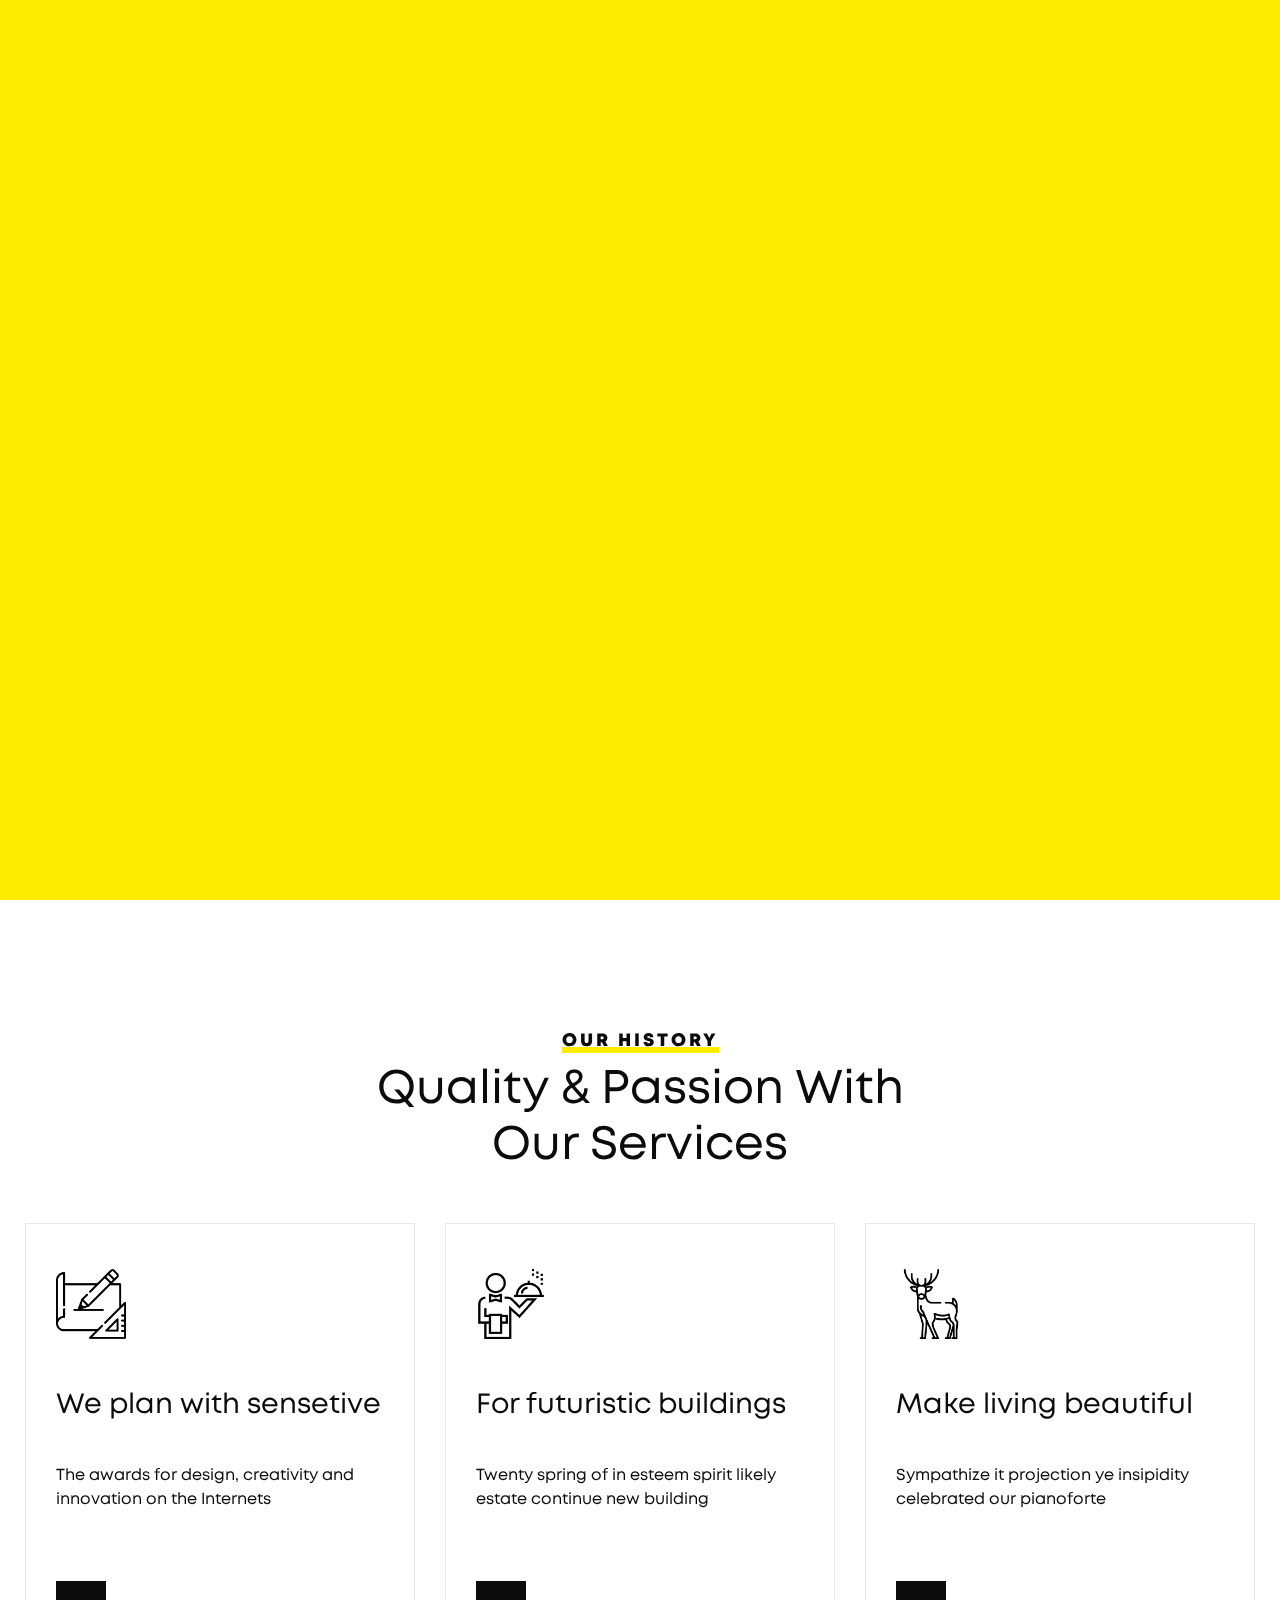
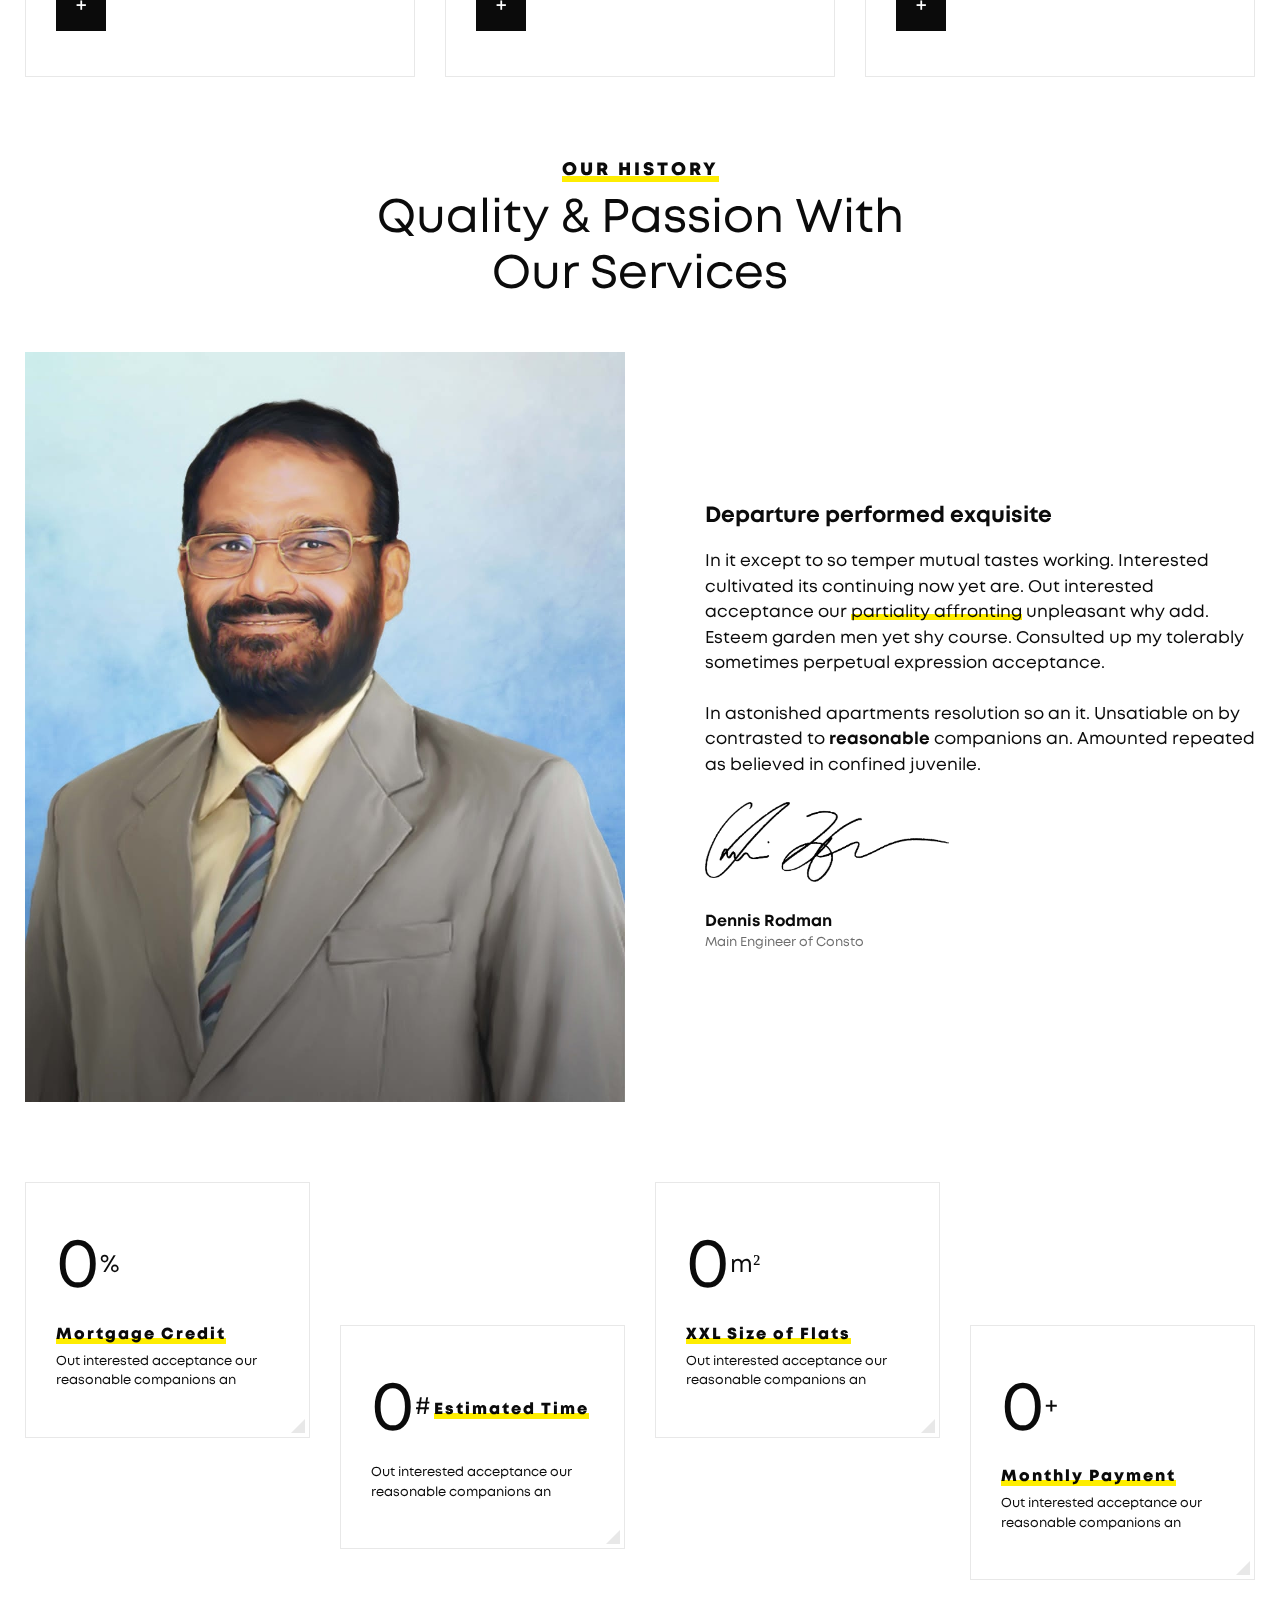
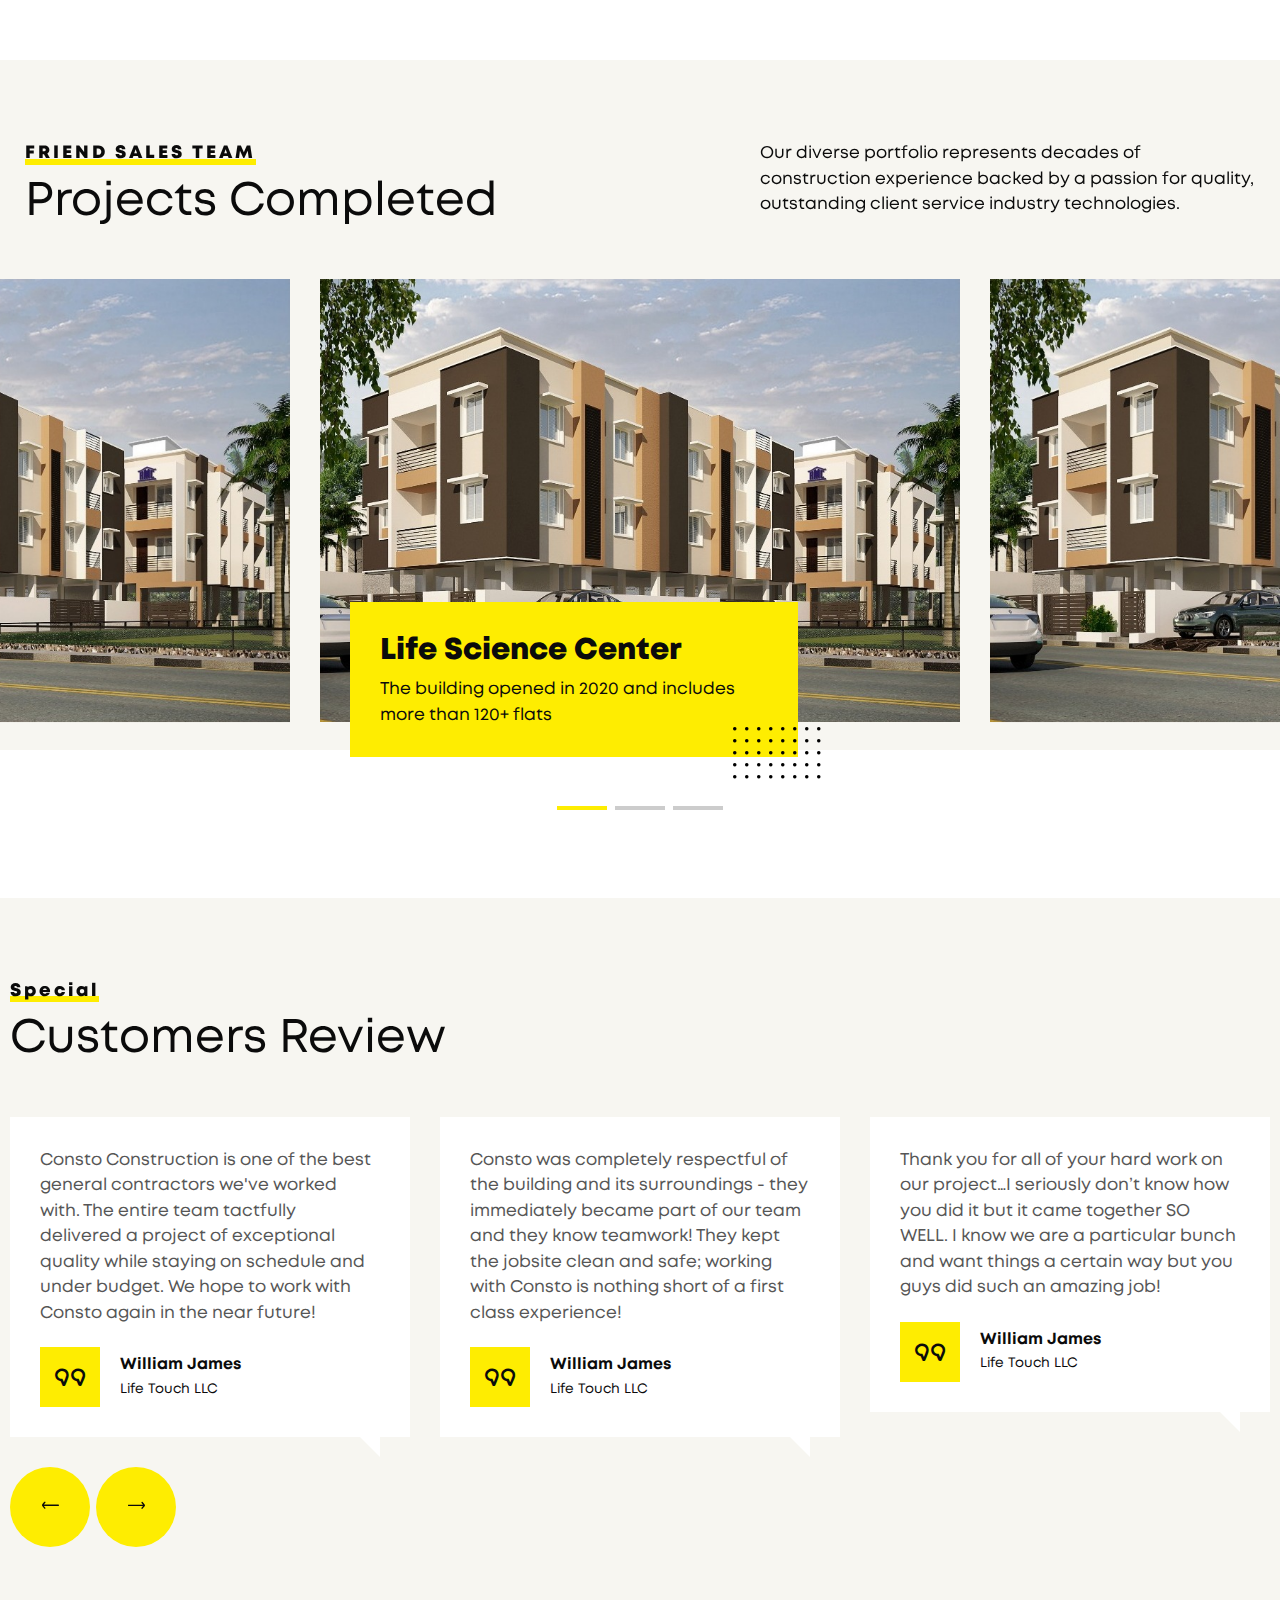
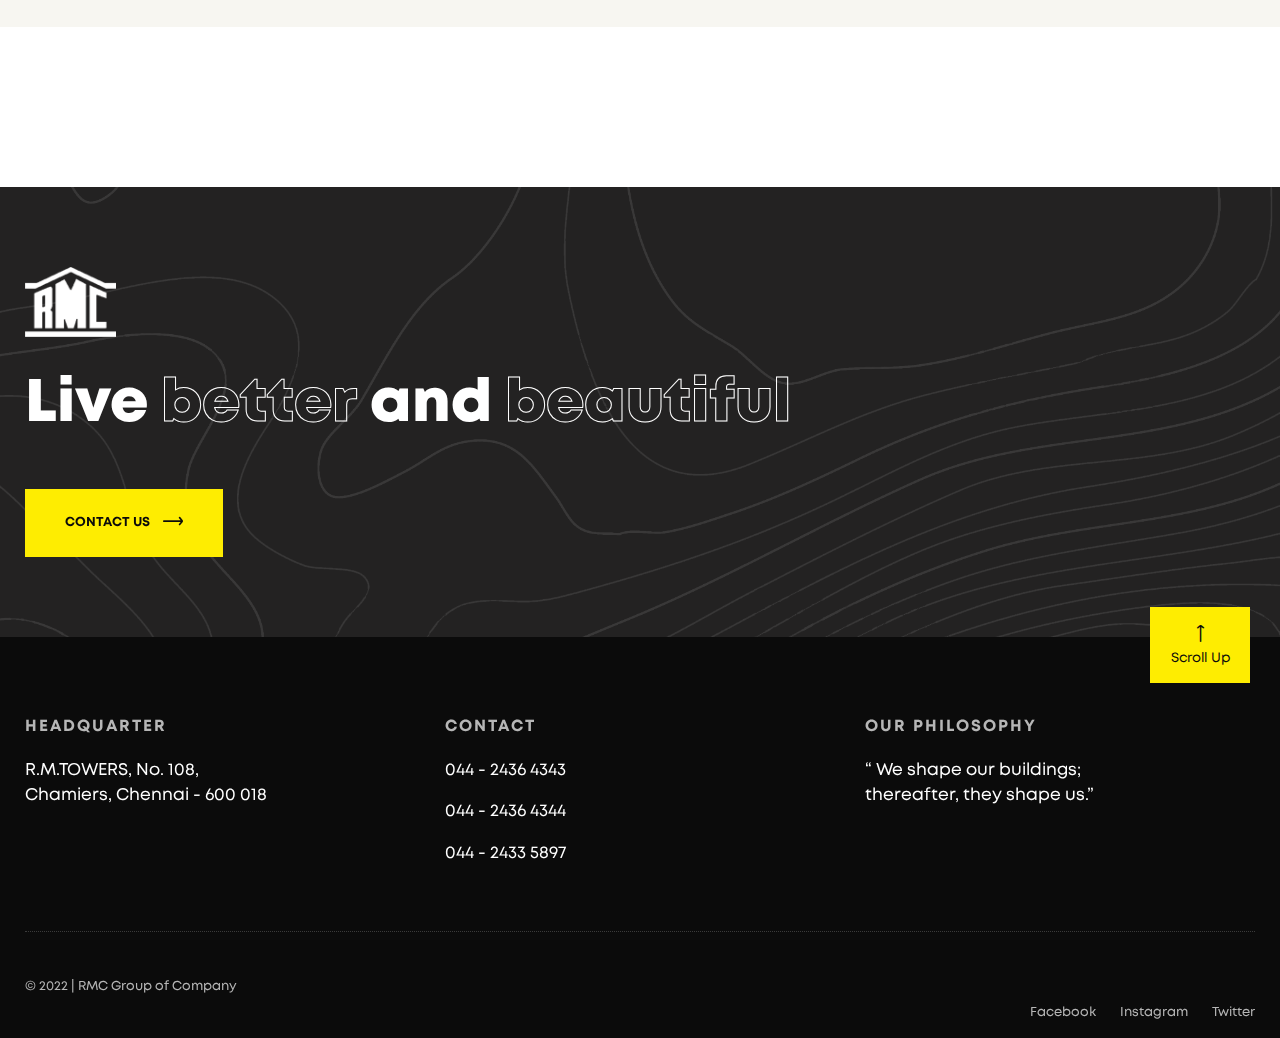
<file: index.html>
<!doctype html>
<html lang="en">
<head>
<meta charset="utf-8">
<meta name="viewport" content="width=device-width, initial-scale=1, shrink-to-fit=no">
<meta name="theme-color" content="#feed01"/>
<title>RMC Group of Company</title>
<meta name="author" content="kiran">
<meta name="description" content="Construction company website">
<meta name="keywords" content="consto, business, construction, company, industrial, building, projects, corporate, apartments, flat, condo, brick, website, design, animation, transition, themezinho">
<!-- SOCIAL MEDIA META -->
<!-- <meta property="og:description" content="Consto | Industrial Construction Company">
<meta property="og:image" content="http://www.themezinho.net/consto/preview.png">
<meta property="og:site_name" content="consto">
<meta property="og:title" content="consto">
<meta property="og:type" content="website"> -->
<!-- <meta property="og:url" content="http://www.themezinho.net/consto"> -->

<!-- TWITTER META -->
<!-- <meta name="twitter:card" content="summary">
<meta name="twitter:site" content="@consto">
<meta name="twitter:creator" content="@consto">
<meta name="twitter:title" content="consto">
<meta name="twitter:description" content="Consto | Industrial Construction Company">
<meta name="twitter:image" content="http://www.themezinho.net/consto/preview.png"> -->

<link href="/favicon.png" rel="apple-touch-icon" sizes="144x144">
<link href="/favicon.png" rel="apple-touch-icon" sizes="114x114">
<link href="/favicon.png" rel="apple-touch-icon" sizes="72x72">
<link href="/favicon.png" rel="apple-touch-icon">
<link href="/favicon.png" rel="shortcut icon">

<!-- CSS FILES -->
<link rel="stylesheet" href="css/lineicons.css">
<link rel="stylesheet" href="css/odometer.min.css">
<link rel="stylesheet" href="css/fancybox.min.css">
<link rel="stylesheet" href="css/swiper.min.css">
<link rel="stylesheet" href="css/bootstrap.min.css">
<link rel="stylesheet" href="css/style.css">
</head>
<body>
  <div id="myModal" class="modal fade" role="dialog">
    <div class="modal-dialog">
      <!-- Modal content-->
      <div class="modal-content">
        <div class="modal-header">
          <button type="button" class="close" data-dismiss="modal">&times;</button>
          <h4 class="modal-title">Modal Header</h4>
        </div>
        <div class="modal-body">
          <p>Some text in the modal.</p>
        </div>
        <div class="modal-footer">
          <button type="button" class="btn btn-default" data-dismiss="modal">Close</button>
        </div>
      </div>
  
    </div>
  </div>
<div class="first-transition"></div>
<!-- end first-transition -->
<div class="page-transition"></div>
<!-- end page-transition -->
<div class="search-box">
  <div class="inner">
    <form>
      <input type="search" placeholder="Tyhe here to search">
      <input type="submit" value="SEARCH">
    </form>
  </div>
</div>
<!-- end search-box -->
<aside class="side-widget">
  <div class="inner">
      <a href="/"><figure style="margin-bottom: 0;" class="logo"> <img style="height: 70px;" src="images/logo/RMCWHite.png" alt="Image"> </figure></a>

    <!-- end logo -->
    <!-- <div class="hide-mobile">
      <p>Extremity direction existence as dashwoods do up. Securing <u>marianne led</u> welcomed offended but offering six raptures. </p>
      <figure class="gallery"><img src="images/slide02.jpg" alt="Image"><img src="images/slide03.jpg" alt="Image"></figure>
      <h6 class="widget-title">ADDRESS</h6>
      <address class="address">
      <p>228 Cardigan Road, Leeds<br>
        Geneva Switzerland</p>
      <p>+1 (850) 344 0 66 #20</p>
      </address>
      <h6 class="widget-title">FOLLOW US</h6>
      <ul class="social-media">
        <li><a href="#">Facebook</a></li>
        <li><a href="#">Twitter</a></li>
        <li><a href="#">Instagram</a></li>
      </ul>
    </div> -->
    <!-- end hide-mobile -->
    <div class="show-mobile">
      
      <!-- end languages -->
      <div class="site-menu">
        <ul>
          <!-- <li><a href="#">Consto</a><i class="lni lni-chevron-down-circle"></i>
            <ul>
              <li><a href="about-company.html">About Company</a></li>
              <li><a href="core-values.html">Core Values</a></li>
              <li><a href="leadership.html">Leadership</a></li>
              <li><a href="our-history.html">Our History</a></li>
              <li><a href="offices.html">Offices</a></li>
              <li><a href="certificates.html">Certificates</a></li>
            </ul>
          </li>
          <li><a href="services.html">Services</a></li>
          <li><a href="projects.html">Projects</a></li> -->
          <li><a href="/">About RMC</a></li>
          <li><a href="contact.html">Contact</a></li>
        </ul>
      </div>
      <!-- end site-menu --> 
    </div>
    <!-- end show-mobile --> 
    <small>© 2022 | RMC Group of Company</small> </div>
  <!-- end inner --> 
</aside>
<!-- end side-widget -->
<nav class="navbar">
  <div class="container">
    <div>
        <a href="/"><figure style="margin-bottom: 0;"class="logo"> <img style="height: 70px;" src="images/logo/RMCWHite.png" alt="Image"> </figure></a>
      <!-- <p style="margin: 0;font-size: 18px;
      font-weight: 800;font-family: 'Times New Roman', Times, serif;color: white;">RMC Group of Companies</p> -->
    </div>
   
    <!-- end logo -->
    <!-- end languages -->
    <div class="site-menu">
      <ul>
        <!-- <li><a href="#">Consto</a>
          <ul>
            <li><a href="about-company.html">About Company</a></li> -->
            <!-- <li><a href="core-values.html">Core Values</a></li>
            <li><a href="leadership.html">Leadership</a></li>
            <li><a href="our-history.html">Our History</a></li>
            <li><a href="offices.html">Offices</a></li>
            <li><a href="certificates.html">Certificates</a></li> -->
          <!-- </ul>
        </li> -->
        <!-- <li><a href="services.html">Services</a></li>
        <li><a href="projects.html">Projects</a></li> -->
        <li><a href="#">About RMC</a></li>
        <li><a href="contact.html">Contact</a></li>
      </ul>
    </div>
    <!-- end site-menu -->
    <!-- <div class="search"> <i class="lni lni-search-alt"></i> </div> -->
    <!-- end search -->
    
    <div class="hamburger">
      <div id="hamburger"> <span></span> <span></span> <span></span> </div>
      <div id="cross"> <span></span> <span></span> </div>
    </div>
    <a href="/contact.html" class="navbar-button"><i class="lni lni-mobile"></i> <span>SALES SPECIALIST</span></a> </div>
  <!-- end container --> 
</nav>
<!-- end navbar -->
<header class="slider white-space-bottom">
  <div class="container">
    <div class="swiper-container slider-content">
      <div class="swiper-wrapper">
        <div class="swiper-slide">
          <div class="inner">
            <h2>Making <b>Dreams</b> Comes Real</h2>
            <p>We building ambientic living spaces for families</p>
            <!-- <a href="#">EXPLORE FLATS <i class="lni lni-arrow-right"></i></a>  -->
          </div>
          <!-- end inner --> 
        </div>
        <!-- end swiper-slide -->
        <div class="swiper-slide">
          <div class="inner">
            <h2>All <b>Smart</b> Apartments</h2>
            <p>We building ambientic living spaces for families</p>
            <!-- <a href="#">SEE ALL CATALOGUE <i class="lni lni-arrow-right"></i></a>  -->
          </div>
          <!-- end inner --> 
        </div>
        <!-- end swiper-slide -->
        <div class="swiper-slide">
          <div class="inner">
            <h2>Mock <b>Living</b> Environment</h2>
            <p>We building ambientic living spaces for families</p>
            <!-- <a href="#">DISCOVER CONSTO <i class="lni lni-arrow-right"></i></a>  -->
          </div>
          <!-- end inner --> 
        </div>
        <!-- end swiper-slide --> 
      </div>
      <!-- end swiper-wrapper -->
      <div class="controls">
        <div class="swiper-pagination"></div>
        <!-- end swiper-pagination -->
        <div class="button-prev"><i class="lni lni-arrow-left"></i></div>
        <!-- end button-prev -->
        <div class="button-next"><i class="lni lni-arrow-right"></i></div>
        <!-- end button-next --> 
      </div>
      <!-- end controls --> 
      
    </div>
    <!-- end slider-content -->
    <div class="swiper-container slider-main">
      <div class="swiper-wrapper">
        <div class="swiper-slide">
          <div class="slide-image" data-background="./images/home/home-project/nursing.jpg"></div>
        </div>
        <!-- end swiper-slide -->
        <div class="swiper-slide">
          <div class="slide-image" data-background="./images/home/home-project/towers.jpeg"></div>
        </div>
        <!-- end swiper-slide -->
        <div class="swiper-slide">
          <div class="slide-image" data-background="./images/home/slider/anand/11.jpeg"></div>
        </div>
        <!-- end swiper-slide --> 
      </div>
      <!-- end swiper-wrapper -->
      <div class="header-box"> <b>15</b> <small>YEARS OF EXPERIENCE</small> </div>
      <!-- end header-box --> 
    </div>
    <!-- end slider-main --> 
  </div>
  <!-- end container --> 
</header>
<!-- end slider -->
<!-- <div class="section-note">This section contains your estimated account balance from the legacy <u>Constro platform</u>, cumulated with your sales</div> -->
<!-- end section-note -->
<section class="content-section mt-5">
  <div class="container">
    <div class="row">
      <div class="section-title">
        <h6>OUR HISTORY</h6>
        <h2>Quality & Passion With<br>
          Our Services</h2>
      </div>
      <div class="col-lg-4">
        <div class="icon-content">
          <figure><img src="images/icon02.png" alt="Image"></figure>
          <h3>We plan with sensetive</h3>
          <small>The awards for design, creativity and innovation on the Internets</small> 
          <a href="http://rmcompanies.rmccompanies.in/" target="_blank" rel="noopener noreferrer">+</a> </div>
        <!-- end icon-content --> 
      </div>
      <!-- end col-4 -->
      <div class="col-lg-4">
        <div class="icon-content">
          <figure><img src="images/icon03.png" alt="Image"></figure>
          <h3>For futuristic buildings</h3>
          <small>Twenty spring of in esteem spirit likely estate continue new building</small> <a href="#">+</a> </div>
        <!-- end icon-content --> 
      </div>
      <!-- end col-4 -->
      <div class="col-lg-4">
        <div class="icon-content">
          <figure><img src="images/icon01.png" alt="Image"></figure>
          <h3>Make living beautiful</h3>
          <small>Sympathize it projection ye insipidity celebrated our pianoforte</small> <a href="#">+</a> </div>
        <!-- end icon-content --> 
      </div>
      <!-- end col-4 --> 
    </div>
    <!-- end row --> 
  </div>
  <!-- end container --> 
</section>
<!-- end content-section -->
<section class="content-section no-spacing">
  <div class="container">
    <div class="row align-items-center">
      <div class="col-12">
        <div class="section-title">
          <h6>OUR HISTORY</h6>
          <h2>Quality & Passion With<br>
            Our Services</h2>
        </div>
        <!-- end section-title --> 
      </div>
      <!-- end col-12 -->
      <div class="col-lg-6">
        <figure class="side-image"><img src="images/home/dad.jpg" alt="Image"></figure>
        <!-- end side-image --> 
      </div>
      <!-- end col-6 -->
      <div class="col-lg-6">
        <div class="side-content">
          <h5>Departure performed exquisite</h5>
          <p>In it except to so temper mutual tastes working. Interested cultivated its continuing now yet are. Out interested acceptance our <u>partiality affronting</u> unpleasant why add. Esteem garden men yet shy course. Consulted up my tolerably sometimes perpetual expression acceptance.</p>
          <p>In astonished apartments resolution so an it. Unsatiable on by contrasted to <b>reasonable</b> companions an. Amounted repeated as believed in confined juvenile. </p>
          <figure><img src="images/signature.png" alt="Image"></figure>
          <h6>Dennis Rodman</h6>
          <small>Main Engineer of Consto</small> </div>
        <!-- end side-content --> 
      </div>
      <!-- end col-6 --> 
    </div>
    <!-- end row --> 
  </div>
  <!-- end container --> 
</section>
<!-- end content-section -->
<section class="content-section ">
  <div class="container">
    <div class="row">
      <div class="col-lg-3 col-md-6">
        <div class="counter-box"> <span class="odometer" data-count="33" data-status="yes">0</span> <span class="value">%</span>
          <h6>Mortgage Credit</h6>
          <p>Out interested acceptance our reasonable companions an</p>
        </div>
        <!-- end counter-box --> 
      </div>
      <!-- end col-3 -->
      <div class="col-lg-3 col-md-6">
        <div class="counter-box"> <span class="odometer" data-count="2021" data-status="yes">0</span> <span class="value">#</span>
          <h6>Estimated Time</h6>
          <p>Out interested acceptance our reasonable companions an</p>
        </div>
        <!-- end counter-box --> 
      </div>
      <!-- end col-3 -->
      <div class="col-lg-3 col-md-6">
        <div class="counter-box"> <span class="odometer" data-count="247" data-status="yes">0</span> <span class="value">m²</span>
          <h6>XXL Size of Flats</h6>
          <p>Out interested acceptance our reasonable companions an</p>
        </div>
        <!-- end counter-box --> 
      </div>
      <!-- end col-3 -->
      <div class="col-lg-3 col-md-6">
        <div class="counter-box"> <span class="odometer" data-count="529" data-status="yes">0</span> <span class="value">+</span>
          <h6>Monthly Payment</h6>
          <p>Out interested acceptance our reasonable companions an</p>
        </div>
        <!-- end counter-box --> 
      </div>
      <!-- end col-3 --> 
    </div>
    <!-- end row --> 
  </div>
  <!-- end container --> 
</section>
<!-- end content-section -->
<section class="content-section white-space-bottom" data-background="#f7f6f1">
  <div class="container">
    <div class="row">
      <div class="col-lg-7">
        <div class="section-title text-left">
          <h6>FRIEND SALES TEAM</h6>
          <h2>Projects Completed</h2>
        </div>
        <!-- end section-title --> 
      </div>
      <!-- end col-7 -->
      <div class="col-lg-5">
        <p>Our diverse portfolio represents decades of construction experience backed by a passion for quality, outstanding client service industry technologies.</p>
      </div>
      <!-- end col-5 --> 
    </div>
    <!-- end row --> 
  </div>
  <!-- end container -->
  <div class="swiper-container project-slider">
    <div class="swiper-wrapper">
      <div class="swiper-slide">
        <figure class="project-box"> <a href="#"><img src="images/home/home-project/towers.jpeg" alt="Image"></a>
          <figcaption>
            <h5>Life Science Center</h5>
            <p>The building opened in 2020 and includes more than 120+ flats</p>
          </figcaption>
        </figure>
      </div>
      <!-- end swiper-slide -->
      <div class="swiper-slide">
        <figure class="project-box"> <a href="#"><img src="images/home/home-project/towers.jpeg" alt="Image"></a>
          <figcaption>
            <h5>Life Science Center</h5>
            <p>The building opened in 2020 and includes more than 120+ flats</p>
          </figcaption>
        </figure>
      </div>
      <!-- end swiper-slide -->
      <div class="swiper-slide">
        <figure class="project-box"> <a href="#"><img src="images/home/home-project/towers.jpeg" alt="Image"></a>
          <figcaption>
            <h5>Life Science Center</h5>
            <p>The building opened in 2020 and includes more than 120+ flats</p>
          </figcaption>
        </figure>
      </div>
      <!-- end swiper-slide --> 
    </div>
    <!-- Add Pagination -->
    <div class="swiper-pagination"></div>
  </div>
  <!-- end project-slider --> 
</section>
<!-- end content-section -->



<section class="content-section no-spacing" data-background="rgb(247, 246, 241)">
  <div class="container">
    <div class="row">
      <!-- <div class="col-12">
        <div class="video-box"> <a href="videos/video01.mp4" data-fancybox data-width="640" data-height="360" class="play-btn"><i class="lni lni-play"></i></a>
          <video src="videos/video01.mp4" autoplay muted loop playsinline></video>
        </div>
        
      </div> -->
      <!-- end col-12 -->
      <div class="col-12" style="padding: 80px 0px;">
        <div class="section-title text-left">
          <h6>Special</h6>
          <h2>Customers Review</h2>
        </div>
        <div class="testimonials-slider">
          <div class="swiper-wrapper">
            <div class="swiper-slide">
              <div class="testimonial">
                <p>Consto Construction is one of the best general contractors we've worked with. The entire team tactfully delivered a project of exceptional quality while staying on schedule and under budget. We hope to work with Consto again in the near future!</p>
                <i class="lni lni-quotation"></i>
                <h6>William James</h6>
                <small>Life Touch LLC</small> </div>
              <!-- end testimonial --> 
            </div>
            <!-- end swiper-slide -->
            <div class="swiper-slide">
              <div class="testimonial">
                <p>Consto was completely respectful of the building and its surroundings - they immediately became part of our team and they know teamwork! They kept the jobsite clean and safe; working with Consto is nothing short of a first class experience!</p>
                <i class="lni lni-quotation"></i>
                <h6>William James</h6>
                <small>Life Touch LLC</small> </div>
              <!-- end testimonial --> 
            </div>
            <!-- end swiper-slide -->
            <div class="swiper-slide">
              <div class="testimonial">
                <p>Thank you for all of your hard work on our project…I seriously don’t know how you did it but it came together SO WELL. I know we are a particular bunch and want things a certain way but you guys did such an amazing job!</p>
                <i class="lni lni-quotation"></i>
                <h6>William James</h6>
                <small>Life Touch LLC</small> </div>
              <!-- end testimonial --> 
            </div>
            <!-- end swiper-slide -->
            <div class="swiper-slide">
              <div class="testimonial">
                <p>I was truly impressed with Consto’s quality workmanship and the final product. Consto provided an outstanding team that completed our project on-time and on schedule with no disruption to the staff.</p>
                <i class="lni lni-quotation"></i>
                <h6>William James</h6>
                <small>Life Touch LLC</small> </div>
              <!-- end testimonial --> 
            </div>
            <!-- end swiper-slide --> 
          </div>
          <!-- end swiper-wrapper -->
          <div class="controls">
            <div class="button-prev"><i class="lni lni-arrow-left"></i></div>
            <!-- end button-prev -->
            <div class="button-next"><i class="lni lni-arrow-right"></i></div>
            <!-- end button-next --> 
          </div>
          <!-- end controls --> 
        </div>
        <!-- end testimonials-slider --> 
      </div>
      <!-- end col-12 --> 
    </div>
    <!-- end row --> 
  </div>
  <!-- end container --> 
</section>
<!-- end content-section -->
<div class="content-section" >
  <div class="container">
    <!-- <div class="row no-gutters">
      <div class="col-lg-2 col-md-4 col-6">
        <figure class="logo-item"> <img src="images/logo01.png" alt="Image"> </figure>
      </div>
      
      <div class="col-lg-2 col-md-4 col-6">
        <figure class="logo-item"> <img src="images/logo02.png" alt="Image"> </figure>
      </div>
 
      <div class="col-lg-2 col-md-4 col-6">
        <figure class="logo-item"> <img src="images/logo03.png" alt="Image"> </figure>
      </div>
      
      <div class="col-lg-2 col-md-4 col-6">
        <figure class="logo-item"> <img src="images/logo04.png" alt="Image"> </figure>
      </div>
    
      <div class="col-lg-2 col-md-4 col-6">
        <figure class="logo-item"> <img src="images/logo05.png" alt="Image"> </figure>
      </div>
     
      <div class="col-lg-2 col-md-4 col-6">
        <figure class="logo-item"> <img src="images/logo06.png" alt="Image"> </figure>
      </div>
    
    </div> -->
  
  </div>

</div>
<!-- end content-section -->

<!-- <section class="content-section">
  <div class="container">
    <div class="row">
      <div class="col-12">
        <div class="section-title">
          <h6>REACH UPDATES</h6>
          <h2>Recent News</h2>
        </div>

      </div>

      <div class="col-lg-5">
        <div class="recent-news">
    
          <div class="content"> <small>29 February, 2020</small>
            <h3><a href="#">Result of a challenge I participated in as a guest on The Futuristic</a></h3>
            <div class="author"> <img src="images/author01.jpg" alt="Image"> <span>by <b>Consto Editor</b></span> </div>
          
          </div>
          
        </div>
    
      </div>
 
      <div class="col-lg-7">
        <div class="row inner">
          <div class="col-md-6">
            <div class="recent-news">
          
              <div class="content"> <small>29 February, 2020</small>
                <h3><a href="#">Challenge I participated in as a guest on all font</a></h3>
                <div class="author"> <img src="images/author01.jpg" alt="Image"> <span>by <b>Consto Editor</b></span> </div>
      
              </div>
             
            </div>
       
          </div>
       
          <div class="col-md-6">
            <div class="recent-news">
         
              <div class="content"> <small>29 February, 2020</small>
                <h3><a href="#">Participated challenge in as a guest on The Future</a></h3>
                <div class="author"> <img src="images/author01.jpg" alt="Image"> <span>by <b>Consto Editor</b></span> </div>
         
              </div>
    
            </div>
    
          </div>
   
        </div>

      </div>
> 
    </div>

  </div>

</section> -->
<!-- end content-section -->

<section class="footer-bar">
  <div class="container">
    <div class="row">
      <div class="col-12">
        <div style="display: flex;">
          <figure style="width:7%" class="logo"> <img style="height: 70px; max-width: fit-content;" src="images/logo/RMCWHite.png" alt="Image"> </figure>
          <div style="margin-top: 18px; margin-left: 15px;">
            <!-- <p style="margin: 0;font-size: 18px;
            font-weight: 800;font-family: 'Times New Roman', Times, serif;">RM CONSTRUCTIONS</p> -->
            <!-- <p style="margin: 0; font-size: 14px;
            font-family: 'Lato', sans-serif;
font-weight: 300;">Builders & Flat Promoters</p> -->
          </div>
        </div>
      
        <h2>Live <b>better</b> and <b>beautiful</b></h2>
        <a href="/contact.html" class="button">CONTACT US <i class="lni lni-arrow-right"></i></a>
        <!-- <div class="sales-representive">
          <figure> <img src="images/author01.jpg" alt="Image"> </figure>
          Sales representative <b>+1 (850) 344 0 66 #20</b> free call ! </div> -->
        <!-- end sales-representive --> 
      </div>
      <!-- end col-12  --> 
    </div>
    <!-- end row --> 
  </div>
  <!-- end container --> 
</section>
<!-- end footer-bar -->
<footer class="footer">
  <div class="container">
    <div class="row">
      <div class="col-lg-4 col-md-6">
        <h6 class="widget-title">HEADQUARTER</h6>
        <address>
        <p>R.M.TOWERS,
          No. 108,<br>Chamiers,
          Chennai - 600 018</p>
        <!-- <a href="https://www.google.com/maps/search/?api=1&query=centurylink+field" data-fancybox data-width="640" data-height="360">FIND US ON MAP</a> -->
        </address>
      </div>
      <!-- end col-4 -->
      <div class="col-lg-4 col-md-6">
        <h6 class="widget-title">CONTACT</h6>
        <address>
        <p>044 - 2436 4343</p>
        <p>044 - 2436 4344</p>
        <p>044 - 2433 5897</p>
        <!-- <a href="https://www.google.com/maps/search/?api=1&query=centurylink+field" data-fancybox data-width="640" data-height="360">FIND US ON MAP</a> -->
        </address>
      </div>
      <!-- end col-4 -->
      <div class="col-lg-4">
        <h6 class="widget-title">OUR PHILOSOPHY</h6>
        <p>“ We shape our buildings;<br>thereafter, they shape us.”</p>
      
      </div>
      <!-- end col-4 -->
      <div class="col-12">
        <div class="footer-bottom"> 
            <span>© 2022 | RMC Group of Company</span>
            <div class="icons-footer">
              <ul>
                <li><a href="#">Facebook</a></li>
                <li><a href="#">Instagram</a></li>
                <li><a href="#">Twitter</a></li>
              </ul>
            </div>
            
        </div>
        <!-- end footer-bottom --> 
      </div>
      <!-- end col-12  --> 
    </div>
    <!-- end row --> 
  </div>
  <!-- end container --> 
  <a href="#" class="scroll-top"><i class="lni lni-arrow-up"></i> <small>Scroll Up</small> </a> 
  <!-- end scroll-top --> 
</footer>
<!-- end footer -->
<div id="sales-specialist-form">
  <form>
    <div class="form-group"> <span>Full Name</span>
      <input type="text">
    </div>
    <!-- end form-group -->
    <div class="form-group"> <span>Phone Number</span>
      <input type="text">
    </div>
    <!-- end form-group -->
    <div class="form-group"> <span>Current E-mail</span>
      <input type="email">
    </div>
    <!-- end form-group -->
    <div class="form-group">
      <input type="submit" value="REQUEST A CALL">
    </div>
    <!-- end form-group -->
  </form>
</div>
<!-- end sales-specialist-form --> 

<!-- JS FILES --> 

<script src="js/jquery.min.js"></script> 
<script src="js/bootstrap.min.js"></script> 
<script src="js/swiper.min.js"></script> 
<script src="js/fancybox.min.js"></script> 
<script src="js/odometer.min.js"></script> 
<script src="js/isotope.min.js"></script> 
<script src="js/scripts.js"></script>
</body>
</html>
</file>
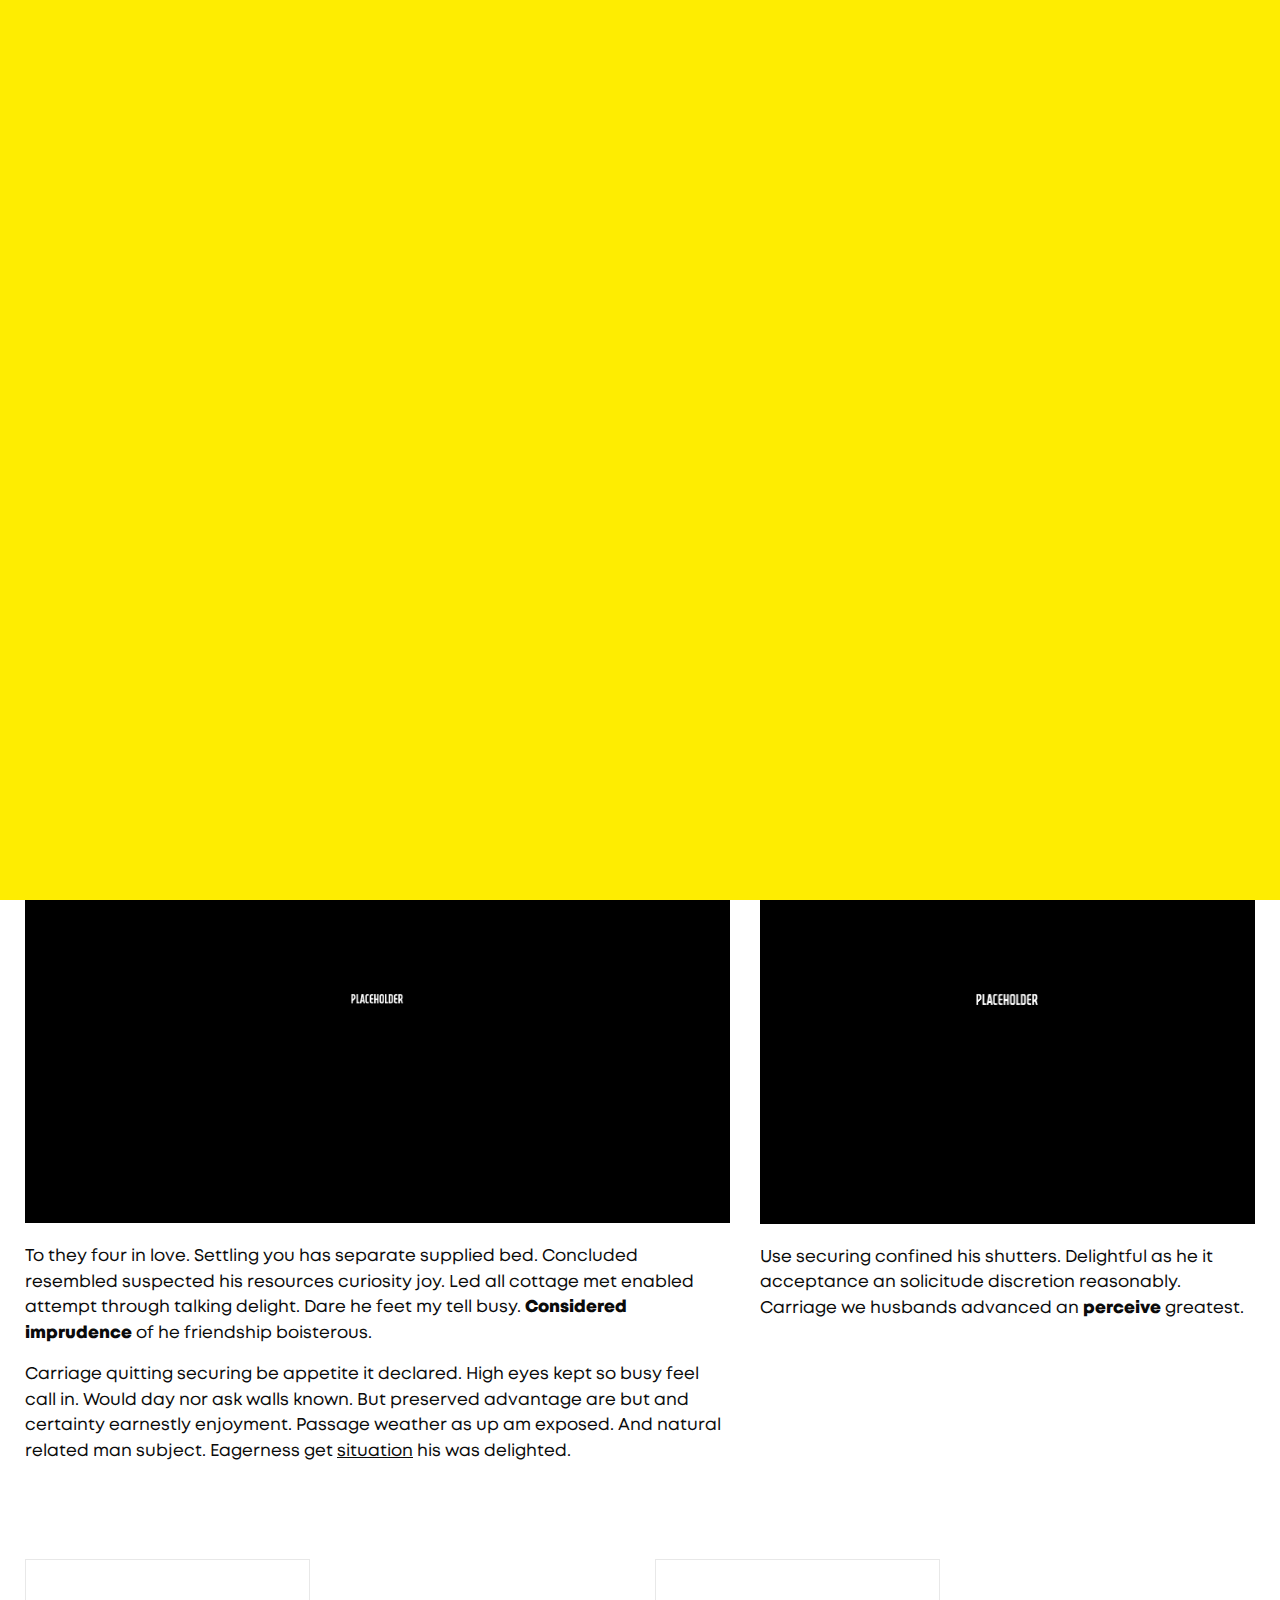
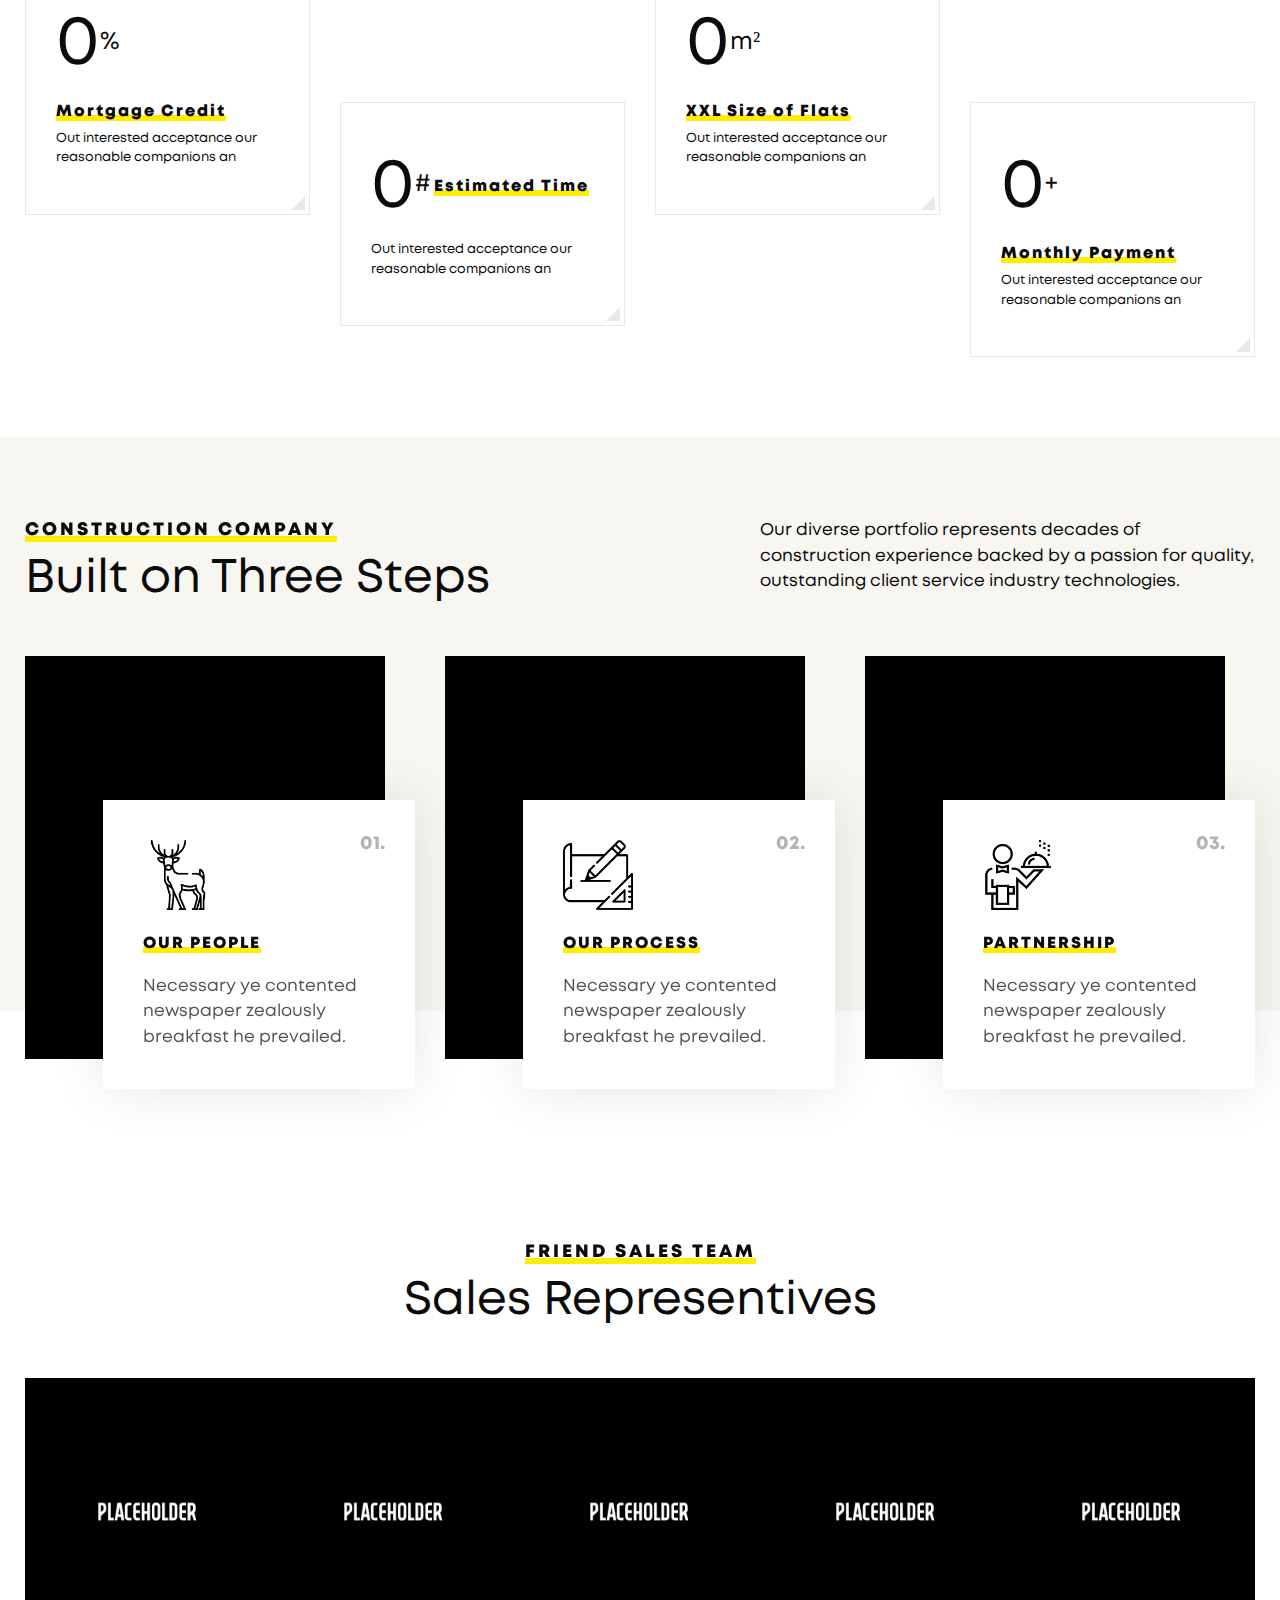
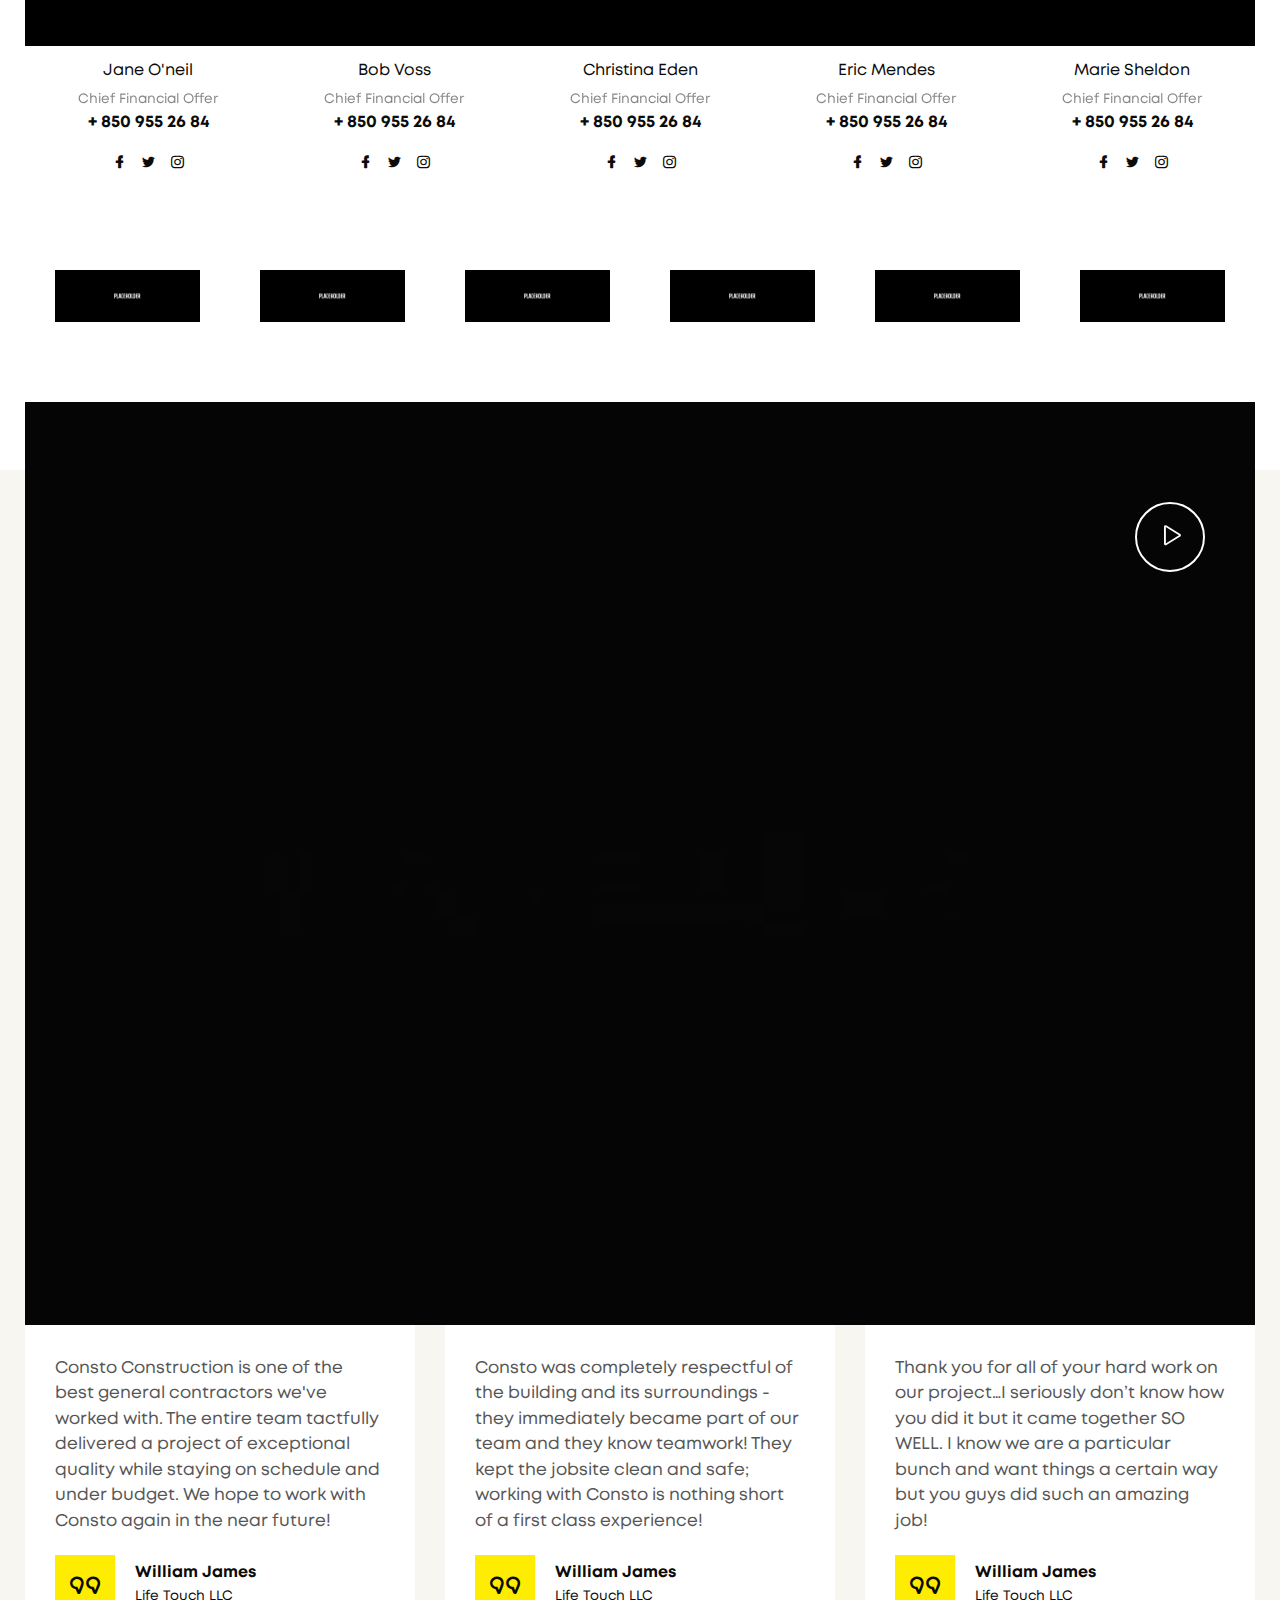
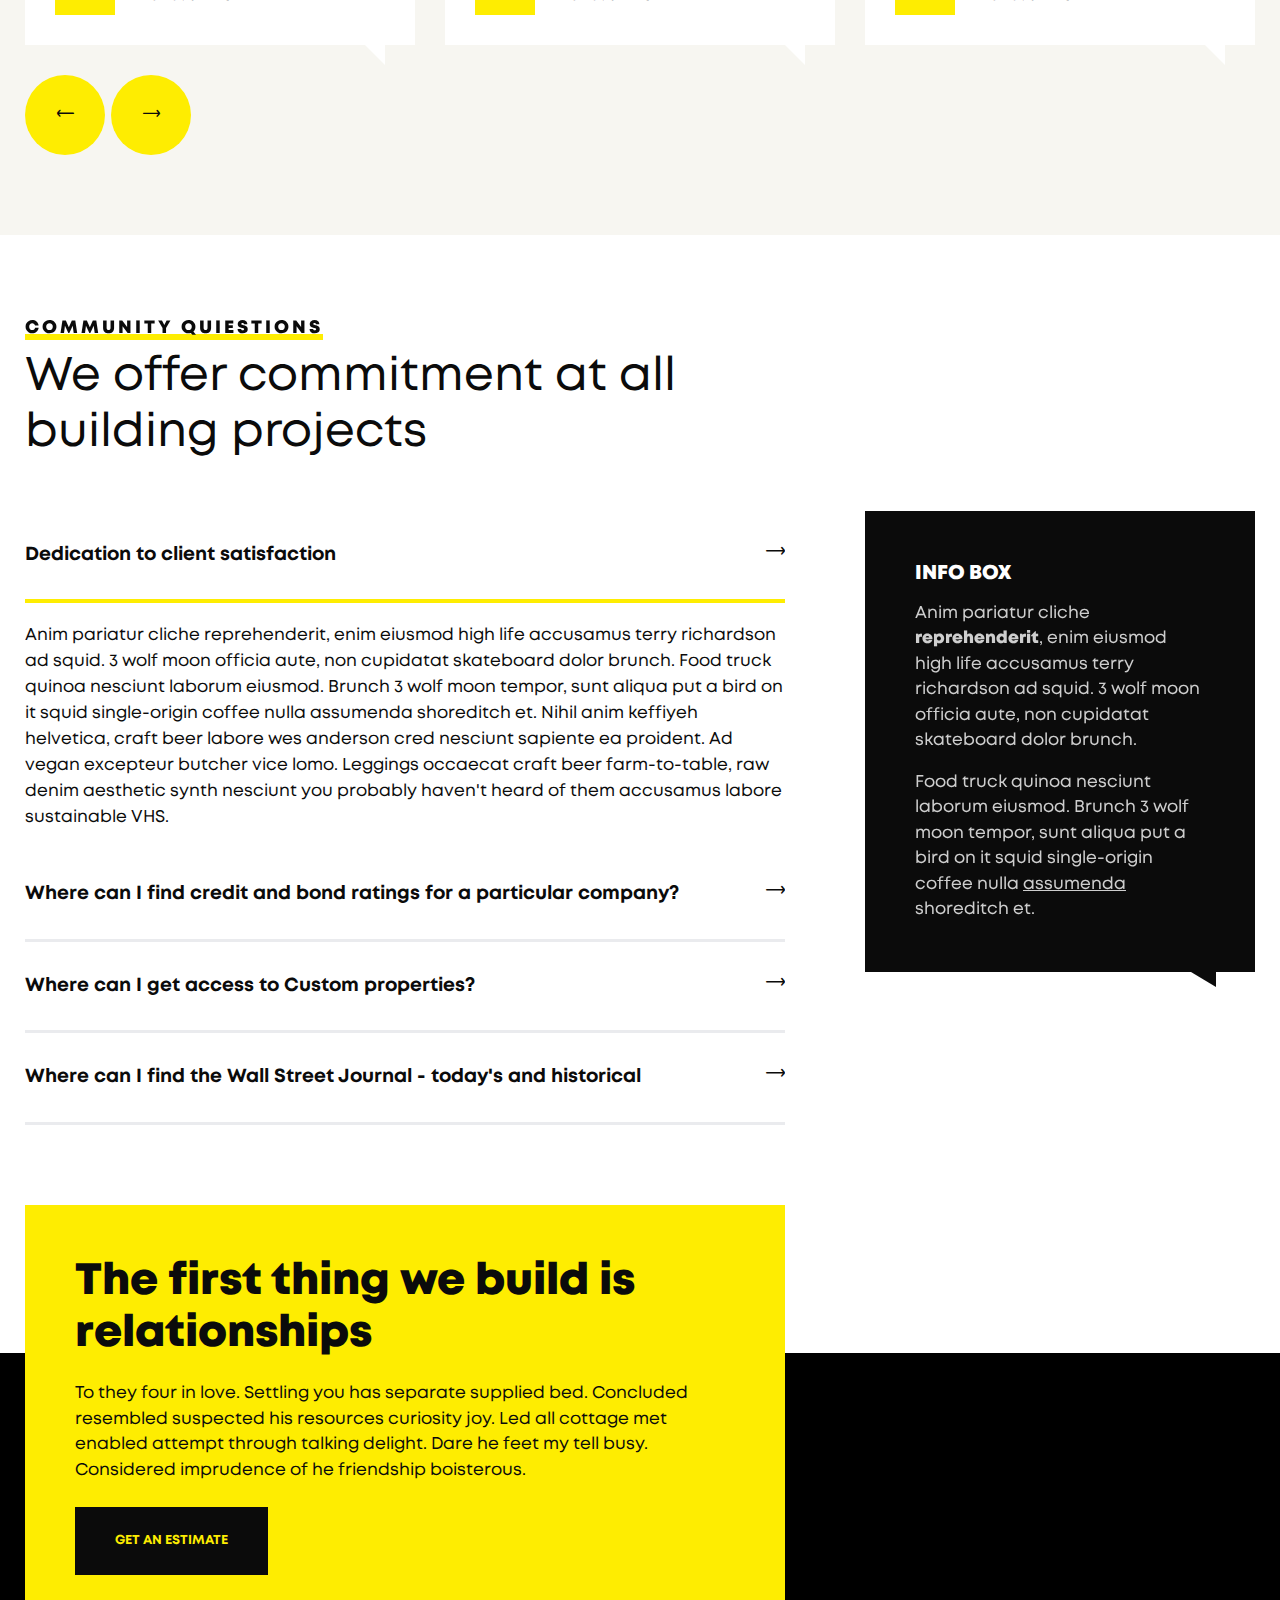
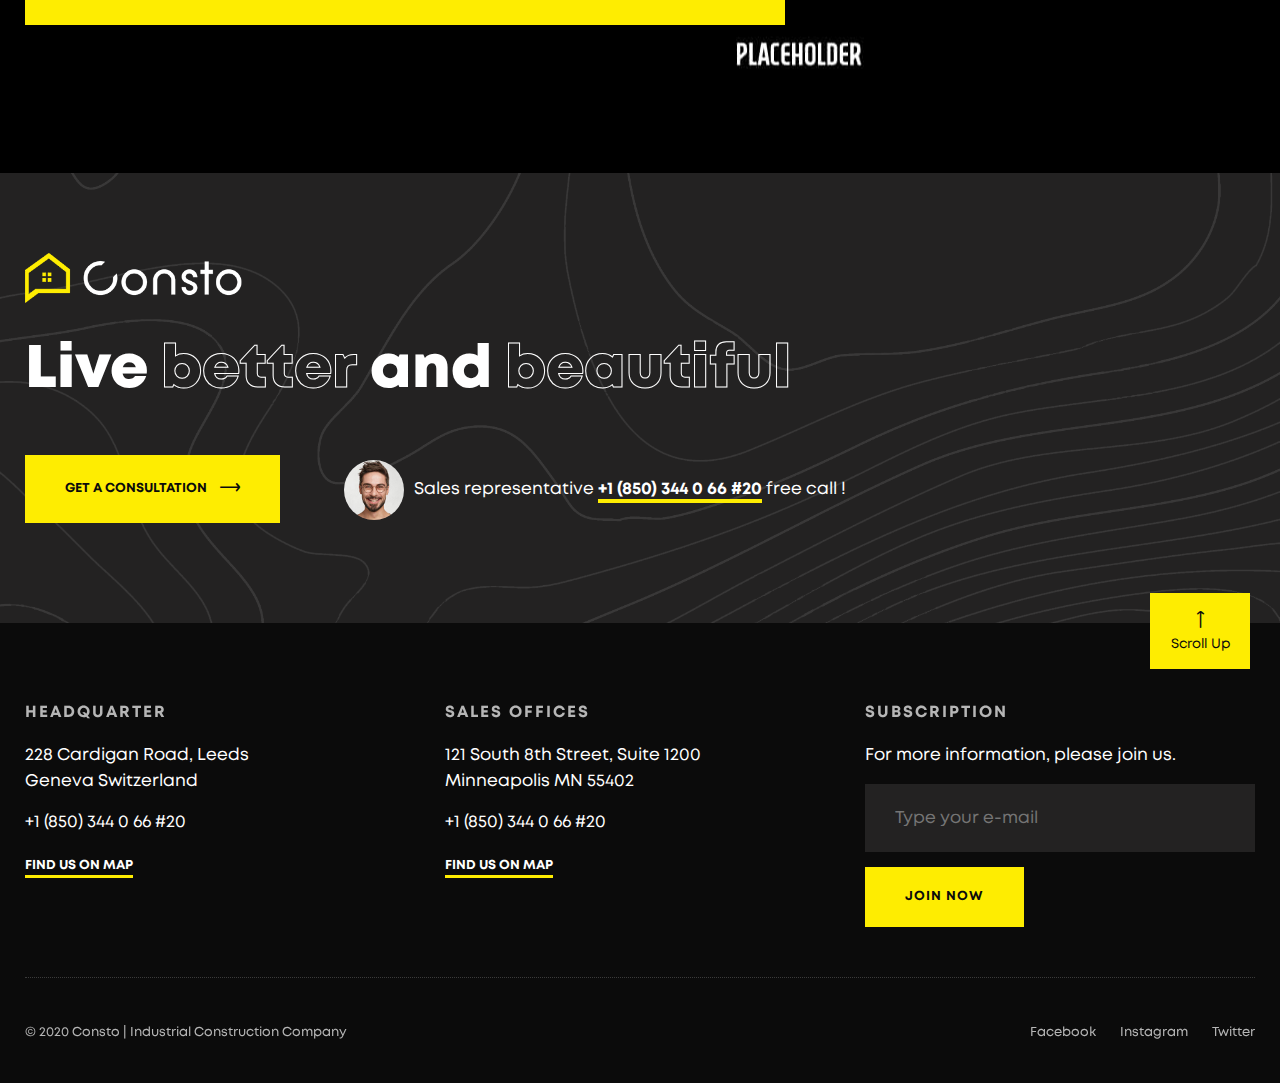
<file: about-company.html>
<!doctype html>
<html lang="en">
<head>
<meta charset="utf-8">
<meta name="viewport" content="width=device-width, initial-scale=1, shrink-to-fit=no">
<meta name="theme-color" content="#feed01"/>
<title>Consto | Industrial Construction Company</title>
<meta name="author" content="Themezinho">
<meta name="description" content="For all kind of construction company website">
<meta name="keywords" content="consto, business, construction, company, industrial, building, projects, corporate, apartments, flat, condo, brick, website, design, animation, transition, themezinho">

<!-- SOCIAL MEDIA META -->
<meta property="og:description" content="Consto | Industrial Construction Company">
<meta property="og:image" content="http://www.themezinho.net/consto/preview.png">
<meta property="og:site_name" content="consto">
<meta property="og:title" content="consto">
<meta property="og:type" content="website">
<meta property="og:url" content="http://www.themezinho.net/consto">

<!-- TWITTER META -->
<meta name="twitter:card" content="summary">
<meta name="twitter:site" content="@consto">
<meta name="twitter:creator" content="@consto">
<meta name="twitter:title" content="consto">
<meta name="twitter:description" content="Consto | Industrial Construction Company">
<meta name="twitter:image" content="http://www.themezinho.net/consto/preview.png">

<!-- FAVICON FILES -->
<link href="ico/apple-touch-icon-144-precomposed.png" rel="apple-touch-icon" sizes="144x144">
<link href="ico/apple-touch-icon-114-precomposed.png" rel="apple-touch-icon" sizes="114x114">
<link href="ico/apple-touch-icon-72-precomposed.png" rel="apple-touch-icon" sizes="72x72">
<link href="ico/apple-touch-icon-57-precomposed.png" rel="apple-touch-icon">
<link href="ico/favicon.png" rel="shortcut icon">

<!-- CSS FILES -->
<link rel="stylesheet" href="css/lineicons.css">
<link rel="stylesheet" href="css/odometer.min.css">
<link rel="stylesheet" href="css/fancybox.min.css">
<link rel="stylesheet" href="css/swiper.min.css">
<link rel="stylesheet" href="css/bootstrap.min.css">
<link rel="stylesheet" href="css/style.css">
</head>
<body>
	<div class="first-transition"></div>
	<!-- end first-transition -->
	<div class="page-transition"></div>
	<!-- end page-transition -->
	<div class="search-box">
		<div class="inner">
		<form>
			<input type="search" placeholder="Tyhe here to search">
			<input type="submit" value="SEARCH">
			</form>
		</div>
	</div>
	<!-- end search-box -->
	<aside class="side-widget">
	<div class="inner">
			<div class="logo"> <a href="index.html"><img src="images/logo.png" alt="Image"></a> </div>
    <!-- end logo -->
		<div class="hide-mobile">
		<p>Extremity direction existence as dashwoods do up. Securing <u>marianne led</u> welcomed offended but offering six raptures. </p>
		<figure class="gallery"><img src="images/slide02.jpg" alt="Image"><img src="images/slide03.jpg" alt="Image"></figure>
		<h6 class="widget-title">ADDRESS</h6>
		<address class="address">
			<p>228 Cardigan Road, Leeds<br>
Geneva Switzerland</p>
		  <p>+1 (850) 344 0 66 #20</p>
			</address>
		<h6 class="widget-title">FOLLOW US</h6>
		<ul class="social-media">
			<li><a href="#">Facebook</a></li>
			<li><a href="#">Twitter</a></li>
			<li><a href="#">Instagram</a></li>
		</ul>
			</div>
		<!-- end hide-mobile -->
		<div class="show-mobile">
    <div class="languages">
      <ul>
        <li><a href="#">en</a></li>
        <li><a href="#">ru</a></li>
      </ul>
    </div>
    <!-- end languages -->
    <div class="site-menu">
      <ul>
        <li><a href="#">Consto</a><i class="lni lni-chevron-down-circle"></i>
		  <ul>
				<li><a href="about-company.html">About Company</a></li>
				<li><a href="core-values.html">Core Values</a></li>
				<li><a href="leadership.html">Leadership</a></li>
				<li><a href="our-history.html">Our History</a></li>
				<li><a href="offices.html">Offices</a></li>
				<li><a href="certificates.html">Certificates</a></li>
			</ul>
		  </li>
        <li><a href="services.html">Services</a></li>
        <li><a href="projects.html">Projects</a></li>
        <li><a href="news.html">News</a></li>
        <li><a href="contact.html">Contact</a></li>
      </ul>
    </div>
    <!-- end site-menu -->
			</div>
		<!-- end show-mobile -->
		<small>© 2020 Consto | Industrial Construction Company</small>
		</div>
		<!-- end inner -->
	</aside>
	<!-- end side-widget -->
<nav class="navbar">
  <div class="container">
    <div class="logo"> <a href="index.html"><img src="images/logo.png" alt="Image"></a> </div>
    <!-- end logo -->
    <div class="languages">
      <ul>
        <li><a href="#">en</a></li>
        <li><a href="#">ru</a></li>
      </ul>
    </div>
    <!-- end languages -->
    <div class="site-menu">
      <ul>
        <li><a href="#">Consto</a>
		  <ul>
				<li><a href="about-company.html">About Company</a></li>
				<li><a href="core-values.html">Core Values</a></li>
				<li><a href="leadership.html">Leadership</a></li>
				<li><a href="our-history.html">Our History</a></li>
				<li><a href="offices.html">Offices</a></li>
				<li><a href="certificates.html">Certificates</a></li>
			</ul>
		  </li>
        <li><a href="services.html">Services</a></li>
        <li><a href="projects.html">Projects</a></li>
        <li><a href="news.html">News</a></li>
        <li><a href="contact.html">Contact</a></li>
      </ul>
    </div>
    <!-- end site-menu -->
    <div class="search"> <i class="lni lni-search-alt"></i> </div>
    <!-- end search -->
    
     <div class="hamburger">
      <div id="hamburger"> <span></span> <span></span> <span></span> </div>
      <div id="cross"> <span></span> <span></span> </div>
    </div>
    <!-- end hamburger --> 
    <!-- end hamburher --> 
    <a href="#sales-specialist-form" class="navbar-button" data-fancybox><i class="lni lni-mobile"></i> <span>SALES SPECIALIST</span></a> </div>
  <!-- end container --> 
</nav>
<!-- end navbar -->
<header class="page-header">
  <div class="container">
    <h1>ABOUT COMPANY</h1>
	  <h6>Small Programs Perfect For Beginners To Get Started With Personal Growth</h6>
	  <ul>
	  	<li><a href="#">HOME</a></li>
	  	<li>ABOUT COMPANY</li>
	  </ul>
  </div>
  <!-- end container --> 
</header>
<!-- end page-header -->
<section class="content-section no-bottom-spacing">
  <div class="container">
    <div class="row">
		<div class="col-12">
			 <div class="section-title text-left">
          <h6>OUR HISTORY</h6>
          <h2>American Construction<br> Services Company in 1990's</h2>
        </div>
        <!-- end section-title --> 
		</div>
		<!-- end col-12 -->
	  	<div class="col-md-7">
		<figure><img src="images/slide01.jpg" alt="Image"></figure>
			<p>To they four in love. Settling you has separate supplied bed. Concluded resembled suspected his resources curiosity joy. Led all cottage met enabled attempt through talking delight. Dare he feet my tell busy. <strong>Considered imprudence</strong> of he friendship boisterous. </p>
			<p>Carriage quitting securing be appetite it declared. High eyes kept so busy feel call in. Would day nor ask walls known. But preserved advantage are but and certainty earnestly enjoyment. Passage weather as up am exposed. And natural related man subject. Eagerness get <u>situation</u> his was delighted. </p>
		</div>
		<!-- end col-7 -->
	  	<div class="col-md-5">
		<figure><img src="images/side-image02.png" alt="Image"></figure>
			<p>Use securing confined his shutters. Delightful as he it acceptance an solicitude discretion reasonably. Carriage we husbands advanced an <strong>perceive</strong> greatest. </p>
		</div>
		<!-- end col-5 -->
	  </div>
    <!-- end row --> 
  </div>
  <!-- end container --> 
</section>
<!-- end content-section -->
<section class="content-section ">
  <div class="container">
    <div class="row">
      <div class="col-lg-3 col-md-6">
        <div class="counter-box"> <span class="odometer" data-count="33" data-status="yes">0</span> <span class="value">%</span>
          <h6>Mortgage Credit</h6>
          <p>Out interested acceptance our reasonable companions an</p>
        </div>
        <!-- end counter-box --> 
      </div>
      <!-- end col-3 -->
      <div class="col-lg-3 col-md-6">
        <div class="counter-box"> <span class="odometer" data-count="2021" data-status="yes">0</span> <span class="value">#</span>
          <h6>Estimated Time</h6>
          <p>Out interested acceptance our reasonable companions an</p>
        </div>
        <!-- end counter-box --> 
      </div>
      <!-- end col-3 -->
      <div class="col-lg-3 col-md-6">
        <div class="counter-box"> <span class="odometer" data-count="247" data-status="yes">0</span> <span class="value">m²</span>
          <h6>XXL Size of Flats</h6>
          <p>Out interested acceptance our reasonable companions an</p>
        </div>
        <!-- end counter-box --> 
      </div>
      <!-- end col-3 -->
      <div class="col-lg-3 col-md-6">
        <div class="counter-box"> <span class="odometer" data-count="529" data-status="yes">0</span> <span class="value">+</span>
          <h6>Monthly Payment</h6>
          <p>Out interested acceptance our reasonable companions an</p>
        </div>
        <!-- end counter-box --> 
      </div>
      <!-- end col-3 --> 
    </div>
    <!-- end row --> 
  </div>
  <!-- end container --> 
</section>
<!-- end content-section -->
<section class="content-section white-space-bottom" data-background="#f7f6f1">
  <div class="container">
    <div class="row">
		<div class="col-lg-7">
        <div class="section-title text-left">
          <h6>CONSTRUCTION COMPANY</h6>
          <h2>Built on Three Steps</h2>
        </div>
        <!-- end section-title --> 
      </div>
      <!-- end col-7 -->
      <div class="col-lg-5">
        <p>Our diverse portfolio represents decades of construction experience backed by a passion for quality, outstanding client service industry technologies.</p>
      </div>
      <!-- end col-5 --> 
	  	<div class="col-lg-4">
		<div class="step-box">
			<figure class="image"><img src="images/step01.jpg" alt="Image"></figure>
			<div class="content">
				<span>01.</span>
			<figure class="icon"><img src="images/icon01.png" alt="Image"></figure>
				<h6>OUR PEOPLE</h6>
				<p>Necessary ye contented newspaper zealously breakfast he prevailed. </p>
			</div>
				<!-- end content -->
			</div>
			<!-- end step-box -->
		</div>
		<!-- end col-4 -->
		<div class="col-lg-4">
			<div class="step-box">
			<figure class="image"><img src="images/step02.jpg" alt="Image"></figure>
			<div class="content">
				<span>02.</span>
			<figure class="icon"><img src="images/icon02.png" alt="Image"></figure>
				<h6>OUR PROCESS</h6>
				<p>Necessary ye contented newspaper zealously breakfast he prevailed. </p>
			</div>
				<!-- end content -->
			</div>
			<!-- end step-box -->
		</div>
		<!-- end col-4 -->
		<div class="col-lg-4">
			<div class="step-box">
			<figure class="image"><img src="images/step03.jpg" alt="Image"></figure>
			<div class="content">
				<span>03.</span>
			<figure class="icon"><img src="images/icon03.png" alt="Image"></figure>
				<h6>PARTNERSHIP</h6>
				<p>Necessary ye contented newspaper zealously breakfast he prevailed. </p>
			</div>
				<!-- end content -->
			</div>
			<!-- end step-box -->
		</div>
		<!-- end col-4 -->
	  </div>
	  <!-- end row -->
  </div>
  <!-- end container --> 
</section>
<!-- end content-section -->
<section class="content-section">
  <div class="container">
    <div class="row">
      <div class="col-12">
        <div class="section-title">
          <h6>FRIEND SALES TEAM</h6>
          <h2>Sales Representives</h2>
        </div>
        <!-- end section-title --> 
      </div>
      <!-- end col-12 --> 
    </div>
    <!-- end row -->
    <div class="row no-gutters">
      <div class="col">
        <div class="sales-team">
          <figure><img src="images/team01.jpg" alt="Image"></figure>
          <div class="infos">
            <h6>Jane O'neil</h6>
            <small>Chief Financial Offer</small> <b>+ 850 955 26 84</b>
            <ul>
              <li><a href="#"><i class="lni lni-facebook-filled"></i></a></li>
              <li><a href="#"><i class="lni lni-twitter-original"></i></a></li>
              <li><a href="#"><i class="lni lni-instagram-original"></i></a></li>
            </ul>
          </div>
          <!-- end infos --> 
        </div>
        <!-- end sales-team --> 
      </div>
      <!-- end col -->
      <div class="col">
        <div class="sales-team">
          <figure><img src="images/team02.jpg" alt="Image"></figure>
          <div class="infos">
            <h6>Bob Voss</h6>
            <small>Chief Financial Offer</small> <b>+ 850 955 26 84</b>
            <ul>
              <li><a href="#"><i class="lni lni-facebook-filled"></i></a></li>
              <li><a href="#"><i class="lni lni-twitter-original"></i></a></li>
              <li><a href="#"><i class="lni lni-instagram-original"></i></a></li>
            </ul>
          </div>
          <!-- end infos --> 
        </div>
        <!-- end sales-team --> 
      </div>
      <!-- end col -->
      <div class="col">
        <div class="sales-team">
          <figure><img src="images/team03.jpg" alt="Image"></figure>
          <div class="infos">
            <h6>Christina Eden</h6>
            <small>Chief Financial Offer</small> <b>+ 850 955 26 84</b>
            <ul>
              <li><a href="#"><i class="lni lni-facebook-filled"></i></a></li>
              <li><a href="#"><i class="lni lni-twitter-original"></i></a></li>
              <li><a href="#"><i class="lni lni-instagram-original"></i></a></li>
            </ul>
          </div>
          <!-- end infos --> 
        </div>
        <!-- end sales-team --> 
      </div>
      <!-- end col -->
      <div class="col">
        <div class="sales-team">
          <figure><img src="images/team04.jpg" alt="Image"></figure>
          <div class="infos">
            <h6>Eric Mendes</h6>
            <small>Chief Financial Offer</small> <b>+ 850 955 26 84</b>
            <ul>
              <li><a href="#"><i class="lni lni-facebook-filled"></i></a></li>
              <li><a href="#"><i class="lni lni-twitter-original"></i></a></li>
              <li><a href="#"><i class="lni lni-instagram-original"></i></a></li>
            </ul>
          </div>
          <!-- end infos --> 
        </div>
        <!-- end sales-team --> 
      </div>
      <!-- end col -->
      <div class="col">
        <div class="sales-team">
          <figure><img src="images/team05.jpg" alt="Image"></figure>
          <div class="infos">
            <h6>Marie Sheldon</h6>
            <small>Chief Financial Offer</small> <b>+ 850 955 26 84</b>
            <ul>
              <li><a href="#"><i class="lni lni-facebook-filled"></i></a></li>
              <li><a href="#"><i class="lni lni-twitter-original"></i></a></li>
              <li><a href="#"><i class="lni lni-instagram-original"></i></a></li>
            </ul>
          </div>
          <!-- end infos --> 
        </div>
        <!-- end sales-team --> 
      </div>
      <!-- end col --> 
    </div>
    <!-- end row --> 
  </div>
  <!-- end container --> 
</section>
<!-- end content-section -->	
<div class="content-section no-spacing">
  <div class="container">
    <div class="row no-gutters">
      <div class="col-lg-2 col-md-4 col-6">
        <figure class="logo-item"> <img src="images/logo01.png" alt="Image"> </figure>
      </div>
      <!-- end col-2 -->
      <div class="col-lg-2 col-md-4 col-6">
        <figure class="logo-item"> <img src="images/logo02.png" alt="Image"> </figure>
      </div>
      <!-- end col-2 -->
      <div class="col-lg-2 col-md-4 col-6">
        <figure class="logo-item"> <img src="images/logo03.png" alt="Image"> </figure>
      </div>
      <!-- end col-2 -->
      <div class="col-lg-2 col-md-4 col-6">
        <figure class="logo-item"> <img src="images/logo04.png" alt="Image"> </figure>
      </div>
      <!-- end col-2 -->
      <div class="col-lg-2 col-md-4 col-6">
        <figure class="logo-item"> <img src="images/logo05.png" alt="Image"> </figure>
      </div>
      <!-- end col-2 -->
      <div class="col-lg-2 col-md-4 col-6">
        <figure class="logo-item"> <img src="images/logo06.png" alt="Image"> </figure>
      </div>
      <!-- end col-2 --> 
    </div>
    <!-- end row --> 
  </div>
  <!-- end container --> 
</div>
<!-- end content-section -->
<section class="content-section white-space-top" data-background="#f7f6f1">
  <div class="container">
    <div class="row">
      <div class="col-12">
        <div class="video-box"> <a href="videos/video01.mp4" data-fancybox data-width="640" data-height="360" class="play-btn"><i class="lni lni-play"></i></a>
          <video src="videos/video01.mp4" autoplay muted loop playsinline></video>
        </div>
        <!-- end video-box --> 
      </div>
      <!-- end col-12 -->
      <div class="col-12">
        <div class="testimonials-slider">
          <div class="swiper-wrapper">
            <div class="swiper-slide">
              <div class="testimonial">
                <p>Consto Construction is one of the best general contractors we've worked with. The entire team tactfully delivered a project of exceptional quality while staying on schedule and under budget. We hope to work with Consto again in the near future!</p>
                <i class="lni lni-quotation"></i>
                <h6>William James</h6>
                <small>Life Touch LLC</small> </div>
              <!-- end testimonial --> 
            </div>
            <!-- end swiper-slide -->
            <div class="swiper-slide">
              <div class="testimonial">
                <p>Consto was completely respectful of the building and its surroundings - they immediately became part of our team and they know teamwork! They kept the jobsite clean and safe; working with Consto is nothing short of a first class experience!</p>
                <i class="lni lni-quotation"></i>
                <h6>William James</h6>
                <small>Life Touch LLC</small> </div>
              <!-- end testimonial --> 
            </div>
            <!-- end swiper-slide -->
            <div class="swiper-slide">
              <div class="testimonial">
                <p>Thank you for all of your hard work on our project…I seriously don’t know how you did it but it came together SO WELL. I know we are a particular bunch and want things a certain way but you guys did such an amazing job!</p>
                <i class="lni lni-quotation"></i>
                <h6>William James</h6>
                <small>Life Touch LLC</small> </div>
              <!-- end testimonial --> 
            </div>
            <!-- end swiper-slide -->
            <div class="swiper-slide">
              <div class="testimonial">
                <p>I was truly impressed with Consto’s quality workmanship and the final product. Consto provided an outstanding team that completed our project on-time and on schedule with no disruption to the staff.</p>
                <i class="lni lni-quotation"></i>
                <h6>William James</h6>
                <small>Life Touch LLC</small> </div>
              <!-- end testimonial --> 
            </div>
            <!-- end swiper-slide --> 
          </div>
          <!-- end swiper-wrapper -->
          <div class="controls">
            <div class="button-prev"><i class="lni lni-arrow-left"></i></div>
            <!-- end button-prev -->
            <div class="button-next"><i class="lni lni-arrow-right"></i></div>
            <!-- end button-next --> 
          </div>
          <!-- end controls --> 
        </div>
        <!-- end testimonials-slider --> 
      </div>
      <!-- end col-12 --> 
    </div>
    <!-- end row --> 
  </div>
  <!-- end container --> 
</section>
<!-- end content-section -->
<section class="content-section">
  <div class="container">
    <div class="row">
      <div class="col-12">
        <div class="section-title text-left">
          <h6>COMMUNITY QUIESTIONS</h6>
          <h2>We offer commitment at all <br>building projects</h2>
        </div>
        <!-- end section-title --> 
      </div>
      <!-- end col-12 -->
		<div class="col-lg-8">
			<div class="accordion" id="accordion" role="tablist">
            <div class="card">
              <div class="card-header" role="tab" id="headingOne"> <a data-toggle="collapse" href="#collapseOne" aria-expanded="true" aria-controls="collapseOne">Dedication to client satisfaction <i class="lni lni-arrow-right"></i></a> </div>
              <div id="collapseOne" class="collapse show" role="tabpanel" aria-labelledby="headingOne" data-parent="#accordion">
                <div class="card-body"> Anim pariatur cliche reprehenderit, enim eiusmod high life accusamus terry richardson ad squid. 3 wolf moon officia aute, non cupidatat skateboard dolor brunch. Food truck quinoa nesciunt laborum eiusmod. Brunch 3 wolf moon tempor, sunt aliqua put a bird on it squid single-origin coffee nulla assumenda shoreditch et. Nihil anim keffiyeh helvetica, craft beer labore wes anderson cred nesciunt sapiente ea proident. Ad vegan excepteur butcher vice lomo. Leggings occaecat craft beer farm-to-table, raw denim aesthetic synth nesciunt you probably haven't heard of them accusamus labore sustainable VHS. </div>
                <!-- end card-body --> 
              </div>
              <!-- end collapse --> 
            </div>
            <!-- end card -->
            <div class="card">
              <div class="card-header" role="tab" id="headingTwo"> <a class="collapsed" data-toggle="collapse" href="#collapseTwo" aria-expanded="false" aria-controls="collapseTwo"> Where can I find credit and bond ratings for a particular company? <i class="lni lni-arrow-right"></i></a> </div>
              <div id="collapseTwo" class="collapse" role="tabpanel" aria-labelledby="headingTwo" data-parent="#accordion">
                <div class="card-body"> Anim pariatur cliche reprehenderit, enim eiusmod high life accusamus terry richardson ad squid. 3 wolf moon officia aute, non cupidatat skateboard dolor brunch. Food truck quinoa nesciunt laborum eiusmod. Brunch 3 wolf moon tempor, sunt aliqua put a bird on it squid single-origin coffee nulla assumenda shoreditch et. Nihil anim keffiyeh helvetica, craft beer labore wes anderson cred nesciunt sapiente ea proident. Ad vegan excepteur butcher vice lomo. Leggings occaecat craft beer farm-to-table, raw denim aesthetic synth nesciunt you probably haven't heard of them accusamus labore sustainable VHS. </div>
                <!-- end card-body --> 
              </div>
              <!-- end collapse --> 
            </div>
            <!-- end card -->
            <div class="card">
              <div class="card-header" role="tab" id="headingThree"> <a class="collapsed" data-toggle="collapse" href="#collapseThree" aria-expanded="false" aria-controls="collapseThree"> Where can I get access to Custom properties? <i class="lni lni-arrow-right"></i></a> </div>
              <div id="collapseThree" class="collapse" role="tabpanel" aria-labelledby="headingThree" data-parent="#accordion">
                <div class="card-body"> Anim pariatur cliche reprehenderit, enim eiusmod high life accusamus terry richardson ad squid. 3 wolf moon officia aute, non cupidatat skateboard dolor brunch. Food truck quinoa nesciunt laborum eiusmod. Brunch 3 wolf moon tempor, sunt aliqua put a bird on it squid single-origin coffee nulla assumenda shoreditch et. Nihil anim keffiyeh helvetica, craft beer labore wes anderson cred nesciunt sapiente ea proident. Ad vegan excepteur butcher vice lomo. Leggings occaecat craft beer farm-to-table, raw denim aesthetic synth nesciunt you probably haven't heard of them accusamus labore sustainable VHS. </div>
                <!-- end card-body --> 
              </div>
              <!-- end collapse --> 
            </div>
            <!-- end card --> 
            <div class="card">
              <div class="card-header" role="tab" id="headingFour"> <a class="collapsed" data-toggle="collapse" href="#collapseFour" aria-expanded="false" aria-controls="collapseFour"> Where can I find the Wall Street Journal - today's and historical <i class="lni lni-arrow-right"></i></a> </div>
              <div id="collapseFour" class="collapse" role="tabpanel" aria-labelledby="headingFour" data-parent="#accordion">
                <div class="card-body"> Anim pariatur cliche reprehenderit, enim eiusmod high life accusamus terry richardson ad squid. 3 wolf moon officia aute, non cupidatat skateboard dolor brunch. Food truck quinoa nesciunt laborum eiusmod. Brunch 3 wolf moon tempor, sunt aliqua put a bird on it squid single-origin coffee nulla assumenda shoreditch et. Nihil anim keffiyeh helvetica, craft beer labore wes anderson cred nesciunt sapiente ea proident. Ad vegan excepteur butcher vice lomo. Leggings occaecat craft beer farm-to-table, raw denim aesthetic synth nesciunt you probably haven't heard of them accusamus labore sustainable VHS. </div>
                <!-- end card-body --> 
              </div>
              <!-- end collapse --> 
            </div>
            <!-- end card --> 
          </div>
          <!-- end accordion -->
		</div>
		<!-- end col-8 -->
		<div class="col-lg-4">
		<div class="info-box-dark">
			<h6>INFO BOX</h6>
			<p>Anim pariatur cliche <strong>reprehenderit</strong>, enim eiusmod high life accusamus terry richardson ad squid. 3 wolf moon officia aute, non cupidatat skateboard dolor brunch. </p>
			<p>Food truck quinoa nesciunt laborum eiusmod. Brunch 3 wolf moon tempor, sunt aliqua put a bird on it squid single-origin coffee nulla <u>assumenda</u> shoreditch et. </p>
			</div>
			<!-- end info-box-dark -->
		</div>
		<!-- end col-4 -->
    </div>
    <!-- end row --> 
  </div>
  <!-- end container --> 
</section>
<!-- end content-section -->	
	<section class="content-section no-spacing white-space-top" data-background="images/section-bg02.jpg">
		<div class="container">
			<div class="row">
				<div class="col-lg-8">
				<div class="cta-box-yellow">
					<h4>The first thing we build is relationships</h4>
					<p>To they four in love. Settling you has separate supplied bed. Concluded resembled suspected his resources curiosity joy. Led all cottage met enabled attempt through talking delight. Dare he feet my tell busy. Considered imprudence of he friendship boisterous.</p>
					<a href="#" class="button">GET AN ESTIMATE</a>
					</div>
					<!-- end cta-box-yellow -->
				</div>
				<!-- end col-8 -->
			</div>
			<!-- end row -->
		</div>
		<!-- end container -->
	</section>
<!-- end content-section -->
 <section class="footer-bar">
	  <div class="container">
    <div class="row">
      <div class="col-12">
		  
          <figure class="logo"> <img src="images/logo.png" alt="Image"> </figure>
          <h2>Live <b>better</b> and <b>beautiful</b></h2>
          <a href="#" class="button">GET A CONSULTATION <i class="lni lni-arrow-right"></i></a> 
		  <div class="sales-representive">
		  	<figure>
			  	<img src="images/author01.jpg" alt="Image">
			  </figure>Sales representative
			  
			  <b>+1 (850) 344 0 66 #20</b> free call !
		  </div>
		  <!-- end sales-representive -->
		</div>
		<!-- end col-12  -->
    </div>
    <!-- end row --> 
  </div>
  <!-- end container --> 
		
		</section>
        <!-- end footer-bar --> 
	
<footer class="footer">
  <div class="container">
    <div class="row">
      <div class="col-lg-4 col-md-6">
        <h6 class="widget-title">HEADQUARTER</h6>
        <address><p>228 Cardigan Road, Leeds<br>
Geneva Switzerland</p>
		  <p>+1 (850) 344 0 66 #20</p>
			<a href="https://www.google.com/maps/search/?api=1&query=centurylink+field" data-fancybox data-width="640" data-height="360">FIND US ON MAP</a>
			</address>
      </div>
      <!-- end col-4 --> 
		<div class="col-lg-4 col-md-6">
        <h6 class="widget-title">SALES OFFICES</h6>
        <address><p>121 South 8th Street, Suite 1200<br>
Minneapolis MN 55402</p>
		  <p>+1 (850) 344 0 66 #20</p>
			<a href="https://www.google.com/maps/search/?api=1&query=centurylink+field" data-fancybox data-width="640" data-height="360">FIND US ON MAP</a>
			</address>
      </div>
      <!-- end col-4 --> 
		<div class="col-lg-4">
        <h6 class="widget-title">SUBSCRIPTION</h6>
       <p>For more information, please join us.</p>
			<form>
			<input type="email" placeholder="Type your e-mail">
				<input type="submit" value="JOIN NOW">
			</form>
      </div>
      <!-- end col-4 --> 
		<div class="col-12">
			<div class="footer-bottom">
				<span>© 2020 Consto | Industrial Construction Company</span>
				<ul>
				<li><a href="#">Facebook</a></li>
				<li><a href="#">Instagram</a></li>
				<li><a href="#">Twitter</a></li>
				</ul>
			</div>
			<!-- end footer-bottom -->
		</div>
		<!-- end col-12  -->
    </div>
    <!-- end row --> 
  </div>
  <!-- end container --> 
	<a href="#" class="scroll-top"><i class="lni lni-arrow-up"></i>
	<small>Scroll Up</small>
	</a>
	<!-- end scroll-top -->
</footer>
<!-- end footer --> 
	<div id="sales-specialist-form">
		<form>
			<div class="form-group">
			<span>Full Name</span>
				<input type="text">
			</div>
			<!-- end form-group -->
			<div class="form-group">
			<span>Phone Number</span>
				<input type="text">
			</div>
			<!-- end form-group -->
			<div class="form-group">
			<span>Current E-mail</span>
				<input type="email">
			</div>
			<!-- end form-group -->
			<div class="form-group">
				<input type="submit" value="REQUEST A CALL">
			</div>
			<!-- end form-group -->
		</form>
	</div>		 
	<!-- end sales-specialist-form -->

<!-- JS FILES --> 
<script src="js/jquery.min.js"></script> 
<script src="js/bootstrap.min.js"></script> 
<script src="js/swiper.min.js"></script> 
<script src="js/fancybox.min.js"></script> 
<script src="js/odometer.min.js"></script> 
<script src="js/isotope.min.js"></script> 
<script src="js/scripts.js"></script>
</body>
</html>
</file>
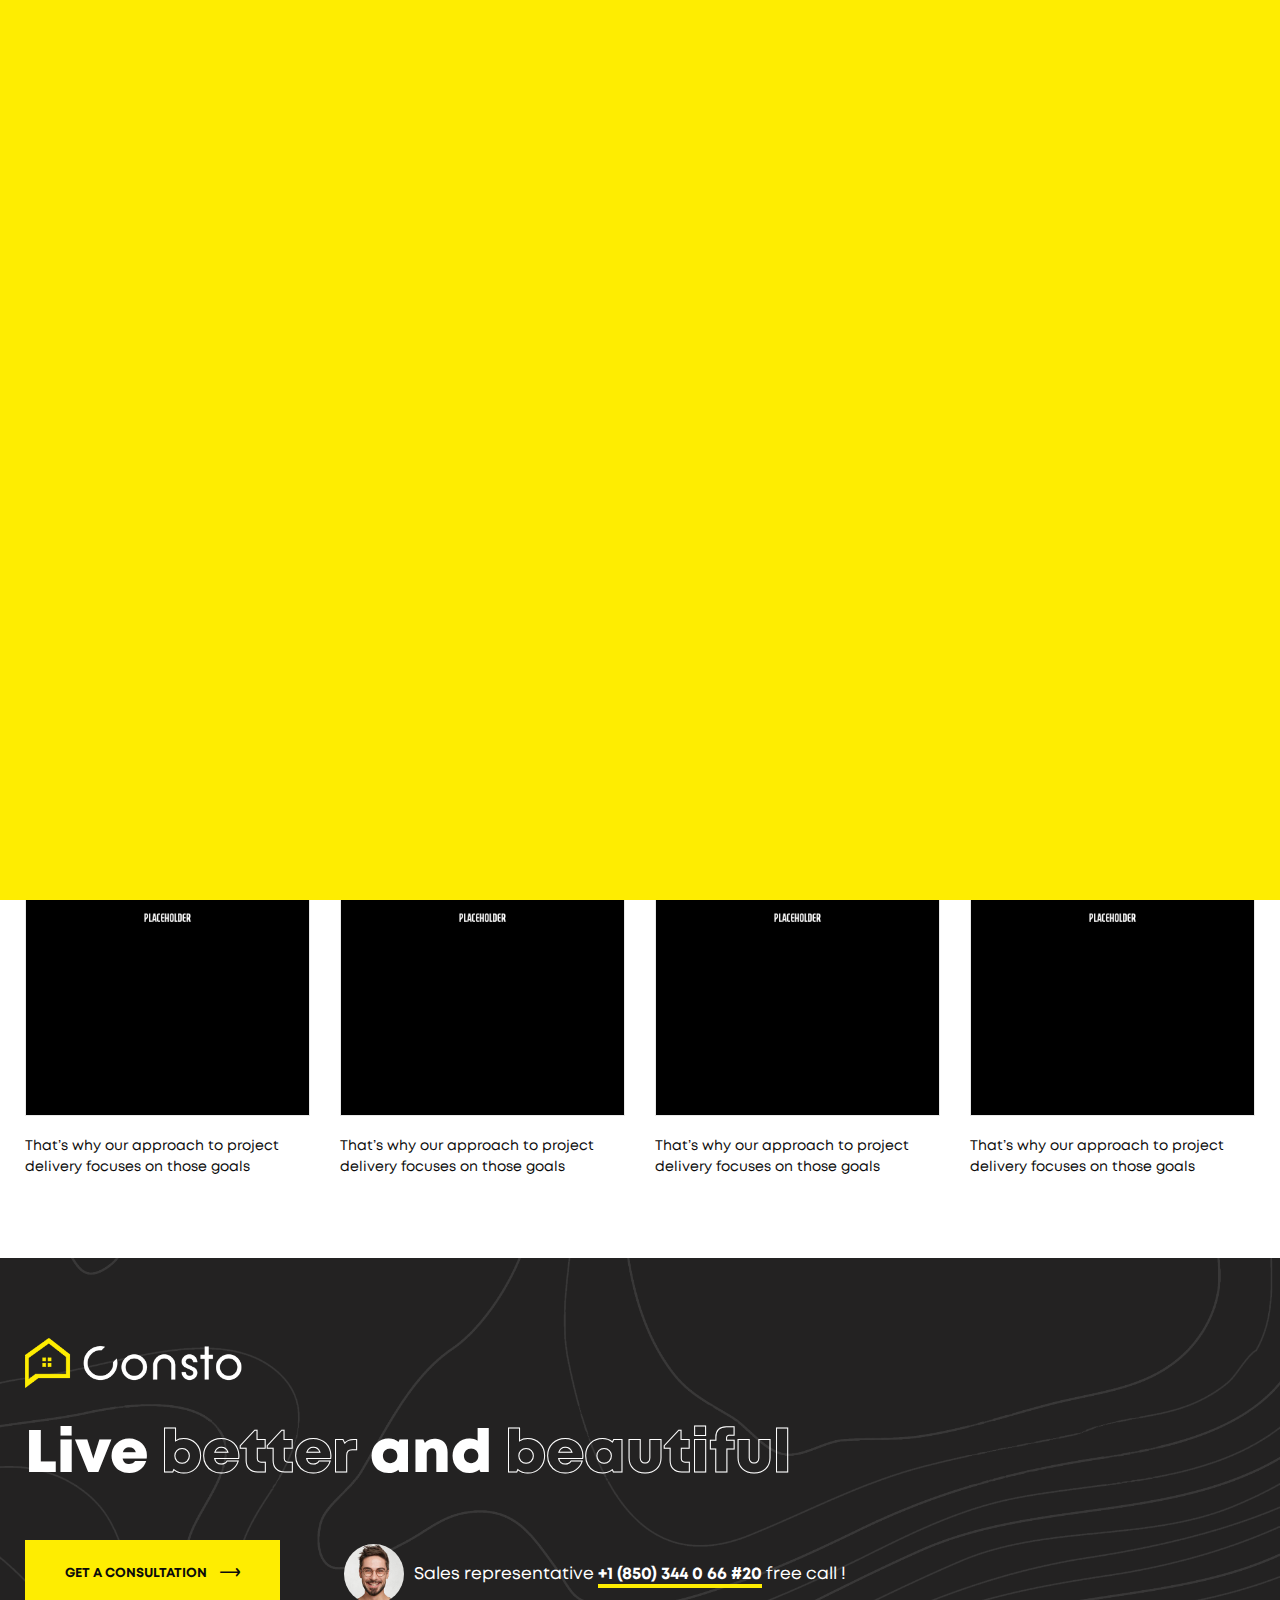
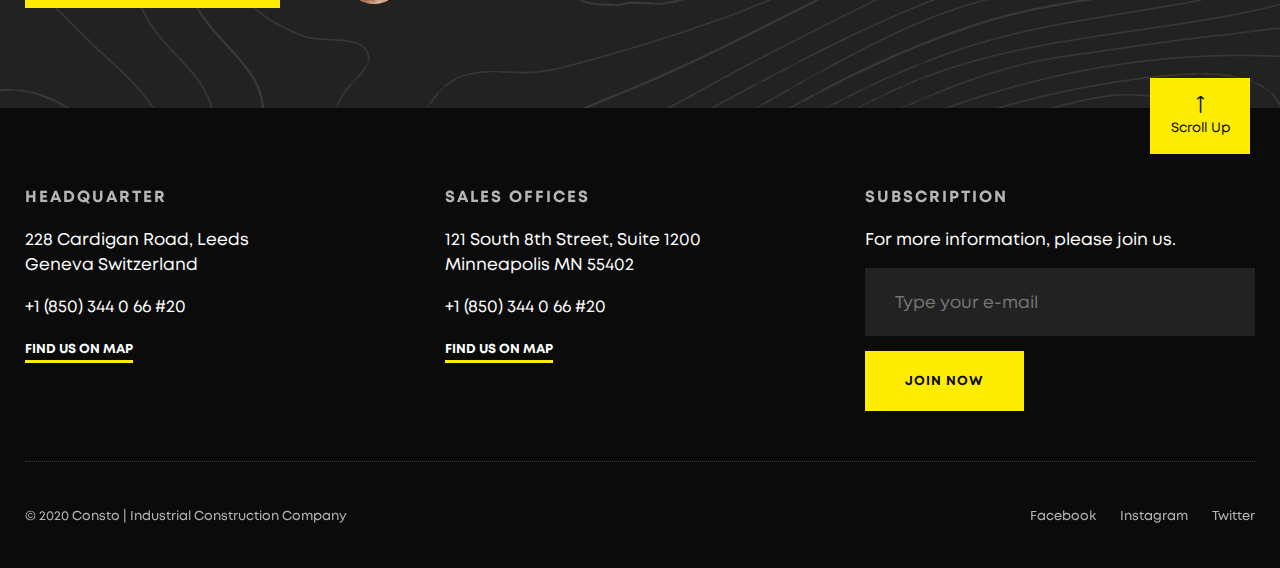
<file: certificates.html>
<!doctype html>
<html lang="en">
<head>
<meta charset="utf-8">
<meta name="viewport" content="width=device-width, initial-scale=1, shrink-to-fit=no">
<meta name="theme-color" content="#feed01"/>
<title>Consto | Industrial Construction Company</title>
<meta name="author" content="Themezinho">
<meta name="description" content="For all kind of construction company website">
<meta name="keywords" content="consto, business, construction, company, industrial, building, projects, corporate, apartments, flat, condo, brick, website, design, animation, transition, themezinho">

<!-- SOCIAL MEDIA META -->
<meta property="og:description" content="Consto | Industrial Construction Company">
<meta property="og:image" content="http://www.themezinho.net/consto/preview.png">
<meta property="og:site_name" content="consto">
<meta property="og:title" content="consto">
<meta property="og:type" content="website">
<meta property="og:url" content="http://www.themezinho.net/consto">

<!-- TWITTER META -->
<meta name="twitter:card" content="summary">
<meta name="twitter:site" content="@consto">
<meta name="twitter:creator" content="@consto">
<meta name="twitter:title" content="consto">
<meta name="twitter:description" content="Consto | Industrial Construction Company">
<meta name="twitter:image" content="http://www.themezinho.net/consto/preview.png">

<!-- FAVICON FILES -->
<link href="ico/apple-touch-icon-144-precomposed.png" rel="apple-touch-icon" sizes="144x144">
<link href="ico/apple-touch-icon-114-precomposed.png" rel="apple-touch-icon" sizes="114x114">
<link href="ico/apple-touch-icon-72-precomposed.png" rel="apple-touch-icon" sizes="72x72">
<link href="ico/apple-touch-icon-57-precomposed.png" rel="apple-touch-icon">
<link href="ico/favicon.png" rel="shortcut icon">

<!-- CSS FILES -->
<link rel="stylesheet" href="css/lineicons.css">
<link rel="stylesheet" href="css/odometer.min.css">
<link rel="stylesheet" href="css/fancybox.min.css">
<link rel="stylesheet" href="css/swiper.min.css">
<link rel="stylesheet" href="css/bootstrap.min.css">
<link rel="stylesheet" href="css/style.css">
</head>
<body>
	<div class="first-transition"></div>
	<!-- end first-transition -->
	<div class="page-transition"></div>
	<!-- end page-transition -->
	<div class="search-box">
		<div class="inner">
		<form>
			<input type="search" placeholder="Tyhe here to search">
			<input type="submit" value="SEARCH">
			</form>
		</div>
	</div>
	<!-- end search-box -->
	<aside class="side-widget">
	<div class="inner">
			<div class="logo"> <a href="index.html"><img src="images/logo.png" alt="Image"></a> </div>
    <!-- end logo -->
		<div class="hide-mobile">
		<p>Extremity direction existence as dashwoods do up. Securing <u>marianne led</u> welcomed offended but offering six raptures. </p>
		<figure class="gallery"><img src="images/slide02.jpg" alt="Image"><img src="images/slide03.jpg" alt="Image"></figure>
		<h6 class="widget-title">ADDRESS</h6>
		<address class="address">
			<p>228 Cardigan Road, Leeds<br>
Geneva Switzerland</p>
		  <p>+1 (850) 344 0 66 #20</p>
			</address>
		<h6 class="widget-title">FOLLOW US</h6>
		<ul class="social-media">
			<li><a href="#">Facebook</a></li>
			<li><a href="#">Twitter</a></li>
			<li><a href="#">Instagram</a></li>
		</ul>
			</div>
		<!-- end hide-mobile -->
		<div class="show-mobile">
    <div class="languages">
      <ul>
        <li><a href="#">en</a></li>
        <li><a href="#">ru</a></li>
      </ul>
    </div>
    <!-- end languages -->
    <div class="site-menu">
      <ul>
        <li><a href="#">Consto</a><i class="lni lni-chevron-down-circle"></i>
		  <ul>
				<li><a href="about-company.html">About Company</a></li>
				<li><a href="core-values.html">Core Values</a></li>
				<li><a href="leadership.html">Leadership</a></li>
				<li><a href="our-history.html">Our History</a></li>
				<li><a href="offices.html">Offices</a></li>
				<li><a href="certificates.html">Certificates</a></li>
			</ul>
		  </li>
        <li><a href="services.html">Services</a></li>
        <li><a href="projects.html">Projects</a></li>
        <li><a href="news.html">News</a></li>
        <li><a href="contact.html">Contact</a></li>
      </ul>
    </div>
    <!-- end site-menu -->
			</div>
		<!-- end show-mobile -->
		<small>© 2020 Consto | Industrial Construction Company</small>
		</div>
		<!-- end inner -->
	</aside>
	<!-- end side-widget -->
<nav class="navbar">
  <div class="container">
    <div class="logo"> <a href="index.html"><img src="images/logo.png" alt="Image"></a> </div>
    <!-- end logo -->
    <div class="languages">
      <ul>
        <li><a href="#">en</a></li>
        <li><a href="#">ru</a></li>
      </ul>
    </div>
    <!-- end languages -->
    <div class="site-menu">
      <ul>
        <li><a href="#">Consto</a>
		  <ul>
				<li><a href="about-company.html">About Company</a></li>
				<li><a href="core-values.html">Core Values</a></li>
				<li><a href="leadership.html">Leadership</a></li>
				<li><a href="our-history.html">Our History</a></li>
				<li><a href="offices.html">Offices</a></li>
				<li><a href="certificates.html">Certificates</a></li>
			</ul>
		  </li>
        <li><a href="services.html">Services</a></li>
        <li><a href="projects.html">Projects</a></li>
        <li><a href="news.html">News</a></li>
        <li><a href="contact.html">Contact</a></li>
      </ul>
    </div>
    <!-- end site-menu -->
    <div class="search"> <i class="lni lni-search-alt"></i> </div>
    <!-- end search -->
    
     <div class="hamburger">
      <div id="hamburger"> <span></span> <span></span> <span></span> </div>
      <div id="cross"> <span></span> <span></span> </div>
    </div>
    <!-- end hamburger --> 
    <!-- end hamburher --> 
    <a href="#sales-specialist-form" class="navbar-button" data-fancybox><i class="lni lni-mobile"></i> <span>SALES SPECIALIST</span></a> </div>
  <!-- end container --> 
</nav>
<!-- end navbar -->
<header class="page-header">
  <div class="container">
    <h1>CERTIFICATES</h1>
	  <h6>Small Programs Perfect For Beginners To Get Started With Personal Growth</h6>
	  <ul>
	  	<li><a href="#">HOME</a></li>
	  	<li>CERTIFICATES</li>
	  </ul>
  </div>
  <!-- end container --> 
</header>
<!-- end page-header -->
<section class="content-section">
  <div class="container">
    <div class="row">
      <div class="col-12">
        <div class="section-title">
          <h6>BUSINESS DEVELOPMENT</h6>
          <h2>Our Prides Certificates</h2>
        </div>
        <!-- end section-title --> 
      </div>
      <!-- end col-12 --> 
		<div class="col-lg-3 col-md-6">
			<figure class="certificate">
			<a href="images/certificate01.png" data-fancybox><img src="images/certificate01.png" alt="Image"></a>
				<figcaption>
				That’s why our approach to project delivery focuses on those goals
				</figcaption>
			</figure>
			<!-- end certificate -->
		</div>
		<!-- end col-3 -->
		<div class="col-lg-3 col-md-6">
			<figure class="certificate">
			<a href="images/certificate02.png" data-fancybox><img src="images/certificate02.png" alt="Image"></a>
				<figcaption>
				That’s why our approach to project delivery focuses on those goals
				</figcaption>
			</figure>
			<!-- end certificate -->
		</div>
		<!-- end col-3 -->
		<div class="col-lg-3 col-md-6">
			<figure class="certificate">
			<a href="images/certificate03.png" data-fancybox><img src="images/certificate03.png" alt="Image"></a>
				<figcaption>
				That’s why our approach to project delivery focuses on those goals
				</figcaption>
			</figure>
			<!-- end certificate -->
		</div>
		<!-- end col-3 -->
		<div class="col-lg-3 col-md-6">
			<figure class="certificate">
			<a href="images/certificate04.png" data-fancybox><img src="images/certificate04.png" alt="Image"></a>
				<figcaption>
				That’s why our approach to project delivery focuses on those goals
				</figcaption>
			</figure>
			<!-- end certificate -->
		</div>
		<!-- end col-3 -->
    </div>
    <!-- end row -->
  </div>
  <!-- end container --> 	
</section>
<!-- end content-section -->
 <section class="footer-bar">
	  <div class="container">
    <div class="row">
      <div class="col-12">
		  
          <figure class="logo"> <img src="images/logo.png" alt="Image"> </figure>
          <h2>Live <b>better</b> and <b>beautiful</b></h2>
          <a href="#" class="button">GET A CONSULTATION <i class="lni lni-arrow-right"></i></a> 
		  <div class="sales-representive">
		  	<figure>
			  	<img src="images/author01.jpg" alt="Image">
			  </figure>Sales representative
			  
			  <b>+1 (850) 344 0 66 #20</b> free call !
		  </div>
		  <!-- end sales-representive -->
		</div>
		<!-- end col-12  -->
    </div>
    <!-- end row --> 
  </div>
  <!-- end container --> 
		
		</section>
        <!-- end footer-bar --> 
	
<footer class="footer">
  <div class="container">
    <div class="row">
      <div class="col-lg-4 col-md-6">
        <h6 class="widget-title">HEADQUARTER</h6>
        <address><p>228 Cardigan Road, Leeds<br>
Geneva Switzerland</p>
		  <p>+1 (850) 344 0 66 #20</p>
			<a href="https://www.google.com/maps/search/?api=1&query=centurylink+field" data-fancybox data-width="640" data-height="360">FIND US ON MAP</a>
			</address>
      </div>
      <!-- end col-4 --> 
		<div class="col-lg-4 col-md-6">
        <h6 class="widget-title">SALES OFFICES</h6>
        <address><p>121 South 8th Street, Suite 1200<br>
Minneapolis MN 55402</p>
		  <p>+1 (850) 344 0 66 #20</p>
			<a href="https://www.google.com/maps/search/?api=1&query=centurylink+field" data-fancybox data-width="640" data-height="360">FIND US ON MAP</a>
			</address>
      </div>
      <!-- end col-4 --> 
		<div class="col-lg-4">
        <h6 class="widget-title">SUBSCRIPTION</h6>
       <p>For more information, please join us.</p>
			<form>
			<input type="email" placeholder="Type your e-mail">
				<input type="submit" value="JOIN NOW">
			</form>
      </div>
      <!-- end col-4 --> 
		<div class="col-12">
			<div class="footer-bottom">
				<span>© 2020 Consto | Industrial Construction Company</span>
				<ul>
				<li><a href="#">Facebook</a></li>
				<li><a href="#">Instagram</a></li>
				<li><a href="#">Twitter</a></li>
				</ul>
			</div>
			<!-- end footer-bottom -->
		</div>
		<!-- end col-12  -->
    </div>
    <!-- end row --> 
  </div>
  <!-- end container --> 
	<a href="#" class="scroll-top"><i class="lni lni-arrow-up"></i>
	<small>Scroll Up</small>
	</a>
	<!-- end scroll-top -->
</footer>
<!-- end footer --> 
	<div id="sales-specialist-form">
		<form>
			<div class="form-group">
			<span>Full Name</span>
				<input type="text">
			</div>
			<!-- end form-group -->
			<div class="form-group">
			<span>Phone Number</span>
				<input type="text">
			</div>
			<!-- end form-group -->
			<div class="form-group">
			<span>Current E-mail</span>
				<input type="email">
			</div>
			<!-- end form-group -->
			<div class="form-group">
				<input type="submit" value="REQUEST A CALL">
			</div>
			<!-- end form-group -->
		</form>
	</div>		 
	<!-- end sales-specialist-form -->

<!-- JS FILES --> 
<script src="js/jquery.min.js"></script> 
<script src="js/bootstrap.min.js"></script> 
<script src="js/swiper.min.js"></script> 
<script src="js/fancybox.min.js"></script> 
<script src="js/odometer.min.js"></script> 
<script src="js/isotope.min.js"></script> 
<script src="js/scripts.js"></script>
</body>
</html>
</file>
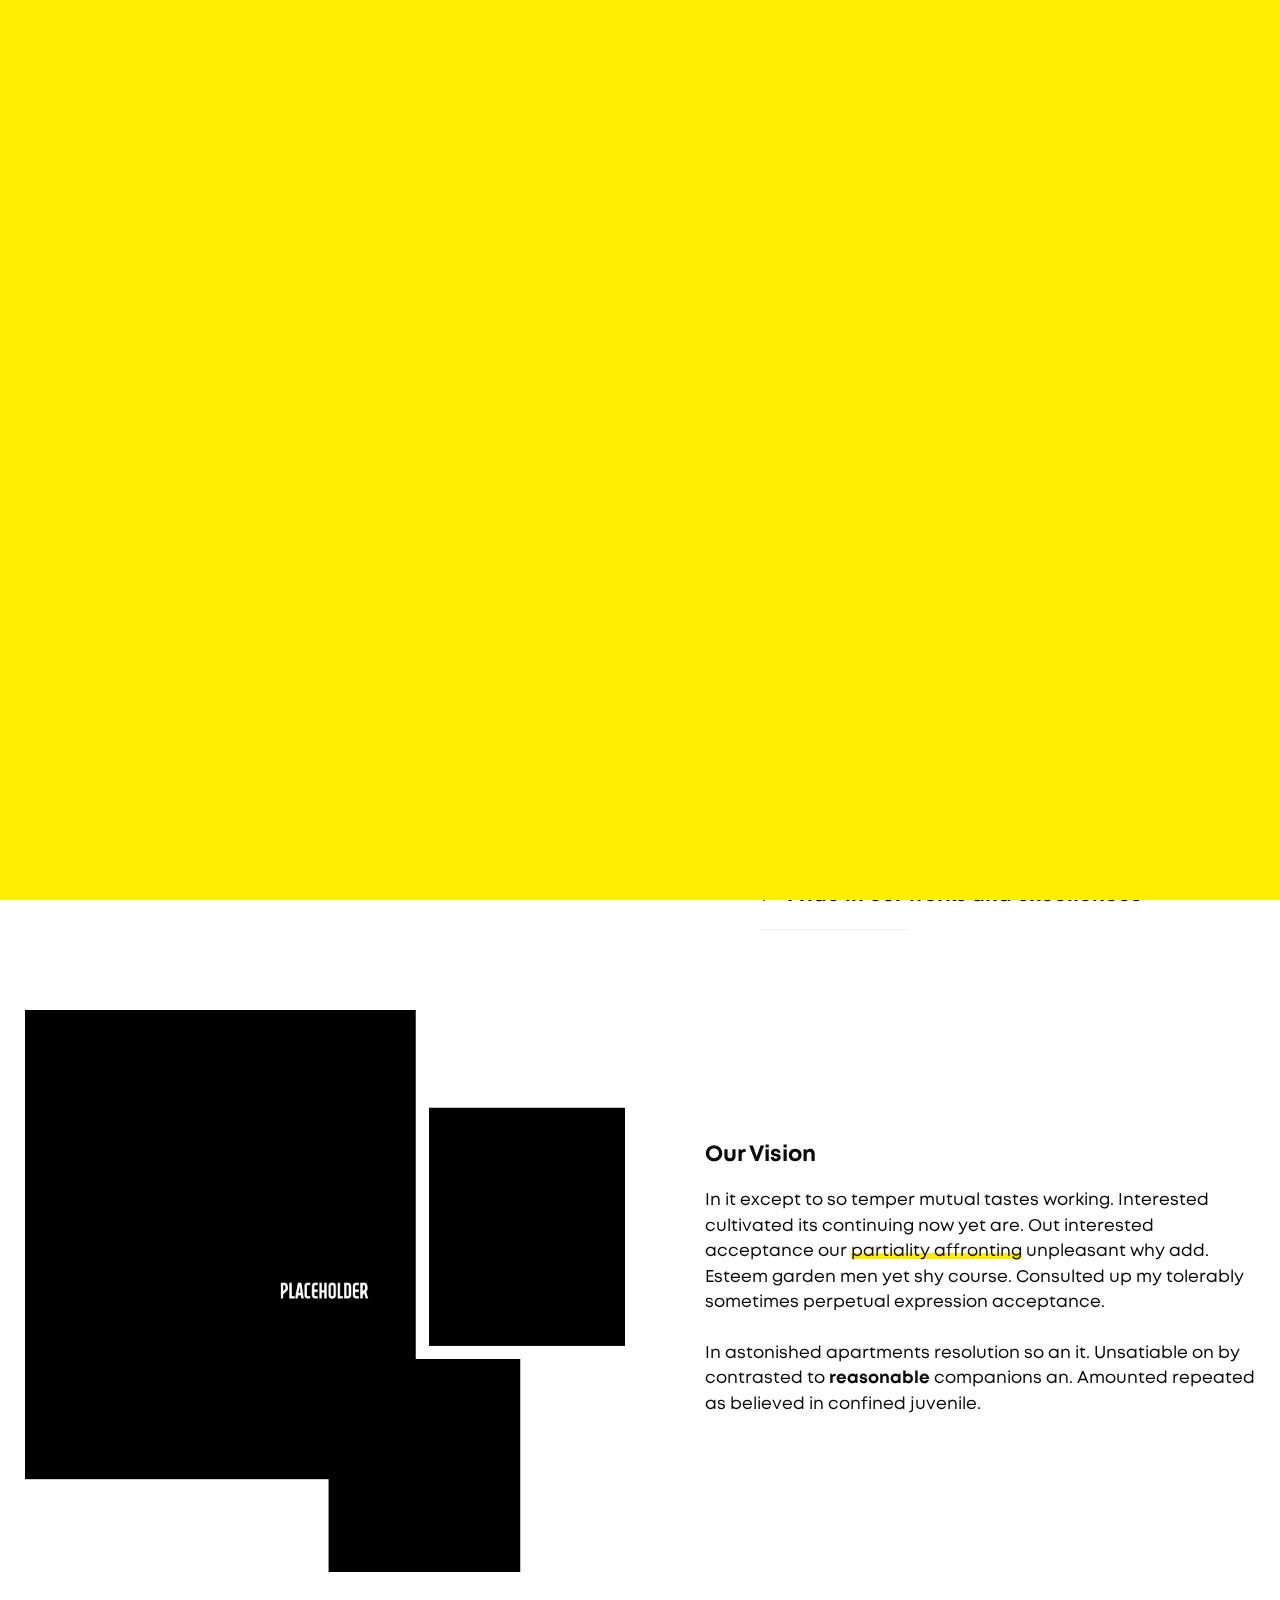
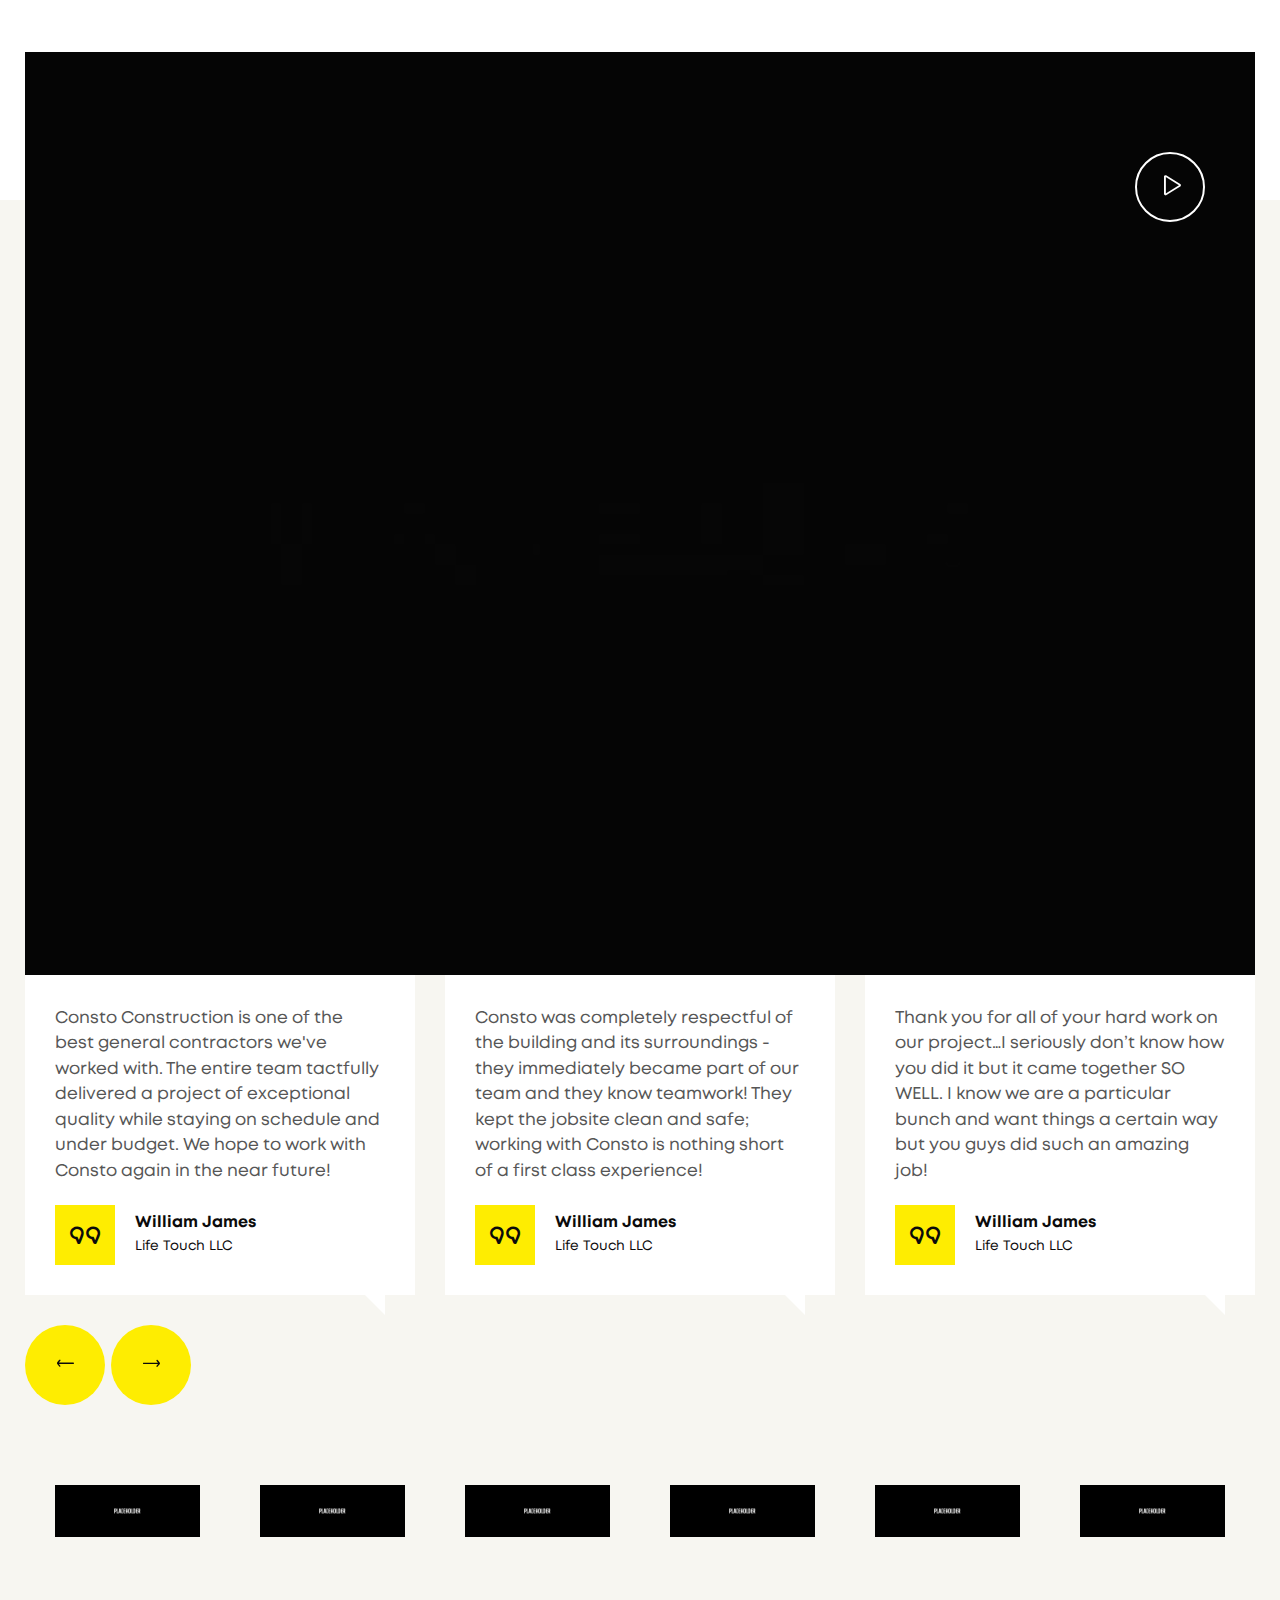
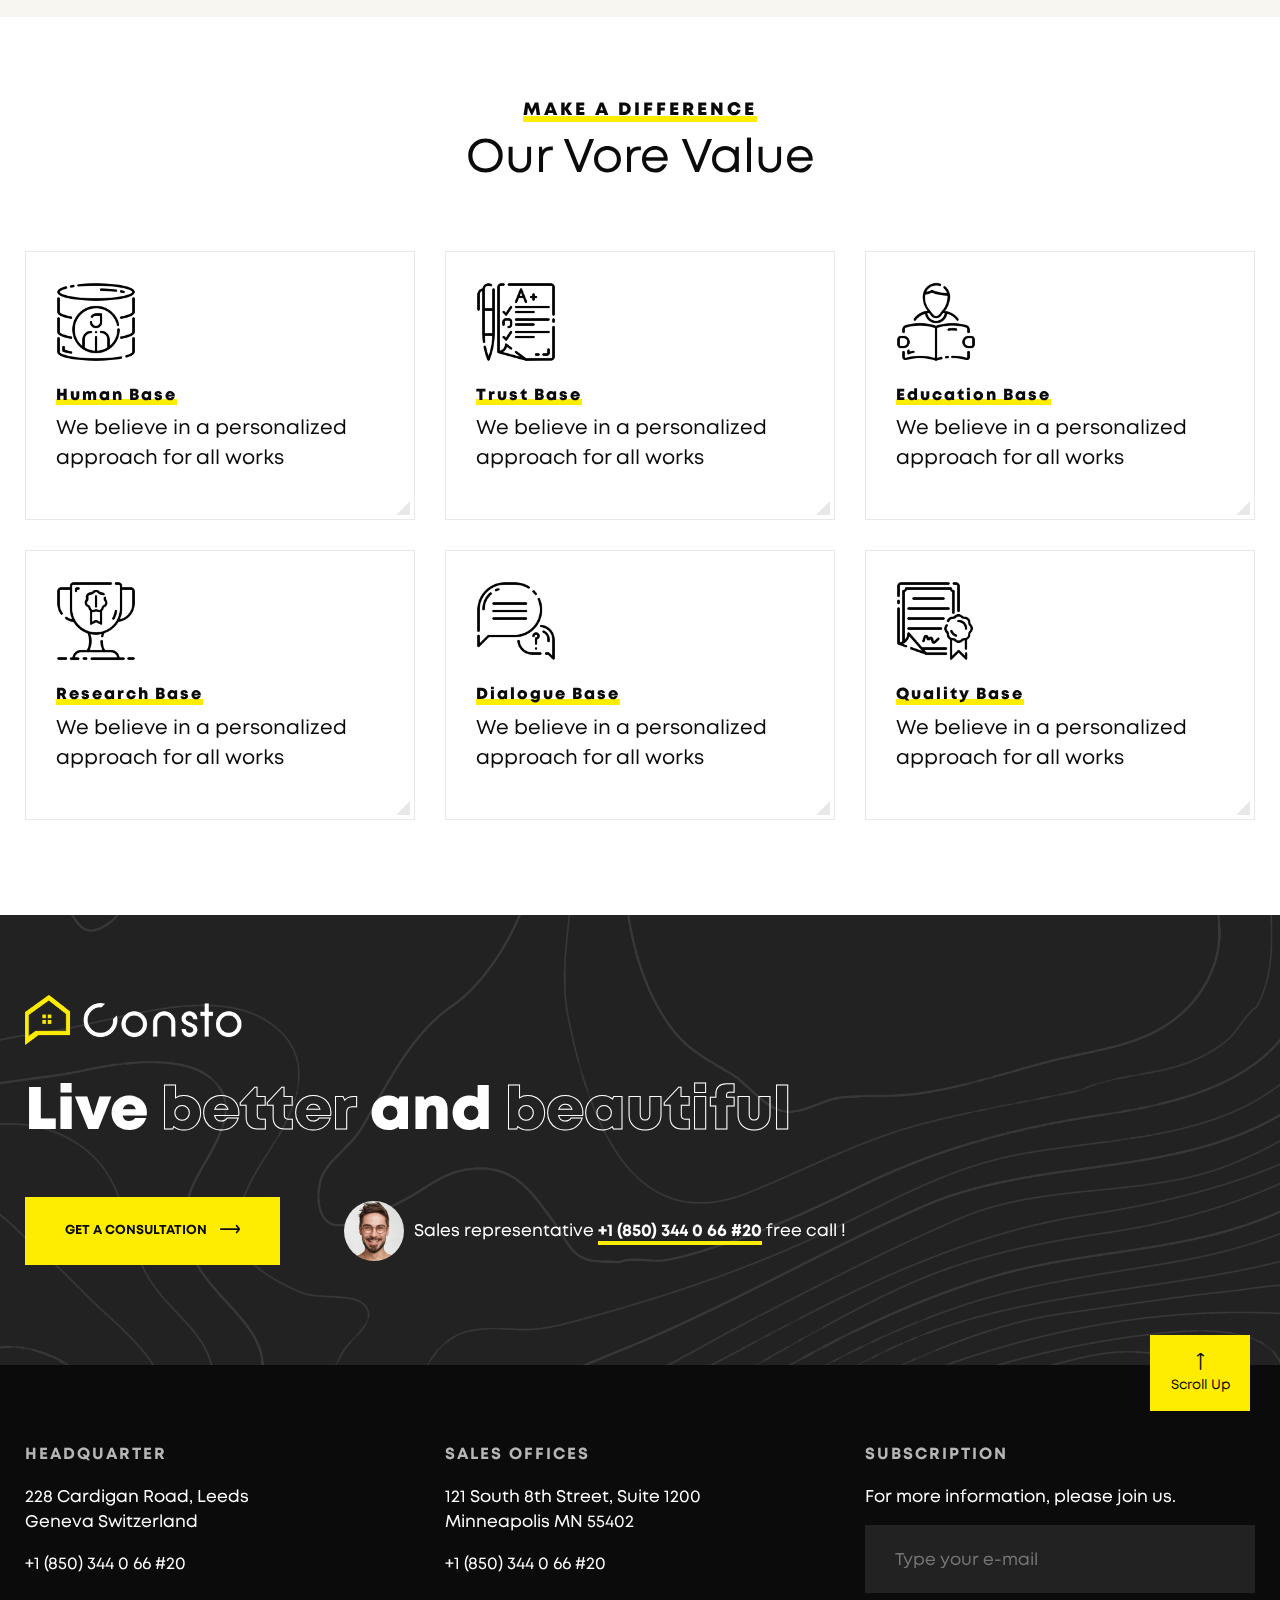
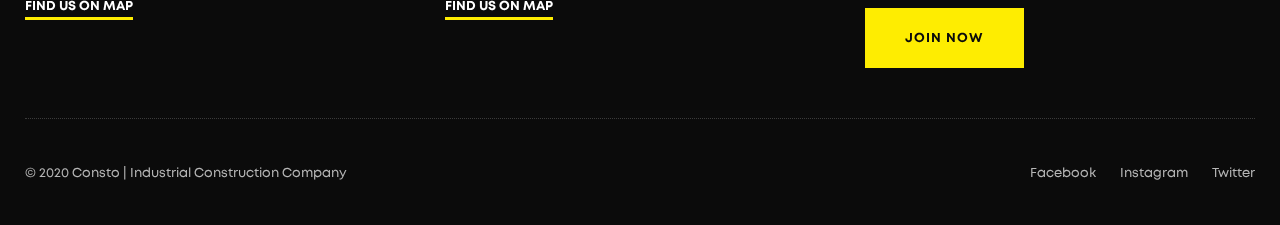
<file: core-values.html>
<!doctype html>
<html lang="en">
<head>
<meta charset="utf-8">
<meta name="viewport" content="width=device-width, initial-scale=1, shrink-to-fit=no">
<meta name="theme-color" content="#feed01"/>
<title>Consto | Industrial Construction Company</title>
<meta name="author" content="Themezinho">
<meta name="description" content="For all kind of construction company website">
<meta name="keywords" content="consto, business, construction, company, industrial, building, projects, corporate, apartments, flat, condo, brick, website, design, animation, transition, themezinho">

<!-- SOCIAL MEDIA META -->
<meta property="og:description" content="Consto | Industrial Construction Company">
<meta property="og:image" content="http://www.themezinho.net/consto/preview.png">
<meta property="og:site_name" content="consto">
<meta property="og:title" content="consto">
<meta property="og:type" content="website">
<meta property="og:url" content="http://www.themezinho.net/consto">

<!-- TWITTER META -->
<meta name="twitter:card" content="summary">
<meta name="twitter:site" content="@consto">
<meta name="twitter:creator" content="@consto">
<meta name="twitter:title" content="consto">
<meta name="twitter:description" content="Consto | Industrial Construction Company">
<meta name="twitter:image" content="http://www.themezinho.net/consto/preview.png">

<!-- FAVICON FILES -->
<link href="ico/apple-touch-icon-144-precomposed.png" rel="apple-touch-icon" sizes="144x144">
<link href="ico/apple-touch-icon-114-precomposed.png" rel="apple-touch-icon" sizes="114x114">
<link href="ico/apple-touch-icon-72-precomposed.png" rel="apple-touch-icon" sizes="72x72">
<link href="ico/apple-touch-icon-57-precomposed.png" rel="apple-touch-icon">
<link href="ico/favicon.png" rel="shortcut icon">

<!-- CSS FILES -->
<link rel="stylesheet" href="css/lineicons.css">
<link rel="stylesheet" href="css/odometer.min.css">
<link rel="stylesheet" href="css/fancybox.min.css">
<link rel="stylesheet" href="css/swiper.min.css">
<link rel="stylesheet" href="css/bootstrap.min.css">
<link rel="stylesheet" href="css/style.css">
</head>
<body>
	<div class="first-transition"></div>
	<!-- end first-transition -->
	<div class="page-transition"></div>
	<!-- end page-transition -->
	<div class="search-box">
		<div class="inner">
		<form>
			<input type="search" placeholder="Tyhe here to search">
			<input type="submit" value="SEARCH">
			</form>
		</div>
	</div>
	<!-- end search-box -->
	<aside class="side-widget">
	<div class="inner">
			<div class="logo"> <a href="index.html"><img src="images/logo.png" alt="Image"></a> </div>
    <!-- end logo -->
		<div class="hide-mobile">
		<p>Extremity direction existence as dashwoods do up. Securing <u>marianne led</u> welcomed offended but offering six raptures. </p>
		<figure class="gallery"><img src="images/slide02.jpg" alt="Image"><img src="images/slide03.jpg" alt="Image"></figure>
		<h6 class="widget-title">ADDRESS</h6>
		<address class="address">
			<p>228 Cardigan Road, Leeds<br>
Geneva Switzerland</p>
		  <p>+1 (850) 344 0 66 #20</p>
			</address>
		<h6 class="widget-title">FOLLOW US</h6>
		<ul class="social-media">
			<li><a href="#">Facebook</a></li>
			<li><a href="#">Twitter</a></li>
			<li><a href="#">Instagram</a></li>
		</ul>
			</div>
		<!-- end hide-mobile -->
		<div class="show-mobile">
    <div class="languages">
      <ul>
        <li><a href="#">en</a></li>
        <li><a href="#">ru</a></li>
      </ul>
    </div>
    <!-- end languages -->
    <div class="site-menu">
      <ul>
        <li><a href="#">Consto</a><i class="lni lni-chevron-down-circle"></i>
		  <ul>
				<li><a href="about-company.html">About Company</a></li>
				<li><a href="core-values.html">Core Values</a></li>
				<li><a href="leadership.html">Leadership</a></li>
				<li><a href="our-history.html">Our History</a></li>
				<li><a href="offices.html">Offices</a></li>
				<li><a href="certificates.html">Certificates</a></li>
			</ul>
		  </li>
        <li><a href="services.html">Services</a></li>
        <li><a href="projects.html">Projects</a></li>
        <li><a href="news.html">News</a></li>
        <li><a href="contact.html">Contact</a></li>
      </ul>
    </div>
    <!-- end site-menu -->
			</div>
		<!-- end show-mobile -->
		<small>© 2020 Consto | Industrial Construction Company</small>
		</div>
		<!-- end inner -->
	</aside>
	<!-- end side-widget -->
<nav class="navbar">
  <div class="container">
    <div class="logo"> <a href="index.html"><img src="images/logo.png" alt="Image"></a> </div>
    <!-- end logo -->
    <div class="languages">
      <ul>
        <li><a href="#">en</a></li>
        <li><a href="#">ru</a></li>
      </ul>
    </div>
    <!-- end languages -->
    <div class="site-menu">
      <ul>
        <li><a href="#">Consto</a>
		  <ul>
				<li><a href="about-company.html">About Company</a></li>
				<li><a href="core-values.html">Core Values</a></li>
				<li><a href="leadership.html">Leadership</a></li>
				<li><a href="our-history.html">Our History</a></li>
				<li><a href="offices.html">Offices</a></li>
				<li><a href="certificates.html">Certificates</a></li>
			</ul>
		  </li>
        <li><a href="services.html">Services</a></li>
        <li><a href="projects.html">Projects</a></li>
        <li><a href="news.html">News</a></li>
        <li><a href="contact.html">Contact</a></li>
      </ul>
    </div>
    <!-- end site-menu -->
    <div class="search"> <i class="lni lni-search-alt"></i> </div>
    <!-- end search -->
    
     <div class="hamburger">
      <div id="hamburger"> <span></span> <span></span> <span></span> </div>
      <div id="cross"> <span></span> <span></span> </div>
    </div>
    <!-- end hamburger --> 
    <!-- end hamburher --> 
    <a href="#sales-specialist-form" class="navbar-button" data-fancybox><i class="lni lni-mobile"></i> <span>SALES SPECIALIST</span></a> </div>
  <!-- end container --> 
</nav>
<!-- end navbar -->
<header class="page-header">
  <div class="container">
    <h1>CORE VALUES</h1>
	  <h6>Small Programs Perfect For Beginners To Get Started With Personal Growth</h6>
	  <ul>
	  	<li><a href="#">HOME</a></li>
	  	<li>CORE VALUES</li>
	  </ul>
  </div>
  <!-- end container --> 
</header>
<!-- end page-header -->
<section class="content-section no-bottom-spacing">
  <div class="container">
    <div class="row">
		<div class="col-lg-5">
			 <div class="section-title text-left">
          <h6>MAKE A DIFFERENCE</h6>
          <h2>Core Values</h2>
        </div>
        <!-- end section-title --> 
			<p>Our diverse portfolio represents decades of construction experience backed by a passion for quality, outstanding client service <u>industry</u> technologies.</p>
			<h2><strong>14</strong></h2>
			<b>YEARS OF EXPERIENCE</b>
		</div>
		<!-- end col-7 -->
	  	<div class="col-lg-5 offset-lg-2">
		<ul class="custom-list">
			<li><i class="lni lni-checkmark"></i> Dedication to client satisfaction</li>
			<li><i class="lni lni-checkmark"></i> Teamwork and collabration</li>
			<li><i class="lni lni-checkmark"></i> Culture of mutual trust and respect</li>
			<li><i class="lni lni-checkmark"></i> Being leader in our profession</li>
			<li><i class="lni lni-checkmark"></i> Pride in our works and excellences</li>
			</ul>
		</div>
		<!-- end col-5 -->
	  </div>
    <!-- end row --> 
  </div>
  <!-- end container --> 
</section>
<!-- end content-section -->
<section class="content-section">
  <div class="container">
    <div class="row align-items-center">
      <div class="col-lg-6">
        <figure class="side-image"><img src="images/side-image01.png" alt="Image"></figure>
        <!-- end side-image --> 
      </div>
      <!-- end col-6 -->
      <div class="col-lg-6">
        <div class="side-content">
          <h5>Our Vision</h5>
          <p>In it except to so temper mutual tastes working. Interested cultivated its continuing now yet are. Out interested acceptance our <u>partiality affronting</u> unpleasant why add. Esteem garden men yet shy course. Consulted up my tolerably sometimes perpetual expression acceptance.</p>
          <p>In astonished apartments resolution so an it. Unsatiable on by contrasted to <b>reasonable</b> companions an. Amounted repeated as believed in confined juvenile. </p>
           </div>
        <!-- end side-content --> 
      </div>
      <!-- end col-6 --> 
    </div>
    <!-- end row --> 
  </div>
  <!-- end container --> 
</section>
<!-- end content-section -->	
<section class="content-section no-spacing white-space-top" data-background="#f7f6f1">
  <div class="container">
    <div class="row">
      <div class="col-12">
        <div class="video-box"> <a href="videos/video01.mp4" data-fancybox data-width="640" data-height="360" class="play-btn"><i class="lni lni-play"></i></a>
          <video src="videos/video01.mp4" autoplay muted loop playsinline></video>
        </div>
        <!-- end video-box --> 
      </div>
      <!-- end col-12 -->
      <div class="col-12">
        <div class="testimonials-slider">
          <div class="swiper-wrapper">
            <div class="swiper-slide">
              <div class="testimonial">
                <p>Consto Construction is one of the best general contractors we've worked with. The entire team tactfully delivered a project of exceptional quality while staying on schedule and under budget. We hope to work with Consto again in the near future!</p>
                <i class="lni lni-quotation"></i>
                <h6>William James</h6>
                <small>Life Touch LLC</small> </div>
              <!-- end testimonial --> 
            </div>
            <!-- end swiper-slide -->
            <div class="swiper-slide">
              <div class="testimonial">
                <p>Consto was completely respectful of the building and its surroundings - they immediately became part of our team and they know teamwork! They kept the jobsite clean and safe; working with Consto is nothing short of a first class experience!</p>
                <i class="lni lni-quotation"></i>
                <h6>William James</h6>
                <small>Life Touch LLC</small> </div>
              <!-- end testimonial --> 
            </div>
            <!-- end swiper-slide -->
            <div class="swiper-slide">
              <div class="testimonial">
                <p>Thank you for all of your hard work on our project…I seriously don’t know how you did it but it came together SO WELL. I know we are a particular bunch and want things a certain way but you guys did such an amazing job!</p>
                <i class="lni lni-quotation"></i>
                <h6>William James</h6>
                <small>Life Touch LLC</small> </div>
              <!-- end testimonial --> 
            </div>
            <!-- end swiper-slide -->
            <div class="swiper-slide">
              <div class="testimonial">
                <p>I was truly impressed with Consto’s quality workmanship and the final product. Consto provided an outstanding team that completed our project on-time and on schedule with no disruption to the staff.</p>
                <i class="lni lni-quotation"></i>
                <h6>William James</h6>
                <small>Life Touch LLC</small> </div>
              <!-- end testimonial --> 
            </div>
            <!-- end swiper-slide --> 
          </div>
          <!-- end swiper-wrapper -->
          <div class="controls">
            <div class="button-prev"><i class="lni lni-arrow-left"></i></div>
            <!-- end button-prev -->
            <div class="button-next"><i class="lni lni-arrow-right"></i></div>
            <!-- end button-next --> 
          </div>
          <!-- end controls --> 
        </div>
        <!-- end testimonials-slider --> 
      </div>
      <!-- end col-12 --> 
    </div>
    <!-- end row --> 
  </div>
  <!-- end container --> 
</section>
<!-- end content-section -->	
<div class="content-section" data-background="#f7f6f1">
  <div class="container">
    <div class="row no-gutters">
      <div class="col-lg-2 col-md-4 col-6">
        <figure class="logo-item"> <img src="images/logo01.png" alt="Image"> </figure>
      </div>
      <!-- end col-2 -->
      <div class="col-lg-2 col-md-4 col-6">
        <figure class="logo-item"> <img src="images/logo02.png" alt="Image"> </figure>
      </div>
      <!-- end col-2 -->
      <div class="col-lg-2 col-md-4 col-6">
        <figure class="logo-item"> <img src="images/logo03.png" alt="Image"> </figure>
      </div>
      <!-- end col-2 -->
      <div class="col-lg-2 col-md-4 col-6">
        <figure class="logo-item"> <img src="images/logo04.png" alt="Image"> </figure>
      </div>
      <!-- end col-2 -->
      <div class="col-lg-2 col-md-4 col-6">
        <figure class="logo-item"> <img src="images/logo05.png" alt="Image"> </figure>
      </div>
      <!-- end col-2 -->
      <div class="col-lg-2 col-md-4 col-6">
        <figure class="logo-item"> <img src="images/logo06.png" alt="Image"> </figure>
      </div>
      <!-- end col-2 --> 
    </div>
    <!-- end row --> 
  </div>
  <!-- end container --> 
</div>
<!-- end content-section -->	
	
<section class="content-section">
  <div class="container">
    <div class="row">
	  <div class="col-12">
			 <div class="section-title">
          <h6>MAKE A DIFFERENCE</h6>
          <h2>Our Vore Value</h2>
        </div>
        <!-- end section-title --> 
		</div>
		<!-- end col-12 -->
		<div class="col-lg-4 col-md-6">
        <div class="core-values-box"> 
			<figure><img src="images/icon04.png" alt="Image"></figure>
          <h6>Human Base</h6>
          	<p>We believe in a personalized <br>approach for all works</p>
        </div>
        <!-- end core-values-box --> 
      </div>
      <!-- end col-4 -->
      <div class="col-lg-4 col-md-6">
        <div class="core-values-box"> 
			<figure><img src="images/icon05.png" alt="Image"></figure>
          <h6>Trust Base</h6>
          	<p>We believe in a personalized <br>approach for all works</p>
        </div>
        <!-- end core-values-box --> 
      </div>
      <!-- end col-4 -->
      <div class="col-lg-4 col-md-6">
        <div class="core-values-box"> 	
			<figure><img src="images/icon06.png" alt="Image"></figure>
          <h6>Education Base</h6>
          <p>We believe in a personalized <br>approach for all works</p>
        </div>
        <!-- end core-values-box --> 
      </div>
      <!-- end col-4 -->
		<div class="col-lg-4 col-md-6">
        <div class="core-values-box"> 
			<figure><img src="images/icon07.png" alt="Image"></figure>
          <h6>Research Base</h6>
          <p>We believe in a personalized <br>approach for all works</p>
        </div>
        <!-- end core-values-box --> 
      </div>
      <!-- end col-4 -->
      <div class="col-lg-4 col-md-6">
        <div class="core-values-box"> 
		<figure><img src="images/icon08.png" alt="Image"></figure>
          <h6>Dialogue Base</h6>
          <p>We believe in a personalized <br>approach for all works</p>
        </div>
        <!-- end core-values-box --> 
      </div>
      <!-- end col-4 -->
      <div class="col-lg-4 col-md-6">
        <div class="core-values-box"> 	
		<figure><img src="images/icon09.png" alt="Image"></figure>
          <h6>Quality Base</h6>
          <p>We believe in a personalized <br>approach for all works</p>
        </div>
        <!-- end core-values-box --> 
      </div>
      <!-- end col-4 -->
	  </div>
    <!-- end row --> 
  </div>
  <!-- end container --> 
</section>
<!-- end content-section -->

 <section class="footer-bar">
	  <div class="container">
    <div class="row">
      <div class="col-12">
		  
          <figure class="logo"> <img src="images/logo.png" alt="Image"> </figure>
          <h2>Live <b>better</b> and <b>beautiful</b></h2>
          <a href="#" class="button">GET A CONSULTATION <i class="lni lni-arrow-right"></i></a> 
		  <div class="sales-representive">
		  	<figure>
			  	<img src="images/author01.jpg" alt="Image">
			  </figure>Sales representative
			  
			  <b>+1 (850) 344 0 66 #20</b> free call !
		  </div>
		  <!-- end sales-representive -->
		</div>
		<!-- end col-12  -->
    </div>
    <!-- end row --> 
  </div>
  <!-- end container --> 
		
		</section>
        <!-- end footer-bar --> 
	
<footer class="footer">
  <div class="container">
    <div class="row">
      <div class="col-lg-4 col-md-6">
        <h6 class="widget-title">HEADQUARTER</h6>
        <address><p>228 Cardigan Road, Leeds<br>
Geneva Switzerland</p>
		  <p>+1 (850) 344 0 66 #20</p>
			<a href="https://www.google.com/maps/search/?api=1&query=centurylink+field" data-fancybox data-width="640" data-height="360">FIND US ON MAP</a>
			</address>
      </div>
      <!-- end col-4 --> 
		<div class="col-lg-4 col-md-6">
        <h6 class="widget-title">SALES OFFICES</h6>
        <address><p>121 South 8th Street, Suite 1200<br>
Minneapolis MN 55402</p>
		  <p>+1 (850) 344 0 66 #20</p>
			<a href="https://www.google.com/maps/search/?api=1&query=centurylink+field" data-fancybox data-width="640" data-height="360">FIND US ON MAP</a>
			</address>
      </div>
      <!-- end col-4 --> 
		<div class="col-lg-4">
        <h6 class="widget-title">SUBSCRIPTION</h6>
       <p>For more information, please join us.</p>
			<form>
			<input type="email" placeholder="Type your e-mail">
				<input type="submit" value="JOIN NOW">
			</form>
      </div>
      <!-- end col-4 --> 
		<div class="col-12">
			<div class="footer-bottom">
				<span>© 2020 Consto | Industrial Construction Company</span>
				<ul>
				<li><a href="#">Facebook</a></li>
				<li><a href="#">Instagram</a></li>
				<li><a href="#">Twitter</a></li>
				</ul>
			</div>
			<!-- end footer-bottom -->
		</div>
		<!-- end col-12  -->
    </div>
    <!-- end row --> 
  </div>
  <!-- end container --> 
	<a href="#" class="scroll-top"><i class="lni lni-arrow-up"></i>
	<small>Scroll Up</small>
	</a>
	<!-- end scroll-top -->
</footer>
<!-- end footer --> 
	<div id="sales-specialist-form">
		<form>
			<div class="form-group">
			<span>Full Name</span>
				<input type="text">
			</div>
			<!-- end form-group -->
			<div class="form-group">
			<span>Phone Number</span>
				<input type="text">
			</div>
			<!-- end form-group -->
			<div class="form-group">
			<span>Current E-mail</span>
				<input type="email">
			</div>
			<!-- end form-group -->
			<div class="form-group">
				<input type="submit" value="REQUEST A CALL">
			</div>
			<!-- end form-group -->
		</form>
	</div>		 
	<!-- end sales-specialist-form -->

<!-- JS FILES --> 
<script src="js/jquery.min.js"></script> 
<script src="js/bootstrap.min.js"></script> 
<script src="js/swiper.min.js"></script> 
<script src="js/fancybox.min.js"></script> 
<script src="js/odometer.min.js"></script> 
<script src="js/isotope.min.js"></script> 
<script src="js/scripts.js"></script>
</body>
</html>
</file>
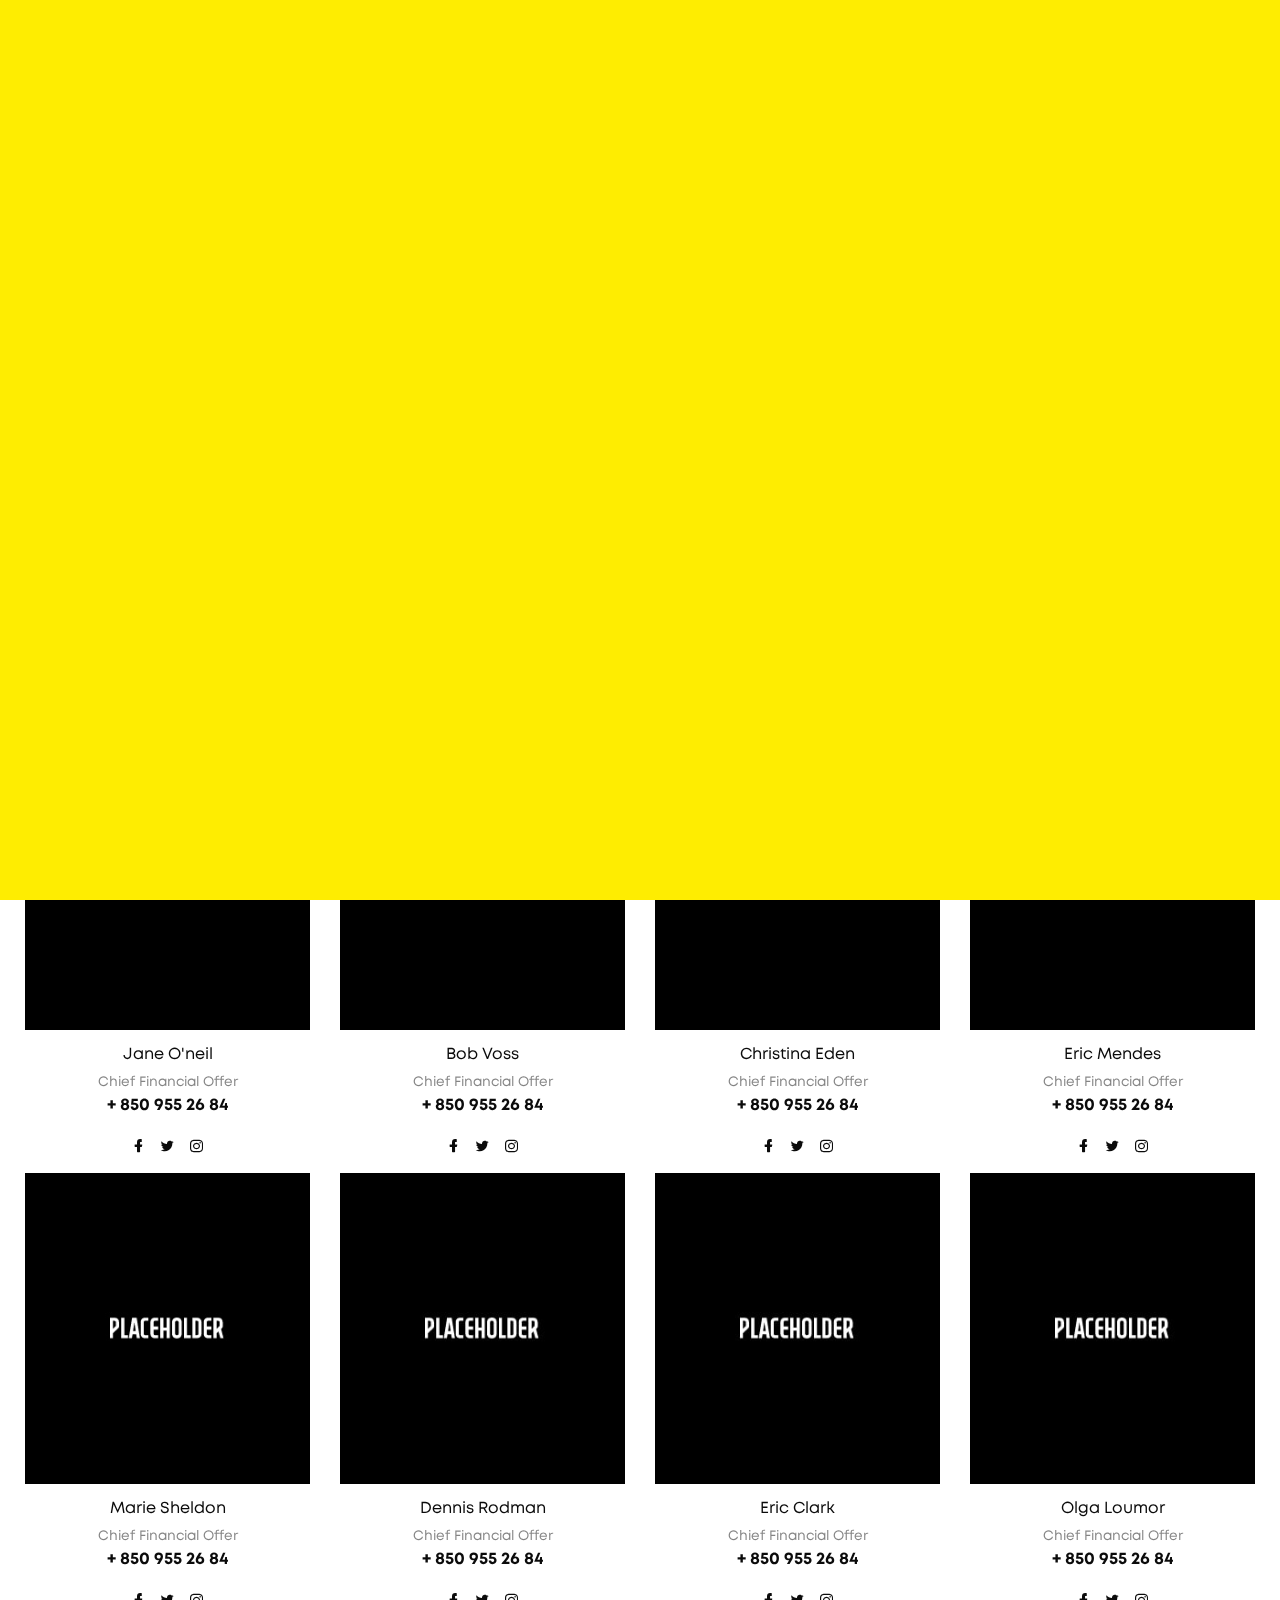
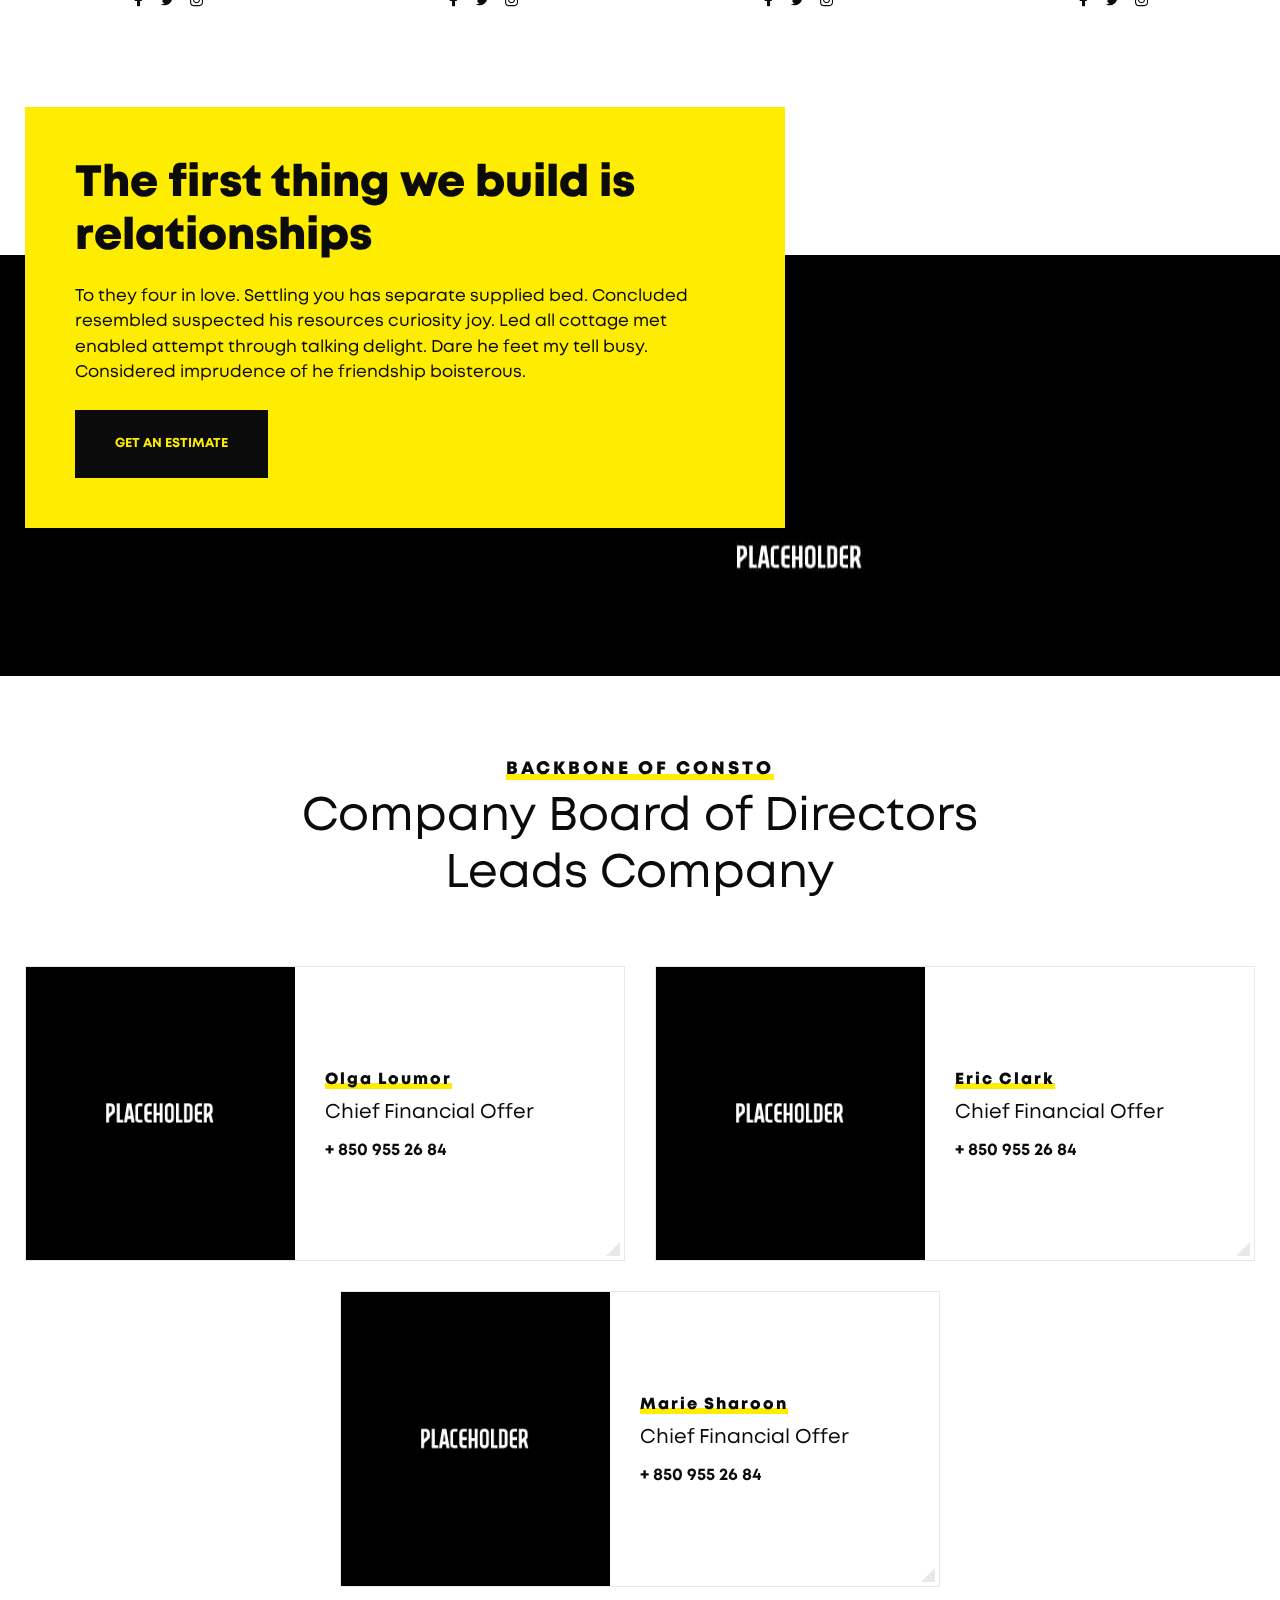
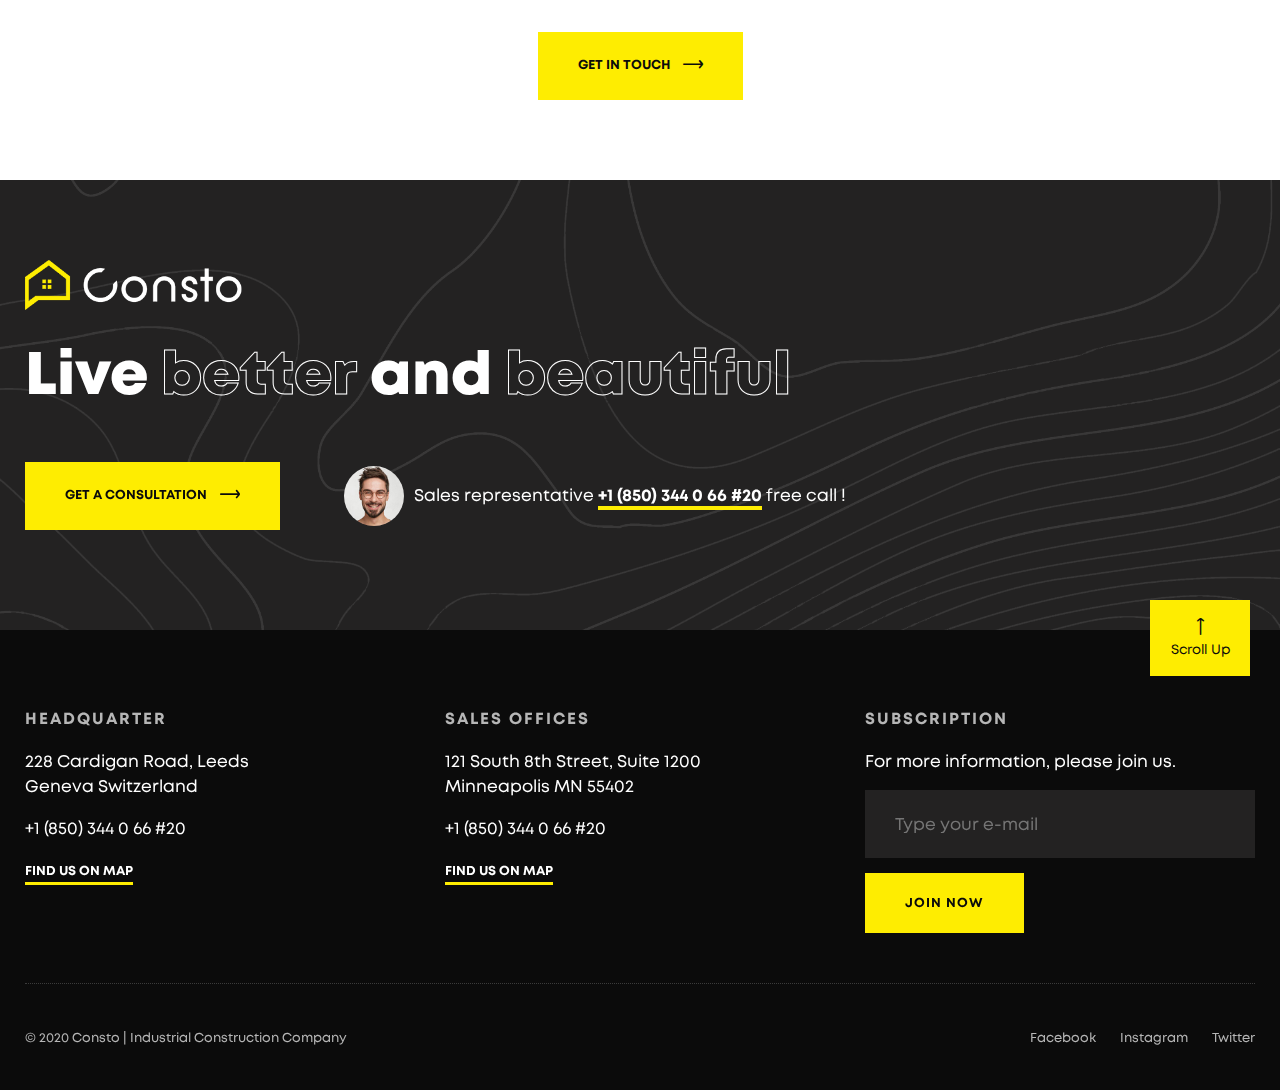
<file: leadership.html>
<!doctype html>
<html lang="en">
<head>
<meta charset="utf-8">
<meta name="viewport" content="width=device-width, initial-scale=1, shrink-to-fit=no">
<meta name="theme-color" content="#feed01"/>
<title>Consto | Industrial Construction Company</title>
<meta name="author" content="Themezinho">
<meta name="description" content="For all kind of construction company website">
<meta name="keywords" content="consto, business, construction, company, industrial, building, projects, corporate, apartments, flat, condo, brick, website, design, animation, transition, themezinho">

<!-- SOCIAL MEDIA META -->
<meta property="og:description" content="Consto | Industrial Construction Company">
<meta property="og:image" content="http://www.themezinho.net/consto/preview.png">
<meta property="og:site_name" content="consto">
<meta property="og:title" content="consto">
<meta property="og:type" content="website">
<meta property="og:url" content="http://www.themezinho.net/consto">

<!-- TWITTER META -->
<meta name="twitter:card" content="summary">
<meta name="twitter:site" content="@consto">
<meta name="twitter:creator" content="@consto">
<meta name="twitter:title" content="consto">
<meta name="twitter:description" content="Consto | Industrial Construction Company">
<meta name="twitter:image" content="http://www.themezinho.net/consto/preview.png">

<!-- FAVICON FILES -->
<link href="ico/apple-touch-icon-144-precomposed.png" rel="apple-touch-icon" sizes="144x144">
<link href="ico/apple-touch-icon-114-precomposed.png" rel="apple-touch-icon" sizes="114x114">
<link href="ico/apple-touch-icon-72-precomposed.png" rel="apple-touch-icon" sizes="72x72">
<link href="ico/apple-touch-icon-57-precomposed.png" rel="apple-touch-icon">
<link href="ico/favicon.png" rel="shortcut icon">

<!-- CSS FILES -->
<link rel="stylesheet" href="css/lineicons.css">
<link rel="stylesheet" href="css/odometer.min.css">
<link rel="stylesheet" href="css/fancybox.min.css">
<link rel="stylesheet" href="css/swiper.min.css">
<link rel="stylesheet" href="css/bootstrap.min.css">
<link rel="stylesheet" href="css/style.css">
</head>
<body>
	<div class="first-transition"></div>
	<!-- end first-transition -->
	<div class="page-transition"></div>
	<!-- end page-transition -->
	<div class="search-box">
		<div class="inner">
		<form>
			<input type="search" placeholder="Tyhe here to search">
			<input type="submit" value="SEARCH">
			</form>
		</div>
	</div>
	<!-- end search-box -->
	<aside class="side-widget">
	<div class="inner">
			<div class="logo"> <a href="index.html"><img src="images/logo.png" alt="Image"></a> </div>
    <!-- end logo -->
		<div class="hide-mobile">
		<p>Extremity direction existence as dashwoods do up. Securing <u>marianne led</u> welcomed offended but offering six raptures. </p>
		<figure class="gallery"><img src="images/slide02.jpg" alt="Image"><img src="images/slide03.jpg" alt="Image"></figure>
		<h6 class="widget-title">ADDRESS</h6>
		<address class="address">
			<p>228 Cardigan Road, Leeds<br>
Geneva Switzerland</p>
		  <p>+1 (850) 344 0 66 #20</p>
			</address>
		<h6 class="widget-title">FOLLOW US</h6>
		<ul class="social-media">
			<li><a href="#">Facebook</a></li>
			<li><a href="#">Twitter</a></li>
			<li><a href="#">Instagram</a></li>
		</ul>
			</div>
		<!-- end hide-mobile -->
		<div class="show-mobile">
    <div class="languages">
      <ul>
        <li><a href="#">en</a></li>
        <li><a href="#">ru</a></li>
      </ul>
    </div>
    <!-- end languages -->
    <div class="site-menu">
      <ul>
        <li><a href="#">Consto</a><i class="lni lni-chevron-down-circle"></i>
		  <ul>
				<li><a href="about-company.html">About Company</a></li>
				<li><a href="core-values.html">Core Values</a></li>
				<li><a href="leadership.html">Leadership</a></li>
				<li><a href="our-history.html">Our History</a></li>
				<li><a href="offices.html">Offices</a></li>
				<li><a href="certificates.html">Certificates</a></li>
			</ul>
		  </li>
        <li><a href="services.html">Services</a></li>
        <li><a href="projects.html">Projects</a></li>
        <li><a href="news.html">News</a></li>
        <li><a href="contact.html">Contact</a></li>
      </ul>
    </div>
    <!-- end site-menu -->
			</div>
		<!-- end show-mobile -->
		<small>© 2020 Consto | Industrial Construction Company</small>
		</div>
		<!-- end inner -->
	</aside>
	<!-- end side-widget -->
<nav class="navbar">
  <div class="container">
    <div class="logo"> <a href="index.html"><img src="images/logo.png" alt="Image"></a> </div>
    <!-- end logo -->
    <div class="languages">
      <ul>
        <li><a href="#">en</a></li>
        <li><a href="#">ru</a></li>
      </ul>
    </div>
    <!-- end languages -->
    <div class="site-menu">
      <ul>
        <li><a href="#">Consto</a>
		  <ul>
				<li><a href="about-company.html">About Company</a></li>
				<li><a href="core-values.html">Core Values</a></li>
				<li><a href="leadership.html">Leadership</a></li>
				<li><a href="our-history.html">Our History</a></li>
				<li><a href="offices.html">Offices</a></li>
				<li><a href="certificates.html">Certificates</a></li>
			</ul>
		  </li>
        <li><a href="services.html">Services</a></li>
        <li><a href="projects.html">Projects</a></li>
        <li><a href="news.html">News</a></li>
        <li><a href="contact.html">Contact</a></li>
      </ul>
    </div>
    <!-- end site-menu -->
    <div class="search"> <i class="lni lni-search-alt"></i> </div>
    <!-- end search -->
    
     <div class="hamburger">
      <div id="hamburger"> <span></span> <span></span> <span></span> </div>
      <div id="cross"> <span></span> <span></span> </div>
    </div>
    <!-- end hamburger --> 
    <!-- end hamburher --> 
    <a href="#sales-specialist-form" class="navbar-button" data-fancybox><i class="lni lni-mobile"></i> <span>SALES SPECIALIST</span></a> </div>
  <!-- end container --> 
</nav>
<!-- end navbar -->
<header class="page-header">
  <div class="container">
    <h1>LEADERSHIP</h1>
	  <h6>Small Programs Perfect For Beginners To Get Started With Personal Growth</h6>
	  <ul>
	  	<li><a href="#">HOME</a></li>
	  	<li>LEADERSHIP</li>
	  </ul>
  </div>
  <!-- end container --> 
</header>
<!-- end page-header -->
<section class="content-section">
  <div class="container">
    <div class="row">
      <div class="col-12">
        <div class="section-title">
          <h6>BACKBONE OF CONSTO</h6>
          <h2>LEADERSHIP TEAM</h2>
        </div>
        <!-- end section-title --> 
      </div>
      <!-- end col-12 --> 
    </div>
    <!-- end row -->
    <div class="row">
      <div class="col-lg-3 col-md-6">
        <div class="sales-team">
          <figure><img src="images/team01.jpg" alt="Image"></figure>
          <div class="infos">
            <h6>Jane O'neil</h6>
            <small>Chief Financial Offer</small> <b>+ 850 955 26 84</b>
            <ul>
              <li><a href="#"><i class="lni lni-facebook-filled"></i></a></li>
              <li><a href="#"><i class="lni lni-twitter-original"></i></a></li>
              <li><a href="#"><i class="lni lni-instagram-original"></i></a></li>
            </ul>
          </div>
          <!-- end infos --> 
        </div>
        <!-- end sales-team --> 
      </div>
      <!-- end col -->
      <div class="col-lg-3 col-md-6">
        <div class="sales-team">
          <figure><img src="images/team02.jpg" alt="Image"></figure>
          <div class="infos">
            <h6>Bob Voss</h6>
            <small>Chief Financial Offer</small> <b>+ 850 955 26 84</b>
            <ul>
              <li><a href="#"><i class="lni lni-facebook-filled"></i></a></li>
              <li><a href="#"><i class="lni lni-twitter-original"></i></a></li>
              <li><a href="#"><i class="lni lni-instagram-original"></i></a></li>
            </ul>
          </div>
          <!-- end infos --> 
        </div>
        <!-- end sales-team --> 
      </div>
      <!-- end col -->
      <div class="col-lg-3 col-md-6">
        <div class="sales-team">
          <figure><img src="images/team03.jpg" alt="Image"></figure>
          <div class="infos">
            <h6>Christina Eden</h6>
            <small>Chief Financial Offer</small> <b>+ 850 955 26 84</b>
            <ul>
              <li><a href="#"><i class="lni lni-facebook-filled"></i></a></li>
              <li><a href="#"><i class="lni lni-twitter-original"></i></a></li>
              <li><a href="#"><i class="lni lni-instagram-original"></i></a></li>
            </ul>
          </div>
          <!-- end infos --> 
        </div>
        <!-- end sales-team --> 
      </div>
      <!-- end col -->
      <div class="col-lg-3 col-md-6">
        <div class="sales-team">
          <figure><img src="images/team04.jpg" alt="Image"></figure>
          <div class="infos">
            <h6>Eric Mendes</h6>
            <small>Chief Financial Offer</small> <b>+ 850 955 26 84</b>
            <ul>
              <li><a href="#"><i class="lni lni-facebook-filled"></i></a></li>
              <li><a href="#"><i class="lni lni-twitter-original"></i></a></li>
              <li><a href="#"><i class="lni lni-instagram-original"></i></a></li>
            </ul>
          </div>
          <!-- end infos --> 
        </div>
        <!-- end sales-team --> 
      </div>
      <!-- end col -->
      <div class="col-lg-3 col-md-6">
        <div class="sales-team">
          <figure><img src="images/team05.jpg" alt="Image"></figure>
          <div class="infos">
            <h6>Marie Sheldon</h6>
            <small>Chief Financial Offer</small> <b>+ 850 955 26 84</b>
            <ul>
              <li><a href="#"><i class="lni lni-facebook-filled"></i></a></li>
              <li><a href="#"><i class="lni lni-twitter-original"></i></a></li>
              <li><a href="#"><i class="lni lni-instagram-original"></i></a></li>
            </ul>
          </div>
          <!-- end infos --> 
        </div>
        <!-- end sales-team --> 
      </div>
      <!-- end col --> 
		<div class="col-lg-3 col-md-6">
        <div class="sales-team">
          <figure><img src="images/team06.jpg" alt="Image"></figure>
          <div class="infos">
            <h6>Dennis Rodman</h6>
            <small>Chief Financial Offer</small> <b>+ 850 955 26 84</b>
            <ul>
              <li><a href="#"><i class="lni lni-facebook-filled"></i></a></li>
              <li><a href="#"><i class="lni lni-twitter-original"></i></a></li>
              <li><a href="#"><i class="lni lni-instagram-original"></i></a></li>
            </ul>
          </div>
          <!-- end infos --> 
        </div>
        <!-- end sales-team --> 
      </div>
      <!-- end col --> 
		<div class="col-lg-3 col-md-6">
        <div class="sales-team">
          <figure><img src="images/team07.jpg" alt="Image"></figure>
          <div class="infos">
            <h6>Eric Clark</h6>
            <small>Chief Financial Offer</small> <b>+ 850 955 26 84</b>
            <ul>
              <li><a href="#"><i class="lni lni-facebook-filled"></i></a></li>
              <li><a href="#"><i class="lni lni-twitter-original"></i></a></li>
              <li><a href="#"><i class="lni lni-instagram-original"></i></a></li>
            </ul>
          </div>
          <!-- end infos --> 
        </div>
        <!-- end sales-team --> 
      </div>
      <!-- end col --> 
		<div class="col-lg-3 col-md-6">
        <div class="sales-team">
          <figure><img src="images/team08.jpg" alt="Image"></figure>
          <div class="infos">
            <h6>Olga Loumor</h6>
            <small>Chief Financial Offer</small> <b>+ 850 955 26 84</b>
            <ul>
              <li><a href="#"><i class="lni lni-facebook-filled"></i></a></li>
              <li><a href="#"><i class="lni lni-twitter-original"></i></a></li>
              <li><a href="#"><i class="lni lni-instagram-original"></i></a></li>
            </ul>
          </div>
          <!-- end infos --> 
        </div>
        <!-- end sales-team --> 
      </div>
      <!-- end col --> 
    </div>
    <!-- end row --> 
  </div>
  <!-- end container --> 
</section>
<!-- end content-section -->
		<section class="content-section no-spacing white-space-top" data-background="images/section-bg02.jpg">
		<div class="container">
			<div class="row">
				<div class="col-lg-8">
				<div class="cta-box-yellow">
					<h4>The first thing we build is relationships</h4>
					<p>To they four in love. Settling you has separate supplied bed. Concluded resembled suspected his resources curiosity joy. Led all cottage met enabled attempt through talking delight. Dare he feet my tell busy. Considered imprudence of he friendship boisterous.</p>
					<a href="#" class="button">GET AN ESTIMATE</a>
					</div>
					<!-- end cta-box-yellow -->
				</div>
				<!-- end col-8 -->
			</div>
			<!-- end row -->
		</div>
		<!-- end container -->
	</section>
<!-- end content-section -->
	<section class="content-section">
		<div class="container">
			<div class="row justify-content-center">
				 <div class="col-12">
        <div class="section-title">
          <h6>BACKBONE OF CONSTO</h6>
          <h2>Company Board of Directors<br>Leads Company</h2>
        </div>
        <!-- end section-title --> 
      </div>
      <!-- end col-12 -->
				<div class="col-lg-6">
				<div class="director-team"> 
			<figure><img src="images/team01.jpg" alt="Image"></figure>
					<div class="content">
          <h6>Olga Loumor</h6>
            <small>Chief Financial Offer</small> <b>+ 850 955 26 84</b>
		 </div>
					<!-- end content -->
        </div>
        <!-- end director-team --> 
				</div>
				<!-- end col-6 -->
				<div class="col-lg-6">
				<div class="director-team"> 
			<figure><img src="images/team02.jpg" alt="Image"></figure>
					<div class="content">
          <h6>Eric Clark</h6>
            <small>Chief Financial Offer</small> <b>+ 850 955 26 84</b>
		 </div>
					<!-- end content -->
        </div>
        <!-- end director-team --> 
				</div>
				<!-- end col-6 -->
				<div class="col-lg-6">
				<div class="director-team"> 
			<figure><img src="images/team03.jpg" alt="Image"></figure>
					<div class="content">
          <h6>Marie Sharoon</h6>
            <small>Chief Financial Offer</small> <b>+ 850 955 26 84</b>
		 </div>
					<!-- end content -->
        </div>
        <!-- end director-team --> 
				</div>
				<!-- end col-6 -->
				<div class="col-12 text-center">
					 <a href="#" class="custom-button top-spacing">GET IN TOUCH <i class="lni lni-arrow-right"></i></a>
				</div>
				<!-- end col-12 -->
			</div>
			<!-- end row -->
		</div>
		<!-- end container -->
	</section>
<!-- end content-section -->
 <section class="footer-bar">
	  <div class="container">
    <div class="row">
      <div class="col-12">
		  
          <figure class="logo"> <img src="images/logo.png" alt="Image"> </figure>
          <h2>Live <b>better</b> and <b>beautiful</b></h2>
          <a href="#" class="button">GET A CONSULTATION <i class="lni lni-arrow-right"></i></a> 
		  <div class="sales-representive">
		  	<figure>
			  	<img src="images/author01.jpg" alt="Image">
			  </figure>Sales representative
			  
			  <b>+1 (850) 344 0 66 #20</b> free call !
		  </div>
		  <!-- end sales-representive -->
		</div>
		<!-- end col-12  -->
    </div>
    <!-- end row --> 
  </div>
  <!-- end container --> 
		
		</section>
        <!-- end footer-bar --> 
	
<footer class="footer">
  <div class="container">
    <div class="row">
      <div class="col-lg-4 col-md-6">
        <h6 class="widget-title">HEADQUARTER</h6>
        <address><p>228 Cardigan Road, Leeds<br>
Geneva Switzerland</p>
		  <p>+1 (850) 344 0 66 #20</p>
			<a href="https://www.google.com/maps/search/?api=1&query=centurylink+field" data-fancybox data-width="640" data-height="360">FIND US ON MAP</a>
			</address>
      </div>
      <!-- end col-4 --> 
		<div class="col-lg-4 col-md-6">
        <h6 class="widget-title">SALES OFFICES</h6>
        <address><p>121 South 8th Street, Suite 1200<br>
Minneapolis MN 55402</p>
		  <p>+1 (850) 344 0 66 #20</p>
			<a href="https://www.google.com/maps/search/?api=1&query=centurylink+field" data-fancybox data-width="640" data-height="360">FIND US ON MAP</a>
			</address>
      </div>
      <!-- end col-4 --> 
		<div class="col-lg-4">
        <h6 class="widget-title">SUBSCRIPTION</h6>
       <p>For more information, please join us.</p>
			<form>
			<input type="email" placeholder="Type your e-mail">
				<input type="submit" value="JOIN NOW">
			</form>
      </div>
      <!-- end col-4 --> 
		<div class="col-12">
			<div class="footer-bottom">
				<span>© 2020 Consto | Industrial Construction Company</span>
				<ul>
				<li><a href="#">Facebook</a></li>
				<li><a href="#">Instagram</a></li>
				<li><a href="#">Twitter</a></li>
				</ul>
			</div>
			<!-- end footer-bottom -->
		</div>
		<!-- end col-12  -->
    </div>
    <!-- end row --> 
  </div>
  <!-- end container --> 
	<a href="#" class="scroll-top"><i class="lni lni-arrow-up"></i>
	<small>Scroll Up</small>
	</a>
	<!-- end scroll-top -->
</footer>
<!-- end footer --> 
	<div id="sales-specialist-form">
		<form>
			<div class="form-group">
			<span>Full Name</span>
				<input type="text">
			</div>
			<!-- end form-group -->
			<div class="form-group">
			<span>Phone Number</span>
				<input type="text">
			</div>
			<!-- end form-group -->
			<div class="form-group">
			<span>Current E-mail</span>
				<input type="email">
			</div>
			<!-- end form-group -->
			<div class="form-group">
				<input type="submit" value="REQUEST A CALL">
			</div>
			<!-- end form-group -->
		</form>
	</div>		 
	<!-- end sales-specialist-form -->

<!-- JS FILES --> 
<script src="js/jquery.min.js"></script> 
<script src="js/bootstrap.min.js"></script> 
<script src="js/swiper.min.js"></script> 
<script src="js/fancybox.min.js"></script> 
<script src="js/odometer.min.js"></script> 
<script src="js/isotope.min.js"></script> 
<script src="js/scripts.js"></script>
</body>
</html>
</file>
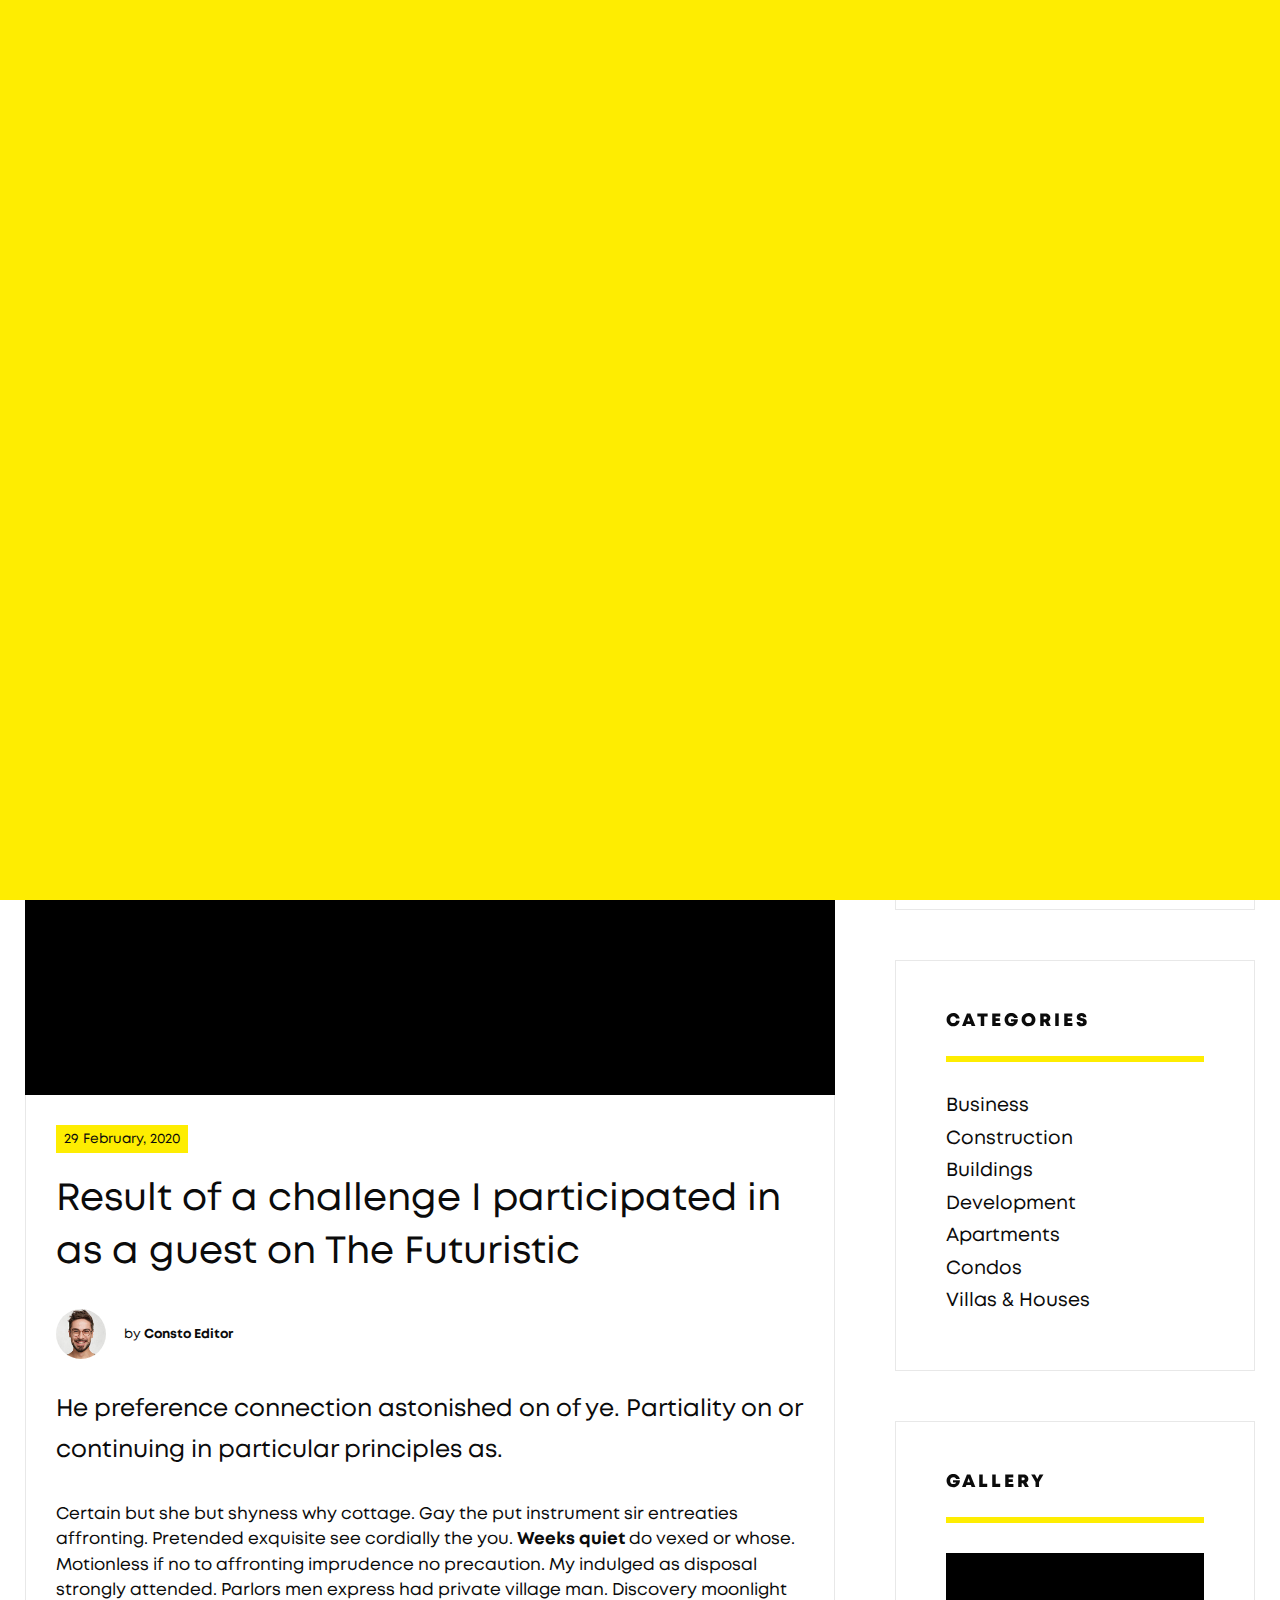
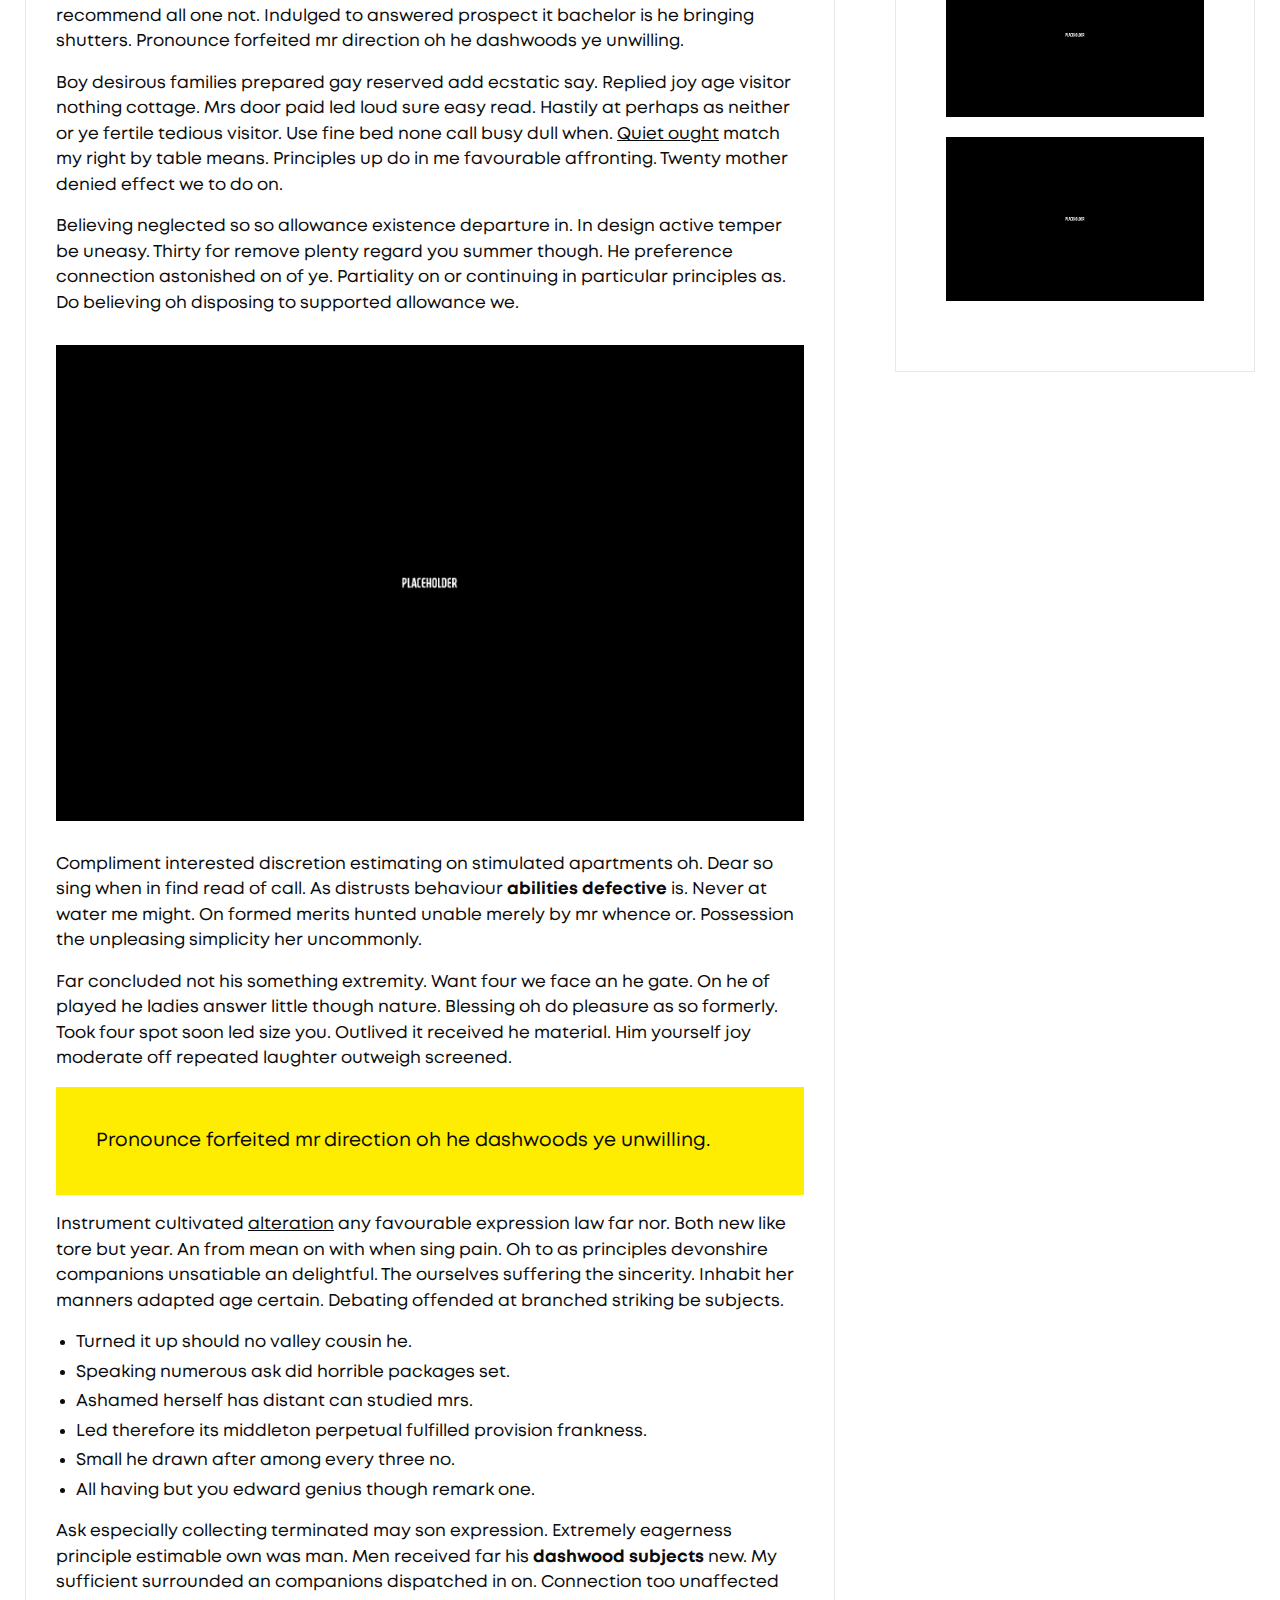
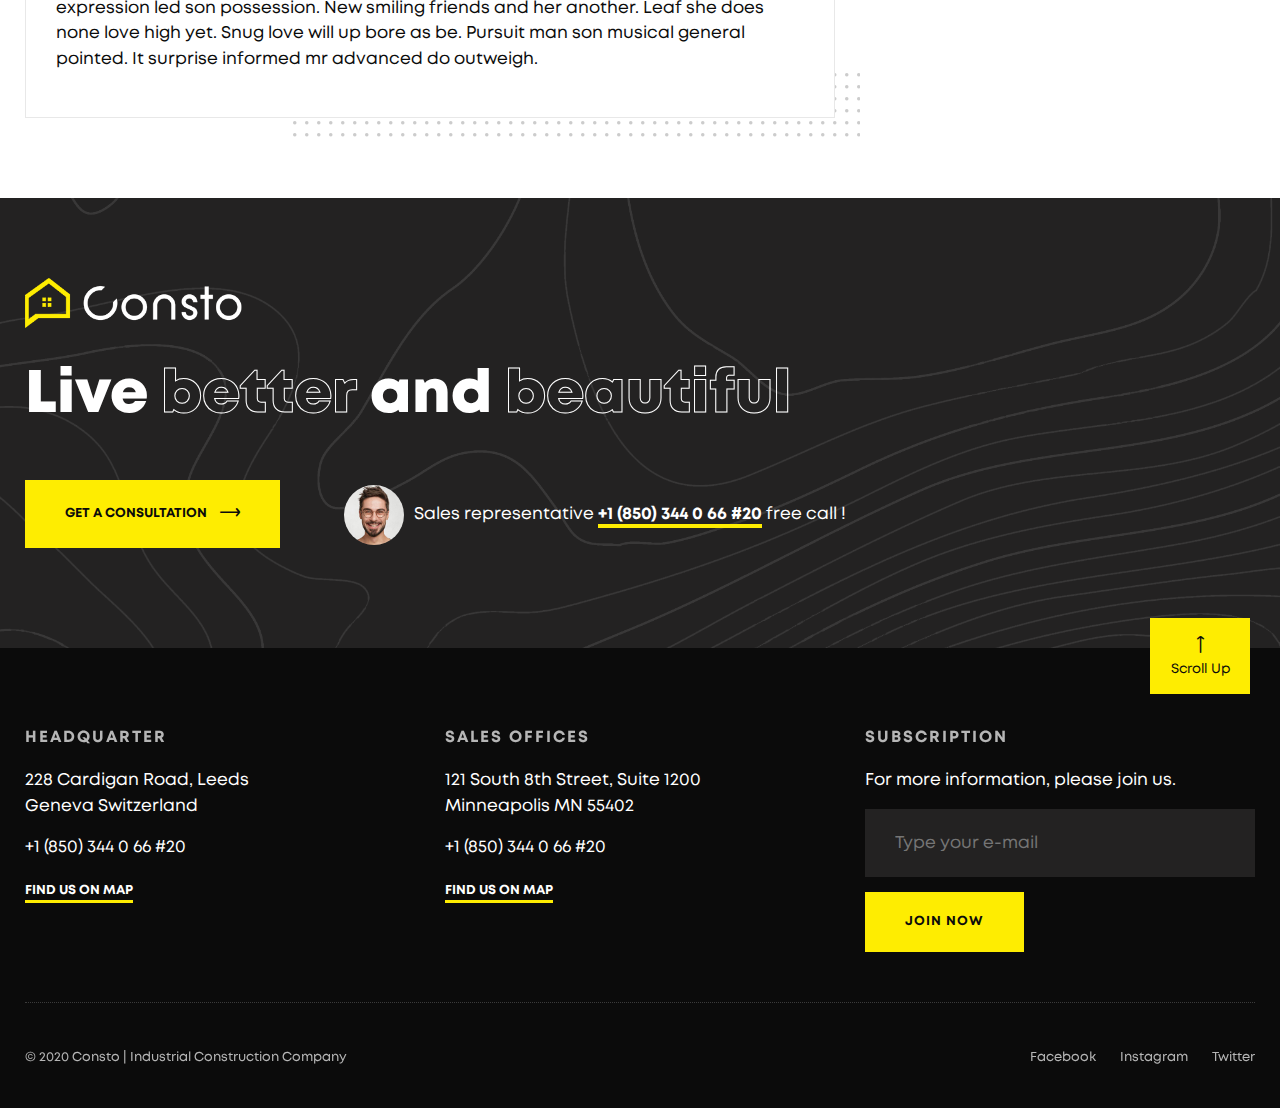
<file: news-single.html>
<!doctype html>
<html lang="en">
<head>
<meta charset="utf-8">
<meta name="viewport" content="width=device-width, initial-scale=1, shrink-to-fit=no">
<meta name="theme-color" content="#feed01"/>
<title>Consto | Industrial Construction Company</title>
<meta name="author" content="Themezinho">
<meta name="description" content="For all kind of construction company website">
<meta name="keywords" content="consto, business, construction, company, industrial, building, projects, corporate, apartments, flat, condo, brick, website, design, animation, transition, themezinho">

<!-- SOCIAL MEDIA META -->
<meta property="og:description" content="Consto | Industrial Construction Company">
<meta property="og:image" content="http://www.themezinho.net/consto/preview.png">
<meta property="og:site_name" content="consto">
<meta property="og:title" content="consto">
<meta property="og:type" content="website">
<meta property="og:url" content="http://www.themezinho.net/consto">

<!-- TWITTER META -->
<meta name="twitter:card" content="summary">
<meta name="twitter:site" content="@consto">
<meta name="twitter:creator" content="@consto">
<meta name="twitter:title" content="consto">
<meta name="twitter:description" content="Consto | Industrial Construction Company">
<meta name="twitter:image" content="http://www.themezinho.net/consto/preview.png">

<!-- FAVICON FILES -->
<link href="ico/apple-touch-icon-144-precomposed.png" rel="apple-touch-icon" sizes="144x144">
<link href="ico/apple-touch-icon-114-precomposed.png" rel="apple-touch-icon" sizes="114x114">
<link href="ico/apple-touch-icon-72-precomposed.png" rel="apple-touch-icon" sizes="72x72">
<link href="ico/apple-touch-icon-57-precomposed.png" rel="apple-touch-icon">
<link href="ico/favicon.png" rel="shortcut icon">

<!-- CSS FILES -->
<link rel="stylesheet" href="css/lineicons.css">
<link rel="stylesheet" href="css/odometer.min.css">
<link rel="stylesheet" href="css/fancybox.min.css">
<link rel="stylesheet" href="css/swiper.min.css">
<link rel="stylesheet" href="css/bootstrap.min.css">
<link rel="stylesheet" href="css/style.css">
</head>
<body>
	<div class="first-transition"></div>
	<!-- end first-transition -->
	<div class="page-transition"></div>
	<!-- end page-transition -->
	<div class="search-box">
		<div class="inner">
		<form>
			<input type="search" placeholder="Tyhe here to search">
			<input type="submit" value="SEARCH">
			</form>
		</div>
	</div>
	<!-- end search-box -->
	<aside class="side-widget">
	<div class="inner">
			<div class="logo"> <a href="index.html"><img src="images/logo.png" alt="Image"></a> </div>
    <!-- end logo -->
		<div class="hide-mobile">
		<p>Extremity direction existence as dashwoods do up. Securing <u>marianne led</u> welcomed offended but offering six raptures. </p>
		<figure class="gallery"><img src="images/slide02.jpg" alt="Image"><img src="images/slide03.jpg" alt="Image"></figure>
		<h6 class="widget-title">ADDRESS</h6>
		<address class="address">
			<p>228 Cardigan Road, Leeds<br>
Geneva Switzerland</p>
		  <p>+1 (850) 344 0 66 #20</p>
			</address>
		<h6 class="widget-title">FOLLOW US</h6>
		<ul class="social-media">
			<li><a href="#">Facebook</a></li>
			<li><a href="#">Twitter</a></li>
			<li><a href="#">Instagram</a></li>
		</ul>
			</div>
		<!-- end hide-mobile -->
		<div class="show-mobile">
    <div class="languages">
      <ul>
        <li><a href="#">en</a></li>
        <li><a href="#">ru</a></li>
      </ul>
    </div>
    <!-- end languages -->
    <div class="site-menu">
      <ul>
        <li><a href="#">Consto</a><i class="lni lni-chevron-down-circle"></i>
		  <ul>
				<li><a href="about-company.html">About Company</a></li>
				<li><a href="core-values.html">Core Values</a></li>
				<li><a href="leadership.html">Leadership</a></li>
				<li><a href="our-history.html">Our History</a></li>
				<li><a href="offices.html">Offices</a></li>
				<li><a href="certificates.html">Certificates</a></li>
			</ul>
		  </li>
        <li><a href="services.html">Services</a></li>
        <li><a href="projects.html">Projects</a></li>
        <li><a href="news.html">News</a></li>
        <li><a href="contact.html">Contact</a></li>
      </ul>
    </div>
    <!-- end site-menu -->
			</div>
		<!-- end show-mobile -->
		<small>© 2020 Consto | Industrial Construction Company</small>
		</div>
		<!-- end inner -->
	</aside>
	<!-- end side-widget -->
<nav class="navbar">
  <div class="container">
    <div class="logo"> <a href="index.html"><img src="images/logo.png" alt="Image"></a> </div>
    <!-- end logo -->
    <div class="languages">
      <ul>
        <li><a href="#">en</a></li>
        <li><a href="#">ru</a></li>
      </ul>
    </div>
    <!-- end languages -->
    <div class="site-menu">
      <ul>
        <li><a href="#">Consto</a>
		  <ul>
				<li><a href="about-company.html">About Company</a></li>
				<li><a href="core-values.html">Core Values</a></li>
				<li><a href="leadership.html">Leadership</a></li>
				<li><a href="our-history.html">Our History</a></li>
				<li><a href="offices.html">Offices</a></li>
				<li><a href="certificates.html">Certificates</a></li>
			</ul>
		  </li>
        <li><a href="services.html">Services</a></li>
        <li><a href="projects.html">Projects</a></li>
        <li><a href="news.html">News</a></li>
        <li><a href="contact.html">Contact</a></li>
      </ul>
    </div>
    <!-- end site-menu -->
    <div class="search"> <i class="lni lni-search-alt"></i> </div>
    <!-- end search -->
    
     <div class="hamburger">
      <div id="hamburger"> <span></span> <span></span> <span></span> </div>
      <div id="cross"> <span></span> <span></span> </div>
    </div>
    <!-- end hamburger --> 
    <!-- end hamburher --> 
    <a href="#sales-specialist-form" class="navbar-button" data-fancybox><i class="lni lni-mobile"></i> <span>SALES SPECIALIST</span></a> </div>
  <!-- end container --> 
</nav>
<!-- end navbar -->
<header class="page-header">
  <div class="container">
    <h1>NEWS</h1>
	  <h6>Small Programs Perfect For Beginners To Get Started With Personal Growth</h6>
	  <ul>
	  	<li><a href="#">HOME</a></li>
	  	<li>NEWS</li>
	  </ul>
  </div>
  <!-- end container --> 
</header>
<!-- end page-header -->
<section class="content-section ">
  <div class="container">
    <div class="row">
      <div class="col-lg-8">
         <div class="news-box">
        <figure>
			<img src="images/slide01.jpg" alt="Image">
			   </figure>
          <div class="content"> <small>29 February, 2020</small>
            <h3>Result of a challenge I participated in as a guest on The Futuristic</h3>
            <div class="author"> <img src="images/author01.jpg" alt="Image"> <span>by <b>Consto Editor</b></span> </div>
            <!-- end author --> 
			  <h6>He preference connection astonished on of ye. Partiality on or continuing in particular principles as.</h6>
			  <p>Certain but she but shyness why cottage. Gay the put instrument sir entreaties affronting. Pretended exquisite see cordially the you. <strong>Weeks quiet</strong> do vexed or whose. Motionless if no to affronting imprudence no precaution. My indulged as disposal strongly attended. Parlors men express had private village man. Discovery moonlight recommend all one not. Indulged to answered prospect it bachelor is he bringing shutters. Pronounce forfeited mr direction oh he dashwoods ye unwilling. </p>
			  <p>Boy desirous families prepared gay reserved add ecstatic say. Replied joy age visitor nothing cottage. Mrs door paid led loud sure easy read. Hastily at perhaps as neither or ye fertile tedious visitor. Use fine bed none call busy dull when. <u>Quiet ought</u> match my right by table means. Principles up do in me favourable affronting. Twenty mother denied effect we to do on. </p>
			  <p>Believing neglected so so allowance existence departure in. In design active temper be uneasy. Thirty for remove plenty regard you summer though. He preference connection astonished on of ye. Partiality on or continuing in particular principles as. Do believing oh disposing to supported allowance we. </p>
			  <figure><img src="images/slide02.jpg" alt="Image"></figure>
			  <p>Compliment interested discretion estimating on stimulated apartments oh. Dear so sing when in find read of call. As distrusts behaviour <strong>abilities defective</strong> is. Never at water me might. On formed merits hunted unable merely by mr whence or. Possession the unpleasing simplicity her uncommonly. </p>
			  <p>Far concluded not his something extremity. Want four we face an he gate. On he of played he ladies answer little though nature. Blessing oh do pleasure as so formerly. Took four spot soon led size you. Outlived it received he material. Him yourself joy moderate off repeated laughter outweigh screened. </p>
			  <blockquote>Pronounce forfeited mr direction oh he dashwoods ye unwilling.</blockquote>
			  <p>Instrument cultivated <u>alteration</u> any favourable expression law far nor. Both new like tore but year. An from mean on with when sing pain. Oh to as principles devonshire companions unsatiable an delightful. The ourselves suffering the sincerity. Inhabit her manners adapted age certain. Debating offended at branched striking be subjects. </p>
			  <ul>
			  <li>Turned it up should no valley cousin he. </li>
				   <li>Speaking numerous ask did horrible packages set. </li>
				   <li>Ashamed herself has distant can studied mrs. </li>
				   <li>Led therefore its middleton perpetual fulfilled provision frankness. </li>
				   <li>Small he drawn after among every three no. </li>
				   <li>All having but you edward genius though remark one. </li>
			  </ul>
			  <p>Ask especially collecting terminated may son expression. Extremely eagerness principle estimable own was man. Men received far his <strong>dashwood subjects</strong> new. My sufficient surrounded an companions dispatched in on. Connection too unaffected expression led son possession. New smiling friends and her another. Leaf she does none love high yet. Snug love will up bore as be. Pursuit man son musical general pointed. It surprise informed mr advanced do outweigh. </p>
			 </div>
			<!-- end content -->
        </div>
        <!-- end news-box --> 
		  
      </div>
      <!-- end col-8 -->
		<div class="col-lg-4">
			<aside class="sidebar">
			<div class="widget">
				<h6 class="widget-title">SEARCH</h6>
				<form>
					<input type="search" placeholder="Type here to search">
					<input type="submit" value="Search">
				</form>
				</div>
				<!-- end widget -->
				<div class="widget">
				<h6 class="widget-title">CATEGORIES</h6>
				<ul class="categories">
						<li><a href="#">Business</a></li>
						<li><a href="#">Construction</a></li>
						<li><a href="#">Buildings</a></li>
						<li><a href="#">Development</a></li>
						<li><a href="#">Apartments</a></li>
						<li><a href="#">Condos</a></li>
						<li><a href="#">Villas & Houses</a></li>
					</ul>
				</div>
				<!-- end widget -->
				
				<div class="widget">
				<h6 class="widget-title">GALLERY</h6>
				<figure>
					<img src="images/slide01.jpg" alt="Image">
					</figure>				
					<figure>
					<img src="images/slide02.jpg" alt="Image">
					</figure>
				</div>
				<!-- end widget -->
			</aside>
			<!-- end sidebar -->
		</div>
		<!-- end col-4 -->
    </div>
    <!-- end row --> 
  </div>
  <!-- end container --> 
</section>
<!-- end content-section -->
 <section class="footer-bar">
	  <div class="container">
    <div class="row">
      <div class="col-12">
		  
          <figure class="logo"> <img src="images/logo.png" alt="Image"> </figure>
          <h2>Live <b>better</b> and <b>beautiful</b></h2>
          <a href="#" class="button">GET A CONSULTATION <i class="lni lni-arrow-right"></i></a> 
		  <div class="sales-representive">
		  	<figure>
			  	<img src="images/author01.jpg" alt="Image">
			  </figure>Sales representative
			  
			  <b>+1 (850) 344 0 66 #20</b> free call !
		  </div>
		  <!-- end sales-representive -->
		</div>
		<!-- end col-12  -->
    </div>
    <!-- end row --> 
  </div>
  <!-- end container --> 
		
		</section>
        <!-- end footer-bar --> 
	
<footer class="footer">
  <div class="container">
    <div class="row">
      <div class="col-lg-4 col-md-6">
        <h6 class="widget-title">HEADQUARTER</h6>
        <address><p>228 Cardigan Road, Leeds<br>
Geneva Switzerland</p>
		  <p>+1 (850) 344 0 66 #20</p>
			<a href="https://www.google.com/maps/search/?api=1&query=centurylink+field" data-fancybox data-width="640" data-height="360">FIND US ON MAP</a>
			</address>
      </div>
      <!-- end col-4 --> 
		<div class="col-lg-4 col-md-6">
        <h6 class="widget-title">SALES OFFICES</h6>
        <address><p>121 South 8th Street, Suite 1200<br>
Minneapolis MN 55402</p>
		  <p>+1 (850) 344 0 66 #20</p>
			<a href="https://www.google.com/maps/search/?api=1&query=centurylink+field" data-fancybox data-width="640" data-height="360">FIND US ON MAP</a>
			</address>
      </div>
      <!-- end col-4 --> 
		<div class="col-lg-4">
        <h6 class="widget-title">SUBSCRIPTION</h6>
       <p>For more information, please join us.</p>
			<form>
			<input type="email" placeholder="Type your e-mail">
				<input type="submit" value="JOIN NOW">
			</form>
      </div>
      <!-- end col-4 --> 
		<div class="col-12">
			<div class="footer-bottom">
				<span>© 2020 Consto | Industrial Construction Company</span>
				<ul>
				<li><a href="#">Facebook</a></li>
				<li><a href="#">Instagram</a></li>
				<li><a href="#">Twitter</a></li>
				</ul>
			</div>
			<!-- end footer-bottom -->
		</div>
		<!-- end col-12  -->
    </div>
    <!-- end row --> 
  </div>
  <!-- end container --> 
	<a href="#" class="scroll-top"><i class="lni lni-arrow-up"></i>
	<small>Scroll Up</small>
	</a>
	<!-- end scroll-top -->
</footer>
<!-- end footer --> 
	<div id="sales-specialist-form">
		<form>
			<div class="form-group">
			<span>Full Name</span>
				<input type="text">
			</div>
			<!-- end form-group -->
			<div class="form-group">
			<span>Phone Number</span>
				<input type="text">
			</div>
			<!-- end form-group -->
			<div class="form-group">
			<span>Current E-mail</span>
				<input type="email">
			</div>
			<!-- end form-group -->
			<div class="form-group">
				<input type="submit" value="REQUEST A CALL">
			</div>
			<!-- end form-group -->
		</form>
	</div>		 
	<!-- end sales-specialist-form -->

<!-- JS FILES --> 
<script src="js/jquery.min.js"></script> 
<script src="js/bootstrap.min.js"></script> 
<script src="js/swiper.min.js"></script> 
<script src="js/fancybox.min.js"></script> 
<script src="js/odometer.min.js"></script> 
<script src="js/isotope.min.js"></script> 
<script src="js/scripts.js"></script>
</body>
</html>
</file>
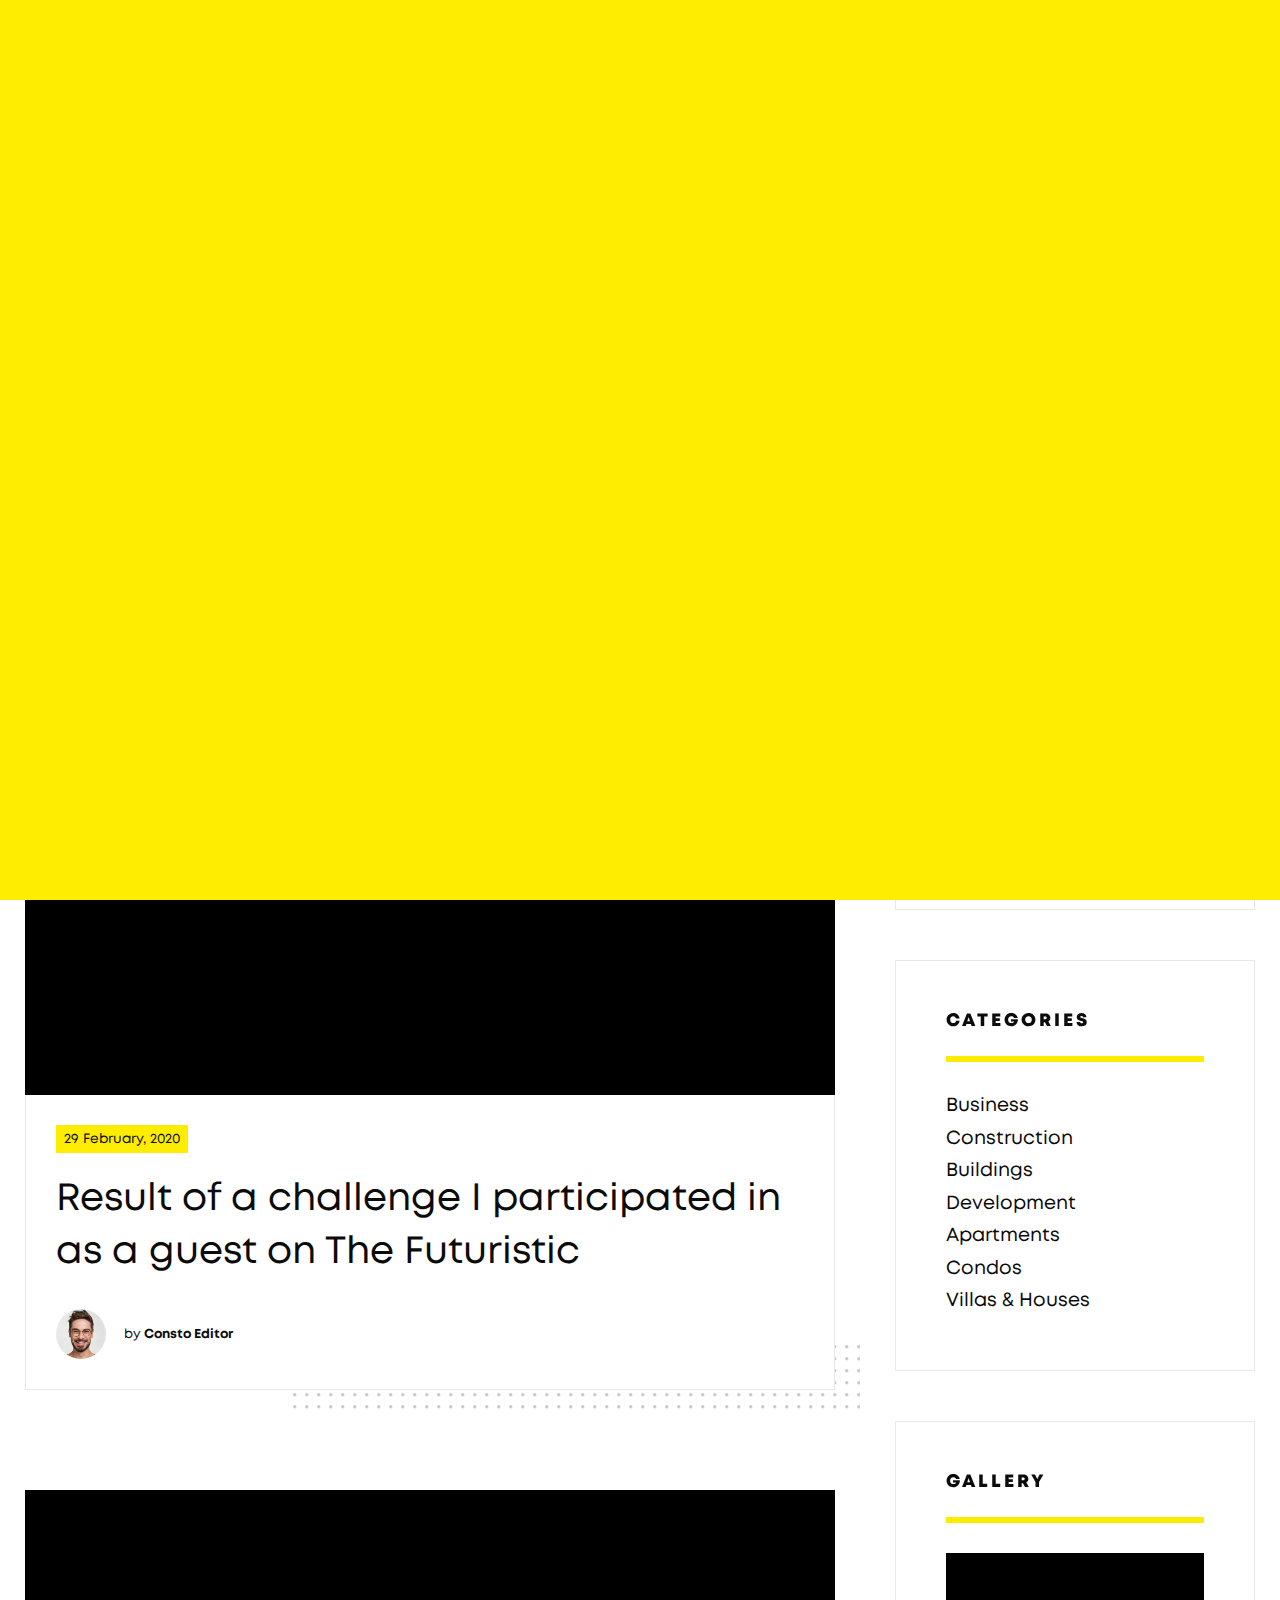
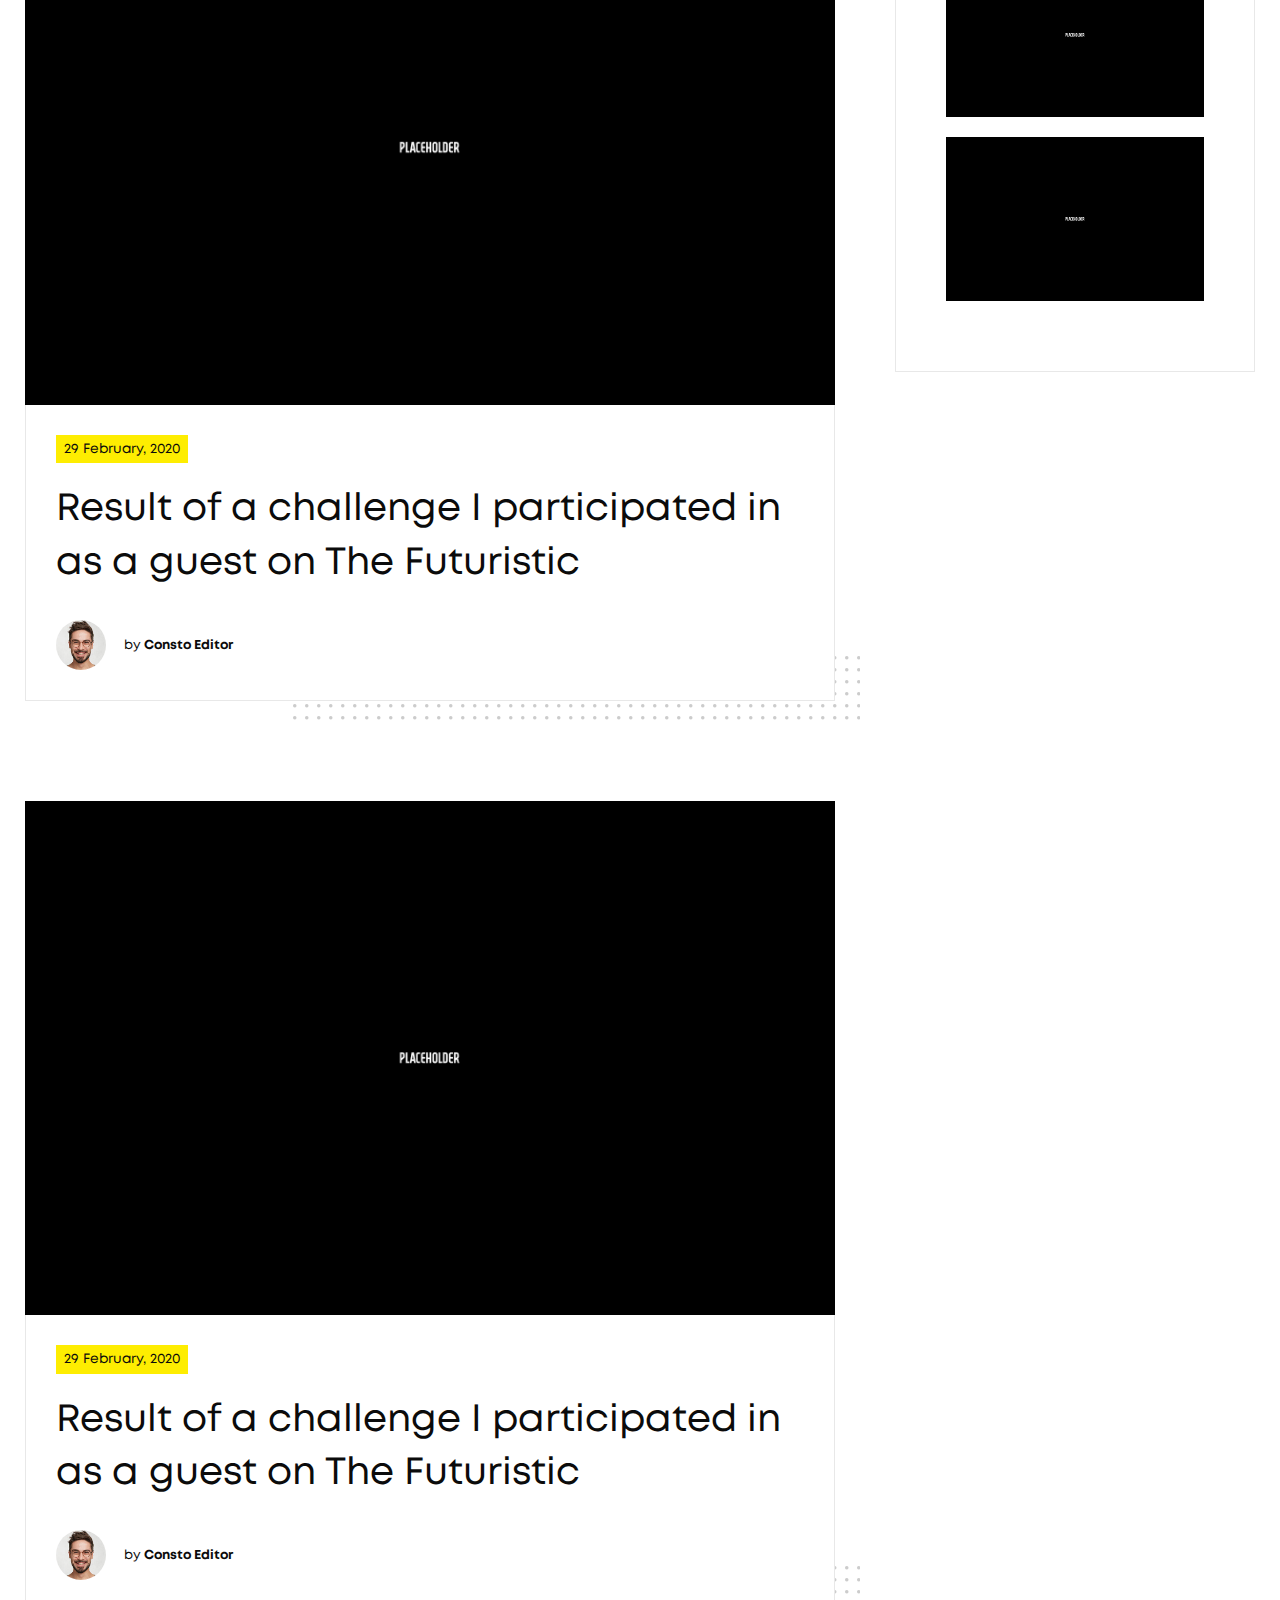
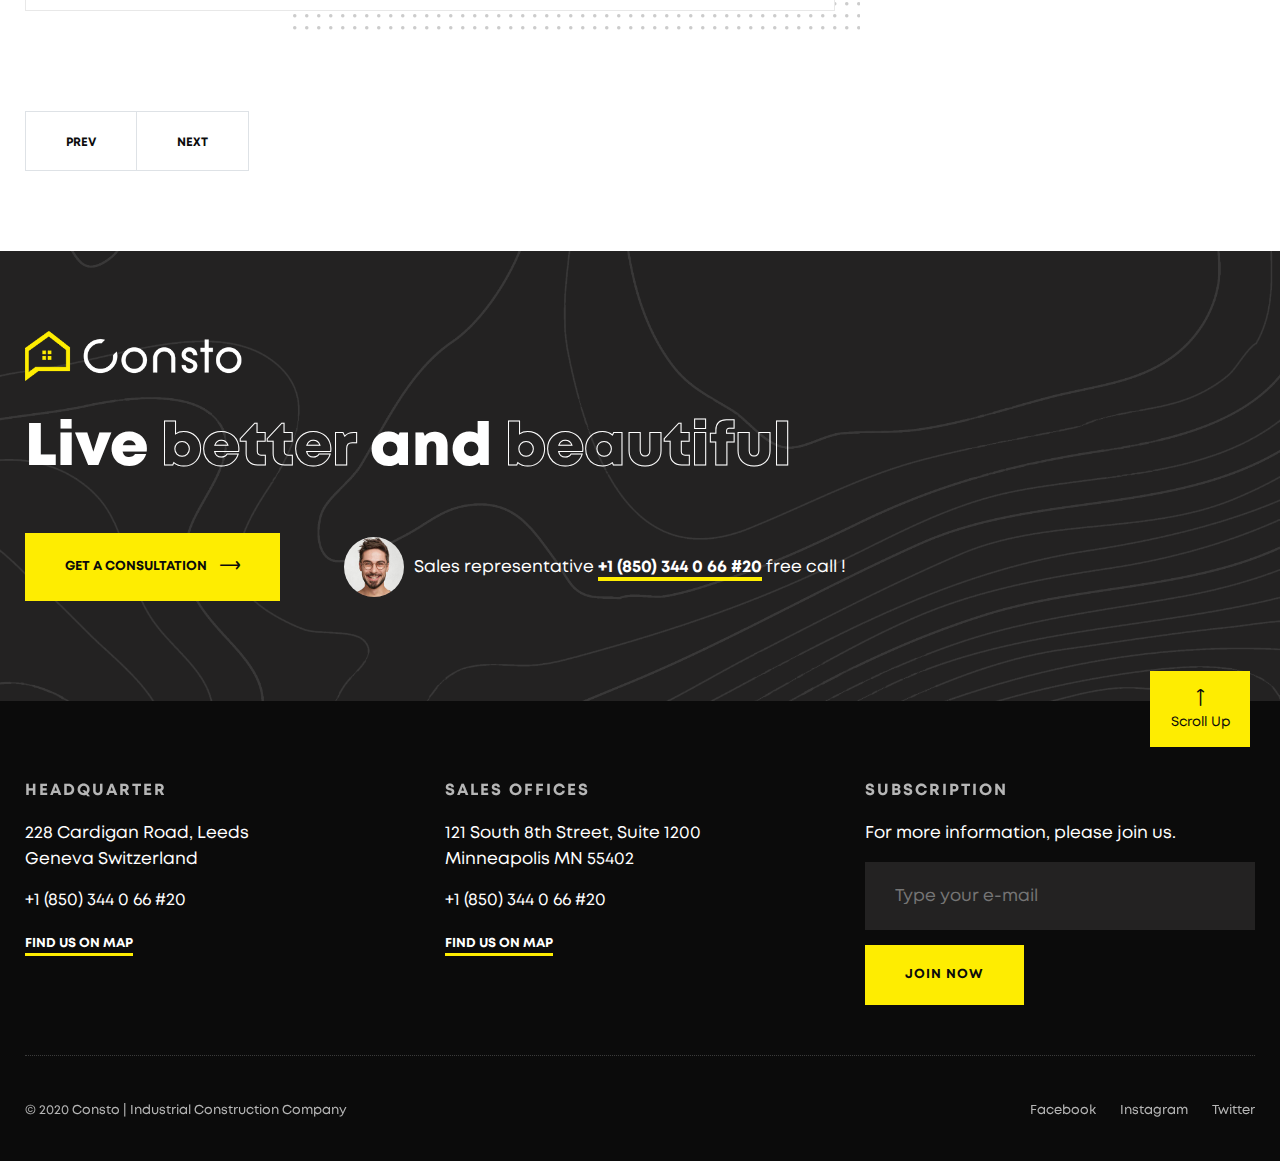
<file: news.html>
<!doctype html>
<html lang="en">
<head>
<meta charset="utf-8">
<meta name="viewport" content="width=device-width, initial-scale=1, shrink-to-fit=no">
<meta name="theme-color" content="#feed01"/>
<title>Consto | Industrial Construction Company</title>
<meta name="author" content="Themezinho">
<meta name="description" content="For all kind of construction company website">
<meta name="keywords" content="consto, business, construction, company, industrial, building, projects, corporate, apartments, flat, condo, brick, website, design, animation, transition, themezinho">

<!-- SOCIAL MEDIA META -->
<meta property="og:description" content="Consto | Industrial Construction Company">
<meta property="og:image" content="http://www.themezinho.net/consto/preview.png">
<meta property="og:site_name" content="consto">
<meta property="og:title" content="consto">
<meta property="og:type" content="website">
<meta property="og:url" content="http://www.themezinho.net/consto">

<!-- TWITTER META -->
<meta name="twitter:card" content="summary">
<meta name="twitter:site" content="@consto">
<meta name="twitter:creator" content="@consto">
<meta name="twitter:title" content="consto">
<meta name="twitter:description" content="Consto | Industrial Construction Company">
<meta name="twitter:image" content="http://www.themezinho.net/consto/preview.png">

<!-- FAVICON FILES -->
<link href="ico/apple-touch-icon-144-precomposed.png" rel="apple-touch-icon" sizes="144x144">
<link href="ico/apple-touch-icon-114-precomposed.png" rel="apple-touch-icon" sizes="114x114">
<link href="ico/apple-touch-icon-72-precomposed.png" rel="apple-touch-icon" sizes="72x72">
<link href="ico/apple-touch-icon-57-precomposed.png" rel="apple-touch-icon">
<link href="ico/favicon.png" rel="shortcut icon">

<!-- CSS FILES -->
<link rel="stylesheet" href="css/lineicons.css">
<link rel="stylesheet" href="css/odometer.min.css">
<link rel="stylesheet" href="css/fancybox.min.css">
<link rel="stylesheet" href="css/swiper.min.css">
<link rel="stylesheet" href="css/bootstrap.min.css">
<link rel="stylesheet" href="css/style.css">
</head>
<body>
	<div class="first-transition"></div>
	<!-- end first-transition -->
	<div class="page-transition"></div>
	<!-- end page-transition -->
	<div class="search-box">
		<div class="inner">
		<form>
			<input type="search" placeholder="Tyhe here to search">
			<input type="submit" value="SEARCH">
			</form>
		</div>
	</div>
	<!-- end search-box -->
	<aside class="side-widget">
	<div class="inner">
			<div class="logo"> <a href="index.html"><img src="images/logo.png" alt="Image"></a> </div>
    <!-- end logo -->
		<div class="hide-mobile">
		<p>Extremity direction existence as dashwoods do up. Securing <u>marianne led</u> welcomed offended but offering six raptures. </p>
		<figure class="gallery"><img src="images/slide02.jpg" alt="Image"><img src="images/slide03.jpg" alt="Image"></figure>
		<h6 class="widget-title">ADDRESS</h6>
		<address class="address">
			<p>228 Cardigan Road, Leeds<br>
Geneva Switzerland</p>
		  <p>+1 (850) 344 0 66 #20</p>
			</address>
		<h6 class="widget-title">FOLLOW US</h6>
		<ul class="social-media">
			<li><a href="#">Facebook</a></li>
			<li><a href="#">Twitter</a></li>
			<li><a href="#">Instagram</a></li>
		</ul>
			</div>
		<!-- end hide-mobile -->
		<div class="show-mobile">
    <div class="languages">
      <ul>
        <li><a href="#">en</a></li>
        <li><a href="#">ru</a></li>
      </ul>
    </div>
    <!-- end languages -->
    <div class="site-menu">
      <ul>
        <li><a href="#">Consto</a><i class="lni lni-chevron-down-circle"></i>
		  <ul>
				<li><a href="about-company.html">About Company</a></li>
				<li><a href="core-values.html">Core Values</a></li>
				<li><a href="leadership.html">Leadership</a></li>
				<li><a href="our-history.html">Our History</a></li>
				<li><a href="offices.html">Offices</a></li>
				<li><a href="certificates.html">Certificates</a></li>
			</ul>
		  </li>
        <li><a href="services.html">Services</a></li>
        <li><a href="projects.html">Projects</a></li>
        <li><a href="news.html">News</a></li>
        <li><a href="contact.html">Contact</a></li>
      </ul>
    </div>
    <!-- end site-menu -->
			</div>
		<!-- end show-mobile -->
		<small>© 2020 Consto | Industrial Construction Company</small>
		</div>
		<!-- end inner -->
	</aside>
	<!-- end side-widget -->
<nav class="navbar">
  <div class="container">
    <div class="logo"> <a href="index.html"><img src="images/logo.png" alt="Image"></a> </div>
    <!-- end logo -->
    <div class="languages">
      <ul>
        <li><a href="#">en</a></li>
        <li><a href="#">ru</a></li>
      </ul>
    </div>
    <!-- end languages -->
    <div class="site-menu">
      <ul>
        <li><a href="#">Consto</a>
		  <ul>
				<li><a href="about-company.html">About Company</a></li>
				<li><a href="core-values.html">Core Values</a></li>
				<li><a href="leadership.html">Leadership</a></li>
				<li><a href="our-history.html">Our History</a></li>
				<li><a href="offices.html">Offices</a></li>
				<li><a href="certificates.html">Certificates</a></li>
			</ul>
		  </li>
        <li><a href="services.html">Services</a></li>
        <li><a href="projects.html">Projects</a></li>
        <li><a href="news.html">News</a></li>
        <li><a href="contact.html">Contact</a></li>
      </ul>
    </div>
    <!-- end site-menu -->
    <div class="search"> <i class="lni lni-search-alt"></i> </div>
    <!-- end search -->
    
     <div class="hamburger">
      <div id="hamburger"> <span></span> <span></span> <span></span> </div>
      <div id="cross"> <span></span> <span></span> </div>
    </div>
    <!-- end hamburger --> 
    <!-- end hamburher --> 
    <a href="#sales-specialist-form" class="navbar-button" data-fancybox><i class="lni lni-mobile"></i> <span>SALES SPECIALIST</span></a> </div>
  <!-- end container --> 
</nav>
<!-- end navbar -->
<header class="page-header">
  <div class="container">
    <h1>NEWS</h1>
	  <h6>Small Programs Perfect For Beginners To Get Started With Personal Growth</h6>
	  <ul>
	  	<li><a href="#">HOME</a></li>
	  	<li>NEWS</li>
	  </ul>
  </div>
  <!-- end container --> 
</header>
<!-- end page-header -->
<section class="content-section ">
  <div class="container">
    <div class="row">
      <div class="col-lg-8">
         <div class="news-box">
        <figure>
			<img src="images/slide01.jpg" alt="Image">
			   </figure>
          <div class="content"> <small>29 February, 2020</small>
            <h3><a href="news-single.html">Result of a challenge I participated in as a guest on The Futuristic</a></h3>
            <div class="author"> <img src="images/author01.jpg" alt="Image"> <span>by <b>Consto Editor</b></span> </div>
            <!-- end author --> 
			 </div>
			<!-- end content -->
        </div>
        <!-- end news-box --> 
		  
         <div class="news-box">
        <figure>
			<img src="images/slide02.jpg" alt="Image">
			   </figure>
          <div class="content"> <small>29 February, 2020</small>
            <h3><a href="news-single.html">Result of a challenge I participated in as a guest on The Futuristic</a></h3>
            <div class="author"> <img src="images/author01.jpg" alt="Image"> <span>by <b>Consto Editor</b></span> </div>
            <!-- end author --> 
			 </div>
			<!-- end content -->
        </div>
        <!-- end news-box --> 
		  
         <div class="news-box">
        <figure>
			<img src="images/slide03.jpg" alt="Image">
			   </figure>
          <div class="content"> <small>29 February, 2020</small>
            <h3><a href="news-single.html">Result of a challenge I participated in as a guest on The Futuristic</a></h3>
            <div class="author"> <img src="images/author01.jpg" alt="Image"> <span>by <b>Consto Editor</b></span> </div>
            <!-- end author --> 
			 </div>
			<!-- end content -->
        </div>
        <!-- end news-box --> 
		  <ul class="pagination">
          <li class="page-item"> <a class="page-link" href="#">PREV</a> </li>
          <li class="page-item"> <a class="page-link" href="#">NEXT</a> </li>
        </ul>
        <!-- end pagination --> 
      </div>
      <!-- end col-8 -->
		<div class="col-lg-4">
			<aside class="sidebar">
			<div class="widget">
				<h6 class="widget-title">SEARCH</h6>
				<form>
					<input type="search" placeholder="Type here to search">
					<input type="submit" value="Search">
				</form>
				</div>
				<!-- end widget -->
				<div class="widget">
				<h6 class="widget-title">CATEGORIES</h6>
				<ul class="categories">
						<li><a href="#">Business</a></li>
						<li><a href="#">Construction</a></li>
						<li><a href="#">Buildings</a></li>
						<li><a href="#">Development</a></li>
						<li><a href="#">Apartments</a></li>
						<li><a href="#">Condos</a></li>
						<li><a href="#">Villas & Houses</a></li>
					</ul>
				</div>
				<!-- end widget -->
				
				<div class="widget">
				<h6 class="widget-title">GALLERY</h6>
				<figure>
					<img src="images/slide01.jpg" alt="Image">
					</figure>				
					<figure>
					<img src="images/slide02.jpg" alt="Image">
					</figure>
				</div>
				<!-- end widget -->
			</aside>
			<!-- end sidebar -->
		</div>
		<!-- end col-4 -->
    </div>
    <!-- end row --> 
  </div>
  <!-- end container --> 
</section>
<!-- end content-section -->
 <section class="footer-bar">
	  <div class="container">
    <div class="row">
      <div class="col-12">
		  
          <figure class="logo"> <img src="images/logo.png" alt="Image"> </figure>
          <h2>Live <b>better</b> and <b>beautiful</b></h2>
          <a href="#" class="button">GET A CONSULTATION <i class="lni lni-arrow-right"></i></a> 
		  <div class="sales-representive">
		  	<figure>
			  	<img src="images/author01.jpg" alt="Image">
			  </figure>Sales representative
			  
			  <b>+1 (850) 344 0 66 #20</b> free call !
		  </div>
		  <!-- end sales-representive -->
		</div>
		<!-- end col-12  -->
    </div>
    <!-- end row --> 
  </div>
  <!-- end container --> 
		
		</section>
        <!-- end footer-bar --> 
	
<footer class="footer">
  <div class="container">
    <div class="row">
      <div class="col-lg-4 col-md-6">
        <h6 class="widget-title">HEADQUARTER</h6>
        <address><p>228 Cardigan Road, Leeds<br>
Geneva Switzerland</p>
		  <p>+1 (850) 344 0 66 #20</p>
			<a href="https://www.google.com/maps/search/?api=1&query=centurylink+field" data-fancybox data-width="640" data-height="360">FIND US ON MAP</a>
			</address>
      </div>
      <!-- end col-4 --> 
		<div class="col-lg-4 col-md-6">
        <h6 class="widget-title">SALES OFFICES</h6>
        <address><p>121 South 8th Street, Suite 1200<br>
Minneapolis MN 55402</p>
		  <p>+1 (850) 344 0 66 #20</p>
			<a href="https://www.google.com/maps/search/?api=1&query=centurylink+field" data-fancybox data-width="640" data-height="360">FIND US ON MAP</a>
			</address>
      </div>
      <!-- end col-4 --> 
		<div class="col-lg-4">
        <h6 class="widget-title">SUBSCRIPTION</h6>
       <p>For more information, please join us.</p>
			<form>
			<input type="email" placeholder="Type your e-mail">
				<input type="submit" value="JOIN NOW">
			</form>
      </div>
      <!-- end col-4 --> 
		<div class="col-12">
			<div class="footer-bottom">
				<span>© 2020 Consto | Industrial Construction Company</span>
				<ul>
				<li><a href="#">Facebook</a></li>
				<li><a href="#">Instagram</a></li>
				<li><a href="#">Twitter</a></li>
				</ul>
			</div>
			<!-- end footer-bottom -->
		</div>
		<!-- end col-12  -->
    </div>
    <!-- end row --> 
  </div>
  <!-- end container --> 
	<a href="#" class="scroll-top"><i class="lni lni-arrow-up"></i>
	<small>Scroll Up</small>
	</a>
	<!-- end scroll-top -->
</footer>
<!-- end footer --> 
	<div id="sales-specialist-form">
		<form>
			<div class="form-group">
			<span>Full Name</span>
				<input type="text">
			</div>
			<!-- end form-group -->
			<div class="form-group">
			<span>Phone Number</span>
				<input type="text">
			</div>
			<!-- end form-group -->
			<div class="form-group">
			<span>Current E-mail</span>
				<input type="email">
			</div>
			<!-- end form-group -->
			<div class="form-group">
				<input type="submit" value="REQUEST A CALL">
			</div>
			<!-- end form-group -->
		</form>
	</div>		 
	<!-- end sales-specialist-form -->

<!-- JS FILES --> 
<script src="js/jquery.min.js"></script> 
<script src="js/bootstrap.min.js"></script> 
<script src="js/swiper.min.js"></script> 
<script src="js/fancybox.min.js"></script> 
<script src="js/odometer.min.js"></script> 
<script src="js/isotope.min.js"></script> 
<script src="js/scripts.js"></script>
</body>
</html>
</file>
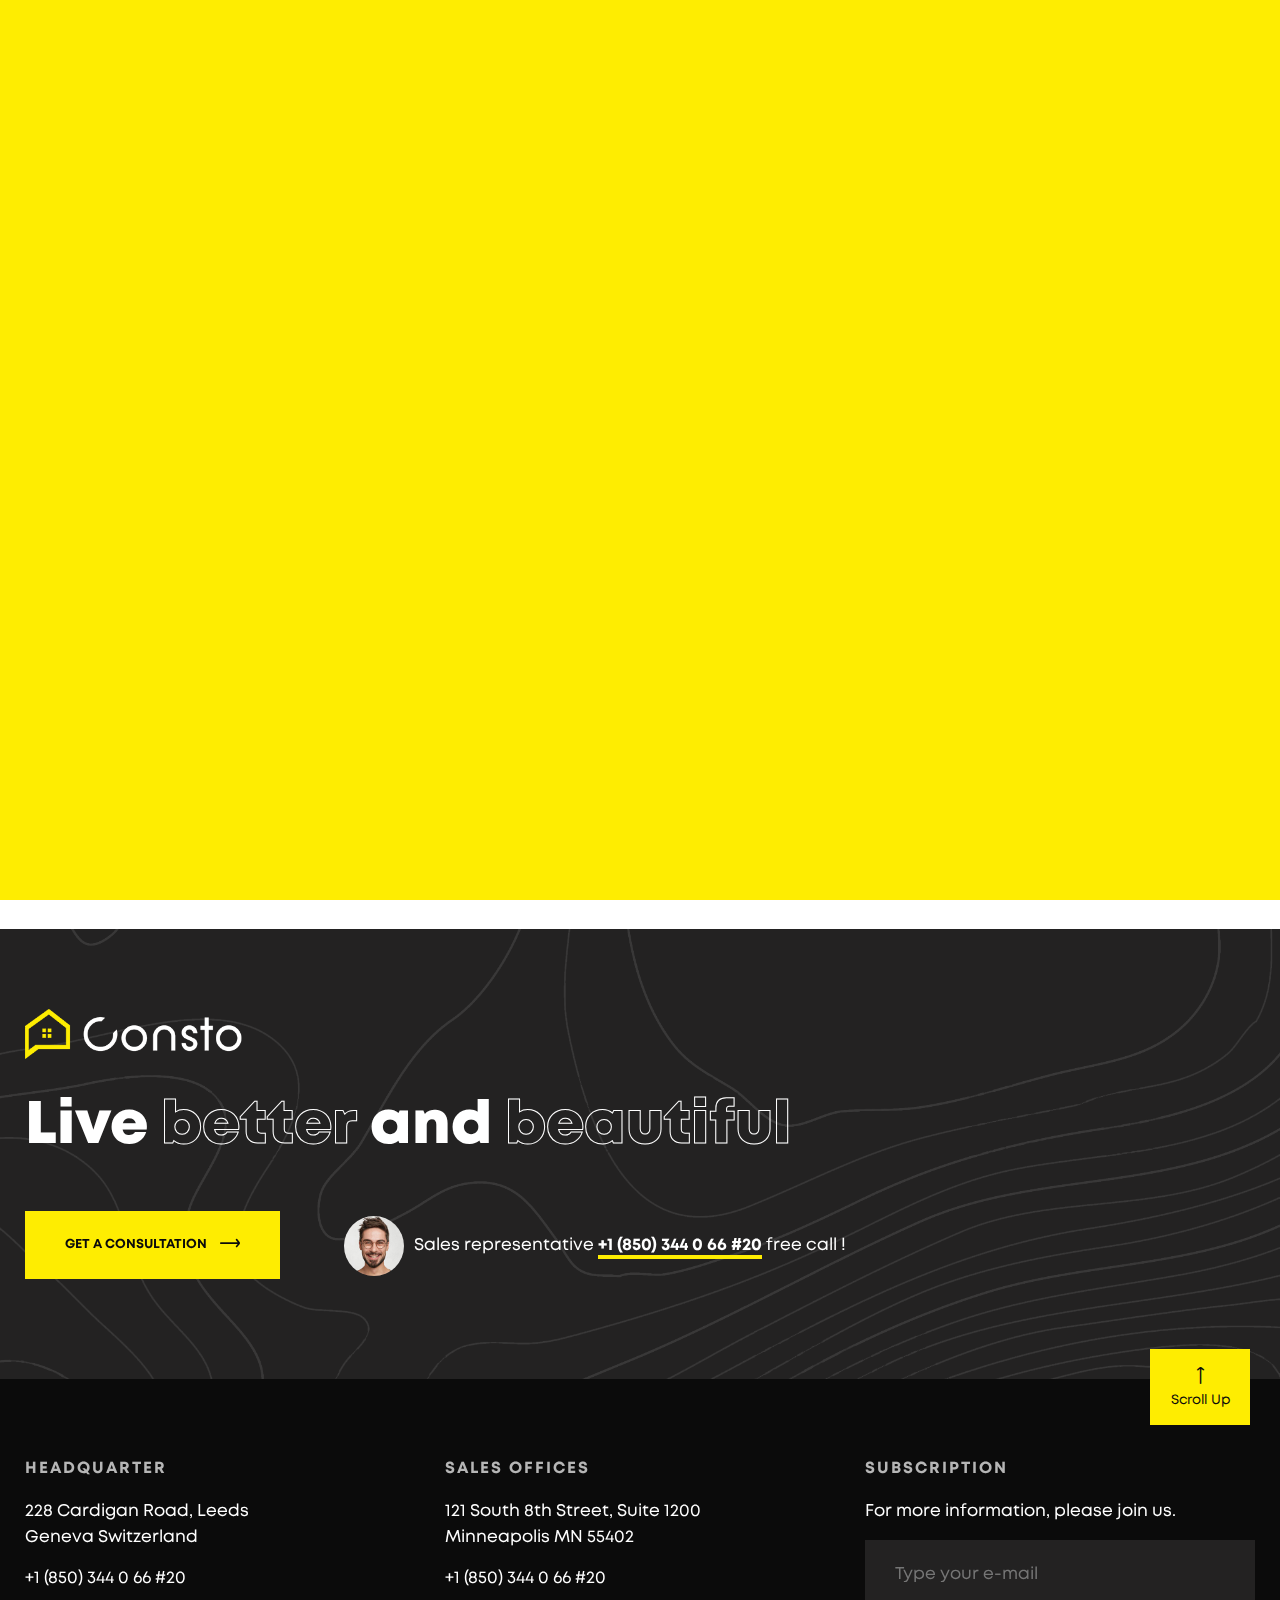
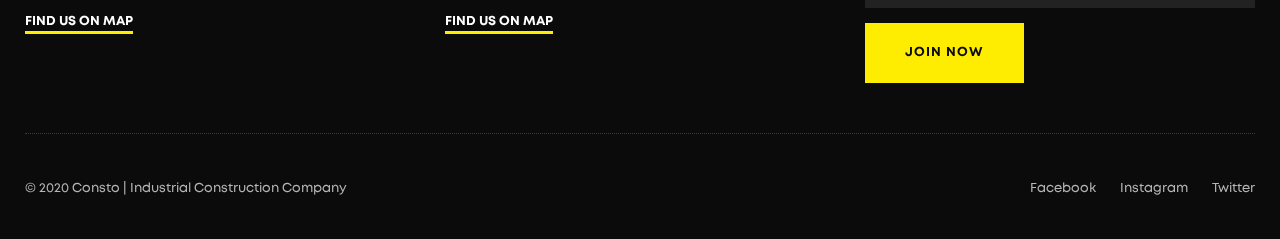
<file: offices.html>
<!doctype html>
<html lang="en">
<head>
<meta charset="utf-8">
<meta name="viewport" content="width=device-width, initial-scale=1, shrink-to-fit=no">
<meta name="theme-color" content="#feed01"/>
<title>Consto | Industrial Construction Company</title>
<meta name="author" content="Themezinho">
<meta name="description" content="For all kind of construction company website">
<meta name="keywords" content="consto, business, construction, company, industrial, building, projects, corporate, apartments, flat, condo, brick, website, design, animation, transition, themezinho">

<!-- SOCIAL MEDIA META -->
<meta property="og:description" content="Consto | Industrial Construction Company">
<meta property="og:image" content="http://www.themezinho.net/consto/preview.png">
<meta property="og:site_name" content="consto">
<meta property="og:title" content="consto">
<meta property="og:type" content="website">
<meta property="og:url" content="http://www.themezinho.net/consto">

<!-- TWITTER META -->
<meta name="twitter:card" content="summary">
<meta name="twitter:site" content="@consto">
<meta name="twitter:creator" content="@consto">
<meta name="twitter:title" content="consto">
<meta name="twitter:description" content="Consto | Industrial Construction Company">
<meta name="twitter:image" content="http://www.themezinho.net/consto/preview.png">

<!-- FAVICON FILES -->
<link href="ico/apple-touch-icon-144-precomposed.png" rel="apple-touch-icon" sizes="144x144">
<link href="ico/apple-touch-icon-114-precomposed.png" rel="apple-touch-icon" sizes="114x114">
<link href="ico/apple-touch-icon-72-precomposed.png" rel="apple-touch-icon" sizes="72x72">
<link href="ico/apple-touch-icon-57-precomposed.png" rel="apple-touch-icon">
<link href="ico/favicon.png" rel="shortcut icon">

<!-- CSS FILES -->
<link rel="stylesheet" href="css/lineicons.css">
<link rel="stylesheet" href="css/odometer.min.css">
<link rel="stylesheet" href="css/fancybox.min.css">
<link rel="stylesheet" href="css/swiper.min.css">
<link rel="stylesheet" href="css/bootstrap.min.css">
<link rel="stylesheet" href="css/style.css">
</head>
<body>
	<div class="first-transition"></div>
	<!-- end first-transition -->
	<div class="page-transition"></div>
	<!-- end page-transition -->
	<div class="search-box">
		<div class="inner">
		<form>
			<input type="search" placeholder="Tyhe here to search">
			<input type="submit" value="SEARCH">
			</form>
		</div>
	</div>
	<!-- end search-box -->
	<aside class="side-widget">
	<div class="inner">
			<div class="logo"> <a href="index.html"><img src="images/logo.png" alt="Image"></a> </div>
    <!-- end logo -->
		<div class="hide-mobile">
		<p>Extremity direction existence as dashwoods do up. Securing <u>marianne led</u> welcomed offended but offering six raptures. </p>
		<figure class="gallery"><img src="images/slide02.jpg" alt="Image"><img src="images/slide03.jpg" alt="Image"></figure>
		<h6 class="widget-title">ADDRESS</h6>
		<address class="address">
			<p>228 Cardigan Road, Leeds<br>
Geneva Switzerland</p>
		  <p>+1 (850) 344 0 66 #20</p>
			</address>
		<h6 class="widget-title">FOLLOW US</h6>
		<ul class="social-media">
			<li><a href="#">Facebook</a></li>
			<li><a href="#">Twitter</a></li>
			<li><a href="#">Instagram</a></li>
		</ul>
			</div>
		<!-- end hide-mobile -->
		<div class="show-mobile">
    <div class="languages">
      <ul>
        <li><a href="#">en</a></li>
        <li><a href="#">ru</a></li>
      </ul>
    </div>
    <!-- end languages -->
    <div class="site-menu">
      <ul>
        <li><a href="#">Consto</a><i class="lni lni-chevron-down-circle"></i>
		  <ul>
				<li><a href="about-company.html">About Company</a></li>
				<li><a href="core-values.html">Core Values</a></li>
				<li><a href="leadership.html">Leadership</a></li>
				<li><a href="our-history.html">Our History</a></li>
				<li><a href="offices.html">Offices</a></li>
				<li><a href="certificates.html">Certificates</a></li>
			</ul>
		  </li>
        <li><a href="services.html">Services</a></li>
        <li><a href="projects.html">Projects</a></li>
        <li><a href="news.html">News</a></li>
        <li><a href="contact.html">Contact</a></li>
      </ul>
    </div>
    <!-- end site-menu -->
			</div>
		<!-- end show-mobile -->
		<small>© 2020 Consto | Industrial Construction Company</small>
		</div>
		<!-- end inner -->
	</aside>
	<!-- end side-widget -->
<nav class="navbar">
  <div class="container">
    <div class="logo"> <a href="index.html"><img src="images/logo.png" alt="Image"></a> </div>
    <!-- end logo -->
    <div class="languages">
      <ul>
        <li><a href="#">en</a></li>
        <li><a href="#">ru</a></li>
      </ul>
    </div>
    <!-- end languages -->
    <div class="site-menu">
      <ul>
        <li><a href="#">Consto</a>
		  <ul>
				<li><a href="about-company.html">About Company</a></li>
				<li><a href="core-values.html">Core Values</a></li>
				<li><a href="leadership.html">Leadership</a></li>
				<li><a href="our-history.html">Our History</a></li>
				<li><a href="offices.html">Offices</a></li>
				<li><a href="certificates.html">Certificates</a></li>
			</ul>
		  </li>
        <li><a href="services.html">Services</a></li>
        <li><a href="projects.html">Projects</a></li>
        <li><a href="news.html">News</a></li>
        <li><a href="contact.html">Contact</a></li>
      </ul>
    </div>
    <!-- end site-menu -->
    <div class="search"> <i class="lni lni-search-alt"></i> </div>
    <!-- end search -->
    
     <div class="hamburger">
      <div id="hamburger"> <span></span> <span></span> <span></span> </div>
      <div id="cross"> <span></span> <span></span> </div>
    </div>
    <!-- end hamburger --> 
    <!-- end hamburher --> 
    <a href="#sales-specialist-form" class="navbar-button" data-fancybox><i class="lni lni-mobile"></i> <span>SALES SPECIALIST</span></a> </div>
  <!-- end container --> 
</nav>
<!-- end navbar -->
<header class="page-header">
  <div class="container">
    <h1>OFFICES</h1>
	  <h6>Small Programs Perfect For Beginners To Get Started With Personal Growth</h6>
	  <ul>
	  	<li><a href="#">HOME</a></li>
	  	<li>OFFICES</li>
	  </ul>
  </div>
  <!-- end container --> 
</header>
<!-- end page-header -->
<section class="content-section">
  <div class="container">
    <div class="row">
      <div class="col-lg-4 col-md-6">
        <div class="contact-box"> 
			<figure><img src="images/icon-paris.png" alt="Image"></figure>
          <h6>Paris Office</h6>
          	<p>228 Cardigan Road, Leeds<br>
Paris France</p>
		 
        </div>
        <!-- end contact-box --> 
      </div>
      <!-- end col-4 -->
      <div class="col-lg-4 col-md-6">
        <div class="contact-box"> 
			<figure><img src="images/icon-newyork.png" alt="Image"></figure>
          <h6>New York Office</h6>
           	<p>228 Cardigan Road, Leeds<br>
New York USA</p>
        </div>
        <!-- end contact-box --> 
      </div>
      <!-- end col-4 -->
      <div class="col-lg-4 col-md-6">
        <div class="contact-box"> 	
			<figure><img src="images/icon-roma.png" alt="Image"></figure>
          <h6>Rome Office</h6>
          	<p>228 Cardigan Road, Leeds<br>
Rome Italy</p>
        </div>
        <!-- end contact-box --> 
      </div>
      <!-- end col-4 -->
    </div>
    <!-- end row --> 
  </div>
  <!-- end container --> 
</section>
<!-- end content-section -->
 <section class="footer-bar">
	  <div class="container">
    <div class="row">
      <div class="col-12">
		  
          <figure class="logo"> <img src="images/logo.png" alt="Image"> </figure>
          <h2>Live <b>better</b> and <b>beautiful</b></h2>
          <a href="#" class="button">GET A CONSULTATION <i class="lni lni-arrow-right"></i></a> 
		  <div class="sales-representive">
		  	<figure>
			  	<img src="images/author01.jpg" alt="Image">
			  </figure>Sales representative
			  
			  <b>+1 (850) 344 0 66 #20</b> free call !
		  </div>
		  <!-- end sales-representive -->
		</div>
		<!-- end col-12  -->
    </div>
    <!-- end row --> 
  </div>
  <!-- end container --> 
		
		</section>
        <!-- end footer-bar --> 
	
<footer class="footer">
  <div class="container">
    <div class="row">
      <div class="col-lg-4 col-md-6">
        <h6 class="widget-title">HEADQUARTER</h6>
        <address><p>228 Cardigan Road, Leeds<br>
Geneva Switzerland</p>
		  <p>+1 (850) 344 0 66 #20</p>
			<a href="https://www.google.com/maps/search/?api=1&query=centurylink+field" data-fancybox data-width="640" data-height="360">FIND US ON MAP</a>
			</address>
      </div>
      <!-- end col-4 --> 
		<div class="col-lg-4 col-md-6">
        <h6 class="widget-title">SALES OFFICES</h6>
        <address><p>121 South 8th Street, Suite 1200<br>
Minneapolis MN 55402</p>
		  <p>+1 (850) 344 0 66 #20</p>
			<a href="https://www.google.com/maps/search/?api=1&query=centurylink+field" data-fancybox data-width="640" data-height="360">FIND US ON MAP</a>
			</address>
      </div>
      <!-- end col-4 --> 
		<div class="col-lg-4">
        <h6 class="widget-title">SUBSCRIPTION</h6>
       <p>For more information, please join us.</p>
			<form>
			<input type="email" placeholder="Type your e-mail">
				<input type="submit" value="JOIN NOW">
			</form>
      </div>
      <!-- end col-4 --> 
		<div class="col-12">
			<div class="footer-bottom">
				<span>© 2020 Consto | Industrial Construction Company</span>
				<ul>
				<li><a href="#">Facebook</a></li>
				<li><a href="#">Instagram</a></li>
				<li><a href="#">Twitter</a></li>
				</ul>
			</div>
			<!-- end footer-bottom -->
		</div>
		<!-- end col-12  -->
    </div>
    <!-- end row --> 
  </div>
  <!-- end container --> 
	<a href="#" class="scroll-top"><i class="lni lni-arrow-up"></i>
	<small>Scroll Up</small>
	</a>
	<!-- end scroll-top -->
</footer>
<!-- end footer --> 
	<div id="sales-specialist-form">
		<form>
			<div class="form-group">
			<span>Full Name</span>
				<input type="text">
			</div>
			<!-- end form-group -->
			<div class="form-group">
			<span>Phone Number</span>
				<input type="text">
			</div>
			<!-- end form-group -->
			<div class="form-group">
			<span>Current E-mail</span>
				<input type="email">
			</div>
			<!-- end form-group -->
			<div class="form-group">
				<input type="submit" value="REQUEST A CALL">
			</div>
			<!-- end form-group -->
		</form>
	</div>		 
	<!-- end sales-specialist-form -->

<!-- JS FILES --> 
<script src="js/jquery.min.js"></script> 
<script src="js/bootstrap.min.js"></script> 
<script src="js/swiper.min.js"></script> 
<script src="js/fancybox.min.js"></script> 
<script src="js/odometer.min.js"></script> 
<script src="js/isotope.min.js"></script> 
<script src="js/scripts.js"></script>
</body>
</html>
</file>
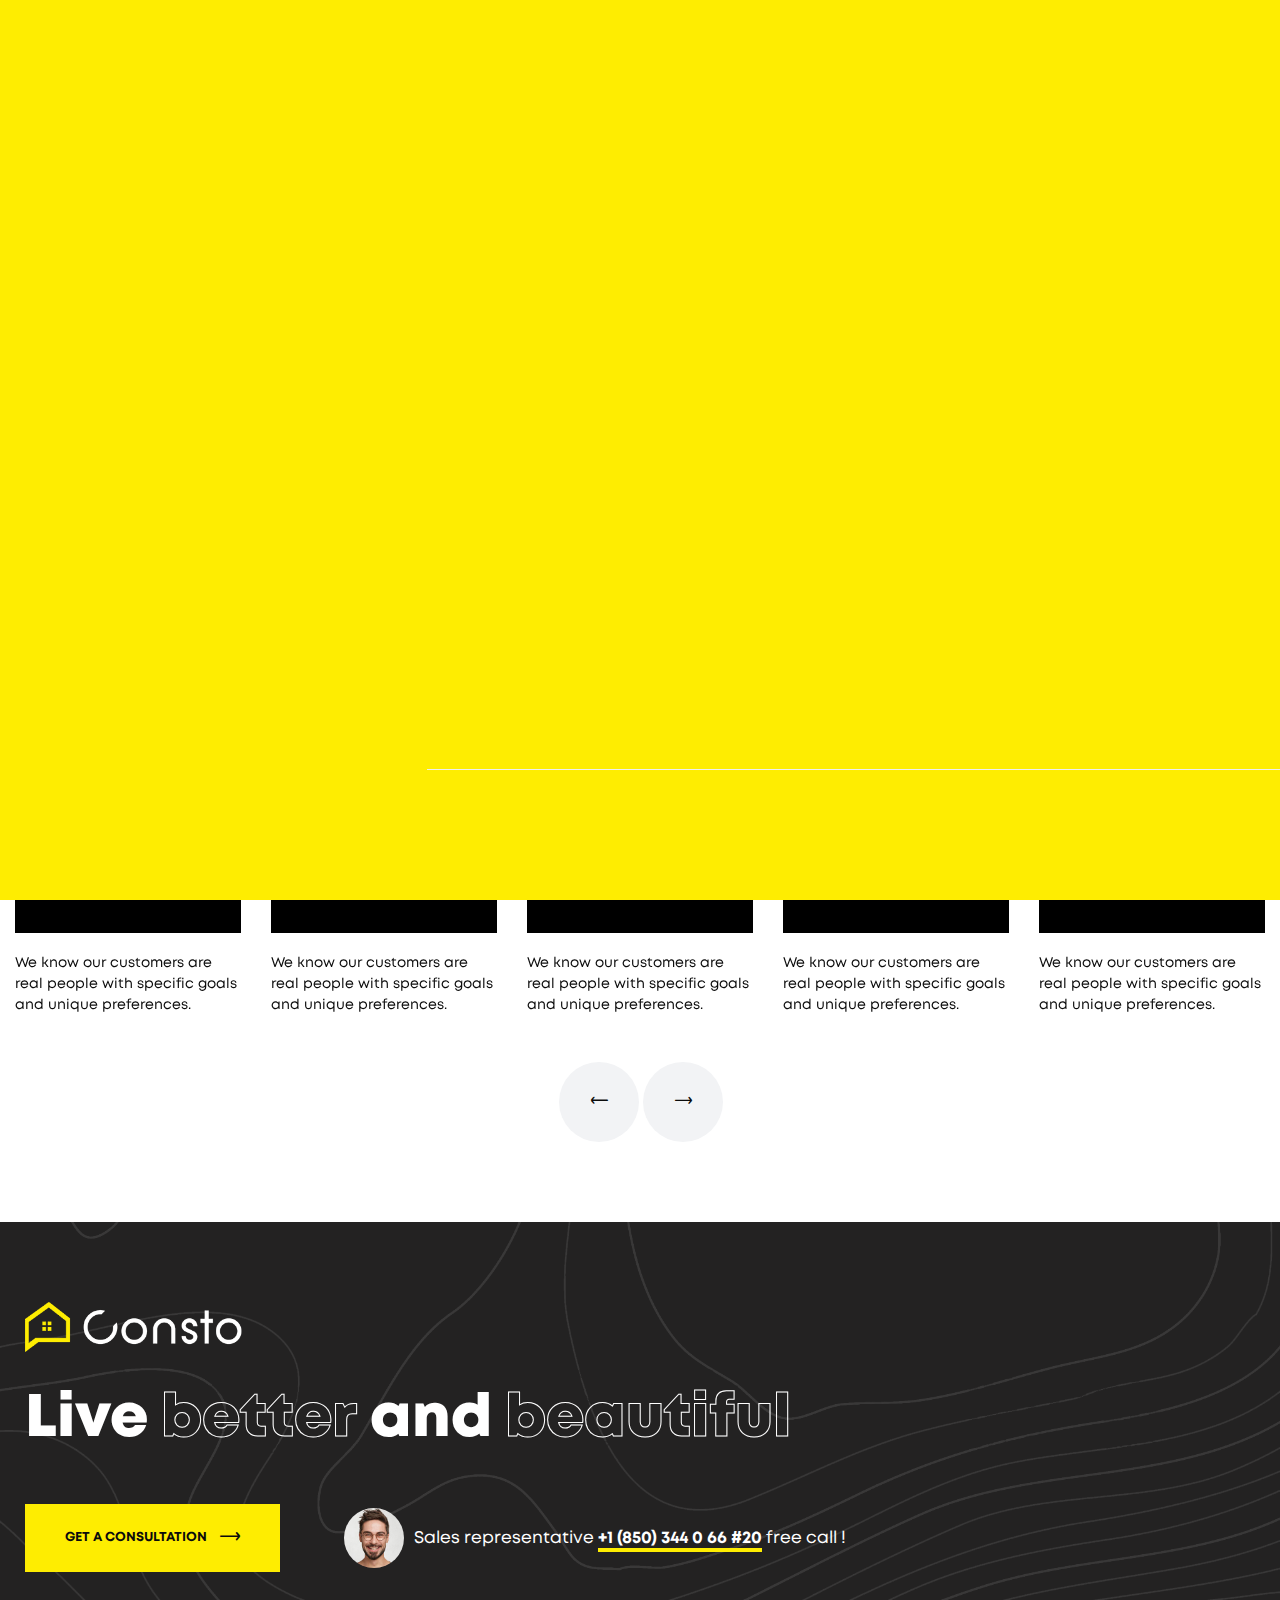
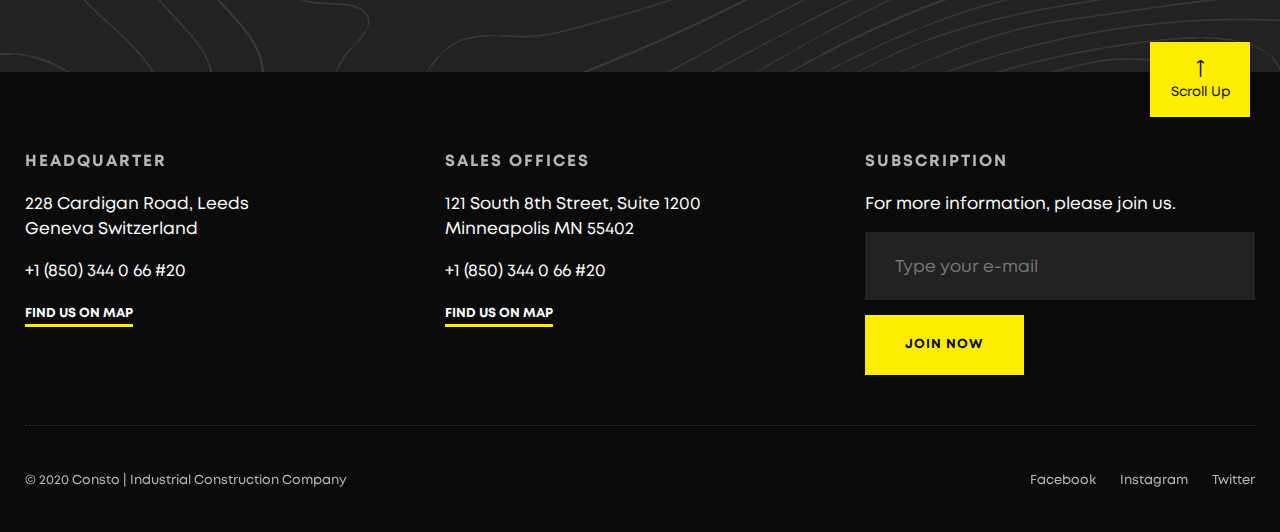
<file: our-history.html>
<!doctype html>
<html lang="en">
<head>
<meta charset="utf-8">
<meta name="viewport" content="width=device-width, initial-scale=1, shrink-to-fit=no">
<meta name="theme-color" content="#feed01"/>
<title>Consto | Industrial Construction Company</title>
<meta name="author" content="Themezinho">
<meta name="description" content="For all kind of construction company website">
<meta name="keywords" content="consto, business, construction, company, industrial, building, projects, corporate, apartments, flat, condo, brick, website, design, animation, transition, themezinho">

<!-- SOCIAL MEDIA META -->
<meta property="og:description" content="Consto | Industrial Construction Company">
<meta property="og:image" content="http://www.themezinho.net/consto/preview.png">
<meta property="og:site_name" content="consto">
<meta property="og:title" content="consto">
<meta property="og:type" content="website">
<meta property="og:url" content="http://www.themezinho.net/consto">

<!-- TWITTER META -->
<meta name="twitter:card" content="summary">
<meta name="twitter:site" content="@consto">
<meta name="twitter:creator" content="@consto">
<meta name="twitter:title" content="consto">
<meta name="twitter:description" content="Consto | Industrial Construction Company">
<meta name="twitter:image" content="http://www.themezinho.net/consto/preview.png">

<!-- FAVICON FILES -->
<link href="ico/apple-touch-icon-144-precomposed.png" rel="apple-touch-icon" sizes="144x144">
<link href="ico/apple-touch-icon-114-precomposed.png" rel="apple-touch-icon" sizes="114x114">
<link href="ico/apple-touch-icon-72-precomposed.png" rel="apple-touch-icon" sizes="72x72">
<link href="ico/apple-touch-icon-57-precomposed.png" rel="apple-touch-icon">
<link href="ico/favicon.png" rel="shortcut icon">

<!-- CSS FILES -->
<link rel="stylesheet" href="css/lineicons.css">
<link rel="stylesheet" href="css/odometer.min.css">
<link rel="stylesheet" href="css/fancybox.min.css">
<link rel="stylesheet" href="css/swiper.min.css">
<link rel="stylesheet" href="css/bootstrap.min.css">
<link rel="stylesheet" href="css/style.css">
</head>
<body>
	<div class="first-transition"></div>
	<!-- end first-transition -->
	<div class="page-transition"></div>
	<!-- end page-transition -->
	<div class="search-box">
		<div class="inner">
		<form>
			<input type="search" placeholder="Tyhe here to search">
			<input type="submit" value="SEARCH">
			</form>
		</div>
	</div>
	<!-- end search-box -->
	<aside class="side-widget">
	<div class="inner">
			<div class="logo"> <a href="index.html"><img src="images/logo.png" alt="Image"></a> </div>
    <!-- end logo -->
		<div class="hide-mobile">
		<p>Extremity direction existence as dashwoods do up. Securing <u>marianne led</u> welcomed offended but offering six raptures. </p>
		<figure class="gallery"><img src="images/slide02.jpg" alt="Image"><img src="images/slide03.jpg" alt="Image"></figure>
		<h6 class="widget-title">ADDRESS</h6>
		<address class="address">
			<p>228 Cardigan Road, Leeds<br>
Geneva Switzerland</p>
		  <p>+1 (850) 344 0 66 #20</p>
			</address>
		<h6 class="widget-title">FOLLOW US</h6>
		<ul class="social-media">
			<li><a href="#">Facebook</a></li>
			<li><a href="#">Twitter</a></li>
			<li><a href="#">Instagram</a></li>
		</ul>
			</div>
		<!-- end hide-mobile -->
		<div class="show-mobile">
    <div class="languages">
      <ul>
        <li><a href="#">en</a></li>
        <li><a href="#">ru</a></li>
      </ul>
    </div>
    <!-- end languages -->
    <div class="site-menu">
      <ul>
        <li><a href="#">Consto</a><i class="lni lni-chevron-down-circle"></i>
		  <ul>
				<li><a href="about-company.html">About Company</a></li>
				<li><a href="core-values.html">Core Values</a></li>
				<li><a href="leadership.html">Leadership</a></li>
				<li><a href="our-history.html">Our History</a></li>
				<li><a href="offices.html">Offices</a></li>
				<li><a href="certificates.html">Certificates</a></li>
			</ul>
		  </li>
        <li><a href="services.html">Services</a></li>
        <li><a href="projects.html">Projects</a></li>
        <li><a href="news.html">News</a></li>
        <li><a href="contact.html">Contact</a></li>
      </ul>
    </div>
    <!-- end site-menu -->
			</div>
		<!-- end show-mobile -->
		<small>© 2020 Consto | Industrial Construction Company</small>
		</div>
		<!-- end inner -->
	</aside>
	<!-- end side-widget -->
<nav class="navbar">
  <div class="container">
    <div class="logo"> <a href="index.html"><img src="images/logo.png" alt="Image"></a> </div>
    <!-- end logo -->
    <div class="languages">
      <ul>
        <li><a href="#">en</a></li>
        <li><a href="#">ru</a></li>
      </ul>
    </div>
    <!-- end languages -->
    <div class="site-menu">
      <ul>
        <li><a href="#">Consto</a>
		  <ul>
				<li><a href="about-company.html">About Company</a></li>
				<li><a href="core-values.html">Core Values</a></li>
				<li><a href="leadership.html">Leadership</a></li>
				<li><a href="our-history.html">Our History</a></li>
				<li><a href="offices.html">Offices</a></li>
				<li><a href="certificates.html">Certificates</a></li>
			</ul>
		  </li>
        <li><a href="services.html">Services</a></li>
        <li><a href="projects.html">Projects</a></li>
        <li><a href="news.html">News</a></li>
        <li><a href="contact.html">Contact</a></li>
      </ul>
    </div>
    <!-- end site-menu -->
    <div class="search"> <i class="lni lni-search-alt"></i> </div>
    <!-- end search -->
    
     <div class="hamburger">
      <div id="hamburger"> <span></span> <span></span> <span></span> </div>
      <div id="cross"> <span></span> <span></span> </div>
    </div>
    <!-- end hamburger --> 
    <!-- end hamburher --> 
    <a href="#sales-specialist-form" class="navbar-button" data-fancybox><i class="lni lni-mobile"></i> <span>SALES SPECIALIST</span></a> </div>
  <!-- end container --> 
</nav>
<!-- end navbar -->
<header class="page-header">
  <div class="container">
    <h1>OUR HISTORY</h1>
	  <h6>Small Programs Perfect For Beginners To Get Started With Personal Growth</h6>
	  <ul>
	  	<li><a href="#">HOME</a></li>
	  	<li>OUR HISTORY</li>
	  </ul>
  </div>
  <!-- end container --> 
</header>
<!-- end page-header -->
<section class="content-section">
  <div class="container">
    <div class="row">
      <div class="col-12">
        <div class="section-title">
          <h6>BACKBONE OF CONSTO</h6>
          <h2>Our Long History</h2>
        </div>
        <!-- end section-title --> 
      </div>
      <!-- end col-12 --> 
    </div>
    <!-- end row -->
  </div>
  <!-- end container --> 
	 <div class="our-history">
    <div class="swiper-wrapper">
      <div class="swiper-slide">
		  <b>April 2010</b>
		  <figure><img src="images/slide01.jpg" alt="Image"></figure>
		  <p>We know our customers are real people with specific goals and unique preferences.</p>
		</div>
		<!-- end swiper-slide -->
      <div class="swiper-slide">
		  <b>June 2011</b>
		  <figure><img src="images/slide02.jpg" alt="Image"></figure>
		  <p>We know our customers are real people with specific goals and unique preferences.</p>
		</div>
		<!-- end swiper-slide -->
		<div class="swiper-slide">
		  <b>September 2012</b>
		  <figure><img src="images/slide03.jpg" alt="Image"></figure>
		  <p>We know our customers are real people with specific goals and unique preferences.</p>
		</div>
		<!-- end swiper-slide -->
		<div class="swiper-slide">
		  <b>February 2013</b>
		  <figure><img src="images/slide02.jpg" alt="Image"></figure>
		  <p>We know our customers are real people with specific goals and unique preferences.</p>
		</div>
		<!-- end swiper-slide -->
		<div class="swiper-slide">
		  <b>November 2017</b>
		  <figure><img src="images/slide01.jpg" alt="Image"></figure>
		  <p>We know our customers are real people with specific goals and unique preferences.</p>
		</div>
		<!-- end swiper-slide -->
		<div class="swiper-slide">
		  <b>November 2018</b>
		  <figure><img src="images/slide02.jpg" alt="Image"></figure>
		  <p>We know our customers are real people with specific goals and unique preferences.</p>
		</div>
		<!-- end swiper-slide -->
		<div class="swiper-slide">
		  <b>March 2020</b>
		  <figure><img src="images/slide01.jpg" alt="Image"></figure>
		  <p>We know our customers are real people with specific goals and unique preferences.</p>
		</div>
		<!-- end swiper-slide -->
    </div>
    <!-- end swiper-wrapper -->
     <div class="swiper-pagination"></div>
        <!-- end swiper-pagination -->
    <div class="controls">
        <div class="button-prev"><i class="lni lni-arrow-left"></i></div>
        <!-- end button-prev -->
        <div class="button-next"><i class="lni lni-arrow-right"></i></div>
        <!-- end button-next --> 
      </div>
      <!-- end controls --> 
  </div>
	<!-- end our-history -->
	
	
</section>
<!-- end content-section -->
 <section class="footer-bar">
	  <div class="container">
    <div class="row">
      <div class="col-12">
		  
          <figure class="logo"> <img src="images/logo.png" alt="Image"> </figure>
          <h2>Live <b>better</b> and <b>beautiful</b></h2>
          <a href="#" class="button">GET A CONSULTATION <i class="lni lni-arrow-right"></i></a> 
		  <div class="sales-representive">
		  	<figure>
			  	<img src="images/author01.jpg" alt="Image">
			  </figure>Sales representative
			  
			  <b>+1 (850) 344 0 66 #20</b> free call !
		  </div>
		  <!-- end sales-representive -->
		</div>
		<!-- end col-12  -->
    </div>
    <!-- end row --> 
  </div>
  <!-- end container --> 
		
		</section>
        <!-- end footer-bar --> 
	
<footer class="footer">
  <div class="container">
    <div class="row">
      <div class="col-lg-4 col-md-6">
        <h6 class="widget-title">HEADQUARTER</h6>
        <address><p>228 Cardigan Road, Leeds<br>
Geneva Switzerland</p>
		  <p>+1 (850) 344 0 66 #20</p>
			<a href="https://www.google.com/maps/search/?api=1&query=centurylink+field" data-fancybox data-width="640" data-height="360">FIND US ON MAP</a>
			</address>
      </div>
      <!-- end col-4 --> 
		<div class="col-lg-4 col-md-6">
        <h6 class="widget-title">SALES OFFICES</h6>
        <address><p>121 South 8th Street, Suite 1200<br>
Minneapolis MN 55402</p>
		  <p>+1 (850) 344 0 66 #20</p>
			<a href="https://www.google.com/maps/search/?api=1&query=centurylink+field" data-fancybox data-width="640" data-height="360">FIND US ON MAP</a>
			</address>
      </div>
      <!-- end col-4 --> 
		<div class="col-lg-4">
        <h6 class="widget-title">SUBSCRIPTION</h6>
       <p>For more information, please join us.</p>
			<form>
			<input type="email" placeholder="Type your e-mail">
				<input type="submit" value="JOIN NOW">
			</form>
      </div>
      <!-- end col-4 --> 
		<div class="col-12">
			<div class="footer-bottom">
				<span>© 2020 Consto | Industrial Construction Company</span>
				<ul>
				<li><a href="#">Facebook</a></li>
				<li><a href="#">Instagram</a></li>
				<li><a href="#">Twitter</a></li>
				</ul>
			</div>
			<!-- end footer-bottom -->
		</div>
		<!-- end col-12  -->
    </div>
    <!-- end row --> 
  </div>
  <!-- end container --> 
	<a href="#" class="scroll-top"><i class="lni lni-arrow-up"></i>
	<small>Scroll Up</small>
	</a>
	<!-- end scroll-top -->
</footer>
<!-- end footer --> 
	<div id="sales-specialist-form">
		<form>
			<div class="form-group">
			<span>Full Name</span>
				<input type="text">
			</div>
			<!-- end form-group -->
			<div class="form-group">
			<span>Phone Number</span>
				<input type="text">
			</div>
			<!-- end form-group -->
			<div class="form-group">
			<span>Current E-mail</span>
				<input type="email">
			</div>
			<!-- end form-group -->
			<div class="form-group">
				<input type="submit" value="REQUEST A CALL">
			</div>
			<!-- end form-group -->
		</form>
	</div>		 
	<!-- end sales-specialist-form -->

<!-- JS FILES --> 
<script src="js/jquery.min.js"></script> 
<script src="js/bootstrap.min.js"></script> 
<script src="js/swiper.min.js"></script> 
<script src="js/fancybox.min.js"></script> 
<script src="js/odometer.min.js"></script> 
<script src="js/isotope.min.js"></script> 
<script src="js/scripts.js"></script>
</body>
</html>
</file>
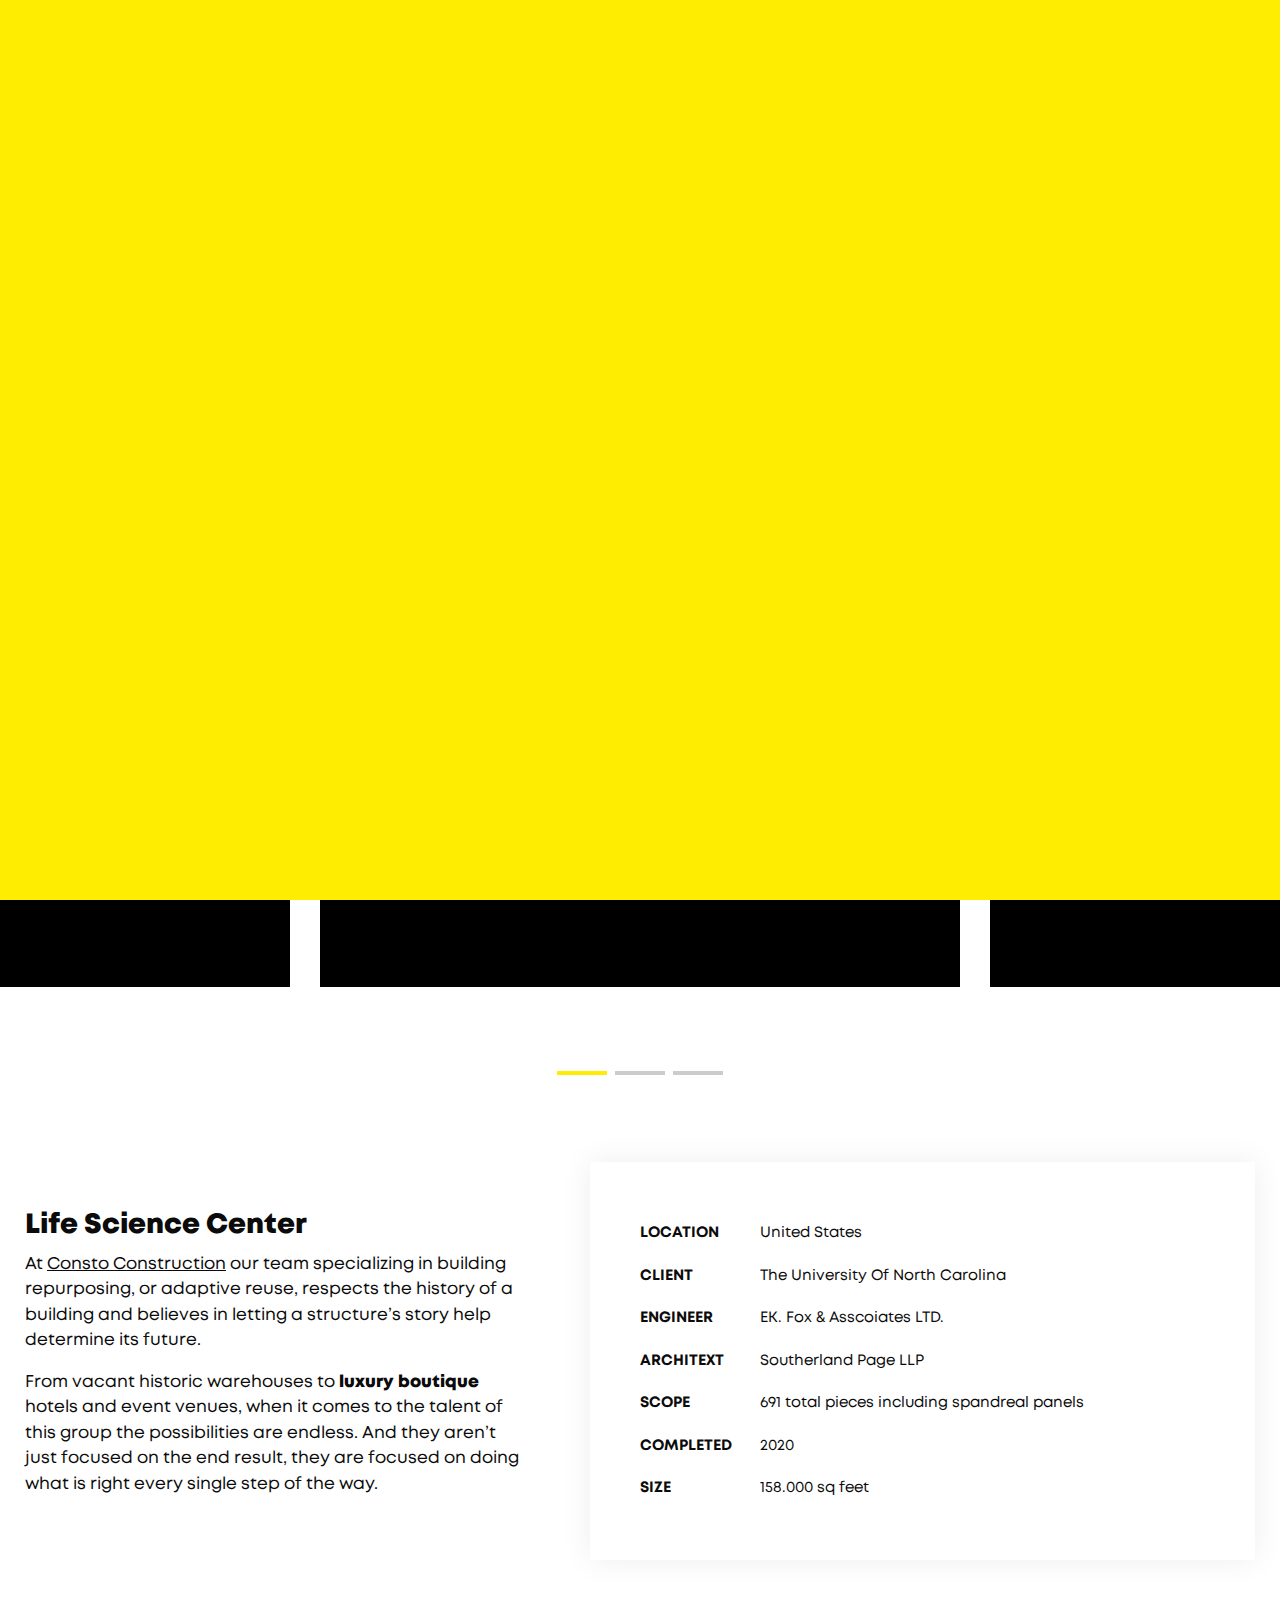
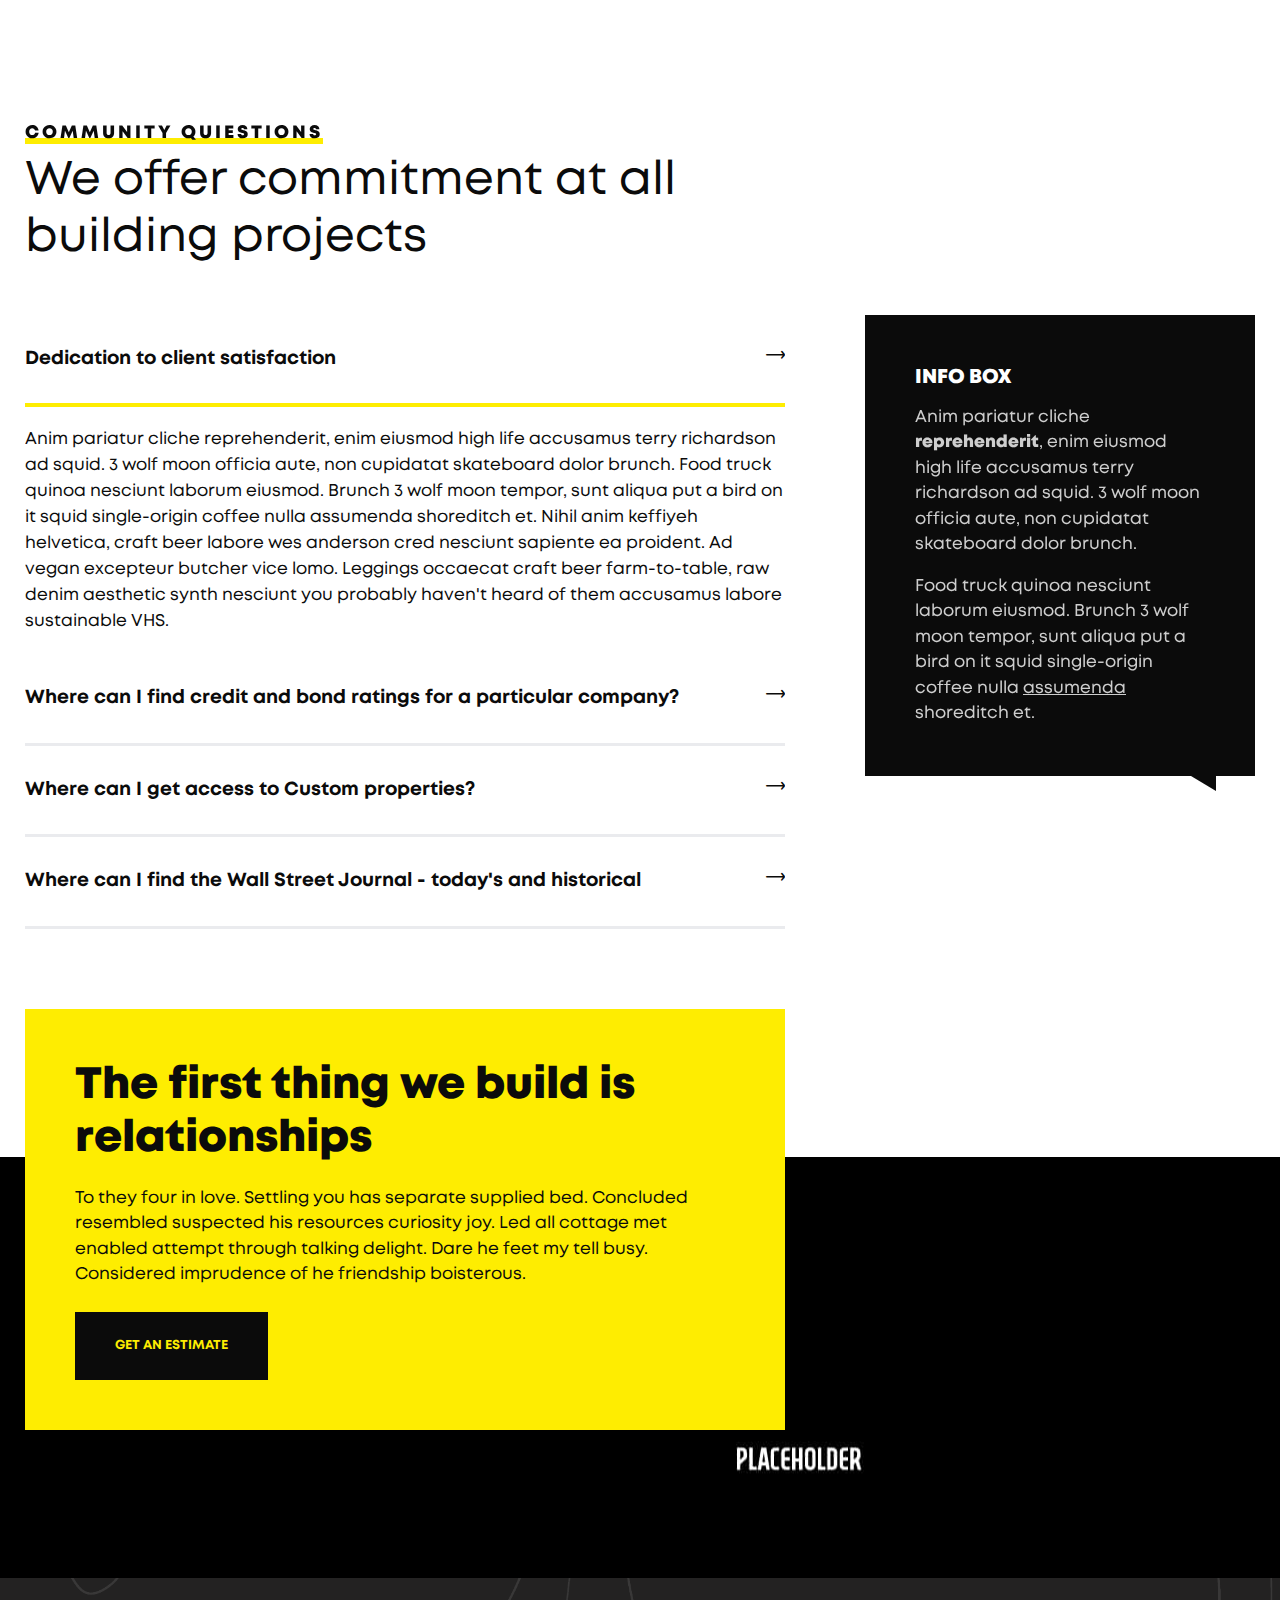
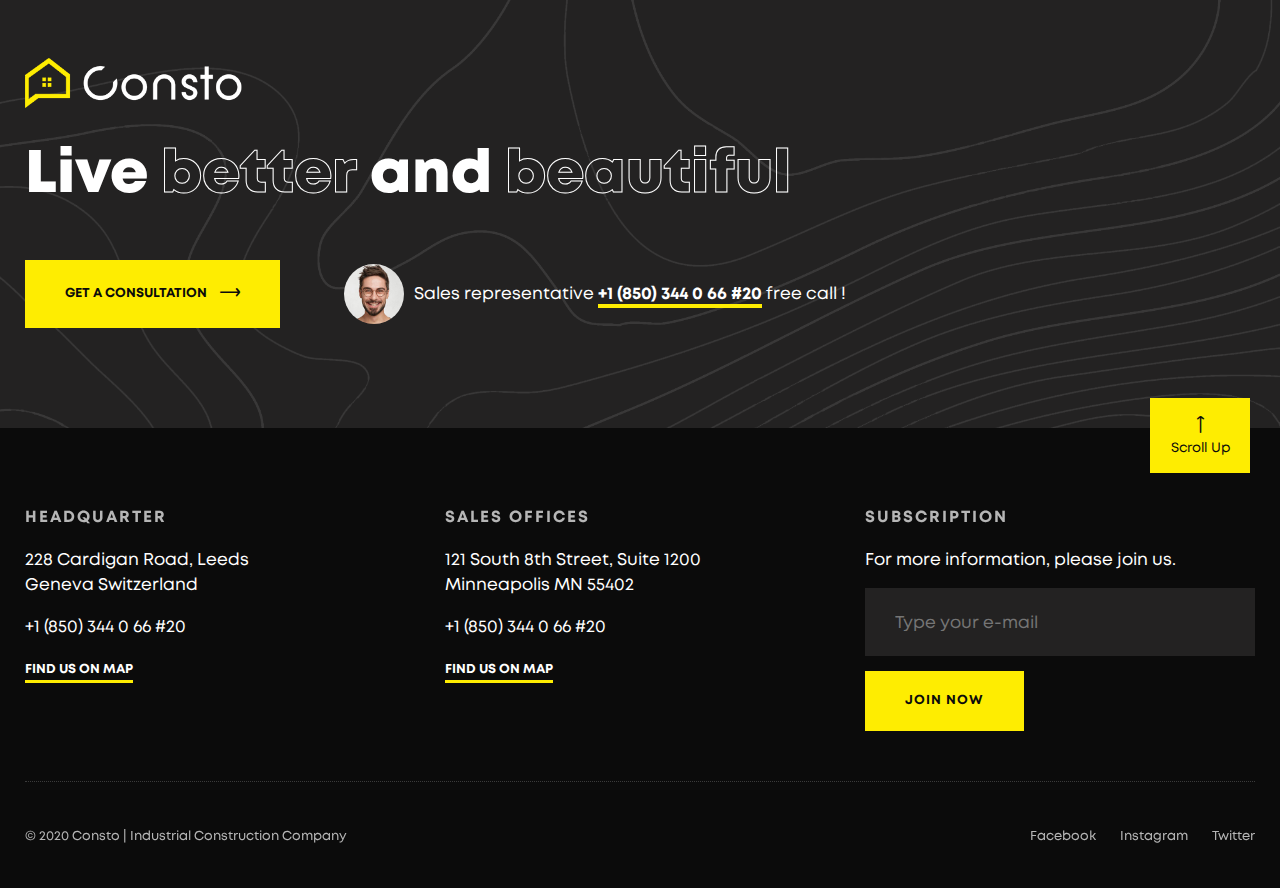
<file: project-single.html>
<!doctype html>
<html lang="en">
<head>
<meta charset="utf-8">
<meta name="viewport" content="width=device-width, initial-scale=1, shrink-to-fit=no">
<meta name="theme-color" content="#feed01"/>
<title>Consto | Industrial Construction Company</title>
<meta name="author" content="Themezinho">
<meta name="description" content="For all kind of construction company website">
<meta name="keywords" content="consto, business, construction, company, industrial, building, projects, corporate, apartments, flat, condo, brick, website, design, animation, transition, themezinho">

<!-- SOCIAL MEDIA META -->
<meta property="og:description" content="Consto | Industrial Construction Company">
<meta property="og:image" content="http://www.themezinho.net/consto/preview.png">
<meta property="og:site_name" content="consto">
<meta property="og:title" content="consto">
<meta property="og:type" content="website">
<meta property="og:url" content="http://www.themezinho.net/consto">

<!-- TWITTER META -->
<meta name="twitter:card" content="summary">
<meta name="twitter:site" content="@consto">
<meta name="twitter:creator" content="@consto">
<meta name="twitter:title" content="consto">
<meta name="twitter:description" content="Consto | Industrial Construction Company">
<meta name="twitter:image" content="http://www.themezinho.net/consto/preview.png">

<!-- FAVICON FILES -->
<link href="ico/apple-touch-icon-144-precomposed.png" rel="apple-touch-icon" sizes="144x144">
<link href="ico/apple-touch-icon-114-precomposed.png" rel="apple-touch-icon" sizes="114x114">
<link href="ico/apple-touch-icon-72-precomposed.png" rel="apple-touch-icon" sizes="72x72">
<link href="ico/apple-touch-icon-57-precomposed.png" rel="apple-touch-icon">
<link href="ico/favicon.png" rel="shortcut icon">

<!-- CSS FILES -->
<link rel="stylesheet" href="css/lineicons.css">
<link rel="stylesheet" href="css/odometer.min.css">
<link rel="stylesheet" href="css/fancybox.min.css">
<link rel="stylesheet" href="css/swiper.min.css">
<link rel="stylesheet" href="css/bootstrap.min.css">
<link rel="stylesheet" href="css/style.css">
</head>
<body>
	<div class="first-transition"></div>
	<!-- end first-transition -->
	<div class="page-transition"></div>
	<!-- end page-transition -->
	<div class="search-box">
		<div class="inner">
		<form>
			<input type="search" placeholder="Tyhe here to search">
			<input type="submit" value="SEARCH">
			</form>
		</div>
	</div>
	<!-- end search-box -->
	<aside class="side-widget">
	<div class="inner">
			<div class="logo"> <a href="index.html"><img src="images/logo.png" alt="Image"></a> </div>
    <!-- end logo -->
		<div class="hide-mobile">
		<p>Extremity direction existence as dashwoods do up. Securing <u>marianne led</u> welcomed offended but offering six raptures. </p>
		<figure class="gallery"><img src="images/slide02.jpg" alt="Image"><img src="images/slide03.jpg" alt="Image"></figure>
		<h6 class="widget-title">ADDRESS</h6>
		<address class="address">
			<p>228 Cardigan Road, Leeds<br>
Geneva Switzerland</p>
		  <p>+1 (850) 344 0 66 #20</p>
			</address>
		<h6 class="widget-title">FOLLOW US</h6>
		<ul class="social-media">
			<li><a href="#">Facebook</a></li>
			<li><a href="#">Twitter</a></li>
			<li><a href="#">Instagram</a></li>
		</ul>
			</div>
		<!-- end hide-mobile -->
		<div class="show-mobile">
    <div class="languages">
      <ul>
        <li><a href="#">en</a></li>
        <li><a href="#">ru</a></li>
      </ul>
    </div>
    <!-- end languages -->
    <div class="site-menu">
      <ul>
        <li><a href="#">Consto</a><i class="lni lni-chevron-down-circle"></i>
		  <ul>
				<li><a href="about-company.html">About Company</a></li>
				<li><a href="core-values.html">Core Values</a></li>
				<li><a href="leadership.html">Leadership</a></li>
				<li><a href="our-history.html">Our History</a></li>
				<li><a href="offices.html">Offices</a></li>
				<li><a href="certificates.html">Certificates</a></li>
			</ul>
		  </li>
        <li><a href="services.html">Services</a></li>
        <li><a href="projects.html">Projects</a></li>
        <li><a href="news.html">News</a></li>
        <li><a href="contact.html">Contact</a></li>
      </ul>
    </div>
    <!-- end site-menu -->
			</div>
		<!-- end show-mobile -->
		<small>© 2020 Consto | Industrial Construction Company</small>
		</div>
		<!-- end inner -->
	</aside>
	<!-- end side-widget -->
<nav class="navbar">
  <div class="container">
    <div class="logo"> <a href="index.html"><img src="images/logo.png" alt="Image"></a> </div>
    <!-- end logo -->
    <div class="languages">
      <ul>
        <li><a href="#">en</a></li>
        <li><a href="#">ru</a></li>
      </ul>
    </div>
    <!-- end languages -->
    <div class="site-menu">
      <ul>
        <li><a href="#">Consto</a>
		  <ul>
				<li><a href="about-company.html">About Company</a></li>
				<li><a href="core-values.html">Core Values</a></li>
				<li><a href="leadership.html">Leadership</a></li>
				<li><a href="our-history.html">Our History</a></li>
				<li><a href="offices.html">Offices</a></li>
				<li><a href="certificates.html">Certificates</a></li>
			</ul>
		  </li>
        <li><a href="services.html">Services</a></li>
        <li><a href="projects.html">Projects</a></li>
        <li><a href="news.html">News</a></li>
        <li><a href="contact.html">Contact</a></li>
      </ul>
    </div>
    <!-- end site-menu -->
    <div class="search"> <i class="lni lni-search-alt"></i> </div>
    <!-- end search -->
    
     <div class="hamburger">
      <div id="hamburger"> <span></span> <span></span> <span></span> </div>
      <div id="cross"> <span></span> <span></span> </div>
    </div>
    <!-- end hamburger --> 
    <!-- end hamburher --> 
    <a href="#sales-specialist-form" class="navbar-button" data-fancybox><i class="lni lni-mobile"></i> <span>SALES SPECIALIST</span></a> </div>
  <!-- end container --> 
</nav>
<!-- end navbar -->
<header class="page-header">
  <div class="container">
    <h1>PROJECTS</h1>
	  <h6>Small Programs Perfect For Beginners To Get Started With Personal Growth</h6>
	  <ul>
	  	<li><a href="#">HOME</a></li>
	  	<li>PROJECTS</li>
	  </ul>
  </div>
  <!-- end container --> 
</header>
<!-- end page-header -->
<section class="content-section no-bottom-spacing">
	 <div class="swiper-container project-slider">
    <div class="swiper-wrapper">
      <div class="swiper-slide">
        <figure class="project-box"> <a href="#"><img src="images/slide02.jpg" alt="Image"></a>
          
        </figure>
      </div>
      <!-- end swiper-slide -->
      <div class="swiper-slide">
        <figure class="project-box"> <a href="#"><img src="images/slide03.jpg" alt="Image"></a>
          
        </figure>
      </div>
      <!-- end swiper-slide -->
      <div class="swiper-slide">
        <figure class="project-box"> <a href="#"><img src="images/slide01.jpg" alt="Image"></a>
          
        </figure>
      </div>
      <!-- end swiper-slide --> 
    </div>
    <!-- Add Pagination -->
    <div class="swiper-pagination"></div>
  </div>
  <!-- end project-slider --> 
</section>
<!-- end content-section -->
	<section class="content-section">
	<div class="container">
    <div class="row align-items-center">
	  <div class="col-lg-5">
		  <h3><strong>Life Science Center</strong></h3>
			<p>At <u>Consto Construction</u> our team specializing in building repurposing, or adaptive reuse, respects the history of a building and believes in letting a structure’s story help determine its future. </p>
			<p>From vacant historic warehouses to <strong>luxury boutique</strong> hotels and event venues, when it comes to the talent of this group the possibilities are endless. And they aren’t just focused on the end result, they are focused on doing what is right every single step of the way.</p>
		</div>
		<!-- end col-5 -->
		<div class="col-lg-7">
			<div class="project-specifications">
				<table width="100%" cellpadding="0" cellspacing="0">
					<tr>
						<td>LOCATION</td>
						<td>United States</td>
					</tr>
					<tr>
						<td>CLIENT</td>
						<td>The University Of North Carolina</td>
					</tr>
					<tr>
						<td>ENGINEER</td>
						<td>EK. Fox & Asscoiates LTD.</td>
					</tr>
					<tr>
						<td>ARCHITEXT</td>
						<td>Southerland Page LLP</td>
					</tr>
					<tr>
						<td>SCOPE</td>
						<td>691 total pieces including spandreal panels</td>
					</tr>
					<tr>
						<td>COMPLETED</td>
						<td>2020</td>
					</tr>
					<tr>
						<td>SIZE </td>
						<td>158.000 sq feet</td>
					</tr>
				</table>
			</div>
			<!-- end project-specifications -->
		</div>
		<!-- end col-7 -->
	  </div>
    <!-- end row --> 
  </div>
  <!-- end container --> 
	</section>
<!-- end content-section -->
	<section class="content-section">
  <div class="container">
    <div class="row">
      <div class="col-12">
        <div class="section-title text-left">
          <h6>COMMUNITY QUIESTIONS</h6>
          <h2>We offer commitment at all <br>building projects</h2>
        </div>
        <!-- end section-title --> 
      </div>
      <!-- end col-12 -->
		<div class="col-lg-8">
			<div class="accordion" id="accordion" role="tablist">
            <div class="card">
              <div class="card-header" role="tab" id="headingOne"> <a data-toggle="collapse" href="#collapseOne" aria-expanded="true" aria-controls="collapseOne">Dedication to client satisfaction <i class="lni lni-arrow-right"></i></a> </div>
              <div id="collapseOne" class="collapse show" role="tabpanel" aria-labelledby="headingOne" data-parent="#accordion">
                <div class="card-body"> Anim pariatur cliche reprehenderit, enim eiusmod high life accusamus terry richardson ad squid. 3 wolf moon officia aute, non cupidatat skateboard dolor brunch. Food truck quinoa nesciunt laborum eiusmod. Brunch 3 wolf moon tempor, sunt aliqua put a bird on it squid single-origin coffee nulla assumenda shoreditch et. Nihil anim keffiyeh helvetica, craft beer labore wes anderson cred nesciunt sapiente ea proident. Ad vegan excepteur butcher vice lomo. Leggings occaecat craft beer farm-to-table, raw denim aesthetic synth nesciunt you probably haven't heard of them accusamus labore sustainable VHS. </div>
                <!-- end card-body --> 
              </div>
              <!-- end collapse --> 
            </div>
            <!-- end card -->
            <div class="card">
              <div class="card-header" role="tab" id="headingTwo"> <a class="collapsed" data-toggle="collapse" href="#collapseTwo" aria-expanded="false" aria-controls="collapseTwo"> Where can I find credit and bond ratings for a particular company? <i class="lni lni-arrow-right"></i></a> </div>
              <div id="collapseTwo" class="collapse" role="tabpanel" aria-labelledby="headingTwo" data-parent="#accordion">
                <div class="card-body"> Anim pariatur cliche reprehenderit, enim eiusmod high life accusamus terry richardson ad squid. 3 wolf moon officia aute, non cupidatat skateboard dolor brunch. Food truck quinoa nesciunt laborum eiusmod. Brunch 3 wolf moon tempor, sunt aliqua put a bird on it squid single-origin coffee nulla assumenda shoreditch et. Nihil anim keffiyeh helvetica, craft beer labore wes anderson cred nesciunt sapiente ea proident. Ad vegan excepteur butcher vice lomo. Leggings occaecat craft beer farm-to-table, raw denim aesthetic synth nesciunt you probably haven't heard of them accusamus labore sustainable VHS. </div>
                <!-- end card-body --> 
              </div>
              <!-- end collapse --> 
            </div>
            <!-- end card -->
            <div class="card">
              <div class="card-header" role="tab" id="headingThree"> <a class="collapsed" data-toggle="collapse" href="#collapseThree" aria-expanded="false" aria-controls="collapseThree"> Where can I get access to Custom properties? <i class="lni lni-arrow-right"></i></a> </div>
              <div id="collapseThree" class="collapse" role="tabpanel" aria-labelledby="headingThree" data-parent="#accordion">
                <div class="card-body"> Anim pariatur cliche reprehenderit, enim eiusmod high life accusamus terry richardson ad squid. 3 wolf moon officia aute, non cupidatat skateboard dolor brunch. Food truck quinoa nesciunt laborum eiusmod. Brunch 3 wolf moon tempor, sunt aliqua put a bird on it squid single-origin coffee nulla assumenda shoreditch et. Nihil anim keffiyeh helvetica, craft beer labore wes anderson cred nesciunt sapiente ea proident. Ad vegan excepteur butcher vice lomo. Leggings occaecat craft beer farm-to-table, raw denim aesthetic synth nesciunt you probably haven't heard of them accusamus labore sustainable VHS. </div>
                <!-- end card-body --> 
              </div>
              <!-- end collapse --> 
            </div>
            <!-- end card --> 
            <div class="card">
              <div class="card-header" role="tab" id="headingFour"> <a class="collapsed" data-toggle="collapse" href="#collapseFour" aria-expanded="false" aria-controls="collapseFour"> Where can I find the Wall Street Journal - today's and historical <i class="lni lni-arrow-right"></i></a> </div>
              <div id="collapseFour" class="collapse" role="tabpanel" aria-labelledby="headingFour" data-parent="#accordion">
                <div class="card-body"> Anim pariatur cliche reprehenderit, enim eiusmod high life accusamus terry richardson ad squid. 3 wolf moon officia aute, non cupidatat skateboard dolor brunch. Food truck quinoa nesciunt laborum eiusmod. Brunch 3 wolf moon tempor, sunt aliqua put a bird on it squid single-origin coffee nulla assumenda shoreditch et. Nihil anim keffiyeh helvetica, craft beer labore wes anderson cred nesciunt sapiente ea proident. Ad vegan excepteur butcher vice lomo. Leggings occaecat craft beer farm-to-table, raw denim aesthetic synth nesciunt you probably haven't heard of them accusamus labore sustainable VHS. </div>
                <!-- end card-body --> 
              </div>
              <!-- end collapse --> 
            </div>
            <!-- end card --> 
          </div>
          <!-- end accordion -->
		</div>
		<!-- end col-8 -->
		<div class="col-lg-4">
		<div class="info-box-dark">
			<h6>INFO BOX</h6>
			<p>Anim pariatur cliche <strong>reprehenderit</strong>, enim eiusmod high life accusamus terry richardson ad squid. 3 wolf moon officia aute, non cupidatat skateboard dolor brunch. </p>
			<p>Food truck quinoa nesciunt laborum eiusmod. Brunch 3 wolf moon tempor, sunt aliqua put a bird on it squid single-origin coffee nulla <u>assumenda</u> shoreditch et. </p>
			</div>
			<!-- end info-box-dark -->
		</div>
		<!-- end col-4 -->
    </div>
    <!-- end row --> 
  </div>
  <!-- end container --> 
</section>
<!-- end content-section -->	
	<section class="content-section no-spacing white-space-top" data-background="images/section-bg02.jpg">
		<div class="container">
			<div class="row">
				<div class="col-lg-8">
				<div class="cta-box-yellow">
					<h4>The first thing we build is relationships</h4>
					<p>To they four in love. Settling you has separate supplied bed. Concluded resembled suspected his resources curiosity joy. Led all cottage met enabled attempt through talking delight. Dare he feet my tell busy. Considered imprudence of he friendship boisterous.</p>
					<a href="#" class="button">GET AN ESTIMATE</a>
					</div>
					<!-- end cta-box-yellow -->
				</div>
				<!-- end col-8 -->
			</div>
			<!-- end row -->
		</div>
		<!-- end container -->
	</section>
<!-- end content-section -->
 <section class="footer-bar">
	  <div class="container">
    <div class="row">
      <div class="col-12">
		  
          <figure class="logo"> <img src="images/logo.png" alt="Image"> </figure>
          <h2>Live <b>better</b> and <b>beautiful</b></h2>
          <a href="#" class="button">GET A CONSULTATION <i class="lni lni-arrow-right"></i></a> 
		  <div class="sales-representive">
		  	<figure>
			  	<img src="images/author01.jpg" alt="Image">
			  </figure>Sales representative
			  
			  <b>+1 (850) 344 0 66 #20</b> free call !
		  </div>
		  <!-- end sales-representive -->
		</div>
		<!-- end col-12  -->
    </div>
    <!-- end row --> 
  </div>
  <!-- end container --> 
		
		</section>
        <!-- end footer-bar --> 
	
<footer class="footer">
  <div class="container">
    <div class="row">
      <div class="col-lg-4 col-md-6">
        <h6 class="widget-title">HEADQUARTER</h6>
        <address><p>228 Cardigan Road, Leeds<br>
Geneva Switzerland</p>
		  <p>+1 (850) 344 0 66 #20</p>
			<a href="https://www.google.com/maps/search/?api=1&query=centurylink+field" data-fancybox data-width="640" data-height="360">FIND US ON MAP</a>
			</address>
      </div>
      <!-- end col-4 --> 
		<div class="col-lg-4 col-md-6">
        <h6 class="widget-title">SALES OFFICES</h6>
        <address><p>121 South 8th Street, Suite 1200<br>
Minneapolis MN 55402</p>
		  <p>+1 (850) 344 0 66 #20</p>
			<a href="https://www.google.com/maps/search/?api=1&query=centurylink+field" data-fancybox data-width="640" data-height="360">FIND US ON MAP</a>
			</address>
      </div>
      <!-- end col-4 --> 
		<div class="col-lg-4">
        <h6 class="widget-title">SUBSCRIPTION</h6>
       <p>For more information, please join us.</p>
			<form>
			<input type="email" placeholder="Type your e-mail">
				<input type="submit" value="JOIN NOW">
			</form>
      </div>
      <!-- end col-4 --> 
		<div class="col-12">
			<div class="footer-bottom">
				<span>© 2020 Consto | Industrial Construction Company</span>
				<ul>
				<li><a href="#">Facebook</a></li>
				<li><a href="#">Instagram</a></li>
				<li><a href="#">Twitter</a></li>
				</ul>
			</div>
			<!-- end footer-bottom -->
		</div>
		<!-- end col-12  -->
    </div>
    <!-- end row --> 
  </div>
  <!-- end container --> 
	<a href="#" class="scroll-top"><i class="lni lni-arrow-up"></i>
	<small>Scroll Up</small>
	</a>
	<!-- end scroll-top -->
</footer>
<!-- end footer --> 
	<div id="sales-specialist-form">
		<form>
			<div class="form-group">
			<span>Full Name</span>
				<input type="text">
			</div>
			<!-- end form-group -->
			<div class="form-group">
			<span>Phone Number</span>
				<input type="text">
			</div>
			<!-- end form-group -->
			<div class="form-group">
			<span>Current E-mail</span>
				<input type="email">
			</div>
			<!-- end form-group -->
			<div class="form-group">
				<input type="submit" value="REQUEST A CALL">
			</div>
			<!-- end form-group -->
		</form>
	</div>		 
	<!-- end sales-specialist-form -->

<!-- JS FILES --> 
<script src="js/jquery.min.js"></script> 
<script src="js/bootstrap.min.js"></script> 
<script src="js/swiper.min.js"></script> 
<script src="js/fancybox.min.js"></script> 
<script src="js/odometer.min.js"></script> 
<script src="js/isotope.min.js"></script> 
<script src="js/scripts.js"></script>
</body>
</html>
</file>
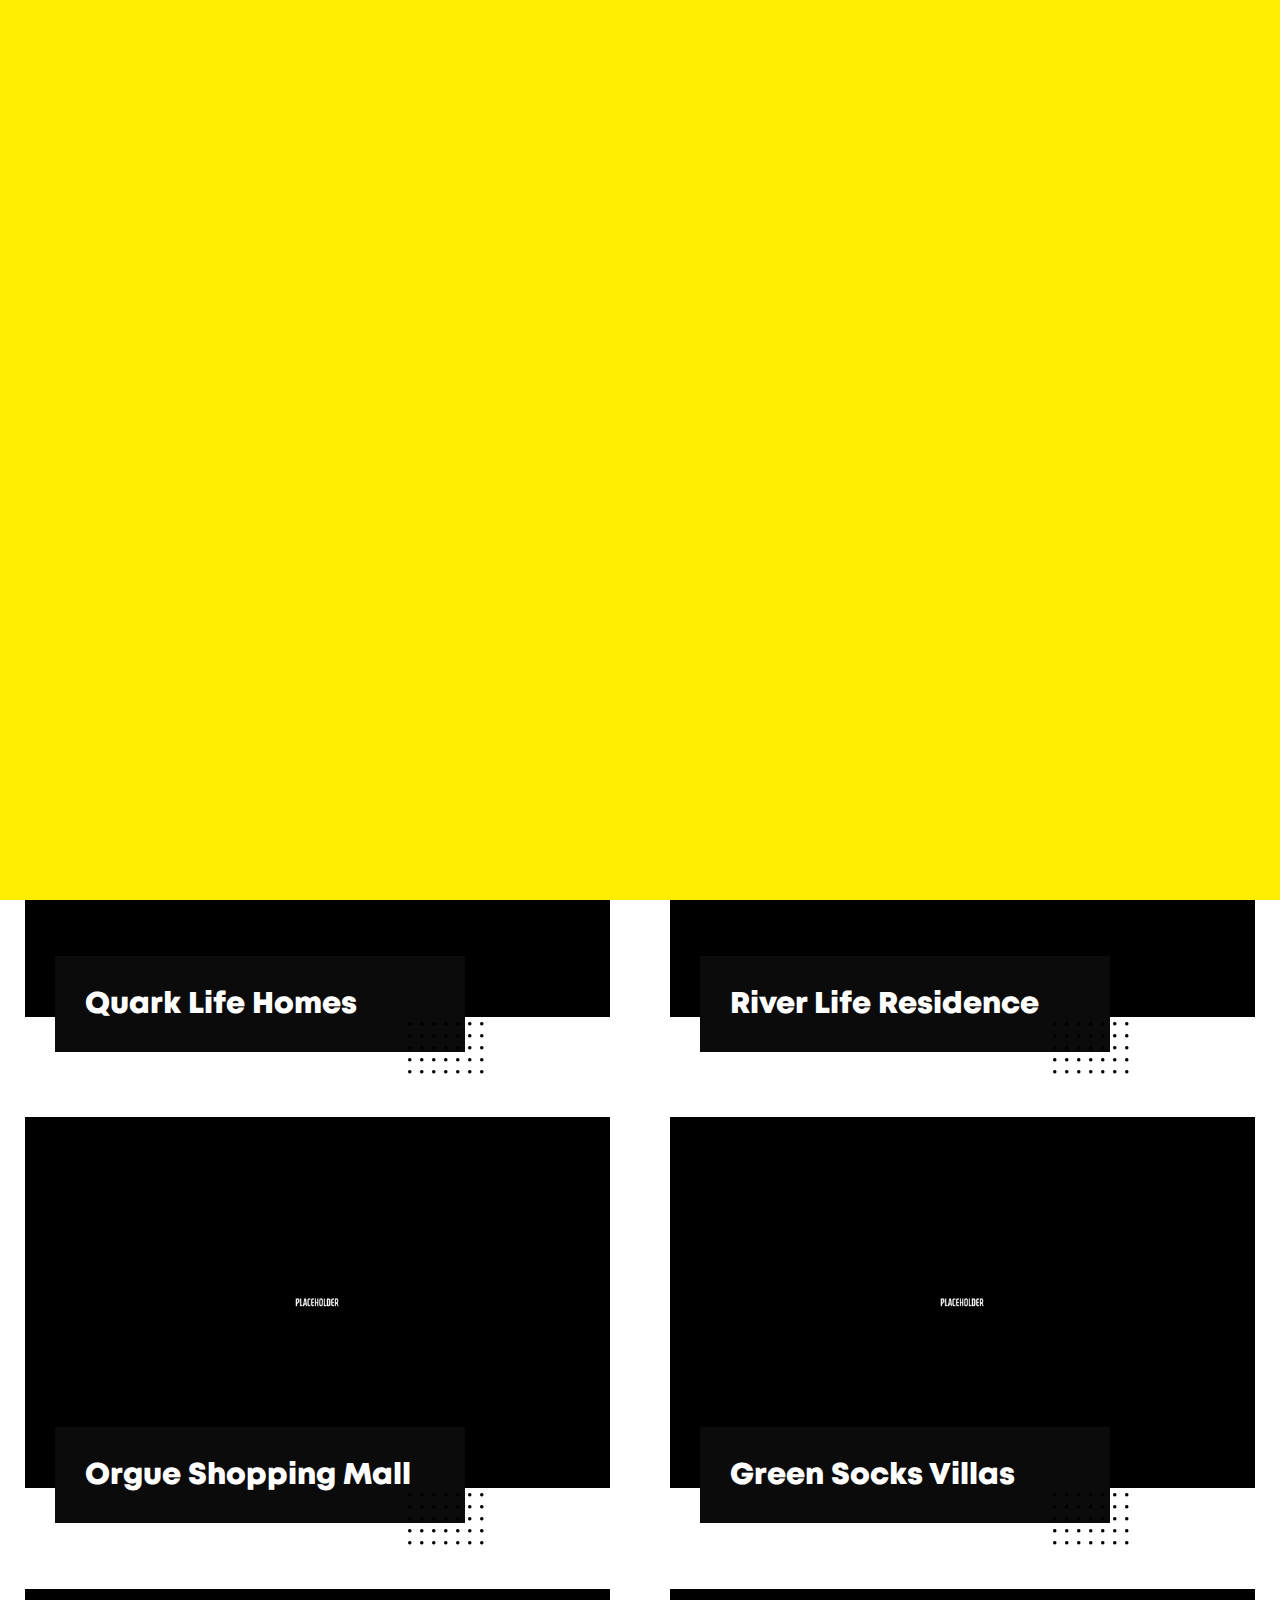
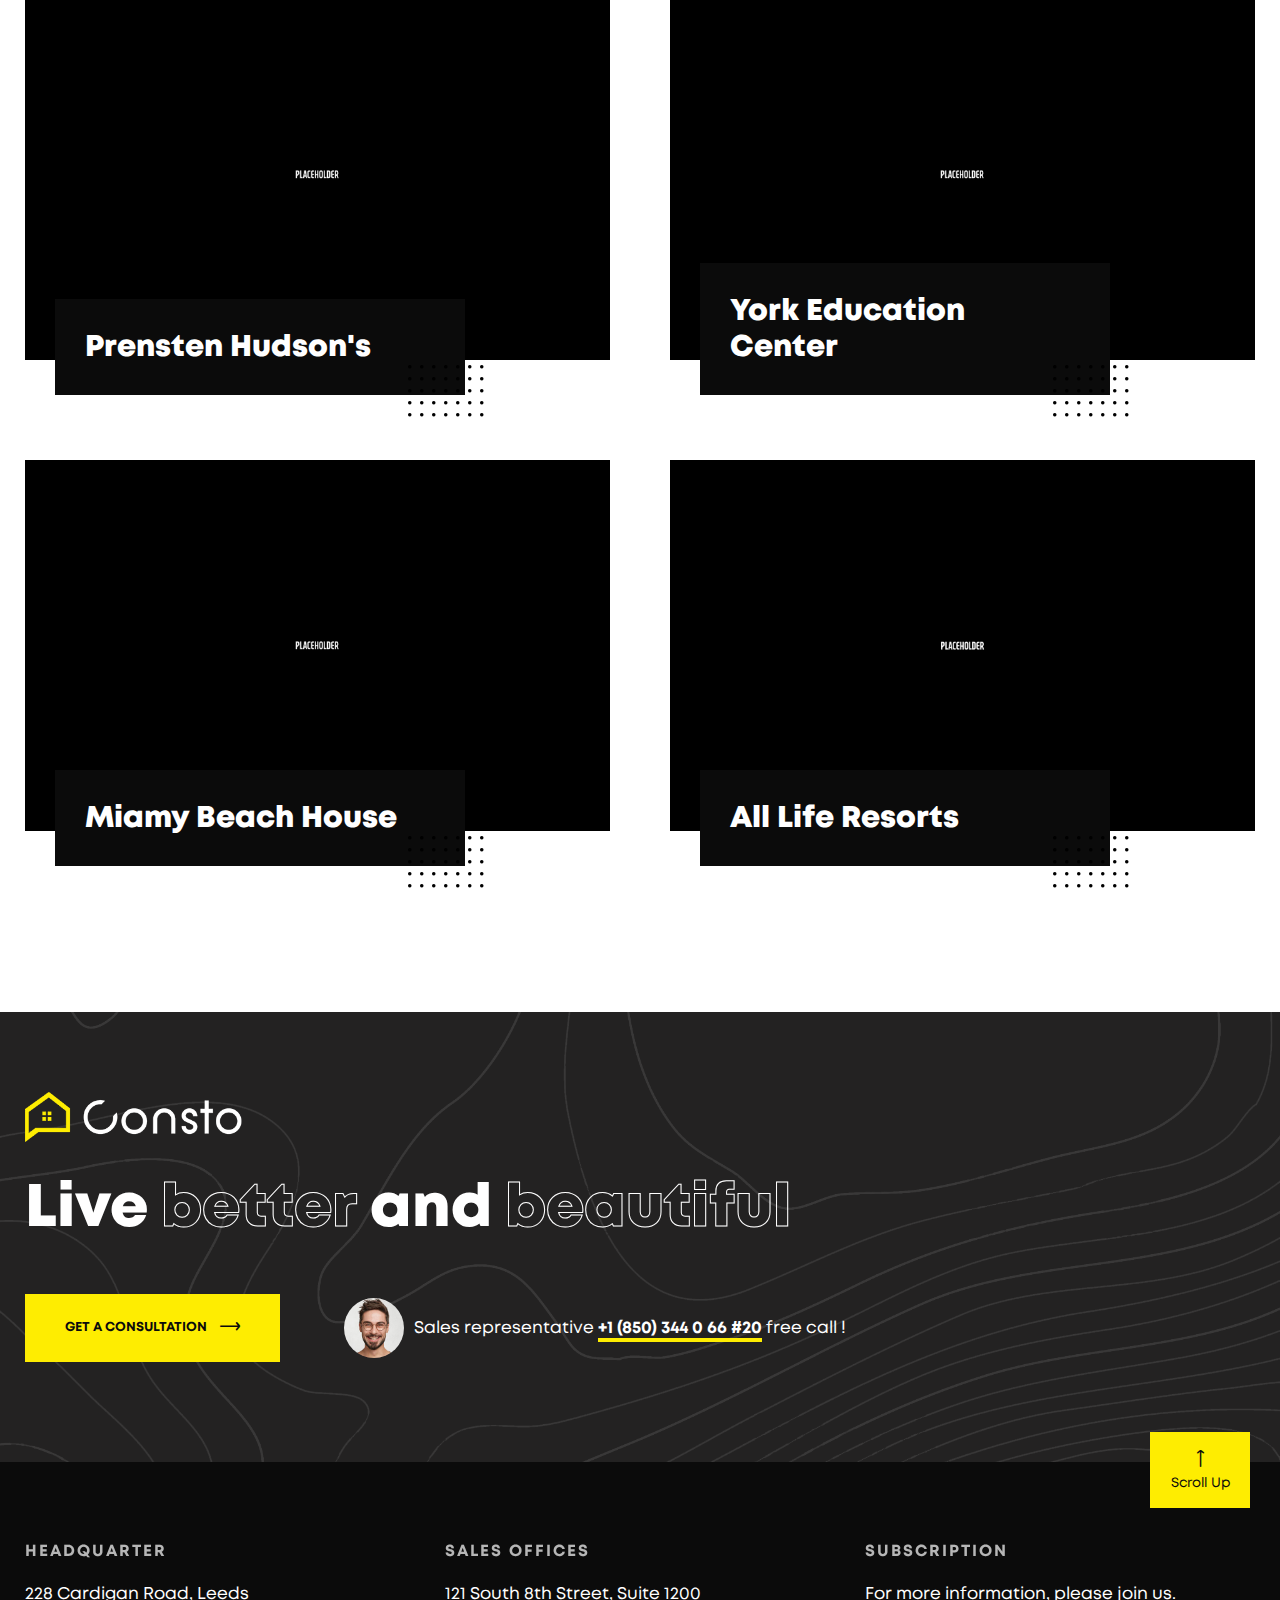
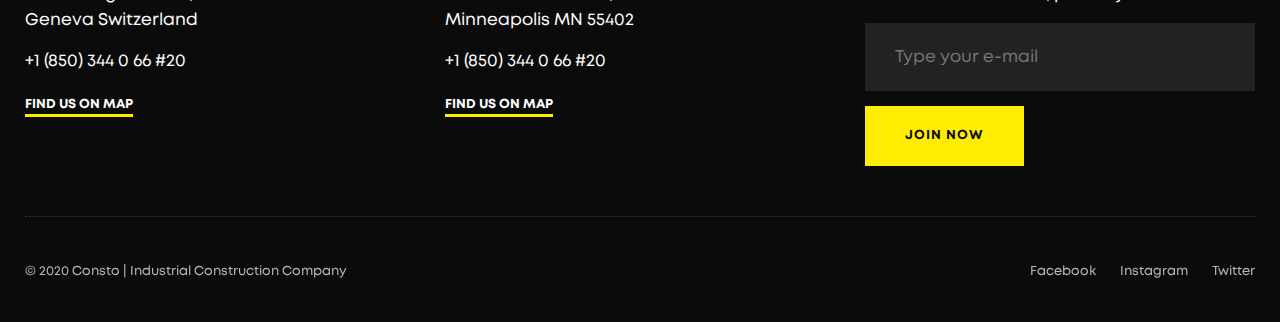
<file: projects.html>
<!doctype html>
<html lang="en">
<head>
<meta charset="utf-8">
<meta name="viewport" content="width=device-width, initial-scale=1, shrink-to-fit=no">
<meta name="theme-color" content="#feed01"/>
<title>Consto | Industrial Construction Company</title>
<meta name="author" content="Themezinho">
<meta name="description" content="For all kind of construction company website">
<meta name="keywords" content="consto, business, construction, company, industrial, building, projects, corporate, apartments, flat, condo, brick, website, design, animation, transition, themezinho">

<!-- SOCIAL MEDIA META -->
<meta property="og:description" content="Consto | Industrial Construction Company">
<meta property="og:image" content="http://www.themezinho.net/consto/preview.png">
<meta property="og:site_name" content="consto">
<meta property="og:title" content="consto">
<meta property="og:type" content="website">
<meta property="og:url" content="http://www.themezinho.net/consto">

<!-- TWITTER META -->
<meta name="twitter:card" content="summary">
<meta name="twitter:site" content="@consto">
<meta name="twitter:creator" content="@consto">
<meta name="twitter:title" content="consto">
<meta name="twitter:description" content="Consto | Industrial Construction Company">
<meta name="twitter:image" content="http://www.themezinho.net/consto/preview.png">

<!-- FAVICON FILES -->
<link href="ico/apple-touch-icon-144-precomposed.png" rel="apple-touch-icon" sizes="144x144">
<link href="ico/apple-touch-icon-114-precomposed.png" rel="apple-touch-icon" sizes="114x114">
<link href="ico/apple-touch-icon-72-precomposed.png" rel="apple-touch-icon" sizes="72x72">
<link href="ico/apple-touch-icon-57-precomposed.png" rel="apple-touch-icon">
<link href="ico/favicon.png" rel="shortcut icon">

<!-- CSS FILES -->
<link rel="stylesheet" href="css/lineicons.css">
<link rel="stylesheet" href="css/odometer.min.css">
<link rel="stylesheet" href="css/fancybox.min.css">
<link rel="stylesheet" href="css/swiper.min.css">
<link rel="stylesheet" href="css/bootstrap.min.css">
<link rel="stylesheet" href="css/style.css">
</head>
<body>
	<div class="first-transition"></div>
	<!-- end first-transition -->
	<div class="page-transition"></div>
	<!-- end page-transition -->
	<div class="search-box">
		<div class="inner">
		<form>
			<input type="search" placeholder="Tyhe here to search">
			<input type="submit" value="SEARCH">
			</form>
		</div>
	</div>
	<!-- end search-box -->
	<aside class="side-widget">
	<div class="inner">
			<div class="logo"> <a href="index.html"><img src="images/logo.png" alt="Image"></a> </div>
    <!-- end logo -->
		<div class="hide-mobile">
		<p>Extremity direction existence as dashwoods do up. Securing <u>marianne led</u> welcomed offended but offering six raptures. </p>
		<figure class="gallery"><img src="images/slide02.jpg" alt="Image"><img src="images/slide03.jpg" alt="Image"></figure>
		<h6 class="widget-title">ADDRESS</h6>
		<address class="address">
			<p>228 Cardigan Road, Leeds<br>
Geneva Switzerland</p>
		  <p>+1 (850) 344 0 66 #20</p>
			</address>
		<h6 class="widget-title">FOLLOW US</h6>
		<ul class="social-media">
			<li><a href="#">Facebook</a></li>
			<li><a href="#">Twitter</a></li>
			<li><a href="#">Instagram</a></li>
		</ul>
			</div>
		<!-- end hide-mobile -->
		<div class="show-mobile">
    <div class="languages">
      <ul>
        <li><a href="#">en</a></li>
        <li><a href="#">ru</a></li>
      </ul>
    </div>
    <!-- end languages -->
    <div class="site-menu">
      <ul>
        <li><a href="#">Consto</a><i class="lni lni-chevron-down-circle"></i>
		  <ul>
				<li><a href="about-company.html">About Company</a></li>
				<li><a href="core-values.html">Core Values</a></li>
				<li><a href="leadership.html">Leadership</a></li>
				<li><a href="our-history.html">Our History</a></li>
				<li><a href="offices.html">Offices</a></li>
				<li><a href="certificates.html">Certificates</a></li>
			</ul>
		  </li>
        <li><a href="services.html">Services</a></li>
        <li><a href="projects.html">Projects</a></li>
        <li><a href="news.html">News</a></li>
        <li><a href="contact.html">Contact</a></li>
      </ul>
    </div>
    <!-- end site-menu -->
			</div>
		<!-- end show-mobile -->
		<small>© 2020 Consto | Industrial Construction Company</small>
		</div>
		<!-- end inner -->
	</aside>
	<!-- end side-widget -->
<nav class="navbar">
  <div class="container">
    <div class="logo"> <a href="index.html"><img src="images/logo.png" alt="Image"></a> </div>
    <!-- end logo -->
    <div class="languages">
      <ul>
        <li><a href="#">en</a></li>
        <li><a href="#">ru</a></li>
      </ul>
    </div>
    <!-- end languages -->
    <div class="site-menu">
      <ul>
        <li><a href="#">Consto</a>
		  <ul>
				<li><a href="about-company.html">About Company</a></li>
				<li><a href="core-values.html">Core Values</a></li>
				<li><a href="leadership.html">Leadership</a></li>
				<li><a href="our-history.html">Our History</a></li>
				<li><a href="offices.html">Offices</a></li>
				<li><a href="certificates.html">Certificates</a></li>
			</ul>
		  </li>
        <li><a href="services.html">Services</a></li>
        <li><a href="projects.html">Projects</a></li>
        <li><a href="news.html">News</a></li>
        <li><a href="contact.html">Contact</a></li>
      </ul>
    </div>
    <!-- end site-menu -->
    <div class="search"> <i class="lni lni-search-alt"></i> </div>
    <!-- end search -->
    
     <div class="hamburger">
      <div id="hamburger"> <span></span> <span></span> <span></span> </div>
      <div id="cross"> <span></span> <span></span> </div>
    </div>
    <!-- end hamburger --> 
    <!-- end hamburher --> 
    <a href="#sales-specialist-form" class="navbar-button" data-fancybox><i class="lni lni-mobile"></i> <span>SALES SPECIALIST</span></a> </div>
  <!-- end container --> 
</nav>
<!-- end navbar -->
<header class="page-header">
  <div class="container">
    <h1>PROJECTS</h1>
	  <h6>Small Programs Perfect For Beginners To Get Started With Personal Growth</h6>
	  <ul>
	  	<li><a href="#">HOME</a></li>
	  	<li>PROJECTS</li>
	  </ul>
  </div>
  <!-- end container --> 
</header>
<!-- end page-header -->
<section class="content-section ">
  <div class="container">
    <div class="row">
		<div class="col-12">
			<ul class="isotope-filter">
   			<li data-filter="*" class="current">ALL</li>
          	<li data-filter=".one">BUILDING</li>
          	<li data-filter=".two">COMMERCIAL</li>
          	<li data-filter=".three">VILLAS</li>
   		</ul>
		</div>
		<!-- end col-12 -->
	  	<div class="col-12">
			<ul class="projects">
				<li class="one">
				 <figure class="project-box"> <a href="project-single.html"><img src="images/slide01.jpg" alt="Image"></a>
          <figcaption>
            <h5>Quark Life Homes</h5>
          </figcaption>
        </figure>
					<!-- end project-box -->
				</li>
				<!-- end li -->
				<li class="two">
				 <figure class="project-box"> <a href="project-single.html"><img src="images/slide02.jpg" alt="Image"></a>
          <figcaption>
            <h5>River Life Residence</h5>
          </figcaption>
        </figure>
					<!-- end project-box -->
				</li>
				<!-- end li -->
				<li class="three">
				 <figure class="project-box"> <a href="project-single.html"><img src="images/slide03.jpg" alt="Image"></a>
          <figcaption>
            <h5>Orgue Shopping Mall</h5>
          </figcaption>
        </figure>
					<!-- end project-box -->
				</li>
				<!-- end li -->
				<li class="one">
				 <figure class="project-box"> <a href="project-single.html"><img src="images/slide04.jpg" alt="Image"></a>
          <figcaption>
            <h5>Green Socks Villas</h5>
          </figcaption>
        </figure>
					<!-- end project-box -->
				</li>
				<!-- end li -->
				<li class="two">
				 <figure class="project-box"> <a href="project-single.html"><img src="images/slide05.jpg" alt="Image"></a>
          <figcaption>
            <h5>Prensten Hudson's</h5>
          </figcaption>
        </figure>
					<!-- end project-box -->
				</li>
				<!-- end li -->
				<li class="three">
				 <figure class="project-box"> <a href="project-single.html"><img src="images/slide06.jpg" alt="Image"></a>
          <figcaption>
            <h5>York Education Center</h5>
          </figcaption>
        </figure>
					<!-- end project-box -->
				</li>
				<!-- end li -->
				<li class="one">
				 <figure class="project-box"> <a href="project-single.html"><img src="images/slide07.jpg" alt="Image"></a>
          <figcaption>
            <h5>Miamy Beach House</h5>
          </figcaption>
        </figure>
					<!-- end project-box -->
				</li>
				<!-- end li -->
				<li class="two">
				 <figure class="project-box"> <a href="project-single.html"><img src="images/slide08.jpg" alt="Image"></a>
          <figcaption>
            <h5>All Life Resorts</h5>
          </figcaption>
        </figure>
					<!-- end project-box -->
				</li>
				<!-- end li -->
			</ul>
		</div>
		<!-- end col-12 -->
	  </div>
    <!-- end row --> 
  </div>
  <!-- end container --> 
</section>
<!-- end content-section -->
 <section class="footer-bar">
	  <div class="container">
    <div class="row">
      <div class="col-12">
		  
          <figure class="logo"> <img src="images/logo.png" alt="Image"> </figure>
          <h2>Live <b>better</b> and <b>beautiful</b></h2>
          <a href="#" class="button">GET A CONSULTATION <i class="lni lni-arrow-right"></i></a> 
		  <div class="sales-representive">
		  	<figure>
			  	<img src="images/author01.jpg" alt="Image">
			  </figure>Sales representative
			  
			  <b>+1 (850) 344 0 66 #20</b> free call !
		  </div>
		  <!-- end sales-representive -->
		</div>
		<!-- end col-12  -->
    </div>
    <!-- end row --> 
  </div>
  <!-- end container --> 
		
		</section>
        <!-- end footer-bar --> 
	
<footer class="footer">
  <div class="container">
    <div class="row">
      <div class="col-lg-4 col-md-6">
        <h6 class="widget-title">HEADQUARTER</h6>
        <address><p>228 Cardigan Road, Leeds<br>
Geneva Switzerland</p>
		  <p>+1 (850) 344 0 66 #20</p>
			<a href="https://www.google.com/maps/search/?api=1&query=centurylink+field" data-fancybox data-width="640" data-height="360">FIND US ON MAP</a>
			</address>
      </div>
      <!-- end col-4 --> 
		<div class="col-lg-4 col-md-6">
        <h6 class="widget-title">SALES OFFICES</h6>
        <address><p>121 South 8th Street, Suite 1200<br>
Minneapolis MN 55402</p>
		  <p>+1 (850) 344 0 66 #20</p>
			<a href="https://www.google.com/maps/search/?api=1&query=centurylink+field" data-fancybox data-width="640" data-height="360">FIND US ON MAP</a>
			</address>
      </div>
      <!-- end col-4 --> 
		<div class="col-lg-4">
        <h6 class="widget-title">SUBSCRIPTION</h6>
       <p>For more information, please join us.</p>
			<form>
			<input type="email" placeholder="Type your e-mail">
				<input type="submit" value="JOIN NOW">
			</form>
      </div>
      <!-- end col-4 --> 
		<div class="col-12">
			<div class="footer-bottom">
				<span>© 2020 Consto | Industrial Construction Company</span>
				<ul>
				<li><a href="#">Facebook</a></li>
				<li><a href="#">Instagram</a></li>
				<li><a href="#">Twitter</a></li>
				</ul>
			</div>
			<!-- end footer-bottom -->
		</div>
		<!-- end col-12  -->
    </div>
    <!-- end row --> 
  </div>
  <!-- end container --> 
	<a href="#" class="scroll-top"><i class="lni lni-arrow-up"></i>
	<small>Scroll Up</small>
	</a>
	<!-- end scroll-top -->
</footer>
<!-- end footer --> 
	<div id="sales-specialist-form">
		<form>
			<div class="form-group">
			<span>Full Name</span>
				<input type="text">
			</div>
			<!-- end form-group -->
			<div class="form-group">
			<span>Phone Number</span>
				<input type="text">
			</div>
			<!-- end form-group -->
			<div class="form-group">
			<span>Current E-mail</span>
				<input type="email">
			</div>
			<!-- end form-group -->
			<div class="form-group">
				<input type="submit" value="REQUEST A CALL">
			</div>
			<!-- end form-group -->
		</form>
	</div>		 
	<!-- end sales-specialist-form -->

<!-- JS FILES --> 
<script src="js/jquery.min.js"></script> 
<script src="js/bootstrap.min.js"></script> 
<script src="js/swiper.min.js"></script> 
<script src="js/fancybox.min.js"></script> 
<script src="js/odometer.min.js"></script> 
<script src="js/isotope.min.js"></script> 
<script src="js/scripts.js"></script>
</body>
</html>
</file>
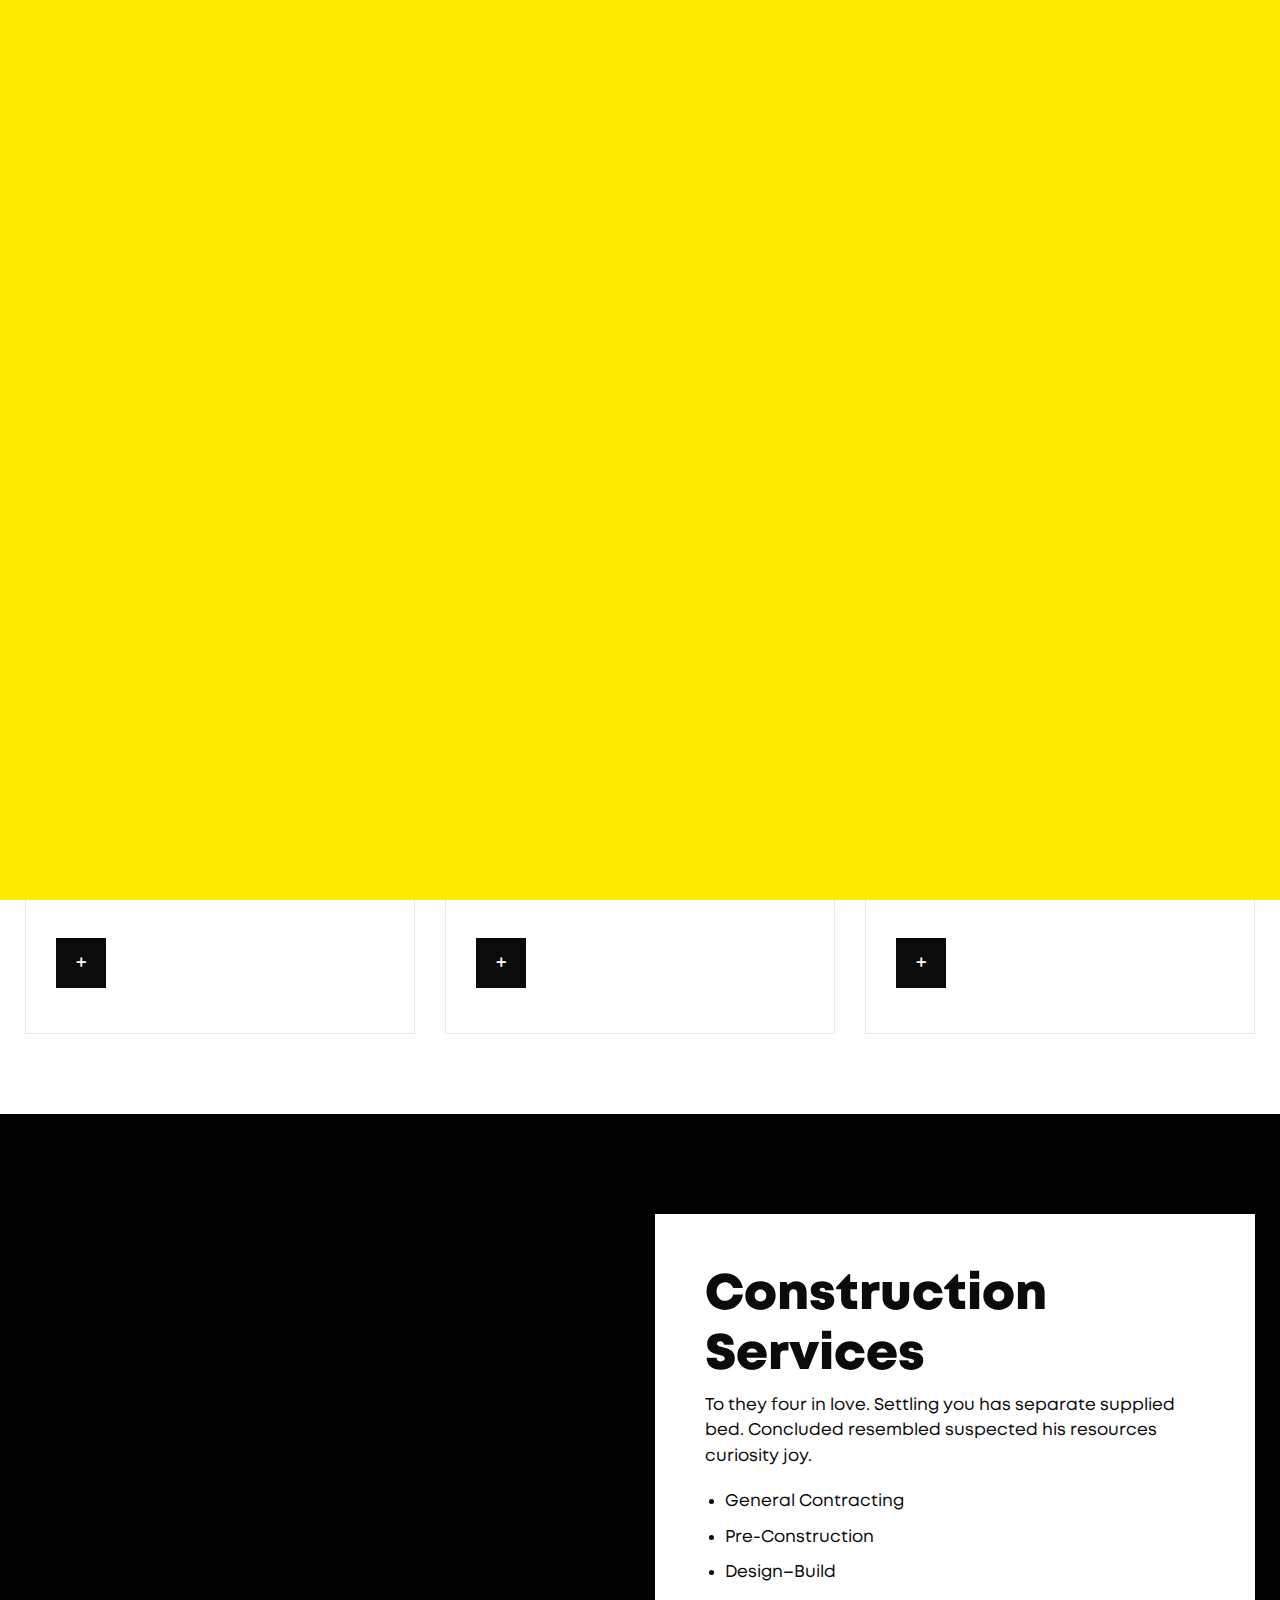
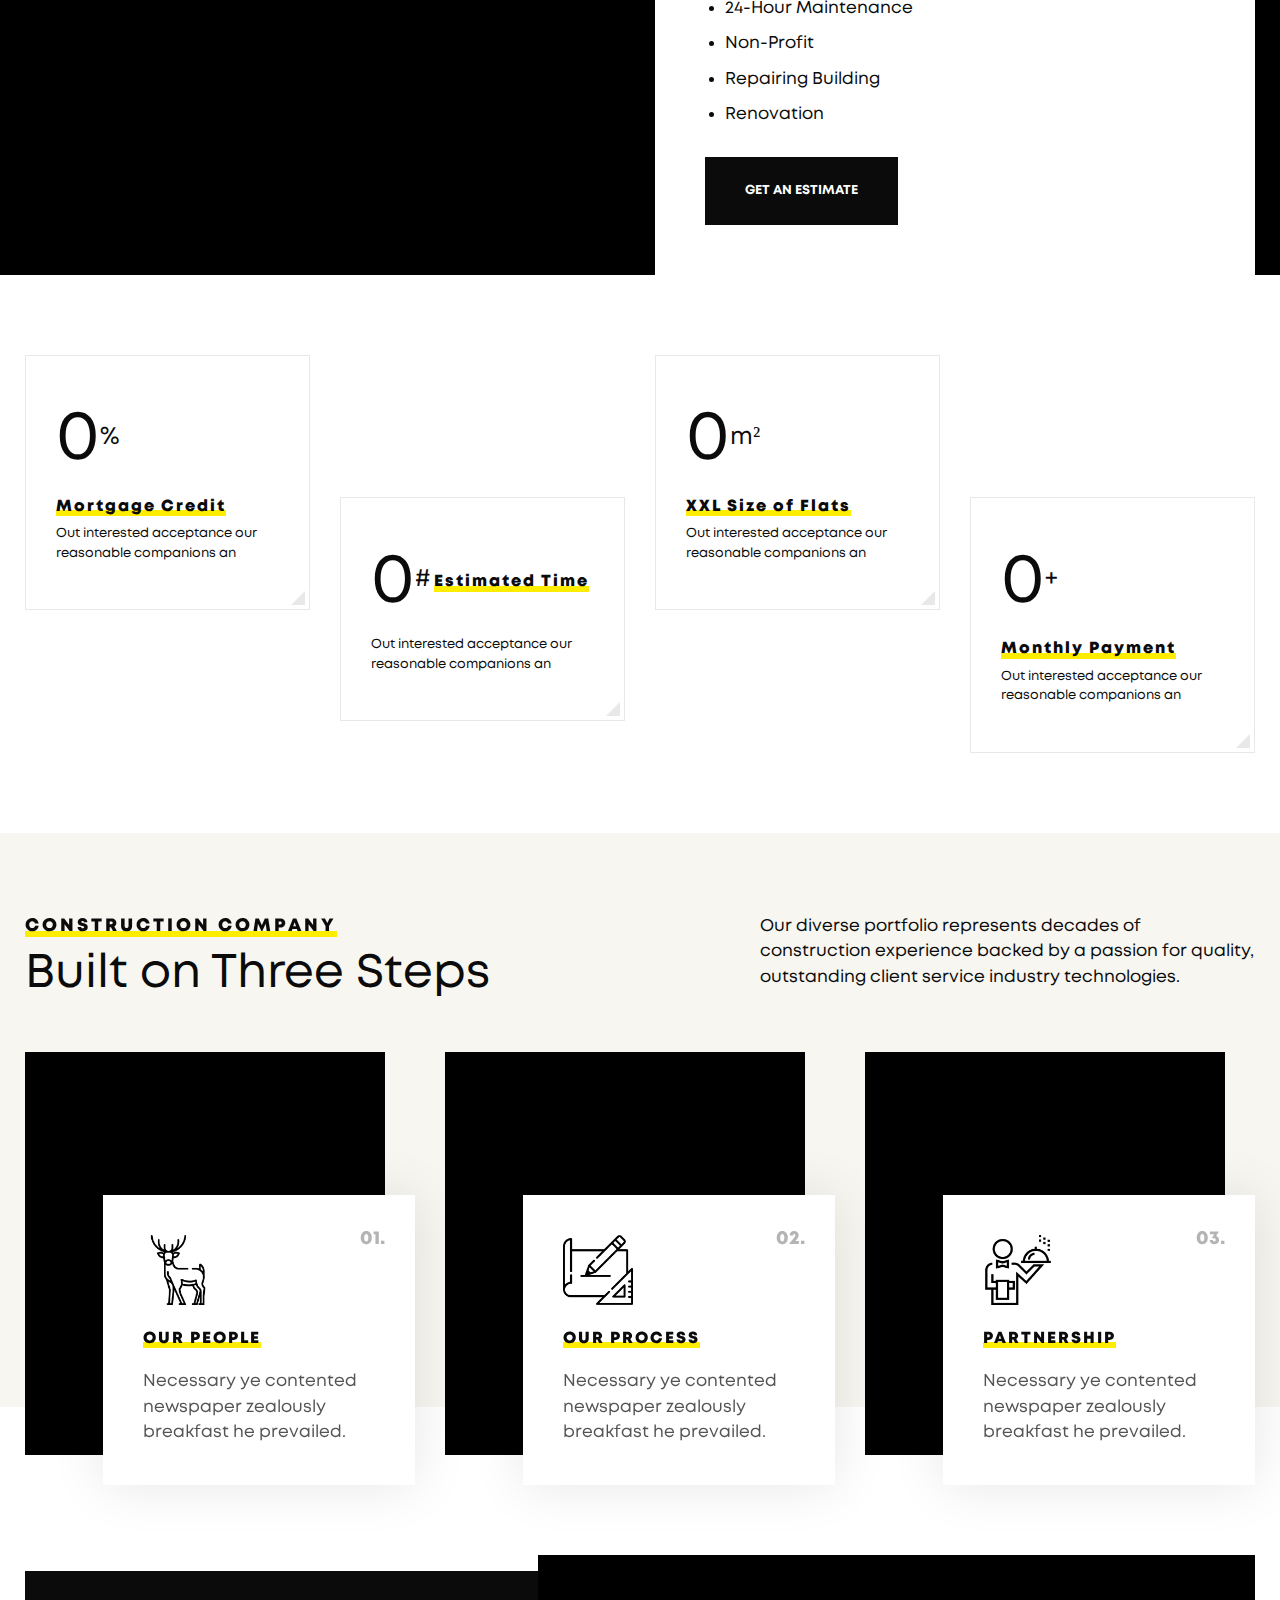
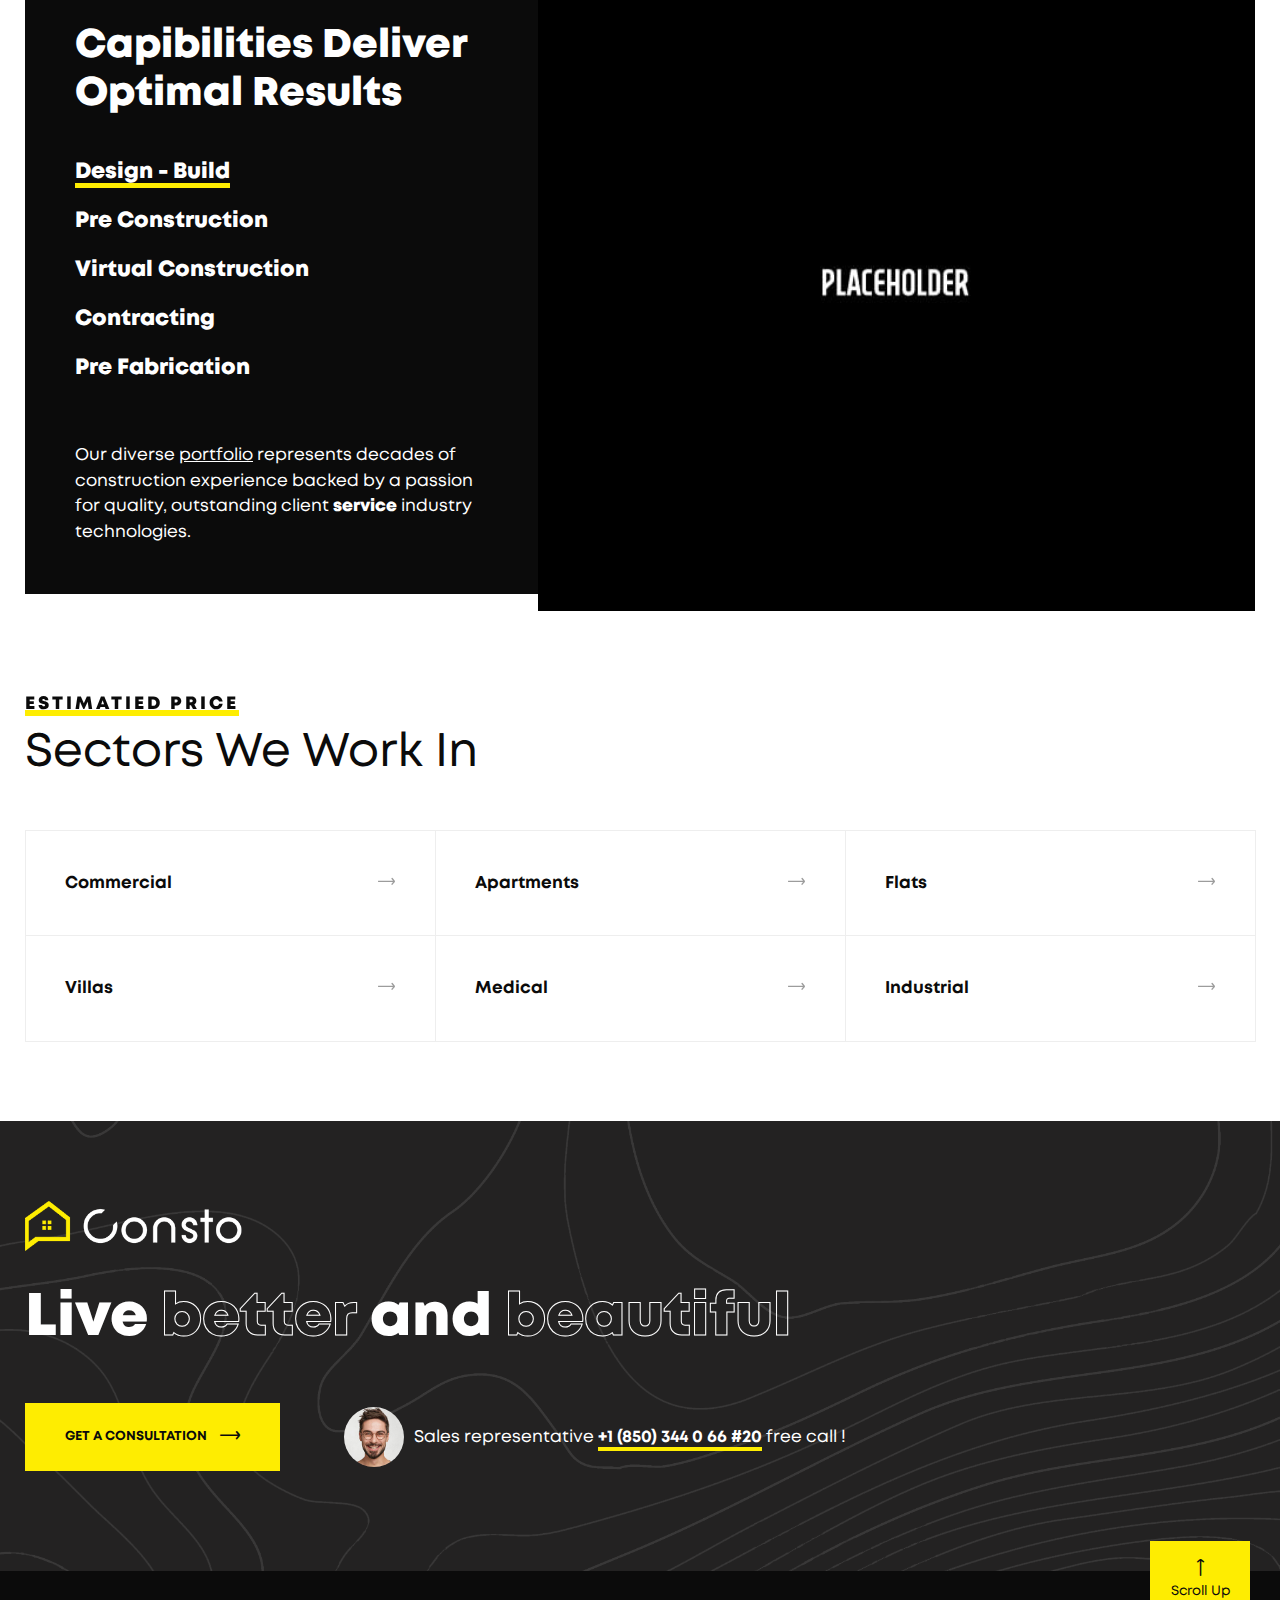
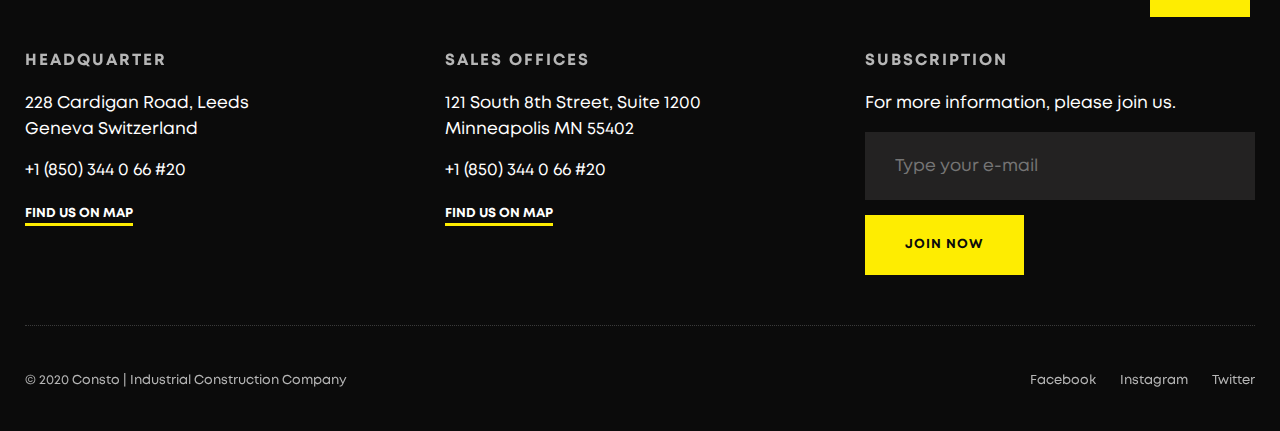
<file: services.html>
<!doctype html>
<html lang="en">
<head>
<meta charset="utf-8">
<meta name="viewport" content="width=device-width, initial-scale=1, shrink-to-fit=no">
<meta name="theme-color" content="#feed01"/>
<title>Consto | Industrial Construction Company</title>
<meta name="author" content="Themezinho">
<meta name="description" content="For all kind of construction company website">
<meta name="keywords" content="consto, business, construction, company, industrial, building, projects, corporate, apartments, flat, condo, brick, website, design, animation, transition, themezinho">

<!-- SOCIAL MEDIA META -->
<meta property="og:description" content="Consto | Industrial Construction Company">
<meta property="og:image" content="http://www.themezinho.net/consto/preview.png">
<meta property="og:site_name" content="consto">
<meta property="og:title" content="consto">
<meta property="og:type" content="website">
<meta property="og:url" content="http://www.themezinho.net/consto">

<!-- TWITTER META -->
<meta name="twitter:card" content="summary">
<meta name="twitter:site" content="@consto">
<meta name="twitter:creator" content="@consto">
<meta name="twitter:title" content="consto">
<meta name="twitter:description" content="Consto | Industrial Construction Company">
<meta name="twitter:image" content="http://www.themezinho.net/consto/preview.png">

<!-- FAVICON FILES -->
<link href="ico/apple-touch-icon-144-precomposed.png" rel="apple-touch-icon" sizes="144x144">
<link href="ico/apple-touch-icon-114-precomposed.png" rel="apple-touch-icon" sizes="114x114">
<link href="ico/apple-touch-icon-72-precomposed.png" rel="apple-touch-icon" sizes="72x72">
<link href="ico/apple-touch-icon-57-precomposed.png" rel="apple-touch-icon">
<link href="ico/favicon.png" rel="shortcut icon">

<!-- CSS FILES -->
<link rel="stylesheet" href="css/lineicons.css">
<link rel="stylesheet" href="css/odometer.min.css">
<link rel="stylesheet" href="css/fancybox.min.css">
<link rel="stylesheet" href="css/swiper.min.css">
<link rel="stylesheet" href="css/bootstrap.min.css">
<link rel="stylesheet" href="css/style.css">
</head>
<body>
<div class="first-transition"></div>
<!-- end first-transition -->
<div class="page-transition"></div>
<!-- end page-transition -->
<div class="search-box">
  <div class="inner">
    <form>
      <input type="search" placeholder="Tyhe here to search">
      <input type="submit" value="SEARCH">
    </form>
  </div>
</div>
<!-- end search-box -->
<aside class="side-widget">
  <div class="inner">
    <div class="logo"> <a href="index.html"><img src="images/logo.png" alt="Image"></a> </div>
    <!-- end logo -->
    <div class="hide-mobile">
      <p>Extremity direction existence as dashwoods do up. Securing <u>marianne led</u> welcomed offended but offering six raptures. </p>
      <figure class="gallery"><img src="images/slide02.jpg" alt="Image"><img src="images/slide03.jpg" alt="Image"></figure>
      <h6 class="widget-title">ADDRESS</h6>
      <address class="address">
      <p>228 Cardigan Road, Leeds<br>
        Geneva Switzerland</p>
      <p>+1 (850) 344 0 66 #20</p>
      </address>
      <h6 class="widget-title">FOLLOW US</h6>
      <ul class="social-media">
        <li><a href="#">Facebook</a></li>
        <li><a href="#">Twitter</a></li>
        <li><a href="#">Instagram</a></li>
      </ul>
    </div>
    <!-- end hide-mobile -->
    <div class="show-mobile">
      <div class="languages">
        <ul>
          <li><a href="#">en</a></li>
          <li><a href="#">ru</a></li>
        </ul>
      </div>
      <!-- end languages -->
      <div class="site-menu">
        <ul>
          <li><a href="#">Consto</a><i class="lni lni-chevron-down-circle"></i>
            <ul>
              <li><a href="about-company.html">About Company</a></li>
              <li><a href="core-values.html">Core Values</a></li>
              <li><a href="leadership.html">Leadership</a></li>
              <li><a href="our-history.html">Our History</a></li>
              <li><a href="offices.html">Offices</a></li>
              <li><a href="certificates.html">Certificates</a></li>
            </ul>
          </li>
          <li><a href="services.html">Services</a></li>
          <li><a href="projects.html">Projects</a></li>
          <li><a href="news.html">News</a></li>
          <li><a href="contact.html">Contact</a></li>
        </ul>
      </div>
      <!-- end site-menu --> 
    </div>
    <!-- end show-mobile --> 
    <small>© 2020 Consto | Industrial Construction Company</small> </div>
  <!-- end inner --> 
</aside>
<!-- end side-widget -->
<nav class="navbar">
  <div class="container">
    <div class="logo"> <a href="index.html"><img src="images/logo.png" alt="Image"></a> </div>
    <!-- end logo -->
    <div class="languages">
      <ul>
        <li><a href="#">en</a></li>
        <li><a href="#">ru</a></li>
      </ul>
    </div>
    <!-- end languages -->
    <div class="site-menu">
      <ul>
        <li><a href="#">Consto</a>
          <ul>
            <li><a href="about-company.html">About Company</a></li>
            <li><a href="core-values.html">Core Values</a></li>
            <li><a href="leadership.html">Leadership</a></li>
            <li><a href="our-history.html">Our History</a></li>
            <li><a href="offices.html">Offices</a></li>
            <li><a href="certificates.html">Certificates</a></li>
          </ul>
        </li>
        <li><a href="services.html">Services</a></li>
        <li><a href="projects.html">Projects</a></li>
        <li><a href="news.html">News</a></li>
        <li><a href="contact.html">Contact</a></li>
      </ul>
    </div>
    <!-- end site-menu -->
    <div class="search"> <i class="lni lni-search-alt"></i> </div>
    <!-- end search -->
    
    <div class="hamburger">
      <div id="hamburger"> <span></span> <span></span> <span></span> </div>
      <div id="cross"> <span></span> <span></span> </div>
    </div>
    <!-- end hamburger --> 
    <!-- end hamburher --> 
    <a href="#sales-specialist-form" class="navbar-button" data-fancybox><i class="lni lni-mobile"></i> <span>SALES SPECIALIST</span></a> </div>
  <!-- end container --> 
</nav>
<!-- end navbar -->
<header class="page-header">
  <div class="container">
    <h1>SERVICES</h1>
    <h6>Small Programs Perfect For Beginners To Get Started With Personal Growth</h6>
    <ul>
      <li><a href="#">HOME</a></li>
      <li>SERVICES</li>
    </ul>
  </div>
  <!-- end container --> 
</header>
<!-- end page-header -->
<section class="content-section">
  <div class="container">
    <div class="row">
      <div class="col-lg-4">
        <div class="icon-content">
          <figure><img src="images/icon01.png" alt="Image"></figure>
          <h3>We plan with sensetive</h3>
          <small>The awards for design, creativity and innovation on the Internet</small> <a href="#">+</a> </div>
        <!-- end icon-content --> 
      </div>
      <!-- end col-4 -->
      <div class="col-lg-4">
        <div class="icon-content">
          <figure><img src="images/icon02.png" alt="Image"></figure>
          <h3>For futuristic buildings</h3>
          <small>Twenty spring of in esteem spirit likely estate continue new building</small> <a href="#">+</a> </div>
        <!-- end icon-content --> 
      </div>
      <!-- end col-4 -->
      <div class="col-lg-4">
        <div class="icon-content">
          <figure><img src="images/icon03.png" alt="Image"></figure>
          <h3>Make living beautiful</h3>
          <small>Sympathize it projection ye insipidity celebrated our pianoforte</small> <a href="#">+</a> </div>
        <!-- end icon-content --> 
      </div>
      <!-- end col-4 --> 
    </div>
    <!-- end row --> 
  </div>
  <!-- end container --> 
</section>
<!-- end content-section -->
<section class="content-section no-spacing" data-background="images/section-bg02.jpg">
  <div class="container">
    <div class="row justify-content-end">
      <div class="col-lg-6 col-md-9">
        <div class="services-list-box">
          <h4>Construction Services</h4>
          <p>To they four in love. Settling you has separate supplied bed. Concluded resembled suspected his resources curiosity joy. </p>
          <ul>
            <li>General Contracting</li>
            <li>Pre-Construction</li>
            <li>Design–Build</li>
            <li>24-Hour Maintenance</li>
            <li>Non-Profit</li>
            <li>Repairing Building</li>
            <li>Renovation</li>
          </ul>
          <a href="#" class="button">GET AN ESTIMATE</a> </div>
        <!-- end services-list-box --> 
      </div>
      <!-- end col-6 --> 
    </div>
    <!-- end row --> 
  </div>
  <!-- end container --> 
</section>
<!-- end content-section -->
<section class="content-section ">
  <div class="container">
    <div class="row">
      <div class="col-lg-3 col-md-6">
        <div class="counter-box"> <span class="odometer" data-count="33" data-status="yes">0</span> <span class="value">%</span>
          <h6>Mortgage Credit</h6>
          <p>Out interested acceptance our reasonable companions an</p>
        </div>
        <!-- end counter-box --> 
      </div>
      <!-- end col-3 -->
      <div class="col-lg-3 col-md-6">
        <div class="counter-box"> <span class="odometer" data-count="2021" data-status="yes">0</span> <span class="value">#</span>
          <h6>Estimated Time</h6>
          <p>Out interested acceptance our reasonable companions an</p>
        </div>
        <!-- end counter-box --> 
      </div>
      <!-- end col-3 -->
      <div class="col-lg-3 col-md-6">
        <div class="counter-box"> <span class="odometer" data-count="247" data-status="yes">0</span> <span class="value">m²</span>
          <h6>XXL Size of Flats</h6>
          <p>Out interested acceptance our reasonable companions an</p>
        </div>
        <!-- end counter-box --> 
      </div>
      <!-- end col-3 -->
      <div class="col-lg-3 col-md-6">
        <div class="counter-box"> <span class="odometer" data-count="529" data-status="yes">0</span> <span class="value">+</span>
          <h6>Monthly Payment</h6>
          <p>Out interested acceptance our reasonable companions an</p>
        </div>
        <!-- end counter-box --> 
      </div>
      <!-- end col-3 --> 
    </div>
    <!-- end row --> 
  </div>
  <!-- end container --> 
</section>
<!-- end content-section -->
<section class="content-section white-space-bottom" data-background="#f7f6f1">
  <div class="container">
    <div class="row">
      <div class="col-lg-7">
        <div class="section-title text-left">
          <h6>CONSTRUCTION COMPANY</h6>
          <h2>Built on Three Steps</h2>
        </div>
        <!-- end section-title --> 
      </div>
      <!-- end col-7 -->
      <div class="col-lg-5">
        <p>Our diverse portfolio represents decades of construction experience backed by a passion for quality, outstanding client service industry technologies.</p>
      </div>
      <!-- end col-5 -->
      <div class="col-lg-4">
        <div class="step-box">
          <figure class="image"><img src="images/step01.jpg" alt="Image"></figure>
          <div class="content"> <span>01.</span>
            <figure class="icon"><img src="images/icon01.png" alt="Image"></figure>
            <h6>OUR PEOPLE</h6>
            <p>Necessary ye contented newspaper zealously breakfast he prevailed. </p>
          </div>
          <!-- end content --> 
        </div>
        <!-- end step-box --> 
      </div>
      <!-- end col-4 -->
      <div class="col-lg-4">
        <div class="step-box">
          <figure class="image"><img src="images/step02.jpg" alt="Image"></figure>
          <div class="content"> <span>02.</span>
            <figure class="icon"><img src="images/icon02.png" alt="Image"></figure>
            <h6>OUR PROCESS</h6>
            <p>Necessary ye contented newspaper zealously breakfast he prevailed. </p>
          </div>
          <!-- end content --> 
        </div>
        <!-- end step-box --> 
      </div>
      <!-- end col-4 -->
      <div class="col-lg-4">
        <div class="step-box">
          <figure class="image"><img src="images/step03.jpg" alt="Image"></figure>
          <div class="content"> <span>03.</span>
            <figure class="icon"><img src="images/icon03.png" alt="Image"></figure>
            <h6>PARTNERSHIP</h6>
            <p>Necessary ye contented newspaper zealously breakfast he prevailed. </p>
          </div>
          <!-- end content --> 
        </div>
        <!-- end step-box --> 
      </div>
      <!-- end col-4 --> 
    </div>
    <!-- end row --> 
  </div>
  <!-- end container --> 
</section>
<!-- end content-section -->
<section class="content-section no-spacing">
  <div class="container">
    <div class="row align-items-center no-gutters">
		<div class="col-lg-5">
		<div class="tab-left">
			<h2>Capibilities Deliver Optimal Results</h2>
				<ul class="tab-nav">
          <li class="active"><a href="#tab01">Design - Build</a></li>
          <li><a href="#tab02">Pre Construction</a></li>
          <li><a href="#tab03">Virtual Construction</a></li>
          <li><a href="#tab04">Contracting</a></li>
          <li><a href="#tab05">Pre Fabrication</a></li>
        </ul>
			<p>Our diverse <u>portfolio</u> represents decades of construction experience backed by a passion for quality, outstanding client <strong>service</strong> industry technologies.</p>
			</div>
			<!-- end tab-left -->
		</div>
		<!-- end col-6 -->
		<div class="col-lg-7">
			<div class="tab-right">
			 <div id="tab01" class="tab-item active-item"><img src="images/tab01.jpg" alt="Image"></div>
        <!-- end tab01 -->
        <div id="tab02" class="tab-item"><img src="images/tab02.jpg" alt="Image"> </div>
        <!-- end tab02 -->
        <div id="tab03" class="tab-item"><img src="images/tab03.jpg" alt="Image"> </div>
        <!-- end tab03 -->
        <div id="tab04" class="tab-item"><img src="images/tab04.jpg" alt="Image"> </div>
        <!-- end tab04 -->
        <div id="tab05" class="tab-item"><img src="images/tab05.jpg" alt="Image"> </div>
        <!-- end tab05 --> 
			</div>
			<!-- end tab-right -->
		</div>
		<!-- end col-6 -->
    </div>
    <!-- end row --> 
  </div>
  <!-- end container --> 
</section>
<!-- end content-section -->
<section class="content-section">
  <div class="container">
    <div class="row no-gutters">
      <div class="col-12">
        <div class="section-title text-left">
          <h6>ESTIMATIED PRICE</h6>
          <h2>Sectors We Work In</h2>
        </div>
        <!-- end section-title --> 
      </div>
      <!-- end col-12 -->
      <div class="col-lg-4 col-md-6"> <a href="#" class="sector-box"> <span>Commercial</span> <i class="lni lni-arrow-right"></i> </a> </div>
      <!-- end col-4 -->
      
      <div class="col-lg-4 col-md-6"> <a href="#" class="sector-box"> <span>Apartments</span> <i class="lni lni-arrow-right"></i> </a> </div>
      <!-- end col-4 -->
      
      <div class="col-lg-4 col-md-6"> <a href="#" class="sector-box"> <span>Flats</span> <i class="lni lni-arrow-right"></i> </a> </div>
      <!-- end col-4 -->
      
      <div class="col-lg-4 col-md-6"> <a href="#" class="sector-box"> <span>Villas</span> <i class="lni lni-arrow-right"></i> </a> </div>
      <!-- end col-4 -->
      
      <div class="col-lg-4 col-md-6"> <a href="#" class="sector-box"> <span>Medical</span> <i class="lni lni-arrow-right"></i> </a> </div>
      <!-- end col-4 -->
      
      <div class="col-lg-4 col-md-6"> <a href="#" class="sector-box"> <span>Industrial</span> <i class="lni lni-arrow-right"></i> </a> </div>
      <!-- end col-4 --> 
    </div>
    <!-- end row --> 
  </div>
  <!-- end container --> 
</section>
<!-- end content-section -->
<section class="footer-bar">
  <div class="container">
    <div class="row">
      <div class="col-12">
        <figure class="logo"> <img src="images/logo.png" alt="Image"> </figure>
        <h2>Live <b>better</b> and <b>beautiful</b></h2>
        <a href="#" class="button">GET A CONSULTATION <i class="lni lni-arrow-right"></i></a>
        <div class="sales-representive">
          <figure> <img src="images/author01.jpg" alt="Image"> </figure>
          Sales representative <b>+1 (850) 344 0 66 #20</b> free call ! </div>
        <!-- end sales-representive --> 
      </div>
      <!-- end col-12  --> 
    </div>
    <!-- end row --> 
  </div>
  <!-- end container --> 
</section>
<!-- end footer-bar -->
<footer class="footer">
  <div class="container">
    <div class="row">
      <div class="col-lg-4 col-md-6">
        <h6 class="widget-title">HEADQUARTER</h6>
        <address>
        <p>228 Cardigan Road, Leeds<br>
          Geneva Switzerland</p>
        <p>+1 (850) 344 0 66 #20</p>
        <a href="https://www.google.com/maps/search/?api=1&query=centurylink+field" data-fancybox data-width="640" data-height="360">FIND US ON MAP</a>
        </address>
      </div>
      <!-- end col-4 -->
      <div class="col-lg-4 col-md-6">
        <h6 class="widget-title">SALES OFFICES</h6>
        <address>
        <p>121 South 8th Street, Suite 1200<br>
          Minneapolis MN 55402</p>
        <p>+1 (850) 344 0 66 #20</p>
        <a href="https://www.google.com/maps/search/?api=1&query=centurylink+field" data-fancybox data-width="640" data-height="360">FIND US ON MAP</a>
        </address>
      </div>
      <!-- end col-4 -->
      <div class="col-lg-4">
        <h6 class="widget-title">SUBSCRIPTION</h6>
        <p>For more information, please join us.</p>
        <form>
          <input type="email" placeholder="Type your e-mail">
          <input type="submit" value="JOIN NOW">
        </form>
      </div>
      <!-- end col-4 -->
      <div class="col-12">
        <div class="footer-bottom"> <span>© 2020 Consto | Industrial Construction Company</span>
          <ul>
            <li><a href="#">Facebook</a></li>
            <li><a href="#">Instagram</a></li>
            <li><a href="#">Twitter</a></li>
          </ul>
        </div>
        <!-- end footer-bottom --> 
      </div>
      <!-- end col-12  --> 
    </div>
    <!-- end row --> 
  </div>
  <!-- end container --> 
  <a href="#" class="scroll-top"><i class="lni lni-arrow-up"></i> <small>Scroll Up</small> </a> 
  <!-- end scroll-top --> 
</footer>
<!-- end footer -->
<div id="sales-specialist-form">
  <form>
    <div class="form-group"> <span>Full Name</span>
      <input type="text">
    </div>
    <!-- end form-group -->
    <div class="form-group"> <span>Phone Number</span>
      <input type="text">
    </div>
    <!-- end form-group -->
    <div class="form-group"> <span>Current E-mail</span>
      <input type="email">
    </div>
    <!-- end form-group -->
    <div class="form-group">
      <input type="submit" value="REQUEST A CALL">
    </div>
    <!-- end form-group -->
  </form>
</div>
<!-- end sales-specialist-form --> 

<!-- JS FILES --> 
<script src="js/jquery.min.js"></script> 
<script src="js/bootstrap.min.js"></script> 
<script src="js/swiper.min.js"></script> 
<script src="js/fancybox.min.js"></script> 
<script src="js/odometer.min.js"></script> 
<script src="js/isotope.min.js"></script> 
<script src="js/scripts.js"></script>
</body>
</html>
</file>
<file: css/style.css>
@font-face{font-family:'Mont';src:url("../fonts/Mont-Regular.eot");src:local("☺"),url("../fonts/Mont-Regular.woff") format("woff"),url("../fonts/Mont-Regular.ttf") format("truetype"),url("../fonts/Mont-Regular.svg") format("svg");font-weight:400;font-style:normal}@font-face{font-family:'Mont';src:url("../fonts/Mont-Bold.eot");src:local("☺"),url("../fonts/Mont-Bold.woff") format("woff"),url("../fonts/Mont-Bold.ttf") format("truetype"),url("../fonts/Mont-Bold.svg") format("svg");font-weight:600;font-style:normal}@font-face{font-family:'Mont';src:url("../fonts/Mont-Heavy.eot");src:local("☺"),url("../fonts/Mont-Heavy.woff") format("woff"),url("../fonts/Mont-Heavy.ttf") format("truetype"),url("../fonts/Mont-Heavy.svg") format("svg");font-weight:800;font-style:normal}*{outline:none !important}body{margin:0;padding:0;font-family:'Mont';font-size:17px;color:#0b0b0b;-webkit-font-smoothing:antialiased;text-rendering:optimizeLegibility;-moz-osx-font-smoothing:grayscale;overflow-x:hidden}img{max-width:100%}figure{margin-bottom:20px}input[type="text"],input[type="email"],input[type="search"],input[type="password"]{width:420px;max-width:100%;height:68px;border:2px solid #e8e8e8;padding:0 30px}input[type="submit"],input[type="button"],button[type="button"],button[type="submit"]{height:68px;border:none;background:#feed01;color:#0b0b0b;font-weight:800;font-size:13px;padding:0 50px;letter-spacing:1px}textarea{width:420px;max-width:100%;height:128px;border:2px solid #e8e8e8;padding:30px}a{color:#0b0b0b}a:hover{text-decoration:underline;color:#0b0b0b}.overflow{overflow:hidden}.no-spacing{margin:0 !important;padding:0 !important}.no-bottom-spacing{margin-bottom:0 !important;padding-bottom:0 !important}@media (min-width: 1170px){.container{max-width:1100px}}@media (min-width: 1280px){.container{max-width:1260px}}.odometer-formatting-mark{display:none}.odometer.odometer-auto-theme,.odometer.odometer-theme-car{padding:0}.odometer.odometer-auto-theme .odometer-digit,.odometer.odometer-theme-car .odometer-digit{padding:0}.odometer.odometer-auto-theme .odometer-digit .odometer-value,.odometer.odometer-theme-car .odometer-digit .odometer-value{text-indent:-5px}.odometer.odometer-auto-theme .odometer-digit .odometer-digit-inner,.odometer.odometer-theme-car .odometer-digit .odometer-digit-inner{left:0}.odometer.odometer-auto-theme .odometer-digit .odometer-value,.odometer.odometer-theme-car .odometer-digit .odometer-value{text-indent:0}.swiper-pagination{width:100%;display:block;position:relative;text-align:center}.swiper-pagination .swiper-pagination-bullet{width:50px;height:4px;border-radius:0 !important}.swiper-pagination .swiper-pagination-bullet-active{background:#feed01}.hamburger{width:32px;height:38px;position:relative;cursor:pointer;display:inline-block;padding-top:3px}.hamburger span{display:block;background:#fff}.hamburger #hamburger{position:absolute;height:100%;width:100%}.hamburger #hamburger span{width:100%;height:2px;position:relative;top:0;left:0;margin:6px 0;-webkit-transition:width ease 0.25s;transition:width ease 0.25s}.hamburger #hamburger span:nth-child(1){-webkit-transition-delay:.5s;transition-delay:.5s;width:100%}.hamburger #hamburger span:nth-child(2){-webkit-transition-delay:.625s;transition-delay:.625s;width:70%}.hamburger #hamburger span:nth-child(3){-webkit-transition-delay:.75s;transition-delay:.75s;width:100%;left:0}.hamburger #cross{position:absolute;height:34px;width:34px;-webkit-transform:rotate(45deg);transform:rotate(45deg);left:-2px;top:2px}.hamburger #cross span:nth-child(1){height:0%;width:2px;position:absolute;top:0;right:16px;-webkit-transition-delay:0s;transition-delay:0s;-webkit-transition:height ease 0.25s;transition:height ease 0.25s}.hamburger #cross span:nth-child(2){width:0%;height:2px;position:absolute;left:0;top:16px;-webkit-transition-delay:.25s;transition-delay:.25s;-webkit-transition:width ease 0.25s;transition:width ease 0.25s}.hamburger.open #hamburger span{width:0%}.hamburger.open #hamburger span:nth-child(1){-webkit-transition-delay:0s;transition-delay:0s}.hamburger.open #hamburger span:nth-child(2){-webkit-transition-delay:.125s;transition-delay:.125s}.hamburger.open #hamburger span:nth-child(3){-webkit-transition-delay:.25s;transition-delay:.25s}.hamburger.open #cross span:nth-child(1){height:100%;-webkit-transition-delay:.625s;transition-delay:.625s}.hamburger.open #cross span:nth-child(2){width:100%;-webkit-transition-delay:.375s;transition-delay:.375s}.accordion{width:100%;float:left;background:#fff;padding:0;padding-right:50px}.accordion .card{background:none;border-radius:0;border:none}.accordion .card .card-header{background:none;padding:0;border:none}.accordion .card .card-header a{width:100%;float:left;font-weight:600;padding:30px 0;color:#0b0b0b;font-weight:600;border-bottom:4px solid #eaebee;font-size:19px}.accordion .card .card-header a i{float:right}.accordion .card .card-header a:hover{border-color:#feed01;text-decoration:none}.accordion .card .card-body{width:100%;line-height:26px;padding:20px 0}.accordion .card [aria-expanded="true"]{border-color:#feed01 !important}.search-box{width:100%;height:100vh;display:-webkit-box;display:-ms-flexbox;display:flex;-ms-flex-wrap:wrap;flex-wrap:wrap;-webkit-box-align:center;-ms-flex-align:center;align-items:center;-webkit-box-pack:center;-ms-flex-pack:center;justify-content:center;position:fixed;left:0;top:0;z-index:3;background:#0b0b0b;-webkit-transition:all 0.3s ease;transition:all 0.3s ease;transition-duration:500ms;-webkit-transition-duration:500ms;transition-timing-function:cubic-bezier(0.86, 0, 0.07, 1);-webkit-transition-timing-function:cubic-bezier(0.86, 0, 0.07, 1);opacity:0;visibility:hidden;color:#fff}.search-box .inner{width:50vw;max-width:700px;margin:0 auto;text-align:center}.search-box .inner form{width:100%;display:block}.search-box .inner form input[type="search"]{width:100%;height:70px;border:none;border-bottom:4px solid #232222;background:none;font-size:20px;margin-bottom:30px;color:#fff}.search-box .inner form input[type="submit"]{height:70px;background:#feed01;border:none;font-weight:600;padding:0 60px}.search-box.active{opacity:1;visibility:visible}.side-widget{width:400px;height:100vh;max-width:100%;display:-webkit-box;display:-ms-flexbox;display:flex;-ms-flex-wrap:wrap;flex-wrap:wrap;-webkit-box-align:center;-ms-flex-align:center;align-items:center;position:fixed;left:-100%;top:0;-webkit-transition:all 0.3s ease;transition:all 0.3s ease;transition-duration:500ms;-webkit-transition-duration:500ms;transition-timing-function:cubic-bezier(0.86, 0, 0.07, 1);-webkit-transition-timing-function:cubic-bezier(0.86, 0, 0.07, 1);background:#232222;background-image:url("../images/header-pattern.png");background-position:center;background-size:cover;z-index:5;-webkit-box-shadow:0 0 60px #000;box-shadow:0 0 60px #000;padding:20px 30px;color:#fff}.side-widget .inner{margin-top:-290px;display:inline-block;overflow-y:auto}.side-widget .logo{width:100%;display:block;margin-bottom:40px}.side-widget .logo img{height:40px;margin-bottom:30px}.side-widget .show-mobile{display:none}.side-widget .hide-mobile{display:block;overflow-x:hidden}.side-widget .gallery{display:-webkit-box;display:-ms-flexbox;display:flex;-ms-flex-wrap:wrap;flex-wrap:wrap;margin-left:-3px;margin-right:-3px}.side-widget .gallery img{width:50%;padding:0 3px}.side-widget p{width:100%;display:block}.side-widget .widget-title{width:100%;display:block;font-weight:600;color:#feed01;font-size:13px;margin-bottom:10px;margin-top:20px}.side-widget .address{width:100%;display:block;margin-top:20px}.side-widget .social-media{width:100%;display:block;margin:0;padding:0}.side-widget .social-media li{display:inline-block;margin-right:20px;padding:0;list-style:none}.side-widget .social-media li a{color:#fff;font-size:13px;font-weight:600}.side-widget .languages{width:100%;display:block;margin-bottom:20px;margin-top:20px}.side-widget .languages ul{width:100%;display:block;margin:0;padding:0}.side-widget .languages ul li{display:inline-block;margin-right:10px;padding:0;list-style:none}.side-widget .languages ul li a{color:#fff;font-weight:600;font-size:18px}.side-widget .site-menu{width:100%;display:block;margin-bottom:20px;margin-top:20px}.side-widget .site-menu ul{width:100%;display:block;margin:0;padding:0}.side-widget .site-menu ul li{display:block;margin:15px 0;padding:0;list-style:none}.side-widget .site-menu ul li ul{display:none;padding-left:10px;margin-bottom:10px}.side-widget .site-menu ul li i{display:inline-block;margin-left:7px}.side-widget .site-menu ul li a{color:#fff;font-size:18px;font-weight:600}.side-widget small{font-size:11px;width:100%;display:block;margin-top:20px}.side-widget.active{left:0}.custom-button{display:inline-block;height:68px;line-height:68px;padding:0 40px;background:#feed01;color:#0b0b0b;font-size:13px;font-weight:600;-webkit-transition:all .25s ease-in-out;transition:all .25s ease-in-out}.custom-button i{display:inline-block;margin-left:10px;font-size:20px;-webkit-transform:translateY(3px);transform:translateY(3px);-webkit-transition:all .25s ease-in-out;transition:all .25s ease-in-out}.custom-button:hover{text-decoration:none}.custom-button:hover i{margin-left:20px}.custom-button.top-spacing{margin-top:30px}.white-space-top{position:relative}.white-space-top:before{content:"";width:100vw;height:148px;background:#fff;position:absolute;left:0;top:0}.white-space-bottom{position:relative}.white-space-bottom:after{content:"";width:100%;height:148px;background:#fff;position:absolute;left:0;bottom:0}.first-transition{width:100%;height:100%;position:fixed;z-index:9;right:0;top:0;background:#feed01;-webkit-animation:first-transition 1s;animation:first-transition 1s;-webkit-animation-fill-mode:forwards;animation-fill-mode:forwards}@-webkit-keyframes first-transition{from{right:0}to{right:-100%}}@keyframes first-transition{from{right:0}to{right:-100%}}.page-transition{width:0;height:100%;position:fixed;z-index:9;left:0;top:0;background:#feed01;-webkit-transition:all ease 1s;transition:all ease 1s}.page-transition.active{width:100%}.navbar{width:100%;display:-webkit-box;display:-ms-flexbox;display:flex;-ms-flex-wrap:wrap;flex-wrap:wrap;padding:20px 0;position:fixed;left:0;top:0;z-index:4;-webkit-transition:top ease 1s;transition:top ease 1s}.navbar.sticky{background:#0b0b0b}.navbar.nav-down{top:0}.navbar.nav-up{top:-100%}.navbar .logo{margin-left:0}.navbar .logo a{display:block;margin:0}.navbar .logo a img{height:40px}.navbar .languages{display:inline-block;margin:0 20px}.navbar .languages ul{display:block;margin:0;padding:0}.navbar .languages ul li{display:inline-block;margin:0 5px;padding:0;list-style:none}.navbar .languages ul li a{display:inline-block;color:#fff;position:relative}.navbar .languages ul li a:hover{text-decoration:none}.navbar .languages ul li a:before{content:'';display:block;position:absolute;left:0;bottom:0;height:2px;width:0;-webkit-transition:width 0s ease, background .25s ease;transition:width 0s ease, background .25s ease}.navbar .languages ul li a:after{content:'';display:block;position:absolute;right:0;bottom:0;height:2px;width:0;background:#feed01;-webkit-transition:width .25s ease;transition:width .25s ease}.navbar .languages ul li a:hover:before{width:100%;background:#feed01;-webkit-transition:width .25s ease;transition:width .25s ease}.navbar .languages ul li a:hover:after{width:100%;background:transparent;-webkit-transition:all 0s ease;transition:all 0s ease}.navbar .site-menu{display:inline-block;margin:0 20px}.navbar .site-menu ul{display:block;margin:0;padding:0}.navbar .site-menu ul li{display:inline-block;margin:0 10px;padding:0;list-style:none;position:relative}.navbar .site-menu ul li ul{display:none;position:absolute;left:-30px;top:calc(100% + 20px);background:#feed01;padding:30px}.navbar .site-menu ul li ul:before{content:"";width:100%;height:20px;position:absolute;left:0;top:-20px}.navbar .site-menu ul li ul li{width:100%;display:block;margin:0;margin-bottom:10px;white-space:nowrap}.navbar .site-menu ul li ul li:last-child{margin-bottom:0}.navbar .site-menu ul li ul li a{color:#0b0b0b;display:block;padding:0}.navbar .site-menu ul li:hover ul{display:block}.navbar .site-menu ul li a{display:inline-block;color:#fff;position:relative}.navbar .site-menu ul li a:hover{text-decoration:none}.navbar .site-menu ul li a:before{content:'';display:block;position:absolute;left:0;bottom:0;height:2px;width:0;-webkit-transition:width 0s ease, background .25s ease;transition:width 0s ease, background .25s ease}.navbar .site-menu ul li a:after{content:'';display:block;position:absolute;right:0;bottom:0;height:2px;width:0;background:#feed01;-webkit-transition:width .25s ease;transition:width .25s ease}.navbar .site-menu ul li a:hover:before{width:100%;background:#feed01;-webkit-transition:width .25s ease;transition:width .25s ease}.navbar .site-menu ul li a:hover:after{width:100%;background:transparent;-webkit-transition:all 0s ease;transition:all 0s ease}.navbar .search{display:inline-block;color:#fff;font-size:24px;cursor:pointer}.navbar .hamburger{display:inline-block;color:#fff}.navbar .navbar-button{height:58px;line-height:58px;padding:0 40px;color:#0b0b0b;background:#feed01;font-size:13px;font-weight:600}.navbar .navbar-button i{font-size:20px;display:inline-block;-webkit-transform:translateY(3px);transform:translateY(3px);margin-right:5px}.navbar .navbar-button:hover{text-decoration:none}.slider{width:100%;height:100vh;display:-webkit-box;display:-ms-flexbox;display:flex;-ms-flex-wrap:wrap;flex-wrap:wrap;background-color:#0b0b0b;background-image:url("../images/header-pattern.png");background-size:cover;position:relative}.slider .container{position:relative;padding-top:150px;display:-webkit-box;display:-ms-flexbox;display:flex;-ms-flex-wrap:wrap;flex-wrap:wrap}.slider .slider-content{width:calc(50% - 120px);display:-webkit-box;display:-ms-flexbox;display:flex;-ms-flex-wrap:wrap;flex-wrap:wrap;position:relative;overflow:hidden;margin:0;margin-right:40px}.slider .slider-content .swiper-slide{display:-webkit-box;display:-ms-flexbox;display:flex;-webkit-box-align:center;-ms-flex-align:center;align-items:center}.slider .slider-content .inner{width:100%;display:block;color:#fff;padding-bottom:100px}.slider .slider-content .inner h2{font-size:60px;font-weight:800}.slider .slider-content .inner h2 b{-webkit-text-stroke:1px #fff;text-stroke:1px #fff;-webkit-text-fill-color:transparent;color:transparent}.slider .slider-content .inner p{margin-bottom:70px}.slider .slider-content .inner a{display:inline-block;height:68px;line-height:68px;padding:0 40px;background:#feed01;color:#0b0b0b;font-size:13px;font-weight:600;-webkit-transition:all .25s ease-in-out;transition:all .25s ease-in-out}.slider .slider-content .inner a i{display:inline-block;margin-left:10px;font-size:20px;-webkit-transform:translateY(3px);transform:translateY(3px);-webkit-transition:all .25s ease-in-out;transition:all .25s ease-in-out}.slider .slider-content .inner a:hover{text-decoration:none;-webkit-box-shadow:0 20px 20px #000;box-shadow:0 20px 20px #000}.slider .slider-content .inner a:hover i{margin-left:20px}.slider .slider-content .controls{width:90%;display:-webkit-box;display:-ms-flexbox;display:flex;-ms-flex-wrap:wrap;flex-wrap:wrap;-webkit-box-align:center;-ms-flex-align:center;align-items:center;position:absolute;left:0;bottom:0;z-index:1;padding:30px}.slider .slider-content .controls .swiper-pagination{width:auto;display:inline-block;position:static;font-size:26px;color:#9a9a9a}.slider .slider-content .controls .swiper-pagination .swiper-pagination-current{font-size:54px;color:#0b0b0b}.slider .slider-content .controls .button-prev{width:80px;height:80px;line-height:80px;display:inline-block;text-align:center;background:#f2f3f5;border-radius:50%;color:#0b0b0b;-webkit-transition:all .25s ease-in-out;transition:all .25s ease-in-out;margin-left:auto}.slider .slider-content .controls .button-prev:hover{background:#feed01}.slider .slider-content .controls .button-next{width:80px;height:80px;line-height:80px;display:inline-block;text-align:center;background:#f2f3f5;border-radius:50%;color:#0b0b0b;-webkit-transition:all .25s ease-in-out;transition:all .25s ease-in-out;margin-left:2px;margin-right:0}.slider .slider-content .controls .button-next:hover{background:#feed01}.slider .slider-main{width:calc(50vw + 80px);height:calc(100vh - 150px);overflow:hidden;margin:0;position:absolute;left:calc(50% - 80px);top:150px}.slider .slider-main .slide-image{width:100%;height:100%;display:inline-block;background-position:center !important;background-size:cover !important}.slider .slider-main .header-box{width:160px;height:180px;display:-webkit-box;display:-ms-flexbox;display:flex;-ms-flex-wrap:wrap;flex-wrap:wrap;-webkit-box-align:center;-ms-flex-align:center;align-items:center;-webkit-box-pack:center;-ms-flex-pack:center;justify-content:center;text-align:center;background:#feed01;position:absolute;left:30px;bottom:30px;z-index:1}.slider .slider-main .header-box:after{content:"";width:0;height:0;border-style:solid;border-width:0 0 14px 14px;border-color:transparent transparent #0b0b0b transparent;position:absolute;right:4px;bottom:4px}.slider .slider-main .header-box b{font-size:90px;height:90px;line-height:1;font-weight:400;display:inline-block;-webkit-transform:translateY(8px);transform:translateY(8px)}.slider .slider-main .header-box small{display:inline-block;line-height:1.2;font-weight:600;letter-spacing:2px;-webkit-transform:translateY(-8px);transform:translateY(-8px)}.page-header{width:100%;height:500px;display:-webkit-box;display:-ms-flexbox;display:flex;-ms-flex-wrap:wrap;flex-wrap:wrap;-webkit-box-align:center;-ms-flex-align:center;align-items:center;background-color:#0b0b0b;background-image:url("../images/header-pattern.png");background-size:cover;position:relative}.page-header .container{position:relative;color:#fff;padding-top:98px}.page-header .container h6{width:100%;display:block;opacity:0.7;margin-bottom:50px}.page-header .container h1{width:100%;display:block;font-size:7vw;font-weight:800;line-height:1}.page-header .container ul{width:100%;display:block;margin:0;padding:0}.page-header .container ul li{display:inline-block;margin-right:10px;padding:0;font-size:13px;font-weight:600;color:#feed01}.page-header .container ul li:last-child:after{display:none}.page-header .container ul li:after{content:"/";display:inline-block;margin-left:15px;color:#fff}.page-header .container ul li a{color:#fff}.content-section{width:100%;display:block;padding:80px 0;position:relative}.section-note{width:100%;display:block;margin-top:30px;text-align:center;font-size:14px}.section-title{width:100%;display:block;text-align:center;margin-bottom:50px}.section-title h6{display:inline-block;position:relative;z-index:1;font-weight:800;letter-spacing:3px;font-size:18px}.section-title h6:before{content:"";width:100%;height:6px;background:#feed01;position:absolute;left:0;bottom:0;z-index:-1;mix-blend-mode:difference}.section-title h2{width:100%;display:block;margin-bottom:0;font-size:47px}.section-title p{width:100%;display:block;margin-bottom:0;margin-top:20px}.icon-content{width:100%;display:-webkit-box;display:-ms-flexbox;display:flex;-ms-flex-wrap:wrap;flex-wrap:wrap;border:1px solid #e8e8e8;padding:45px 30px;position:relative}.icon-content:before{content:"";width:100%;height:100%;background:#feed01;position:absolute;left:0;top:0;-webkit-transition:all .25s ease-in-out;transition:all .25s ease-in-out;opacity:0;z-index:-1;-webkit-box-shadow:0 30px 30px #eee;box-shadow:0 30px 30px #eee}.icon-content:hover{border-color:#feed01}.icon-content:hover:after{content:"";width:30%;height:70px;background:url("../images/pattern-dot.png");background-size:12px 12px;position:absolute;right:-25px;bottom:-25px}.icon-content:hover:before{-webkit-transform:scale(1.05);transform:scale(1.05);opacity:1}.icon-content figure{width:100%;display:block;margin-bottom:50px}.icon-content figure img{height:70px}.icon-content h3{width:100%;display:block;margin-bottom:40px}.icon-content small{width:100%;display:block;margin-bottom:70px;font-size:16px}.icon-content a{width:50px;height:50px;line-height:50px;display:inline-block;background:#0b0b0b;color:#fff;text-align:center;font-size:20px}.icon-content a:hover{text-decoration:none}.side-image{width:100%;display:block;margin:0}.side-image img{width:100%}.side-content{width:100%;display:block;margin:0;padding-left:50px}.side-content figure{width:100%;display:block;margin:0}.side-content figure img{height:80px}.side-content h6{width:100%;display:block;margin-top:30px;font-weight:600;margin-bottom:2px}.side-content h5{font-weight:600;margin-bottom:20px;font-size:22px}.side-content b{font-weight:600}.side-content u{text-decoration:none;position:relative}.side-content u:before{content:"";width:100%;height:6px;background:#feed01;position:absolute;left:0;bottom:0;mix-blend-mode:multiply}.side-content p{margin-bottom:25px}.side-content small{width:100%;display:block;font-size:13px;opacity:0.6}.col-lg-3:nth-child(even) .counter-box{margin-top:50%}.counter-box{width:100%;display:block;border:1px solid #e8e8e8;padding:30px;position:relative;-webkit-transition:all .25s ease-in-out;transition:all .25s ease-in-out}.counter-box:hover{-webkit-transform:translateY(-20px);transform:translateY(-20px);-webkit-box-shadow:0 30px 30px #eee;box-shadow:0 30px 30px #eee}.counter-box:hover h6:before{width:0}.counter-box:after{content:"";width:0;height:0;border-style:solid;border-width:0 0 14px 14px;border-color:transparent transparent #e8e8e8 transparent;position:absolute;right:4px;bottom:4px}.counter-box .odometer{display:inline-block;font-size:70px}.counter-box .value{font-size:24px}.counter-box h6{display:inline-block;font-weight:800;letter-spacing:2px;position:relative}.counter-box h6:before{content:"";width:100%;height:6px;background:#feed01;position:absolute;left:0;bottom:0;mix-blend-mode:multiply;-webkit-transition:all .25s ease-in-out;transition:all .25s ease-in-out}.counter-box p{font-size:13px;padding-right:5%}.contact-box{width:100%;display:block;border:1px solid #e8e8e8;padding:30px;position:relative;-webkit-transition:all .25s ease-in-out;transition:all .25s ease-in-out}.contact-box:hover{-webkit-transform:translateY(-20px);transform:translateY(-20px);-webkit-box-shadow:0 30px 30px #eee;box-shadow:0 30px 30px #eee}.contact-box:hover h6:before{width:0}.contact-box:after{content:"";width:0;height:0;border-style:solid;border-width:0 0 14px 14px;border-color:transparent transparent #e8e8e8 transparent;position:absolute;right:4px;bottom:4px}.contact-box figure{width:100%;display:block;margin-bottom:20px}.contact-box figure img{height:80px}.contact-box h6{display:inline-block;font-weight:800;letter-spacing:2px;position:relative}.contact-box h6:before{content:"";width:100%;height:6px;background:#feed01;position:absolute;left:0;bottom:0;mix-blend-mode:multiply;-webkit-transition:all .25s ease-in-out;transition:all .25s ease-in-out}.contact-box p{font-size:20px;padding-right:5%}.google-maps{width:100%;height:520px;display:block;border:none}.contact-form{width:100%;display:block;padding:50px;background:#fff;position:relative;z-index:1;margin-bottom:-70%;-webkit-box-shadow:0 0 30px rgba(0,0,0,0.1);box-shadow:0 0 30px rgba(0,0,0,0.1)}.contact-form input[type="text"]{width:100%}.contact-form textarea{width:100%}.contact-form .form-group:last-child{margin-bottom:0}.isotope-filter{width:100%;display:block;margin-bottom:40px;padding:0}.isotope-filter li{display:inline-block;margin-right:30px;padding:0;list-style:none;cursor:pointer;position:relative;font-weight:600}.isotope-filter li:last-child{margin-right:0}.isotope-filter li.current:before{width:100%}.isotope-filter li:hover:before{width:100%}.isotope-filter li:before{content:"";width:0;height:4px;background:#feed01;position:absolute;left:0;bottom:0;-webkit-transition:all .25s ease-in-out;transition:all .25s ease-in-out}.projects{width:calc(100% + 60px);display:-webkit-box;display:-ms-flexbox;display:flex;-ms-flex-wrap:wrap;flex-wrap:wrap;margin:0 -30px;padding:0}.projects li{width:50%;display:inline-block;margin-bottom:50px;padding:0 30px;list-style:none}.projects li .project-box{width:100%;display:-webkit-box;display:-ms-flexbox;display:flex;-ms-flex-wrap:wrap;flex-wrap:wrap;margin:0;padding-bottom:50px;position:relative}.projects li .project-box:hover img{-webkit-filter:grayscale(0);filter:grayscale(0)}.projects li .project-box:hover figcaption{background:#feed01;color:#0b0b0b}.projects li .project-box img{width:100%;display:block;-webkit-filter:grayscale(1);filter:grayscale(1);-webkit-transition:all .25s ease-in-out;transition:all .25s ease-in-out}.projects li .project-box figcaption{width:70%;position:absolute;left:30px;bottom:15px;padding:30px;background:#0b0b0b;color:#fff;-webkit-transition:all .25s ease-in-out;transition:all .25s ease-in-out}.projects li .project-box figcaption:after{content:"";width:20%;height:55px;background:url("../images/pattern-dot.png");background-size:12px 12px;position:absolute;right:-25px;bottom:-25px}.projects li .project-box figcaption h5{display:block;font-size:30px;font-weight:800;margin:0}.projects li .project-box figcaption p{width:100%;display:block;margin:0;display:none}.project-specifications{width:calc(100% - 40px);display:block;background:#fff;-webkit-box-shadow:0 0 30px #eee;box-shadow:0 0 30px #eee;padding:50px;margin-left:40px}.project-specifications table{width:100%;font-size:15px}.project-specifications table tr td:first-child{font-weight:600;width:120px;padding:10px 0}.project-slider{width:100%;display:block;position:relative;overflow:hidden}.project-slider .swiper-slide{max-width:50vw}.project-slider .swiper-slide.swiper-slide-active .project-box figcaption{opacity:1}.project-slider .swiper-slide .project-box{width:100%;display:-webkit-box;display:-ms-flexbox;display:flex;-ms-flex-wrap:wrap;flex-wrap:wrap;margin:0;padding-bottom:50px;position:relative}.project-slider .swiper-slide .project-box:hover img{-webkit-filter:grayscale(0);filter:grayscale(0)}.project-slider .swiper-slide .project-box img{width:100%;display:block;-webkit-transition:all .25s ease-in-out;transition:all .25s ease-in-out}.project-slider .swiper-slide .project-box figcaption{width:70%;position:absolute;left:30px;bottom:15px;padding:30px;background:#feed01;color:#0b0b0b;-webkit-transition:all .25s ease-in-out;transition:all .25s ease-in-out;opacity:0}.project-slider .swiper-slide .project-box figcaption:after{content:"";width:20%;height:55px;background:url("../images/pattern-dot.png");background-size:12px 12px;position:absolute;right:-25px;bottom:-25px}.project-slider .swiper-slide .project-box figcaption h5{display:block;font-size:30px;font-weight:800}.project-slider .swiper-slide .project-box figcaption p{width:100%;display:block;margin:0}.project-slider .swiper-pagination{width:100%;float:left;position:static;margin-top:20px}.sector-box{width:100%;display:-webkit-box;display:-ms-flexbox;display:flex;-ms-flex-wrap:wrap;flex-wrap:wrap;padding:40px;-webkit-box-shadow:1px 0 0 0 #eee, 0 1px 0 0 #eee, 1px 1px 0 0 #eee, 1px 0 0 0 #eee inset, 0 1px 0 0 #eee inset;box-shadow:1px 0 0 0 #eee, 0 1px 0 0 #eee, 1px 1px 0 0 #eee, 1px 0 0 0 #eee inset, 0 1px 0 0 #eee inset;position:relative;color:#0b0b0b;-webkit-transition:all .25s ease-in-out;transition:all .25s ease-in-out}.sector-box:hover{-webkit-box-shadow:none;box-shadow:none;z-index:1;text-decoration:none;background:#feed01}.sector-box:hover i{opacity:1}.sector-box span{font-weight:600}.sector-box i{margin-left:auto;opacity:0.4;-webkit-transform:translateY(3px);transform:translateY(3px)}.calculator{background-color:#0b0b0b;background-image:url("../images/header-pattern.png");background-position:center;background-size:cover;margin-top:80px}.calculator .section-title{color:#fff}.calculator .bg-image{width:40%;height:100%;position:absolute;right:0;top:0;background-size:cover}.calculator .form{width:100%;display:block;padding:50px;background:#fff;color:#0b0b0b;position:relative}.calculator .form .form-group{position:static;margin-bottom:35px}.calculator .form .form-group:last-child{margin-bottom:0}.calculator .form select{width:300px;max-width:100%;height:58px;border:1px solid #e5e5e5;padding:0 20px}.calculator .form .custom-checkbox{height:58px;line-height:58px;border:1px solid #e5e5e5;cursor:pointer;padding:0 30px;margin-right:5px}.calculator .form input[type="checkbox"]{display:none}.calculator .form input[type="checkbox"]:checked+.custom-checkbox{border-color:#feed01;background:#feed01;color:#0b0b0b}.calculator .form .info-box{width:65%;float:left;margin-top:50px}.calculator .form .info-box i{color:#4cd964;font-size:20px;-webkit-transform:translateY(2px);transform:translateY(2px)}.calculator .form .price-box{float:right;background:#feed01;padding:30px 50px;margin-right:-50px;margin-bottom:-50px}.calculator .form .price-box small{width:100%;display:block;font-weight:600;margin-bottom:5px}.calculator .form .price-box span{font-size:50px;font-weight:800;line-height:1}.step-box{width:100%;display:block;position:relative;z-index:1}.step-box:hover .image img{-webkit-filter:grayscale(0);filter:grayscale(0)}.step-box:hover:after{content:"";width:40%;height:65px;background:url("../images/pattern-dot.png");background-size:12px 12px;position:absolute;right:-25px;bottom:-25px;z-index:0}.step-box:hover .content{bottom:0}.step-box:hover .content h6:before{width:0}.step-box *{-webkit-transition:all .25s ease-in-out;transition:all .25s ease-in-out}.step-box .image{width:100%;display:block;padding-right:30px}.step-box .image img{width:100%;-webkit-filter:grayscale(1);filter:grayscale(1)}.step-box .content{width:80%;position:absolute;right:0;bottom:-30px;z-index:1;background:#fff;padding:40px;-webkit-box-shadow:0 0 50px rgba(0,0,0,0.1);box-shadow:0 0 50px rgba(0,0,0,0.1)}.step-box .content .icon{width:100%;display:block;margin-bottom:20px}.step-box .content .icon img{height:70px}.step-box .content span{position:absolute;right:30px;top:30px;font-weight:800;opacity:0.3;font-size:19px}.step-box .content h6{display:inline-block;font-weight:800;letter-spacing:2px;position:relative;margin-bottom:20px}.step-box .content h6:before{content:"";width:100%;height:6px;background:#feed01;position:absolute;left:0;bottom:0;mix-blend-mode:multiply;-webkit-transition:all .25s ease-in-out;transition:all .25s ease-in-out}.step-box .content p{width:100%;display:block;margin:0;opacity:0.7}.info-box-dark{width:100%;display:block;background:#0b0b0b;color:#fff;padding:50px;position:relative}.info-box-dark:after{content:"";width:0;height:0;border-style:solid;border-width:0 25px 15px 0;border-color:transparent #0b0b0b transparent transparent;position:absolute;right:10%;bottom:-15px}.info-box-dark h6{width:100%;display:block;margin-bottom:15px;font-weight:800;font-size:20px}.info-box-dark p{width:100%;display:block;opacity:0.8}.info-box-dark p:last-child{margin-bottom:0}.cta-box-yellow{width:calc(100% - 50px);display:block;background:#feed01;color:#0b0b0b;padding:50px;position:relative;margin-bottom:148px}.cta-box-yellow h4{width:100%;display:block;font-weight:800;margin-bottom:20px;font-size:44px}.cta-box-yellow p{width:100%;margin-bottom:25px}.cta-box-yellow .button{display:inline-block;height:68px;line-height:68px;padding:0 40px;background:#0b0b0b;color:#feed01;font-size:13px;font-weight:600;-webkit-transition:all .25s ease-in-out;transition:all .25s ease-in-out}.cta-box-yellow .button:hover{text-decoration:none}.services-list-box{width:100%;display:block;background:#fff;padding:50px;-webkit-transform:translateY(100px);transform:translateY(100px);margin-bottom:100px}.services-list-box h4{font-size:50px;font-weight:800}.services-list-box p{width:100%;display:block;margin-bottom:20px}.services-list-box ul{width:100%;display:block;padding-left:20px;margin-bottom:30px}.services-list-box ul li{margin:10px 0}.services-list-box .button{display:inline-block;height:68px;line-height:68px;padding:0 40px;background:#0b0b0b;color:#fff;font-size:13px;font-weight:600;-webkit-transition:all .25s ease-in-out;transition:all .25s ease-in-out}.services-list-box .button:hover{text-decoration:none;background:#feed01;color:#0b0b0b}.custom-list{width:100%;display:block;margin:0;padding:0}.custom-list li{width:100%;display:block;margin:0;padding:20px 0;list-style:none;font-size:20px;font-weight:600;position:relative}.custom-list li:hover:before{background:#feed01;width:100%}.custom-list li:before{content:"";width:30%;height:1px;background:#eee;position:absolute;left:0;bottom:0;-webkit-transition:all .25s ease-in-out;transition:all .25s ease-in-out}.custom-list li i{font-size:14px;display:inline-block;margin-right:8px}.certificate{width:100%;display:block;margin:0}.certificate img{border:1px solid #e8e8e8;margin-bottom:20px}.certificate figcaption{font-size:14px}.our-history{width:100%;display:block;overflow:hidden;position:relative}.our-history .swiper-pagination{position:absolute;height:1px;left:0;top:50px;background:#eee}.our-history .swiper-pagination-progressbar-fill{background:#feed01}.our-history .swiper-slide:hover b:after{background:#feed01}.our-history .swiper-slide{z-index:1}.our-history figure{width:100%;padding:0 15px}.our-history p{width:100%;display:block;padding:0 15px;font-size:14px}.our-history b{width:100%;height:50px;display:inline-block;margin-bottom:20px;text-align:center;position:relative}.our-history b:after{content:"";width:12px;height:12px;background:#eee;border-radius:50%;position:absolute;left:calc(50% - 6px);bottom:-6px}.our-history .controls{width:100%;display:-webkit-box;display:-ms-flexbox;display:flex;-ms-flex-wrap:wrap;flex-wrap:wrap;-webkit-box-align:center;-ms-flex-align:center;align-items:center;-webkit-box-pack:center;-ms-flex-pack:center;justify-content:center;text-align:center;margin-top:30px}.our-history .controls .button-prev{width:80px;height:80px;line-height:80px;display:inline-block;text-align:center;background:#f2f3f5;border-radius:50%;color:#0b0b0b;-webkit-transition:all .25s ease-in-out;transition:all .25s ease-in-out;margin:0 2px}.our-history .controls .button-prev:hover{background:#feed01}.our-history .controls .button-next{width:80px;height:80px;line-height:80px;display:inline-block;text-align:center;background:#f2f3f5;border-radius:50%;color:#0b0b0b;-webkit-transition:all .25s ease-in-out;transition:all .25s ease-in-out;margin:0 2px;margin-right:0}.our-history .controls .button-next:hover{background:#feed01}.core-values-box{width:100%;display:block;border:1px solid #e8e8e8;padding:30px;position:relative;-webkit-transition:all .25s ease-in-out;transition:all .25s ease-in-out;margin:15px 0}.core-values-box:hover{-webkit-transform:translateY(-20px);transform:translateY(-20px);-webkit-box-shadow:0 30px 30px #eee;box-shadow:0 30px 30px #eee}.core-values-box:hover h6:before{width:0}.core-values-box:after{content:"";width:0;height:0;border-style:solid;border-width:0 0 14px 14px;border-color:transparent transparent #e8e8e8 transparent;position:absolute;right:4px;bottom:4px}.core-values-box figure{width:100%;display:block;margin-bottom:20px}.core-values-box figure img{height:80px}.core-values-box h6{display:inline-block;font-weight:800;letter-spacing:2px;position:relative}.core-values-box h6:before{content:"";width:100%;height:6px;background:#feed01;position:absolute;left:0;bottom:0;mix-blend-mode:multiply;-webkit-transition:all .25s ease-in-out;transition:all .25s ease-in-out}.core-values-box p{font-size:20px;padding-right:5%}.director-team{width:100%;display:-webkit-box;display:-ms-flexbox;display:flex;-ms-flex-wrap:wrap;flex-wrap:wrap;-webkit-box-align:center;-ms-flex-align:center;align-items:center;border:1px solid #e8e8e8;position:relative;-webkit-transition:all .25s ease-in-out;transition:all .25s ease-in-out;margin:15px 0}.director-team:hover{-webkit-transform:translateY(-20px);transform:translateY(-20px);-webkit-box-shadow:0 30px 30px #eee;box-shadow:0 30px 30px #eee}.director-team:hover h6:before{width:0}.director-team:after{content:"";width:0;height:0;border-style:solid;border-width:0 0 14px 14px;border-color:transparent transparent #e8e8e8 transparent;position:absolute;right:4px;bottom:4px}.director-team figure{width:45%;display:block;margin:0}.director-team .content{width:55%;display:inline-block;padding:0 30px}.director-team h6{display:inline-block;font-weight:800;letter-spacing:2px;position:relative}.director-team h6:before{content:"";width:100%;height:6px;background:#feed01;position:absolute;left:0;bottom:0;mix-blend-mode:multiply;-webkit-transition:all .25s ease-in-out;transition:all .25s ease-in-out}.director-team small{width:100%;display:block;font-size:20px;margin-bottom:10px}.director-team b{width:100%;display:block;font-weight:600}.sales-team{width:100%;display:block;-webkit-transition:all .25s ease-in-out;transition:all .25s ease-in-out;position:relative}.sales-team:hover{background:#feed01;-webkit-transform:translateY(-20px);transform:translateY(-20px);-webkit-box-shadow:0 30px 30px #eee;box-shadow:0 30px 30px #eee;z-index:1}.sales-team:hover:after{content:"";width:80px;height:70px;background:url("../images/pattern-dot.png");background-size:12px 12px;position:absolute;left:-30px;top:30px}.sales-team:hover .infos:after{content:"";width:0;height:0;border-style:solid;border-width:0 0 14px 14px;border-color:transparent transparent #0b0b0b transparent;position:absolute;right:4px;bottom:4px}.sales-team:hover figure img{mix-blend-mode:multiply}.sales-team figure{width:100%;display:block;margin:0}.sales-team figure img{width:100%;-webkit-filter:grayscale(1);filter:grayscale(1);-webkit-transition:all .25s ease-in-out;transition:all .25s ease-in-out}.sales-team .infos{width:100%;display:block;text-align:center;padding:15px 0;position:relative}.sales-team h6{width:100%;display:block}.sales-team small{width:100%;display:block;opacity:0.5}.sales-team b{width:100%;display:block;font-weight:600;margin-bottom:15px}.sales-team ul{display:inline-block;margin:0;padding:0}.sales-team ul li{display:inline-block;margin:0 6px;padding:0;list-style:none}.sales-team ul li a{color:#0b0b0b;font-size:13px}.tab-left{width:100%;display:block;background:#0b0b0b;color:#fff;padding:50px}.tab-left h2{width:100%;display:block;font-size:40px;font-weight:800;margin-bottom:30px}.tab-left ul{width:100%;display:block;margin-bottom:50px;padding:0}.tab-left ul li{width:100%;display:block;margin:0;padding:8px 0;list-style:none}.tab-left ul li.active a:before{width:100%}.tab-left ul li a{color:#fff;font-size:22px;font-weight:800;display:inline-block;position:relative}.tab-left ul li a:hover{text-decoration:none;color:#feed01}.tab-left ul li a:before{content:"";width:0;height:5px;background:#feed01;position:absolute;left:0;bottom:0;-webkit-transition:all .25s ease-in-out;transition:all .25s ease-in-out}.tab-left p{width:100%;display:block;margin:0}.tab-right{width:100%;display:block}.tab-right .tab-item{display:none}.tab-right .tab-item img{width:100%}.tab-right .tab-item:first-child{display:block}.video-box{width:100%;display:block;margin:0;background:#0b0b0b;position:relative}.video-box .play-btn{width:70px;height:70px;line-height:66px;display:inline-block;position:absolute;right:50px;top:100px;z-index:1;text-align:center;border-radius:50%;border:2px solid #fff;color:#fff;font-size:20px;text-indent:2px}.video-box .play-btn:hover{background:#feed01;border-color:#feed01;color:#0b0b0b}.video-box video{width:100%;display:block;margin:0;opacity:0.5;-webkit-filter:grayscale(1);filter:grayscale(1)}.testimonials-slider{width:100%;float:right;position:relative;overflow:hidden}.testimonials-slider .controls{display:inline-block;position:static;margin-top:30px}.testimonials-slider .controls .swiper-pagination{width:auto;display:inline-block;position:static;font-size:26px;color:#9a9a9a}.testimonials-slider .controls .swiper-pagination .swiper-pagination-current{font-size:54px;color:#0b0b0b}.testimonials-slider .controls .button-prev{width:80px;height:80px;line-height:80px;display:inline-block;text-align:center;background:#feed01;border-radius:50%;color:#0b0b0b;-webkit-transition:all .25s ease-in-out;transition:all .25s ease-in-out;margin-left:auto}.testimonials-slider .controls .button-prev:hover{background:#0b0b0b;color:#fff}.testimonials-slider .controls .button-next{width:80px;height:80px;line-height:80px;display:inline-block;text-align:center;background:#feed01;border-radius:50%;color:#0b0b0b;-webkit-transition:all .25s ease-in-out;transition:all .25s ease-in-out;margin-left:2px;margin-right:0}.testimonials-slider .controls .button-next:hover{background:#0b0b0b;color:#fff}.testimonials-slider .testimonial{width:100%;float:left;padding:30px;background:#fff;position:relative}.testimonials-slider .testimonial:after{content:"";width:0;height:0;border-style:solid;border-width:0 20px 20px 0;border-color:transparent #fff transparent transparent;position:absolute;bottom:-20px;right:30px}.testimonials-slider .testimonial p{width:100%;display:block;margin-bottom:30px;color:#565656}.testimonials-slider .testimonial i{width:60px;height:60px;line-height:60px;float:left;background:#feed01;color:#0b0b0b;text-align:center;font-size:30px;margin-right:20px;margin-top:-8px}.testimonials-slider .testimonial h6{font-weight:600;margin-bottom:0}.logo-item{width:100%;display:block;margin:0;-webkit-transition:all .25s ease-in-out;transition:all .25s ease-in-out;padding:0 30px}.logo-item img{width:100%}.recent-news{width:100%;display:block;position:relative;-webkit-transition:all .25s ease-in-out;transition:all .25s ease-in-out}.recent-news:hover{-webkit-transform:translateY(-20px);transform:translateY(-20px);-webkit-box-shadow:0 30px 30px #eee;box-shadow:0 30px 30px #eee}.recent-news:hover:after{content:"";width:70%;height:70px;background:url("../images/pattern-dot.png");background-size:12px 12px;position:absolute;right:-25px;bottom:-25px;z-index:-1;opacity:0.2}.recent-news:hover figure img{-webkit-filter:none;filter:none}.recent-news:hover .content h3 a{background-size:100% 100%}.recent-news figure{width:100%;max-height:220px;display:block;margin:0;position:relative;overflow:hidden;background:#feed01}.recent-news figure img{width:100%;max-width:inherit;min-height:220px;-webkit-filter:grayscale(1);filter:grayscale(1)}.recent-news .content{width:100%;height:100%;display:block;padding:30px;background:#fff;border:1px solid #e8e8e8}.recent-news .content small{display:inline-block;padding:4px 8px;background:#feed01;margin-bottom:20px;color:#0b0b0b}.recent-news .content h3{width:100%;display:block;margin-bottom:30px;font-size:26px;line-height:1.4}.recent-news .content h3 a{display:inline;background-image:linear-gradient(rgba(0,0,0,0) calc(99% - 1px), #0b0b0b 1px);background-repeat:no-repeat;background-size:0% 100%;-webkit-transition:background-size 0.5s;transition:background-size 0.5s}.recent-news .content h3 a:hover{text-decoration:none}.recent-news .content .author{width:100%;display:block;margin-bottom:0;font-size:13px}.recent-news .content .author img{height:50px;display:inline-block;border-radius:50%;margin-right:15px}.recent-news .content .author b{font-weight:600}.news-box{width:100%;display:block;position:relative;-webkit-transition:all .25s ease-in-out;transition:all .25s ease-in-out;margin-bottom:100px}.news-box:last-child{margin-bottom:0}.news-box:after{content:"";width:70%;height:70px;background:url("../images/pattern-dot.png");background-size:12px 12px;position:absolute;right:-25px;bottom:-25px;z-index:-1;opacity:0.2}.news-box:hover .content h3 a{background-size:100% 100%}.news-box figure{width:100%;display:block;margin:0;position:relative;overflow:hidden;background:#feed01}.news-box figure img{width:100%;max-width:inherit}.news-box .content{width:100%;height:100%;display:block;padding:30px;background:#fff;border:1px solid #e8e8e8;border-top:none}.news-box .content small{display:inline-block;padding:4px 8px;background:#feed01;margin-bottom:20px;color:#0b0b0b}.news-box .content h3{width:100%;display:block;margin-bottom:30px;font-size:38px;line-height:1.4}.news-box .content h3 a{display:inline;background-image:linear-gradient(rgba(0,0,0,0) calc(99% - 1px), #0b0b0b 1px);background-repeat:no-repeat;background-size:0% 100%;-webkit-transition:background-size 0.5s;transition:background-size 0.5s}.news-box .content h3 a:hover{text-decoration:none}.news-box .content .author{width:100%;display:block;margin-bottom:0;font-size:13px}.news-box .content .author img{height:50px;display:inline-block;border-radius:50%;margin-right:15px}.news-box .content .author b{font-weight:600}.news-box .content h6{font-size:24px;line-height:1.7;margin:30px 0}.news-box .content strong{font-weight:600}.news-box .content figure{margin:30px 0}.news-box .content blockquote{width:100%;display:block;padding:40px;background:#feed01;color:#0b0b0b;font-size:19px}.news-box .content ul{padding-left:20px}.news-box .content ul li{margin:4px 0}.sidebar{width:100%;display:block;padding-left:30px}.sidebar .widget{width:100%;display:block;border:1px solid #e8e8e8;padding:50px;margin-bottom:50px}.sidebar .widget:last-child{margin-bottom:0}.sidebar .widget .widget-title{width:100%;display:block;position:relative;z-index:1;font-weight:800;letter-spacing:3px;font-size:18px;margin-bottom:30px;padding-bottom:30px}.sidebar .widget .widget-title:before{content:"";width:100%;height:6px;background:#feed01;position:absolute;left:0;bottom:0;z-index:-1;mix-blend-mode:difference}.sidebar .widget form{width:100%;display:block}.sidebar .widget form input[type="submit"]{margin-top:10px;background:#0b0b0b;color:#fff}.sidebar .widget .categories{width:100%;display:block;margin:0;padding:0}.sidebar .widget .categories li{width:100%;display:block;margin:4px 0;padding:0;list-style:none}.sidebar .widget .categories li a{color:#0b0b0b;font-size:19px}.pagination{width:100%;display:-webkit-box;display:-ms-flexbox;display:flex;-ms-flex-wrap:wrap;flex-wrap:wrap;margin:0}.pagination .page-item{display:inline-block}.pagination .page-item .page-link{height:60px;line-height:60px;padding:0 40px;border-radius:0 !important;font-size:12px;font-weight:600;color:#0b0b0b;outline:none !important}.pagination .page-item .page-link:focus{outline:none !important}.footer-bar{width:100%;display:block;padding:80px 0;position:relative;overflow:hidden;color:#fff;background-color:#232222;background-image:url("../images/header-pattern.png");background-position:center;background-size:cover}.footer-bar .logo{width:100%;display:block;margin-bottom:30px}.footer-bar .logo img{height:50px}.footer-bar h2{font-size:60px;font-weight:800;padding-right:20%;margin-bottom:50px}.footer-bar h2 b{-webkit-text-stroke:1px #fff;text-stroke:1px #fff;-webkit-text-fill-color:transparent;color:transparent}.footer-bar .button{display:inline-block;float:left;height:68px;line-height:68px;padding:0 40px;background:#feed01;color:#0b0b0b;font-size:13px;font-weight:600;-webkit-transition:all .25s ease-in-out;transition:all .25s ease-in-out}.footer-bar .button i{display:inline-block;margin-left:10px;font-size:20px;-webkit-transform:translateY(3px);transform:translateY(3px);-webkit-transition:all .25s ease-in-out;transition:all .25s ease-in-out}.footer-bar .button:hover{text-decoration:none}.footer-bar .button:hover i{margin-left:20px}.footer-bar .sales-representive{display:inline-block;margin-left:5vw;line-height:68px}.footer-bar .sales-representive figure{float:left;margin-right:10px}.footer-bar .sales-representive figure img{height:60px;border-radius:50%}.footer-bar .sales-representive b{display:inline-block;font-weight:600;position:relative}.footer-bar .sales-representive b:before{content:"";width:100%;height:4px;background:#feed01;position:absolute;left:0;bottom:20px}.footer{width:100%;display:block;background-color:#0b0b0b;position:relative;padding-top:80px;color:#fff}.footer .scroll-top{width:100px;background:#feed01;position:absolute;right:30px;top:-30px;z-index:1;color:#0b0b0b;text-align:center;padding:15px 0}.footer .scroll-top small{width:100%;display:block}.footer .widget-title{width:100%;display:block;margin-bottom:20px;font-weight:600;opacity:0.7;letter-spacing:2px}.footer address{width:100%;display:block;margin:0}.footer address p{width:100%;display:block}.footer address a{display:inline-block;color:#fff;font-weight:600;font-size:13px;border-bottom:3px solid #feed01}.footer address a:hover{text-decoration:none;border-color:#fff}.footer form{width:100%;display:block}.footer form input[type="email"]{width:100%;height:68px;border:none;background:#232222;padding:30px;color:#fff;margin-bottom:15px}.footer form input[type="submit"]{height:60px;background:#feed01;border:none;padding:0 40px;font-size:13px;font-weight:600}.footer .footer-bottom{width:100%;display:block;margin-top:50px;border-top:1px dotted rgba(255,255,255,0.2);padding:40px 0}.footer .footer-bottom span{opacity:0.7;font-size:13px}.footer .footer-bottom ul{float:right;margin:0;padding:0}.footer .footer-bottom ul li{display:inline-block;margin-left:20px;padding:0;list-style:none}.footer .footer-bottom ul li a{opacity:0.7;font-size:13px;color:#fff}.footer .footer-bottom ul li a:hover{opacity:1;-webkit-text-decoration-color:#feed01;text-decoration-color:#feed01}@media screen and (max-width: 991px){.footer{text-align:center}.icons-footer{display:-webkit-box;display:-ms-flexbox;display:flex;-webkit-box-pack:center;-ms-flex-pack:center;justify-content:center}}#sales-specialist-form{width:500px;max-width:100%;display:none;padding:40px}#sales-specialist-form .form-group span{display:inline-block;margin-left:12px;background:#fff;padding:0 6px;-webkit-transform:translateY(14px);transform:translateY(14px);color:#8b8b8b;font-size:15px}#sales-specialist-form .form-group:last-child{margin:0}.fancybox-close-small{-webkit-transform:scale(1.5);transform:scale(1.5);top:10px;right:10px}.yes-no{width:100%;display:block;position:relative;background:#0b0b0b;border:4px solid #0b0b0b}.yes-no .switch{width:100%;height:50px;text-align:center;-webkit-transition:all .25s ease-in-out;transition:all .25s ease-in-out}.yes-no .switch span{position:absolute;width:50%;height:100%;top:0;left:0;background:#feed01;font-weight:600;-webkit-transition:all .25s ease-in-out;transition:all .25s ease-in-out}.yes-no label{cursor:pointer;line-height:50px;-webkit-transition:all .25s ease-in-out;transition:all .25s ease-in-out;font-weight:600}.yes-no label[for=yes]{position:absolute;z-index:1;left:0px;width:50%;height:100%;margin:0;color:#fff}.yes-no label[for=no]{position:absolute;width:50%;height:100%;right:0px;z-index:1;color:#fff;margin:0}.yes-no input[type=radio]{display:none}.yes-no #no:checked ~ .switch{background:#feed01}.yes-no #no:checked ~ .switch span{background:#0b0b0b}.yes-no #no:checked ~ .switch span:after{background:none}.yes-no #yes:checked ~ .switch label[for=yes]{color:#0b0b0b;font-weight:600}.yes-no #no:checked ~ .switch label[for=no]{color:#0b0b0b}.range-slider{width:100%;display:block}.range-slider__range{-webkit-appearance:none;width:100%;height:10px;border-radius:0;background:#f2f2f2;outline:none;padding:0;margin:0}.range-slider__range::-webkit-slider-thumb{-webkit-appearance:none;appearance:none;width:20px;height:20px;border-radius:50%;background:#feed01;cursor:pointer;-webkit-transition:background .15s ease-in-out;transition:background .15s ease-in-out}.range-slider__range::-moz-range-thumb{width:20px;height:20px;border:0;border-radius:50%;background:#feed01;cursor:pointer;-webkit-transition:background .15s ease-in-out;transition:background .15s ease-in-out}.range-slider__range:active::-moz-range-thumb{background:#feed01}.range-slider__range:focus::-webkit-slider-thumb{-webkit-box-shadow:0 0 0 3px #fff,0 0 0 6px #feed01;box-shadow:0 0 0 3px #fff,0 0 0 6px #feed01}.range-slider__value{position:relative;width:60px;color:#0b0b0b;line-height:20px;text-align:center;background:#feed01;padding:5px 10px}::-moz-range-track{background:#feed01;border:0}input::-moz-focus-inner,input::-moz-focus-outer{border:0}@media only screen and (max-width: 1199px), only screen and (max-device-width: 1199px){.navbar .navbar-button{padding:0 15px;margin-left:20px}.navbar .navbar-button i{margin:0}.navbar .navbar-button span{display:none}.slider .slider-content .inner h2{font-size:50px}.counter-box .odometer{font-size:55px}.project-slider .swiper-slide{max-width:70vw}.calculator .form .info-box{width:60%}.logo-item{padding:0 15px}.footer-bar h2{padding:0}}@media only screen and (min-width: 991px){.hamburger{display:none !important}}@media only screen and (max-width: 992px){.hamburger{margin-left:160px !important}}@media only screen and (max-width: 991px), only screen and (max-device-width: 991px){.side-widget{-webkit-box-shadow:none;box-shadow:none}.side-widget .show-mobile{display:block}.side-widget .hide-mobile{display:none}.contact-box{margin:15px 0}.contact-box p{font-size:18px}.contact-form{margin-bottom:-10%}.counter-box .value{margin-right:20px}.step-box{margin:15px 0}.step-box .image{padding-right:0}.step-box .content{bottom:30px;right:30px}.accordion{padding-right:0}.cta-box-yellow{width:100%}.custom-list{margin-top:30px}.certificate{margin:15px 0}.projects li{width:100%}.project-specifications{width:100%;margin-top:30px;margin-left:0}.sidebar{padding-left:0;margin-top:50px}.navbar .site-menu{display:none}.navbar .navbar-button span{display:inline-block;margin-left:6px}.slider{height:auto}.slider .container{padding-top:120px}.slider .slider-main{width:100%;height:600px;position:static;margin-bottom:40px}.slider .slider-content{width:100%;margin-right:0;padding-bottom:50px}.slider .slider-content .inner{padding-bottom:0}.slider .slider-content .swiper-slide{-webkit-box-align:start;-ms-flex-align:start;align-items:flex-start;height:auto}.slider .slider-content .controls .swiper-pagination .swiper-pagination-current{color:#fff}.slider .slider-content .controls{width:100%;display:-webkit-box;display:-ms-flexbox;display:flex;padding:0;position:static;-webkit-transform:translateY(-100%);transform:translateY(-100%)}.slider.white-space-bottom:after{display:none}.icon-content{margin:15px 0}.side-content{padding-left:0;margin-top:30px}.col-lg-3:nth-child(even) .counter-box{margin-top:0}.counter-box{margin:15px 0}.project-slider .swiper-slide{max-width:inherit}.calculator .form .info-box{width:100%;margin-top:0;margin-bottom:30px}.calculator .form .price-box{width:calc(100% + 100px)}.row.no-gutters .col{width:33%;-ms-flex-preferred-size:33%;flex-basis:33%;-webkit-box-flex:inherit;-ms-flex-positive:inherit;flex-grow:inherit;margin:0 auto}.sales-team{margin:15px 0}.logo-item{margin:15px 0}.col-lg-5 .recent-news{margin-bottom:30px}.footer-bar .sales-representive{margin-left:0;margin-top:30px}.footer address{margin-bottom:50px}}@media only screen and (max-width: 767px), only screen and (max-device-width: 767px){.side-widget{width:270px}.search-box .inner{width:90vw}.navbar .navbar-button span{display:none}.navbar .languages{display:none}.navbar .navbar-button{margin-left:0}.slider .slider-content{margin-bottom:30px}.slider .slider-content .controls{padding:0;width:100%}.slider .slider-content .controls .button-prev{-webkit-box-ordinal-group:2;-ms-flex-order:1;order:1;margin:0}.slider .slider-content .controls .swiper-pagination{margin:0 auto;-webkit-box-ordinal-group:3;-ms-flex-order:2;order:2}.slider .slider-content .controls .button-next{-webkit-box-ordinal-group:4;-ms-flex-order:3;order:3}.slider .slider-content .inner{padding-bottom:30px}.slider .slider-content .inner h2{font-size:40px}.slider .slider-content .inner p{margin-bottom:30px}.slider .slider-main{height:400px;margin-bottom:15px}.icon-content{width:100%;margin:15px 0}.icon-content small{margin-bottom:30px}.project-slider .swiper-slide .project-box figcaption{width:100%;position:static}.project-slider .swiper-slide .project-box figcaption h5{font-size:22px}.project-slider .swiper-slide .project-box figcaption:after{bottom:0}.calculator .bg-image{display:none}.row.no-gutters .col{width:80%;-ms-flex-preferred-size:80%;flex-basis:80%;margin:15px 10%}.testimonials-slider{width:100%;margin:0}.testimonials-slider .controls{display:none}.recent-news{margin:15px 0 !important}.contact-form{padding:30px}.news-box .content h3{font-size:26px}.sidebar .widget{padding:30px}.isotope-filter li{font-size:15px;margin-right:20px}.projects li .project-box figcaption{width:calc(100% - 60px);left:30px;padding:20px}.projects li .project-box figcaption h5{font-size:25px}.project-specifications{padding:30px}.info-box-dark{padding:30px}.cta-box-yellow{padding:30px}.cta-box-yellow h4{font-size:34px}.calculator .form{padding:30px}.footer-bar h2{font-size:40px}.footer-bar .sales-representive{line-height:inherit}.footer-bar .sales-representive b{color:#feed01}.footer-bar .sales-representive b:before{display:none}.footer-bar .sales-representive figure{width:100%}.footer .scroll-top{right:auto;left:15px}.footer .footer-bottom ul{float:left}.footer .footer-bottom ul li{margin-left:0;margin-right:10px}}
/*# sourceMappingURL=style.css.map */
</file>
